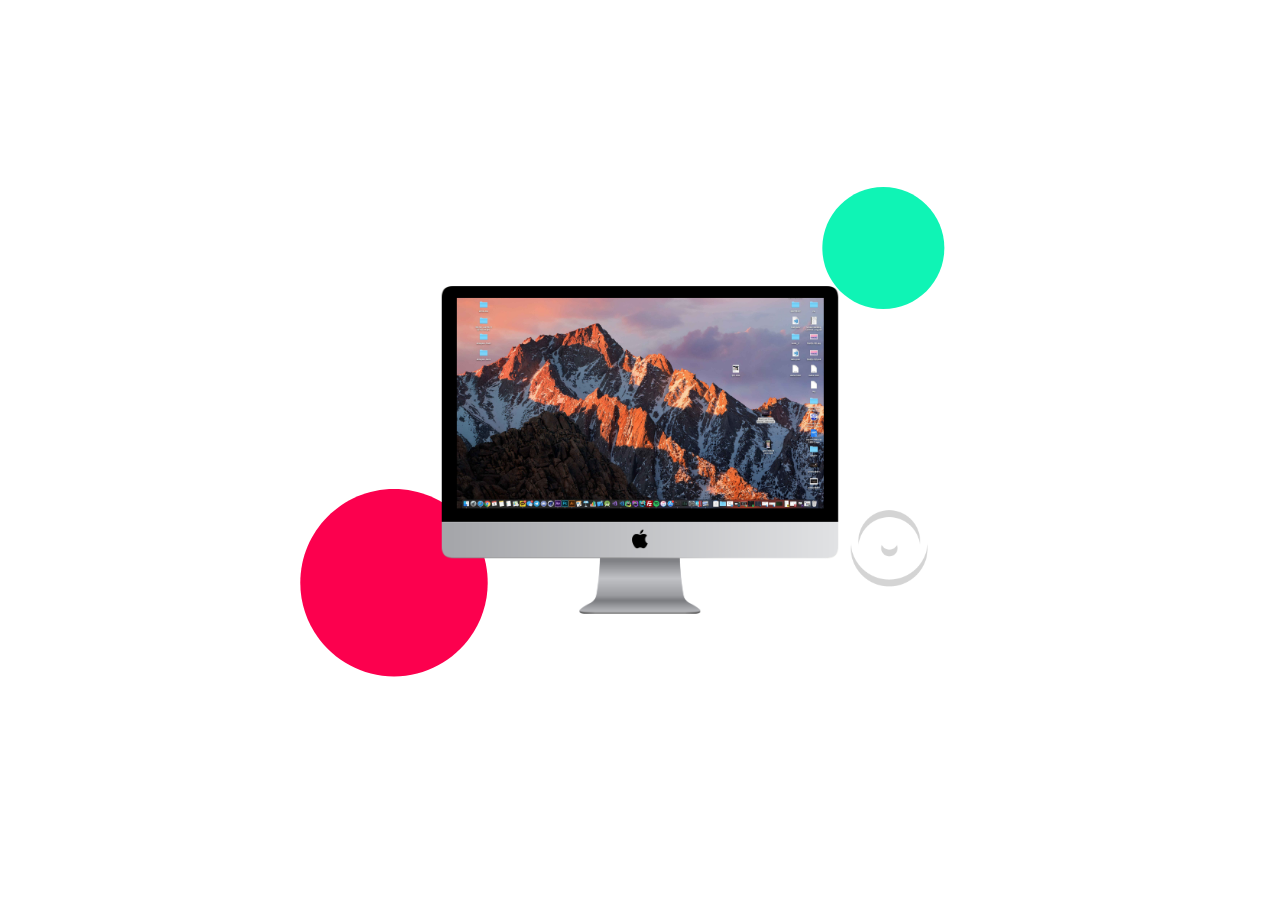
<file: 🖌/animation/demo.html>
<html xmlns="http://www.w3.org/1999/xhtml"><meta charset="UTF-8"><head>    <style>        body{            background-color:#fff;            margin: 0px;            height: 100%;            overflow: hidden;        }        #lottie{            background-color:#fff;            width:100%;            height:100%;            display:block;            overflow: hidden;            transform: translate3d(0,0,0);            text-align: center;            opacity: 1;        }    </style></head><body><!-- build:scripto --><script>"undefined"!=typeof navigator&&function(t,e){"function"==typeof define&&define.amd?define(function(){return e(t)}):"object"==typeof module&&module.exports?module.exports=e(t):(t.lottie=e(t),t.bodymovin=t.lottie)}(window||{},function(window){"use strict";function ProjectInterface(){return{}}function roundValues(t){bm_rnd=t?Math.round:function(t){return t}}function styleDiv(t){t.style.position="absolute",t.style.top=0,t.style.left=0,t.style.display="block",t.style.transformOrigin=t.style.webkitTransformOrigin="0 0",t.style.backfaceVisibility=t.style.webkitBackfaceVisibility="visible",t.style.transformStyle=t.style.webkitTransformStyle=t.style.mozTransformStyle="preserve-3d"}function BMEnterFrameEvent(t,e,i,r){this.type=t,this.currentTime=e,this.totalTime=i,this.direction=r<0?-1:1}function BMCompleteEvent(t,e){this.type=t,this.direction=e<0?-1:1}function BMCompleteLoopEvent(t,e,i,r){this.type=t,this.currentLoop=i,this.totalLoops=e,this.direction=r<0?-1:1}function BMSegmentStartEvent(t,e,i){this.type=t,this.firstFrame=e,this.totalFrames=i}function BMDestroyEvent(t,e){this.type=t,this.target=e}function randomString(t,e){void 0===e&&(e="abcdefghijklmnopqrstuvwxyzABCDEFGHIJKLMNOPQRSTUVWXYZ1234567890");var i,r="";for(i=t;i>0;--i)r+=e[Math.round(Math.random()*(e.length-1))];return r}function HSVtoRGB(t,e,i){var r,s,a,n,o,h,l,p;switch(n=Math.floor(6*t),o=6*t-n,h=i*(1-e),l=i*(1-o*e),p=i*(1-(1-o)*e),n%6){case 0:r=i,s=p,a=h;break;case 1:r=l,s=i,a=h;break;case 2:r=h,s=i,a=p;break;case 3:r=h,s=l,a=i;break;case 4:r=p,s=h,a=i;break;case 5:r=i,s=h,a=l}return[r,s,a]}function RGBtoHSV(t,e,i){var r,s=Math.max(t,e,i),a=Math.min(t,e,i),n=s-a,o=0===s?0:n/s,h=s/255;switch(s){case a:r=0;break;case t:r=e-i+n*(e<i?6:0),r/=6*n;break;case e:r=i-t+2*n,r/=6*n;break;case i:r=t-e+4*n,r/=6*n}return[r,o,h]}function addSaturationToRGB(t,e){var i=RGBtoHSV(255*t[0],255*t[1],255*t[2]);return i[1]+=e,i[1]>1?i[1]=1:i[1]<=0&&(i[1]=0),HSVtoRGB(i[0],i[1],i[2])}function addBrightnessToRGB(t,e){var i=RGBtoHSV(255*t[0],255*t[1],255*t[2]);return i[2]+=e,i[2]>1?i[2]=1:i[2]<0&&(i[2]=0),HSVtoRGB(i[0],i[1],i[2])}function addHueToRGB(t,e){var i=RGBtoHSV(255*t[0],255*t[1],255*t[2]);return i[0]+=e/360,i[0]>1?i[0]-=1:i[0]<0&&(i[0]+=1),HSVtoRGB(i[0],i[1],i[2])}function BaseEvent(){}function createSizedArray(t){return Array.apply(null,{length:t})}function createNS(t){return document.createElementNS(svgNS,t)}function createTag(t){return document.createElement(t)}function DynamicPropertyContainer(){}function extendPrototype(t,e){var i,r,s=t.length;for(i=0;i<s;i+=1){r=t[i].prototype;for(var a in r)r.hasOwnProperty(a)&&(e.prototype[a]=r[a])}}function getDescriptor(t,e){return Object.getOwnPropertyDescriptor(t,e)}function createProxyFunction(t){function e(){}return e.prototype=t,e}function bezFunction(){function t(t,e,i,r,s,a){var n=t*r+e*s+i*a-s*r-a*t-i*e;return n>-.001&&n<.001}function e(e,i,r,s,a,n,o,h,l){if(0===r&&0===n&&0===l)return t(e,i,s,a,o,h);var p,m=Math.sqrt(Math.pow(s-e,2)+Math.pow(a-i,2)+Math.pow(n-r,2)),f=Math.sqrt(Math.pow(o-e,2)+Math.pow(h-i,2)+Math.pow(l-r,2)),c=Math.sqrt(Math.pow(o-s,2)+Math.pow(h-a,2)+Math.pow(l-n,2));return p=m>f?m>c?m-f-c:c-f-m:c>f?c-f-m:f-m-c,p>-1e-4&&p<1e-4}function i(t){var e,i=segments_length_pool.newElement(),r=t.c,s=t.v,a=t.o,n=t.i,o=t._length,l=i.lengths,p=0;for(e=0;e<o-1;e+=1)l[e]=h(s[e],s[e+1],a[e],n[e+1]),p+=l[e].addedLength;return r&&(l[e]=h(s[e],s[0],a[e],n[0]),p+=l[e].addedLength),i.totalLength=p,i}function r(t){this.segmentLength=0,this.points=new Array(t)}function s(t,e){this.partialLength=t,this.point=e}function a(t,e){var i=e.percents,r=e.lengths,s=i.length,a=bm_floor((s-1)*t),n=t*e.addedLength,o=0;if(a===s-1||0===a||n===r[a])return i[a];for(var h=r[a]>n?-1:1,l=!0;l;)if(r[a]<=n&&r[a+1]>n?(o=(n-r[a])/(r[a+1]-r[a]),l=!1):a+=h,a<0||a>=s-1){if(a===s-1)return i[a];l=!1}return i[a]+(i[a+1]-i[a])*o}function n(t,e,i,r,s,n){var o=a(s,n),h=1-o,l=Math.round(1e3*(h*h*h*t[0]+(o*h*h+h*o*h+h*h*o)*i[0]+(o*o*h+h*o*o+o*h*o)*r[0]+o*o*o*e[0]))/1e3,p=Math.round(1e3*(h*h*h*t[1]+(o*h*h+h*o*h+h*h*o)*i[1]+(o*o*h+h*o*o+o*h*o)*r[1]+o*o*o*e[1]))/1e3;return[l,p]}function o(t,e,i,r,s,n,o){s=s<0?0:s>1?1:s;var h=a(s,o);n=n>1?1:n;var l,m=a(n,o),f=t.length,c=1-h,d=1-m,u=c*c*c,y=h*c*c*3,g=h*h*c*3,v=h*h*h,b=c*c*d,E=h*c*d+c*h*d+c*c*m,x=h*h*d+c*h*m+h*c*m,S=h*h*m,P=c*d*d,C=h*d*d+c*m*d+c*d*m,_=h*m*d+c*m*m+h*d*m,A=h*m*m,T=d*d*d,D=m*d*d+d*m*d+d*d*m,M=m*m*d+d*m*m+m*d*m,k=m*m*m;for(l=0;l<f;l+=1)p[4*l]=Math.round(1e3*(u*t[l]+y*i[l]+g*r[l]+v*e[l]))/1e3,p[4*l+1]=Math.round(1e3*(b*t[l]+E*i[l]+x*r[l]+S*e[l]))/1e3,p[4*l+2]=Math.round(1e3*(P*t[l]+C*i[l]+_*r[l]+A*e[l]))/1e3,p[4*l+3]=Math.round(1e3*(T*t[l]+D*i[l]+M*r[l]+k*e[l]))/1e3;return p}var h=(Math,function(){return function(t,e,i,r){var s,a,n,o,h,l,p=defaultCurveSegments,m=0,f=[],c=[],d=bezier_length_pool.newElement();for(n=i.length,s=0;s<p;s+=1){for(h=s/(p-1),l=0,a=0;a<n;a+=1)o=bm_pow(1-h,3)*t[a]+3*bm_pow(1-h,2)*h*i[a]+3*(1-h)*bm_pow(h,2)*r[a]+bm_pow(h,3)*e[a],f[a]=o,null!==c[a]&&(l+=bm_pow(f[a]-c[a],2)),c[a]=f[a];l&&(l=bm_sqrt(l),m+=l),d.percents[s]=h,d.lengths[s]=m}return d.addedLength=m,d}}()),l=function(){var e={};return function(i){var a=i.s,n=i.e,o=i.to,h=i.ti,l=(a[0]+"_"+a[1]+"_"+n[0]+"_"+n[1]+"_"+o[0]+"_"+o[1]+"_"+h[0]+"_"+h[1]).replace(/\./g,"p");if(e[l])return void(i.bezierData=e[l]);var p,m,f,c,d,u,y,g=defaultCurveSegments,v=0,b=null;2===a.length&&(a[0]!=n[0]||a[1]!=n[1])&&t(a[0],a[1],n[0],n[1],a[0]+o[0],a[1]+o[1])&&t(a[0],a[1],n[0],n[1],n[0]+h[0],n[1]+h[1])&&(g=2);var E=new r(g);for(f=o.length,p=0;p<g;p+=1){for(y=createSizedArray(f),d=p/(g-1),u=0,m=0;m<f;m+=1)c=bm_pow(1-d,3)*a[m]+3*bm_pow(1-d,2)*d*(a[m]+o[m])+3*(1-d)*bm_pow(d,2)*(n[m]+h[m])+bm_pow(d,3)*n[m],y[m]=c,null!==b&&(u+=bm_pow(y[m]-b[m],2));u=bm_sqrt(u),v+=u,E.points[p]=new s(u,y),b=y}E.segmentLength=v,i.bezierData=E,e[l]=E}}(),p=createTypedArray("float32",8);return{getSegmentsLength:i,getNewSegment:o,getPointInSegment:n,buildBezierData:l,pointOnLine2D:t,pointOnLine3D:e}}function dataFunctionManager(){function t(s,a,o){var h,l,p,m,f,c,d,u,y=s.length;for(m=0;m<y;m+=1)if(h=s[m],"ks"in h&&!h.completed){if(h.completed=!0,h.tt&&(s[m-1].td=h.tt),l=[],p=-1,h.hasMask){var g=h.masksProperties;for(c=g.length,f=0;f<c;f+=1)if(g[f].pt.k.i)r(g[f].pt.k);else for(u=g[f].pt.k.length,d=0;d<u;d+=1)g[f].pt.k[d].s&&r(g[f].pt.k[d].s[0]),g[f].pt.k[d].e&&r(g[f].pt.k[d].e[0])}0===h.ty?(h.layers=e(h.refId,a),t(h.layers,a,o)):4===h.ty?i(h.shapes):5==h.ty&&n(h,o)}}function e(t,e){for(var i=0,r=e.length;i<r;){if(e[i].id===t)return e[i].layers.__used?JSON.parse(JSON.stringify(e[i].layers)):(e[i].layers.__used=!0,e[i].layers);i+=1}}function i(t){var e,s,a,n=t.length,o=!1;for(e=n-1;e>=0;e-=1)if("sh"==t[e].ty){if(t[e].ks.k.i)r(t[e].ks.k);else for(a=t[e].ks.k.length,s=0;s<a;s+=1)t[e].ks.k[s].s&&r(t[e].ks.k[s].s[0]),t[e].ks.k[s].e&&r(t[e].ks.k[s].e[0]);o=!0}else"gr"==t[e].ty&&i(t[e].it)}function r(t){var e,i=t.i.length;for(e=0;e<i;e+=1)t.i[e][0]+=t.v[e][0],t.i[e][1]+=t.v[e][1],t.o[e][0]+=t.v[e][0],t.o[e][1]+=t.v[e][1]}function s(t,e){var i=e?e.split("."):[100,100,100];return t[0]>i[0]||!(i[0]>t[0])&&(t[1]>i[1]||!(i[1]>t[1])&&(t[2]>i[2]||!(i[2]>t[2])&&void 0))}function a(e,i){e.__complete||(l(e),o(e),h(e),p(e),t(e.layers,e.assets,i),e.__complete=!0)}function n(t,e){0!==t.t.a.length||"m"in t.t.p||(t.singleShape=!0)}var o=function(){function t(t){var e=t.t.d;t.t.d={k:[{s:e,t:0}]}}function e(e){var i,r=e.length;for(i=0;i<r;i+=1)5===e[i].ty&&t(e[i])}var i=[4,4,14];return function(t){if(s(i,t.v)&&(e(t.layers),t.assets)){var r,a=t.assets.length;for(r=0;r<a;r+=1)t.assets[r].layers&&e(t.assets[r].layers)}}}(),h=function(){var t=[4,7,99];return function(e){if(e.chars&&!s(t,e.v)){var i,a,n,o,h,l=e.chars.length;for(i=0;i<l;i+=1)if(e.chars[i].data&&e.chars[i].data.shapes)for(h=e.chars[i].data.shapes[0].it,n=h.length,a=0;a<n;a+=1)o=h[a].ks.k,o.__converted||(r(h[a].ks.k),o.__converted=!0)}}}(),l=function(){function t(e){var i,r,s,a=e.length;for(i=0;i<a;i+=1)if("gr"===e[i].ty)t(e[i].it);else if("fl"===e[i].ty||"st"===e[i].ty)if(e[i].c.k&&e[i].c.k[0].i)for(s=e[i].c.k.length,r=0;r<s;r+=1)e[i].c.k[r].s&&(e[i].c.k[r].s[0]/=255,e[i].c.k[r].s[1]/=255,e[i].c.k[r].s[2]/=255,e[i].c.k[r].s[3]/=255),e[i].c.k[r].e&&(e[i].c.k[r].e[0]/=255,e[i].c.k[r].e[1]/=255,e[i].c.k[r].e[2]/=255,e[i].c.k[r].e[3]/=255);else e[i].c.k[0]/=255,e[i].c.k[1]/=255,e[i].c.k[2]/=255,e[i].c.k[3]/=255}function e(e){var i,r=e.length;for(i=0;i<r;i+=1)4===e[i].ty&&t(e[i].shapes)}var i=[4,1,9];return function(t){if(s(i,t.v)&&(e(t.layers),t.assets)){var r,a=t.assets.length;for(r=0;r<a;r+=1)t.assets[r].layers&&e(t.assets[r].layers)}}}(),p=function(){function t(e){var i,r,s,a=e.length,n=!1;for(i=a-1;i>=0;i-=1)if("sh"==e[i].ty){if(e[i].ks.k.i)e[i].ks.k.c=e[i].closed;else for(s=e[i].ks.k.length,r=0;r<s;r+=1)e[i].ks.k[r].s&&(e[i].ks.k[r].s[0].c=e[i].closed),e[i].ks.k[r].e&&(e[i].ks.k[r].e[0].c=e[i].closed);n=!0}else"gr"==e[i].ty&&t(e[i].it)}function e(e){var i,r,s,a,n,o,h=e.length;for(r=0;r<h;r+=1){if(i=e[r],i.hasMask){var l=i.masksProperties;for(a=l.length,s=0;s<a;s+=1)if(l[s].pt.k.i)l[s].pt.k.c=l[s].cl;else for(o=l[s].pt.k.length,n=0;n<o;n+=1)l[s].pt.k[n].s&&(l[s].pt.k[n].s[0].c=l[s].cl),l[s].pt.k[n].e&&(l[s].pt.k[n].e[0].c=l[s].cl)}4===i.ty&&t(i.shapes)}}var i=[4,4,18];return function(t){if(s(i,t.v)&&(e(t.layers),t.assets)){var r,a=t.assets.length;for(r=0;r<a;r+=1)t.assets[r].layers&&e(t.assets[r].layers)}}}(),m={};return m.completeData=a,m}function ShapePath(){this.c=!1,this._length=0,this._maxLength=8,this.v=createSizedArray(this._maxLength),this.o=createSizedArray(this._maxLength),this.i=createSizedArray(this._maxLength)}function ShapeModifier(){}function TrimModifier(){}function RoundCornersModifier(){}function RepeaterModifier(){}function ShapeCollection(){this._length=0,this._maxLength=4,this.shapes=createSizedArray(this._maxLength)}function DashProperty(t,e,i,r){this.elem=t,this.frameId=-1,this.dataProps=createSizedArray(e.length),this.renderer=i,this.k=!1,this.dashStr="",this.dashArray=createTypedArray("float32",e.length?e.length-1:0),this.dashoffset=createTypedArray("float32",1),this.initDynamicPropertyContainer(r);var s,a,n=e.length||0;for(s=0;s<n;s+=1)a=PropertyFactory.getProp(t,e[s].v,0,0,this),this.k=a.k||this.k,this.dataProps[s]={n:e[s].n,p:a};this.k||this.getValue(!0),this._isAnimated=this.k}function GradientProperty(t,e){this.data=e,this.c=createTypedArray("uint8c",4*e.p);var i=e.k.k[0].s?e.k.k[0].s.length-4*e.p:e.k.k.length-4*e.p;this.o=createTypedArray("float32",i),this._cmdf=!1,this._omdf=!1,this._collapsable=this.checkCollapsable(),this._hasOpacity=i,this.initDynamicPropertyContainer(t),this.prop=PropertyFactory.getProp(t,e.k,1,null,this),this.k=this.prop.k,this.getValue(!0)}function TextAnimatorProperty(t,e,i){this._isFirstFrame=!0,this._hasMaskedPath=!1,this._frameId=-1,this._textData=t,this._renderType=e,this._elem=i,this._animatorsData=createSizedArray(this._textData.a.length),this._pathData={},this._moreOptions={alignment:{}},this.renderedLetters=[],this.lettersChangedFlag=!1,this.initDynamicPropertyContainer(i)}function TextAnimatorDataProperty(t,e,i){var r={propType:!1},s=PropertyFactory.getProp,a=e.a;this.a={r:a.r?s(t,a.r,0,degToRads,i):r,rx:a.rx?s(t,a.rx,0,degToRads,i):r,ry:a.ry?s(t,a.ry,0,degToRads,i):r,sk:a.sk?s(t,a.sk,0,degToRads,i):r,sa:a.sa?s(t,a.sa,0,degToRads,i):r,s:a.s?s(t,a.s,1,.01,i):r,a:a.a?s(t,a.a,1,0,i):r,o:a.o?s(t,a.o,0,.01,i):r,p:a.p?s(t,a.p,1,0,i):r,sw:a.sw?s(t,a.sw,0,0,i):r,sc:a.sc?s(t,a.sc,1,0,i):r,fc:a.fc?s(t,a.fc,1,0,i):r,fh:a.fh?s(t,a.fh,0,0,i):r,fs:a.fs?s(t,a.fs,0,.01,i):r,fb:a.fb?s(t,a.fb,0,.01,i):r,t:a.t?s(t,a.t,0,0,i):r},this.s=TextSelectorProp.getTextSelectorProp(t,e.s,i),this.s.t=e.s.t}function LetterProps(t,e,i,r,s,a){this.o=t,this.sw=e,this.sc=i,this.fc=r,this.m=s,this.p=a,this._mdf={o:!0,sw:!!e,sc:!!i,fc:!!r,m:!0,p:!0}}function TextProperty(t,e){this._frameId=initialDefaultFrame,this.pv="",this.v="",this.kf=!1,this._isFirstFrame=!0,this._mdf=!1,this.data=e,this.elem=t,this.comp=this.elem.comp,this.keysIndex=-1,this.canResize=!1,this.minimumFontSize=1,this.effectsSequence=[],this.currentData={ascent:0,boxWidth:this.defaultBoxWidth,f:"",fStyle:"",fWeight:"",fc:"",j:"",justifyOffset:"",l:[],lh:0,lineWidths:[],ls:"",of:"",s:"",sc:"",sw:0,t:0,tr:0,sz:0,ps:null,fillColorAnim:!1,strokeColorAnim:!1,strokeWidthAnim:!1,yOffset:0,finalSize:0,finalText:[],finalLineHeight:0,__test:!0},this.copyFromDocumentData(this.data.d.k[0].s),this.searchProperty()||(this.completeTextData(this.currentData),this.keysIndex=0)}function BaseRenderer(){}function SVGRenderer(t,e){this.animationItem=t,this.layers=null,this.renderedFrame=-1,this.svgElement=createNS("svg");var i=createNS("defs");this.svgElement.appendChild(i);var r=createNS("g");this.svgElement.appendChild(r),this.layerElement=r,this.renderConfig={preserveAspectRatio:e&&e.preserveAspectRatio||"xMidYMid meet",imagePreserveAspectRatio:e&&e.imagePreserveAspectRatio||"xMidYMid slice",progressiveLoad:e&&e.progressiveLoad||!1,hideOnTransparent:!e||e.hideOnTransparent!==!1,viewBoxOnly:e&&e.viewBoxOnly||!1,viewBoxSize:e&&e.viewBoxSize||!1,className:e&&e.className||""},this.globalData={_mdf:!1,frameNum:-1,defs:i,renderConfig:this.renderConfig},this.elements=[],this.pendingElements=[],this.destroyed=!1}function MaskElement(t,e,i){this.data=t,this.element=e,this.globalData=i,this.storedData=[],this.masksProperties=this.data.masksProperties||[],this.maskElement=null;var r,s=this.globalData.defs,a=this.masksProperties?this.masksProperties.length:0;this.viewData=createSizedArray(a),this.solidPath="";var n,o,h,l,p,m,f,c=this.masksProperties,d=0,u=[],y=randomString(10),g="clipPath",v="clip-path";for(r=0;r<a;r++)if(("a"!==c[r].mode&&"n"!==c[r].mode||c[r].inv||100!==c[r].o.k)&&(g="mask",v="mask"),"s"!=c[r].mode&&"i"!=c[r].mode||0!==d?l=null:(l=createNS("rect"),l.setAttribute("fill","#ffffff"),l.setAttribute("width",this.element.comp.data.w||0),l.setAttribute("height",this.element.comp.data.h||0),u.push(l)),n=createNS("path"),"n"!=c[r].mode){d+=1,n.setAttribute("fill","s"===c[r].mode?"#000000":"#ffffff"),n.setAttribute("clip-rule","nonzero");var b;if(0!==c[r].x.k?(g="mask",v="mask",f=PropertyFactory.getProp(this.element,c[r].x,0,null,this.element),b="fi_"+randomString(10),p=createNS("filter"),p.setAttribute("id",b),m=createNS("feMorphology"),m.setAttribute("operator","dilate"),m.setAttribute("in","SourceGraphic"),m.setAttribute("radius","0"),p.appendChild(m),s.appendChild(p),n.setAttribute("stroke","s"===c[r].mode?"#000000":"#ffffff")):(m=null,f=null),this.storedData[r]={elem:n,x:f,expan:m,lastPath:"",lastOperator:"",filterId:b,lastRadius:0},"i"==c[r].mode){h=u.length;var E=createNS("g");for(o=0;o<h;o+=1)E.appendChild(u[o]);var x=createNS("mask");x.setAttribute("mask-type","alpha"),x.setAttribute("id",y+"_"+d),x.appendChild(n),s.appendChild(x),E.setAttribute("mask","url("+locationHref+"#"+y+"_"+d+")"),u.length=0,u.push(E)}else u.push(n);c[r].inv&&!this.solidPath&&(this.solidPath=this.createLayerSolidPath()),this.viewData[r]={elem:n,lastPath:"",op:PropertyFactory.getProp(this.element,c[r].o,0,.01,this.element),prop:ShapePropertyFactory.getShapeProp(this.element,c[r],3),invRect:l},this.viewData[r].prop.k||this.drawPath(c[r],this.viewData[r].prop.v,this.viewData[r])}else this.viewData[r]={op:PropertyFactory.getProp(this.element,c[r].o,0,.01,this.element),prop:ShapePropertyFactory.getShapeProp(this.element,c[r],3),elem:n,lastPath:""},s.appendChild(n);for(this.maskElement=createNS(g),a=u.length,r=0;r<a;r+=1)this.maskElement.appendChild(u[r]);d>0&&(this.maskElement.setAttribute("id",y),this.element.maskedElement.setAttribute(v,"url("+locationHref+"#"+y+")"),s.appendChild(this.maskElement)),this.viewData.length&&this.element.addRenderableComponent(this)}function HierarchyElement(){}function FrameElement(){}function TransformElement(){}function RenderableElement(){}function RenderableDOMElement(){}function ProcessedElement(t,e){this.elem=t,this.pos=e}function SVGStyleData(t,e){this.data=t,this.type=t.ty,this.d="",this.lvl=e,this._mdf=!1,this.closed=!1,this.pElem=createNS("path"),this.msElem=null}function SVGShapeData(t,e,i){this.caches=[],this.styles=[],this.transformers=t,this.lStr="",this.sh=i,this.lvl=e,this._isAnimated=!!i.k;for(var r=0,s=t.length;r<s;){if(t[r].mProps.dynamicProperties.length){this._isAnimated=!0;break}r+=1}}function SVGTransformData(t,e,i){this.transform={mProps:t,op:e,container:i},this.elements=[],this._isAnimated=this.transform.mProps.dynamicProperties.length||this.transform.op.effectsSequence.length}function SVGStrokeStyleData(t,e,i){this.initDynamicPropertyContainer(t),this.getValue=this.iterateDynamicProperties,this.o=PropertyFactory.getProp(t,e.o,0,.01,this),this.w=PropertyFactory.getProp(t,e.w,0,null,this),this.d=new DashProperty(t,e.d||{},"svg",this),this.c=PropertyFactory.getProp(t,e.c,1,255,this),this.style=i,this._isAnimated=!!this._isAnimated}function SVGFillStyleData(t,e,i){this.initDynamicPropertyContainer(t),this.getValue=this.iterateDynamicProperties,this.o=PropertyFactory.getProp(t,e.o,0,.01,this),this.c=PropertyFactory.getProp(t,e.c,1,255,this),this.style=i}function SVGGradientFillStyleData(t,e,i){this.initDynamicPropertyContainer(t),this.getValue=this.iterateDynamicProperties,this.initGradientData(t,e,i)}function SVGGradientStrokeStyleData(t,e,i){this.initDynamicPropertyContainer(t),this.getValue=this.iterateDynamicProperties,this.w=PropertyFactory.getProp(t,e.w,0,null,this),this.d=new DashProperty(t,e.d||{},"svg",this),this.initGradientData(t,e,i),this._isAnimated=!!this._isAnimated}function ShapeGroupData(){this.it=[],this.prevViewData=[],this.gr=createNS("g")}function BaseElement(){}function NullElement(t,e,i){this.initFrame(),this.initBaseData(t,e,i),this.initFrame(),this.initTransform(t,e,i),this.initHierarchy()}function SVGBaseElement(){}function IShapeElement(){}function ITextElement(){}function ICompElement(){}function IImageElement(t,e,i){this.assetData=e.getAssetData(t.refId),this.initElement(t,e,i)}function ISolidElement(t,e,i){this.initElement(t,e,i)}function SVGCompElement(t,e,i){this.layers=t.layers,this.supports3d=!0,this.completeLayers=!1,this.pendingElements=[],this.elements=this.layers?createSizedArray(this.layers.length):[],this.initElement(t,e,i),this.tm=t.tm?PropertyFactory.getProp(this,t.tm,0,e.frameRate,this):{_placeholder:!0}}function SVGTextElement(t,e,i){this.textSpans=[],this.renderType="svg",this.initElement(t,e,i)}function SVGShapeElement(t,e,i){this.shapes=[],this.shapesData=t.shapes,this.stylesList=[],this.shapeModifiers=[],this.itemsData=[],this.processedElements=[],this.animatedContents=[],this.initElement(t,e,i),this.prevViewData=[]}function SVGTintFilter(t,e){this.filterManager=e;var i=createNS("feColorMatrix");if(i.setAttribute("type","matrix"),i.setAttribute("color-interpolation-filters","linearRGB"),i.setAttribute("values","0.3333 0.3333 0.3333 0 0 0.3333 0.3333 0.3333 0 0 0.3333 0.3333 0.3333 0 0 0 0 0 1 0"),i.setAttribute("result","f1"),t.appendChild(i),i=createNS("feColorMatrix"),i.setAttribute("type","matrix"),i.setAttribute("color-interpolation-filters","sRGB"),i.setAttribute("values","1 0 0 0 0 0 1 0 0 0 0 0 1 0 0 0 0 0 1 0"),i.setAttribute("result","f2"),t.appendChild(i),this.matrixFilter=i,100!==e.effectElements[2].p.v||e.effectElements[2].p.k){var r=createNS("feMerge");t.appendChild(r);var s;s=createNS("feMergeNode"),s.setAttribute("in","SourceGraphic"),r.appendChild(s),s=createNS("feMergeNode"),s.setAttribute("in","f2"),r.appendChild(s)}}function SVGFillFilter(t,e){this.filterManager=e;var i=createNS("feColorMatrix");i.setAttribute("type","matrix"),i.setAttribute("color-interpolation-filters","sRGB"),i.setAttribute("values","1 0 0 0 0 0 1 0 0 0 0 0 1 0 0 0 0 0 1 0"),t.appendChild(i),this.matrixFilter=i}function SVGStrokeEffect(t,e){this.initialized=!1,this.filterManager=e,this.elem=t,this.paths=[]}function SVGTritoneFilter(t,e){this.filterManager=e;var i=createNS("feColorMatrix");i.setAttribute("type","matrix"),i.setAttribute("color-interpolation-filters","linearRGB"),i.setAttribute("values","0.3333 0.3333 0.3333 0 0 0.3333 0.3333 0.3333 0 0 0.3333 0.3333 0.3333 0 0 0 0 0 1 0"),i.setAttribute("result","f1"),t.appendChild(i);var r=createNS("feComponentTransfer");r.setAttribute("color-interpolation-filters","sRGB"),t.appendChild(r),this.matrixFilter=r;var s=createNS("feFuncR");s.setAttribute("type","table"),r.appendChild(s),this.feFuncR=s;var a=createNS("feFuncG");a.setAttribute("type","table"),r.appendChild(a),this.feFuncG=a;var n=createNS("feFuncB");n.setAttribute("type","table"),r.appendChild(n),this.feFuncB=n}function SVGProLevelsFilter(t,e){this.filterManager=e;var i=this.filterManager.effectElements,r=createNS("feComponentTransfer");(i[10].p.k||0!==i[10].p.v||i[11].p.k||1!==i[11].p.v||i[12].p.k||1!==i[12].p.v||i[13].p.k||0!==i[13].p.v||i[14].p.k||1!==i[14].p.v)&&(this.feFuncR=this.createFeFunc("feFuncR",r)),(i[17].p.k||0!==i[17].p.v||i[18].p.k||1!==i[18].p.v||i[19].p.k||1!==i[19].p.v||i[20].p.k||0!==i[20].p.v||i[21].p.k||1!==i[21].p.v)&&(this.feFuncG=this.createFeFunc("feFuncG",r)),(i[24].p.k||0!==i[24].p.v||i[25].p.k||1!==i[25].p.v||i[26].p.k||1!==i[26].p.v||i[27].p.k||0!==i[27].p.v||i[28].p.k||1!==i[28].p.v)&&(this.feFuncB=this.createFeFunc("feFuncB",r)),(i[31].p.k||0!==i[31].p.v||i[32].p.k||1!==i[32].p.v||i[33].p.k||1!==i[33].p.v||i[34].p.k||0!==i[34].p.v||i[35].p.k||1!==i[35].p.v)&&(this.feFuncA=this.createFeFunc("feFuncA",r)),(this.feFuncR||this.feFuncG||this.feFuncB||this.feFuncA)&&(r.setAttribute("color-interpolation-filters","sRGB"),t.appendChild(r),r=createNS("feComponentTransfer")),(i[3].p.k||0!==i[3].p.v||i[4].p.k||1!==i[4].p.v||i[5].p.k||1!==i[5].p.v||i[6].p.k||0!==i[6].p.v||i[7].p.k||1!==i[7].p.v)&&(r.setAttribute("color-interpolation-filters","sRGB"),t.appendChild(r),this.feFuncRComposed=this.createFeFunc("feFuncR",r),this.feFuncGComposed=this.createFeFunc("feFuncG",r),this.feFuncBComposed=this.createFeFunc("feFuncB",r))}function SVGDropShadowEffect(t,e){t.setAttribute("x","-100%"),t.setAttribute("y","-100%"),t.setAttribute("width","400%"),t.setAttribute("height","400%"),this.filterManager=e;var i=createNS("feGaussianBlur");i.setAttribute("in","SourceAlpha"),i.setAttribute("result","drop_shadow_1"),i.setAttribute("stdDeviation","0"),this.feGaussianBlur=i,t.appendChild(i);var r=createNS("feOffset");r.setAttribute("dx","25"),r.setAttribute("dy","0"),r.setAttribute("in","drop_shadow_1"),r.setAttribute("result","drop_shadow_2"),this.feOffset=r,t.appendChild(r);var s=createNS("feFlood");s.setAttribute("flood-color","#00ff00"),s.setAttribute("flood-opacity","1"),s.setAttribute("result","drop_shadow_3"),this.feFlood=s,t.appendChild(s);var a=createNS("feComposite");a.setAttribute("in","drop_shadow_3"),a.setAttribute("in2","drop_shadow_2"),a.setAttribute("operator","in"),a.setAttribute("result","drop_shadow_4"),t.appendChild(a);var n=createNS("feMerge");t.appendChild(n);var o;o=createNS("feMergeNode"),n.appendChild(o),o=createNS("feMergeNode"),o.setAttribute("in","SourceGraphic"),this.feMergeNode=o,this.feMerge=n,this.originalNodeAdded=!1,n.appendChild(o)}function SVGMatte3Effect(t,e,i){this.initialized=!1,this.filterManager=e,this.filterElem=t,this.elem=i,i.matteElement=createNS("g"),i.matteElement.appendChild(i.layerElement),i.matteElement.appendChild(i.transformedElement),i.baseElement=i.matteElement}function SVGEffects(t){var e,i=t.data.ef?t.data.ef.length:0,r=randomString(10),s=filtersFactory.createFilter(r),a=0;this.filters=[];var n;for(e=0;e<i;e+=1)n=null,20===t.data.ef[e].ty?(a+=1,n=new SVGTintFilter(s,t.effectsManager.effectElements[e])):21===t.data.ef[e].ty?(a+=1,n=new SVGFillFilter(s,t.effectsManager.effectElements[e])):22===t.data.ef[e].ty?n=new SVGStrokeEffect(t,t.effectsManager.effectElements[e]):23===t.data.ef[e].ty?(a+=1,n=new SVGTritoneFilter(s,t.effectsManager.effectElements[e])):24===t.data.ef[e].ty?(a+=1,n=new SVGProLevelsFilter(s,t.effectsManager.effectElements[e])):25===t.data.ef[e].ty?(a+=1,n=new SVGDropShadowEffect(s,t.effectsManager.effectElements[e])):28===t.data.ef[e].ty&&(n=new SVGMatte3Effect(s,t.effectsManager.effectElements[e],t)),n&&this.filters.push(n);a&&(t.globalData.defs.appendChild(s),t.layerElement.setAttribute("filter","url("+locationHref+"#"+r+")")),this.filters.length&&t.addRenderableComponent(this)}function EffectsManager(){}function CanvasRenderer(t,e){this.animationItem=t,this.renderConfig={clearCanvas:!e||void 0===e.clearCanvas||e.clearCanvas,context:e&&e.context||null,progressiveLoad:e&&e.progressiveLoad||!1,preserveAspectRatio:e&&e.preserveAspectRatio||"xMidYMid meet",imagePreserveAspectRatio:e&&e.imagePreserveAspectRatio||"xMidYMid slice",className:e&&e.className||""},this.renderConfig.dpr=e&&e.dpr||1,this.animationItem.wrapper&&(this.renderConfig.dpr=e&&e.dpr||window.devicePixelRatio||1),this.renderedFrame=-1,this.globalData={frameNum:-1,_mdf:!1,renderConfig:this.renderConfig,currentGlobalAlpha:-1},this.contextData=new CVContextData,this.elements=[],this.pendingElements=[],this.transformMat=new Matrix,this.completeLayers=!1}function HybridRenderer(t,e){this.animationItem=t,this.layers=null,this.renderedFrame=-1,this.renderConfig={className:e&&e.className||"",imagePreserveAspectRatio:e&&e.imagePreserveAspectRatio||"xMidYMid slice",hideOnTransparent:!e||e.hideOnTransparent!==!1},this.globalData={_mdf:!1,frameNum:-1,renderConfig:this.renderConfig},this.pendingElements=[],this.elements=[],this.threeDElements=[],this.destroyed=!1,this.camera=null,this.supports3d=!0}function CVShapeData(t,e){this.nodes=[],this.trNodes=[],this.tr=[0,0,0,0,0,0];var i=4;"rc"==e.ty?i=5:"el"==e.ty?i=6:"sr"==e.ty&&(i=7),this.sh=ShapePropertyFactory.getShapeProp(t,e,i,t),this.st=!1,this.fl=!1}function CVContextData(){this.saved=[],this.cArrPos=0,this.cTr=new Matrix,this.cO=1;var t,e=15;for(this.savedOp=createTypedArray("float32",e),t=0;t<e;t+=1)this.saved[t]=createTypedArray("float32",16);this._length=e}function CVBaseElement(){}function CVImageElement(t,e,i){this.failed=!1,this.img=new Image,this.img.crossOrigin="anonymous",this.assetData=e.getAssetData(t.refId),this.initElement(t,e,i),this.globalData.addPendingElement()}function CVCompElement(t,e,i){this.completeLayers=!1,this.layers=t.layers,this.pendingElements=[],this.elements=createSizedArray(this.layers.length),this.initElement(t,e,i),this.tm=t.tm?PropertyFactory.getProp(this,t.tm,0,e.frameRate,this):{_placeholder:!0}}function CVMaskElement(t,e){this.data=t,this.element=e,this.masksProperties=this.data.masksProperties||[],this.viewData=createSizedArray(this.masksProperties.length);var i,r=this.masksProperties.length,s=!1;for(i=0;i<r;i++)"n"!==this.masksProperties[i].mode&&(s=!0),this.viewData[i]=ShapePropertyFactory.getShapeProp(this.element,this.masksProperties[i],3);this.hasMasks=s,s&&this.element.addRenderableComponent(this)}function CVShapeElement(t,e,i){this.shapes=[],this.shapesData=t.shapes,this.stylesList=[],this.itemsData=[],this.prevViewData=[],this.shapeModifiers=[],this.processedElements=[],this.initElement(t,e,i)}function CVSolidElement(t,e,i){this.initElement(t,e,i)}function CVTextElement(t,e,i){this.textSpans=[],this.yOffset=0,this.fillColorAnim=!1,this.strokeColorAnim=!1,this.strokeWidthAnim=!1,this.stroke=!1,this.fill=!1,this.justifyOffset=0,this.currentRender=null,this.renderType="canvas",this.values={fill:"rgba(0,0,0,0)",stroke:"rgba(0,0,0,0)",sWidth:0,fValue:""},this.initElement(t,e,i)}function CVEffects(){}function HBaseElement(t,e,i){}function HSolidElement(t,e,i){this.initElement(t,e,i)}function HCompElement(t,e,i){this.layers=t.layers,this.supports3d=!t.hasMask,this.completeLayers=!1,this.pendingElements=[],this.elements=this.layers?createSizedArray(this.layers.length):[],this.initElement(t,e,i),this.tm=t.tm?PropertyFactory.getProp(this,t.tm,0,e.frameRate,this):{_placeholder:!0}}function HShapeElement(t,e,i){this.shapes=[],this.shapesData=t.shapes,this.stylesList=[],this.shapeModifiers=[],this.itemsData=[],this.processedElements=[],this.animatedContents=[],this.shapesContainer=createNS("g"),this.initElement(t,e,i),this.prevViewData=[],this.currentBBox={x:999999,y:-999999,h:0,w:0}}function HTextElement(t,e,i){this.textSpans=[],this.textPaths=[],this.currentBBox={x:999999,y:-999999,h:0,w:0},this.renderType="svg",this.isMasked=!1,this.initElement(t,e,i)}function HImageElement(t,e,i){this.assetData=e.getAssetData(t.refId),this.initElement(t,e,i)}function HCameraElement(t,e,i){this.initFrame(),this.initBaseData(t,e,i),this.initHierarchy();var r=PropertyFactory.getProp;if(this.pe=r(this,t.pe,0,0,this),t.ks.p.s?(this.px=r(this,t.ks.p.x,1,0,this),this.py=r(this,t.ks.p.y,1,0,this),this.pz=r(this,t.ks.p.z,1,0,this)):this.p=r(this,t.ks.p,1,0,this),t.ks.a&&(this.a=r(this,t.ks.a,1,0,this)),t.ks.or.k.length&&t.ks.or.k[0].to){var s,a=t.ks.or.k.length;for(s=0;s<a;s+=1)t.ks.or.k[s].to=null,t.ks.or.k[s].ti=null}this.or=r(this,t.ks.or,1,degToRads,this),this.or.sh=!0,this.rx=r(this,t.ks.rx,0,degToRads,this),this.ry=r(this,t.ks.ry,0,degToRads,this),this.rz=r(this,t.ks.rz,0,degToRads,this),this.mat=new Matrix,this._prevMat=new Matrix,this._isFirstFrame=!0}function HEffects(){}function SliderEffect(t,e,i){this.p=PropertyFactory.getProp(e,t.v,0,0,i)}function AngleEffect(t,e,i){this.p=PropertyFactory.getProp(e,t.v,0,0,i)}function ColorEffect(t,e,i){this.p=PropertyFactory.getProp(e,t.v,1,0,i)}function PointEffect(t,e,i){this.p=PropertyFactory.getProp(e,t.v,1,0,i)}function LayerIndexEffect(t,e,i){this.p=PropertyFactory.getProp(e,t.v,0,0,i)}function MaskIndexEffect(t,e,i){this.p=PropertyFactory.getProp(e,t.v,0,0,i)}function CheckboxEffect(t,e,i){this.p=PropertyFactory.getProp(e,t.v,0,0,i)}function NoValueEffect(){this.p={}}function EffectsManager(t,e){var i=t.ef||[];this.effectElements=[];var r,s,a=i.length;for(r=0;r<a;r++)s=new GroupEffect(i[r],e),this.effectElements.push(s)}function GroupEffect(t,e){this.init(t,e)}function setLocationHref(t){locationHref=t}function searchAnimations(){standalone===!0?animationManager.searchAnimations(animationData,standalone,renderer):animationManager.searchAnimations()}function setSubframeRendering(t){subframeEnabled=t}function loadAnimation(t){return standalone===!0&&(t.animationData=JSON.parse(animationData)),animationManager.loadAnimation(t)}function setQuality(t){if("string"==typeof t)switch(t){case"high":defaultCurveSegments=200;break;case"medium":defaultCurveSegments=50;break;case"low":defaultCurveSegments=10}else!isNaN(t)&&t>1&&(defaultCurveSegments=t);roundValues(!(defaultCurveSegments>=50))}function inBrowser(){return"undefined"!=typeof navigator}function installPlugin(t,e){"expressions"===t&&(expressionsPlugin=e)}function getFactory(t){switch(t){case"propertyFactory":return PropertyFactory;case"shapePropertyFactory":return ShapePropertyFactory;case"matrix":return Matrix}}function checkReady(){"complete"===document.readyState&&(clearInterval(readyStateCheckInterval),searchAnimations())}function getQueryVariable(t){for(var e=queryString.split("&"),i=0;i<e.length;i++){var r=e[i].split("=");if(decodeURIComponent(r[0])==t)return decodeURIComponent(r[1])}}var svgNS="http://www.w3.org/2000/svg",locationHref="",initialDefaultFrame=-999999,subframeEnabled=!0,expressionsPlugin,isSafari=/^((?!chrome|android).)*safari/i.test(navigator.userAgent),cachedColors={},bm_rounder=Math.round,bm_rnd,bm_pow=Math.pow,bm_sqrt=Math.sqrt,bm_abs=Math.abs,bm_floor=Math.floor,bm_max=Math.max,bm_min=Math.min,blitter=10,BMMath={};!function(){var t,e=Object.getOwnPropertyNames(Math),i=e.length;for(t=0;t<i;t+=1)BMMath[e[t]]=Math[e[t]]}(),BMMath.random=Math.random,BMMath.abs=function(t){var e=typeof t;if("object"===e&&t.length){var i,r=createSizedArray(t.length),s=t.length;for(i=0;i<s;i+=1)r[i]=Math.abs(t[i]);return r}return Math.abs(t)};var defaultCurveSegments=150,degToRads=Math.PI/180,roundCorner=.5519;roundValues(!1);var rgbToHex=function(){var t,e,i=[];for(t=0;t<256;t+=1)e=t.toString(16),i[t]=1==e.length?"0"+e:e;return function(t,e,r){return t<0&&(t=0),e<0&&(e=0),r<0&&(r=0),"#"+i[t]+i[e]+i[r]}}();BaseEvent.prototype={triggerEvent:function(t,e){if(this._cbs[t])for(var i=this._cbs[t].length,r=0;r<i;r++)this._cbs[t][r](e);},addEventListener:function(t,e){return this._cbs[t]||(this._cbs[t]=[]),this._cbs[t].push(e),function(){this.removeEventListener(t,e)}.bind(this)},removeEventListener:function(t,e){if(e){if(this._cbs[t]){for(var i=0,r=this._cbs[t].length;i<r;)this._cbs[t][i]===e&&(this._cbs[t].splice(i,1),i-=1,r-=1),i+=1;this._cbs[t].length||(this._cbs[t]=null)}}else this._cbs[t]=null}};var createTypedArray=function(){function t(t,e){var i,r=0,s=[];switch(t){case"int16":case"uint8c":i=1;break;default:i=1.1}for(r=0;r<e;r+=1)s.push(i);return s}function e(t,e){return"float32"===t?new Float32Array(e):"int16"===t?new Int16Array(e):"uint8c"===t?new Uint8ClampedArray(e):void 0}return"function"==typeof Uint8ClampedArray&&"function"==typeof Float32Array?e:t}();DynamicPropertyContainer.prototype={addDynamicProperty:function(t){this.dynamicProperties.indexOf(t)===-1&&(this.dynamicProperties.push(t),this.container.addDynamicProperty(this),this._isAnimated=!0)},iterateDynamicProperties:function(){this._mdf=!1;var t,e=this.dynamicProperties.length;for(t=0;t<e;t+=1)this.dynamicProperties[t].getValue(),this.dynamicProperties[t]._mdf&&(this._mdf=!0)},initDynamicPropertyContainer:function(t){this.container=t,this.dynamicProperties=[],this._mdf=!1,this._isAnimated=!1}};var Matrix=function(){function t(){return this.props[0]=1,this.props[1]=0,this.props[2]=0,this.props[3]=0,this.props[4]=0,this.props[5]=1,this.props[6]=0,this.props[7]=0,this.props[8]=0,this.props[9]=0,this.props[10]=1,this.props[11]=0,this.props[12]=0,this.props[13]=0,this.props[14]=0,this.props[15]=1,this}function e(t){if(0===t)return this;var e=D(t),i=M(t);return this._t(e,-i,0,0,i,e,0,0,0,0,1,0,0,0,0,1)}function i(t){if(0===t)return this;var e=D(t),i=M(t);return this._t(1,0,0,0,0,e,-i,0,0,i,e,0,0,0,0,1)}function r(t){if(0===t)return this;var e=D(t),i=M(t);return this._t(e,0,i,0,0,1,0,0,-i,0,e,0,0,0,0,1)}function s(t){if(0===t)return this;var e=D(t),i=M(t);return this._t(e,-i,0,0,i,e,0,0,0,0,1,0,0,0,0,1)}function a(t,e){return this._t(1,e,t,1,0,0)}function n(t,e){return this.shear(k(t),k(e))}function o(t,e){var i=D(e),r=M(e);return this._t(i,r,0,0,-r,i,0,0,0,0,1,0,0,0,0,1)._t(1,0,0,0,k(t),1,0,0,0,0,1,0,0,0,0,1)._t(i,-r,0,0,r,i,0,0,0,0,1,0,0,0,0,1)}function h(t,e,i){return i=isNaN(i)?1:i,1==t&&1==e&&1==i?this:this._t(t,0,0,0,0,e,0,0,0,0,i,0,0,0,0,1)}function l(t,e,i,r,s,a,n,o,h,l,p,m,f,c,d,u){return this.props[0]=t,this.props[1]=e,this.props[2]=i,this.props[3]=r,this.props[4]=s,this.props[5]=a,this.props[6]=n,this.props[7]=o,this.props[8]=h,this.props[9]=l,this.props[10]=p,this.props[11]=m,this.props[12]=f,this.props[13]=c,this.props[14]=d,this.props[15]=u,this}function p(t,e,i){return i=i||0,0!==t||0!==e||0!==i?this._t(1,0,0,0,0,1,0,0,0,0,1,0,t,e,i,1):this}function m(t,e,i,r,s,a,n,o,h,l,p,m,f,c,d,u){var y=this.props;if(1===t&&0===e&&0===i&&0===r&&0===s&&1===a&&0===n&&0===o&&0===h&&0===l&&1===p&&0===m)return y[12]=y[12]*t+y[15]*f,y[13]=y[13]*a+y[15]*c,y[14]=y[14]*p+y[15]*d,y[15]=y[15]*u,this._identityCalculated=!1,this;var g=y[0],v=y[1],b=y[2],E=y[3],x=y[4],S=y[5],P=y[6],C=y[7],_=y[8],A=y[9],T=y[10],D=y[11],M=y[12],k=y[13],w=y[14],F=y[15];return y[0]=g*t+v*s+b*h+E*f,y[1]=g*e+v*a+b*l+E*c,y[2]=g*i+v*n+b*p+E*d,y[3]=g*r+v*o+b*m+E*u,y[4]=x*t+S*s+P*h+C*f,y[5]=x*e+S*a+P*l+C*c,y[6]=x*i+S*n+P*p+C*d,y[7]=x*r+S*o+P*m+C*u,y[8]=_*t+A*s+T*h+D*f,y[9]=_*e+A*a+T*l+D*c,y[10]=_*i+A*n+T*p+D*d,y[11]=_*r+A*o+T*m+D*u,y[12]=M*t+k*s+w*h+F*f,y[13]=M*e+k*a+w*l+F*c,y[14]=M*i+k*n+w*p+F*d,y[15]=M*r+k*o+w*m+F*u,this._identityCalculated=!1,this}function f(){return this._identityCalculated||(this._identity=!(1!==this.props[0]||0!==this.props[1]||0!==this.props[2]||0!==this.props[3]||0!==this.props[4]||1!==this.props[5]||0!==this.props[6]||0!==this.props[7]||0!==this.props[8]||0!==this.props[9]||1!==this.props[10]||0!==this.props[11]||0!==this.props[12]||0!==this.props[13]||0!==this.props[14]||1!==this.props[15]),this._identityCalculated=!0),this._identity}function c(t){for(var e=0;e<16;){if(t.props[e]!==this.props[e])return!1;e+=1}return!0}function d(t){var e;for(e=0;e<16;e+=1)t.props[e]=this.props[e]}function u(t){var e;for(e=0;e<16;e+=1)this.props[e]=t[e]}function y(t,e,i){return{x:t*this.props[0]+e*this.props[4]+i*this.props[8]+this.props[12],y:t*this.props[1]+e*this.props[5]+i*this.props[9]+this.props[13],z:t*this.props[2]+e*this.props[6]+i*this.props[10]+this.props[14]}}function g(t,e,i){return t*this.props[0]+e*this.props[4]+i*this.props[8]+this.props[12]}function v(t,e,i){return t*this.props[1]+e*this.props[5]+i*this.props[9]+this.props[13]}function b(t,e,i){return t*this.props[2]+e*this.props[6]+i*this.props[10]+this.props[14]}function E(t){var e=this.props[0]*this.props[5]-this.props[1]*this.props[4],i=this.props[5]/e,r=-this.props[1]/e,s=-this.props[4]/e,a=this.props[0]/e,n=(this.props[4]*this.props[13]-this.props[5]*this.props[12])/e,o=-(this.props[0]*this.props[13]-this.props[1]*this.props[12])/e;return[t[0]*i+t[1]*s+n,t[0]*r+t[1]*a+o,0]}function x(t){var e,i=t.length,r=[];for(e=0;e<i;e+=1)r[e]=E(t[e]);return r}function S(t,e,i){var r=createTypedArray("float32",6);if(this.isIdentity())r[0]=t[0],r[1]=t[1],r[2]=e[0],r[3]=e[1],r[4]=i[0],r[5]=i[1];else{var s=this.props[0],a=this.props[1],n=this.props[4],o=this.props[5],h=this.props[12],l=this.props[13];r[0]=t[0]*s+t[1]*n+h,r[1]=t[0]*a+t[1]*o+l,r[2]=e[0]*s+e[1]*n+h,r[3]=e[0]*a+e[1]*o+l,r[4]=i[0]*s+i[1]*n+h,r[5]=i[0]*a+i[1]*o+l}return r}function P(t,e,i){var r;return r=this.isIdentity()?[t,e,i]:[t*this.props[0]+e*this.props[4]+i*this.props[8]+this.props[12],t*this.props[1]+e*this.props[5]+i*this.props[9]+this.props[13],t*this.props[2]+e*this.props[6]+i*this.props[10]+this.props[14]]}function C(t,e){if(this.isIdentity())return t+","+e;var i=this.props;return Math.round(100*(t*i[0]+e*i[4]+i[12]))/100+","+Math.round(100*(t*i[1]+e*i[5]+i[13]))/100}function _(){for(var t=0,e=this.props,i="matrix3d(",r=1e4;t<16;)i+=w(e[t]*r)/r,i+=15===t?")":",",t+=1;return i}function A(t){var e=1e4;return t<1e-6&&t>0||t>-1e-6&&t<0?w(t*e)/e:t}function T(){var t=this.props,e=A(t[0]),i=A(t[1]),r=A(t[4]),s=A(t[5]),a=A(t[12]),n=A(t[13]);return"matrix("+e+","+i+","+r+","+s+","+a+","+n+")"}var D=Math.cos,M=Math.sin,k=Math.tan,w=Math.round;return function(){this.reset=t,this.rotate=e,this.rotateX=i,this.rotateY=r,this.rotateZ=s,this.skew=n,this.skewFromAxis=o,this.shear=a,this.scale=h,this.setTransform=l,this.translate=p,this.transform=m,this.applyToPoint=y,this.applyToX=g,this.applyToY=v,this.applyToZ=b,this.applyToPointArray=P,this.applyToTriplePoints=S,this.applyToPointStringified=C,this.toCSS=_,this.to2dCSS=T,this.clone=d,this.cloneFromProps=u,this.equals=c,this.inversePoints=x,this.inversePoint=E,this._t=this.transform,this.isIdentity=f,this._identity=!0,this._identityCalculated=!1,this.props=createTypedArray("float32",16),this.reset()}}();!function(t,e){function i(i,l,p){var c=[];l=l===!0?{entropy:!0}:l||{};var v=n(a(l.entropy?[i,h(t)]:null===i?o():i,3),c),b=new r(c),E=function(){for(var t=b.g(f),e=u,i=0;t<y;)t=(t+i)*m,e*=m,i=b.g(1);for(;t>=g;)t/=2,e/=2,i>>>=1;return(t+i)/e};return E.int32=function(){return 0|b.g(4)},E.quick=function(){return b.g(4)/4294967296},E["double"]=E,n(h(b.S),t),(l.pass||p||function(t,i,r,a){return a&&(a.S&&s(a,b),t.state=function(){return s(b,{})}),r?(e[d]=t,i):t})(E,v,"global"in l?l.global:this==e,l.state)}function r(t){var e,i=t.length,r=this,s=0,a=r.i=r.j=0,n=r.S=[];for(i||(t=[i++]);s<m;)n[s]=s++;for(s=0;s<m;s++)n[s]=n[a=v&a+t[s%i]+(e=n[s])],n[a]=e;r.g=function(t){for(var e,i=0,s=r.i,a=r.j,n=r.S;t--;)e=n[s=v&s+1],i=i*m+n[v&(n[s]=n[a=v&a+e])+(n[a]=e)];return r.i=s,r.j=a,i}}function s(t,e){return e.i=t.i,e.j=t.j,e.S=t.S.slice(),e}function a(t,e){var i,r=[],s=typeof t;if(e&&"object"==s)for(i in t)try{r.push(a(t[i],e-1))}catch(n){}return r.length?r:"string"==s?t:t+"\0"}function n(t,e){for(var i,r=t+"",s=0;s<r.length;)e[v&s]=v&(i^=19*e[v&s])+r.charCodeAt(s++);return h(e)}function o(){try{if(l)return h(l.randomBytes(m));var e=new Uint8Array(m);return(p.crypto||p.msCrypto).getRandomValues(e),h(e)}catch(i){var r=p.navigator,s=r&&r.plugins;return[+new Date,p,s,p.screen,h(t)]}}function h(t){return String.fromCharCode.apply(0,t)}var l,p=this,m=256,f=6,c=52,d="random",u=e.pow(m,f),y=e.pow(2,c),g=2*y,v=m-1;e["seed"+d]=i,n(e.random(),t)}([],BMMath);var BezierFactory=function(){function t(t,e,i,r,s){var a=s||("bez_"+t+"_"+e+"_"+i+"_"+r).replace(/\./g,"p");if(p[a])return p[a];var n=new h([t,e,i,r]);return p[a]=n,n}function e(t,e){return 1-3*e+3*t}function i(t,e){return 3*e-6*t}function r(t){return 3*t}function s(t,s,a){return((e(s,a)*t+i(s,a))*t+r(s))*t}function a(t,s,a){return 3*e(s,a)*t*t+2*i(s,a)*t+r(s)}function n(t,e,i,r,a){var n,o,h=0;do o=e+(i-e)/2,n=s(o,r,a)-t,n>0?i=o:e=o;while(Math.abs(n)>c&&++h<d);return o}function o(t,e,i,r){for(var n=0;n<m;++n){var o=a(e,i,r);if(0===o)return e;var h=s(e,i,r)-t;e-=h/o}return e}function h(t){this._p=t,this._mSampleValues=g?new Float32Array(u):new Array(u),this._precomputed=!1,this.get=this.get.bind(this)}var l={};l.getBezierEasing=t;var p={},m=4,f=.001,c=1e-7,d=10,u=11,y=1/(u-1),g="function"==typeof Float32Array;return h.prototype={get:function(t){var e=this._p[0],i=this._p[1],r=this._p[2],a=this._p[3];return this._precomputed||this._precompute(),e===i&&r===a?t:0===t?0:1===t?1:s(this._getTForX(t),i,a)},_precompute:function(){var t=this._p[0],e=this._p[1],i=this._p[2],r=this._p[3];this._precomputed=!0,t===e&&i===r||this._calcSampleValues()},_calcSampleValues:function(){for(var t=this._p[0],e=this._p[2],i=0;i<u;++i)this._mSampleValues[i]=s(i*y,t,e)},_getTForX:function(t){for(var e=this._p[0],i=this._p[2],r=this._mSampleValues,s=0,h=1,l=u-1;h!==l&&r[h]<=t;++h)s+=y;--h;var p=(t-r[h])/(r[h+1]-r[h]),m=s+p*y,c=a(m,e,i);return c>=f?o(t,m,e,i):0===c?m:n(t,s,s+y,e,i)}},l}();!function(){for(var t=0,e=["ms","moz","webkit","o"],i=0;i<e.length&&!window.requestAnimationFrame;++i)window.requestAnimationFrame=window[e[i]+"RequestAnimationFrame"],window.cancelAnimationFrame=window[e[i]+"CancelAnimationFrame"]||window[e[i]+"CancelRequestAnimationFrame"];window.requestAnimationFrame||(window.requestAnimationFrame=function(e,i){var r=(new Date).getTime(),s=Math.max(0,16-(r-t)),a=setTimeout(function(){e(r+s)},s);return t=r+s,a}),window.cancelAnimationFrame||(window.cancelAnimationFrame=function(t){clearTimeout(t)})}();var bez=bezFunction(),dataManager=dataFunctionManager(),FontManager=function(){function t(t,e){var i=createTag("span");i.style.fontFamily=e;var r=createTag("span");r.innerHTML="giItT1WQy@!-/#",i.style.position="absolute",i.style.left="-10000px",i.style.top="-10000px",i.style.fontSize="300px",i.style.fontVariant="normal",i.style.fontStyle="normal",i.style.fontWeight="normal",i.style.letterSpacing="0",i.appendChild(r),document.body.appendChild(i);var s=r.offsetWidth;return r.style.fontFamily=t+", "+e,{node:r,w:s,parent:i}}function e(){var t,i,r,s=this.fonts.length,a=s;for(t=0;t<s;t+=1)if(this.fonts[t].loaded)a-=1;else if("t"===this.fonts[t].fOrigin||2===this.fonts[t].origin){if(window.Typekit&&window.Typekit.load&&0===this.typekitLoaded){this.typekitLoaded=1;try{window.Typekit.load({async:!0,active:function(){this.typekitLoaded=2}.bind(this)})}catch(n){}}2===this.typekitLoaded&&(this.fonts[t].loaded=!0)}else"n"===this.fonts[t].fOrigin||0===this.fonts[t].origin?this.fonts[t].loaded=!0:(i=this.fonts[t].monoCase.node,r=this.fonts[t].monoCase.w,i.offsetWidth!==r?(a-=1,this.fonts[t].loaded=!0):(i=this.fonts[t].sansCase.node,r=this.fonts[t].sansCase.w,i.offsetWidth!==r&&(a-=1,this.fonts[t].loaded=!0)),this.fonts[t].loaded&&(this.fonts[t].sansCase.parent.parentNode.removeChild(this.fonts[t].sansCase.parent),this.fonts[t].monoCase.parent.parentNode.removeChild(this.fonts[t].monoCase.parent)));0!==a&&Date.now()-this.initTime<l?setTimeout(e.bind(this),20):setTimeout(function(){this.loaded=!0}.bind(this),0)}function i(t,e){var i=createNS("text");i.style.fontSize="100px",i.setAttribute("font-family",e.fFamily),i.setAttribute("font-style",e.fStyle),i.setAttribute("font-weight",e.fWeight),i.textContent="1",e.fClass?(i.style.fontFamily="inherit",i.className=e.fClass):i.style.fontFamily=e.fFamily,t.appendChild(i);var r=createTag("canvas").getContext("2d");return r.font=e.fWeight+" "+e.fStyle+" 100px "+e.fFamily,i}function r(r,s){if(!r)return void(this.loaded=!0);if(this.chars)return this.loaded=!0,void(this.fonts=r.list);var a,n=r.list,o=n.length;for(a=0;a<o;a+=1){if(n[a].loaded=!1,n[a].monoCase=t(n[a].fFamily,"monospace"),n[a].sansCase=t(n[a].fFamily,"sans-serif"),n[a].fPath){if("p"===n[a].fOrigin||3===n[a].origin){var h=createTag("style");h.type="text/css",h.innerHTML="@font-face {font-family: "+n[a].fFamily+"; font-style: normal; src: url('"+n[a].fPath+"');}",s.appendChild(h)}else if("g"===n[a].fOrigin||1===n[a].origin){var l=createTag("link");l.type="text/css",l.rel="stylesheet",l.href=n[a].fPath,document.body.appendChild(l)}else if("t"===n[a].fOrigin||2===n[a].origin){var p=createTag("script");p.setAttribute("src",n[a].fPath),s.appendChild(p)}}else n[a].loaded=!0;n[a].helper=i(s,n[a]),n[a].cache={},this.fonts.push(n[a])}setTimeout(function(){e.bind(this)()}.bind(this),100)}function s(t){if(t){this.chars||(this.chars=[]);var e,i,r,s=t.length,a=this.chars.length;for(e=0;e<s;e+=1){for(i=0,r=!1;i<a;)this.chars[i].style===t[e].style&&this.chars[i].fFamily===t[e].fFamily&&this.chars[i].ch===t[e].ch&&(r=!0),i+=1;r||(this.chars.push(t[e]),a+=1)}}}function a(t,e,i){for(var r=0,s=this.chars.length;r<s;){if(this.chars[r].ch===t&&this.chars[r].style===e&&this.chars[r].fFamily===i)return this.chars[r];r+=1}return console&&console.warn&&console.warn("Missing character from exported characters list: ",t,e,i),p}function n(t,e,i){var r=this.getFontByName(e),s=t.charCodeAt(0);if(!r.cache[s+1]){var a=r.helper;a.textContent=t,r.cache[s+1]=a.getComputedTextLength()/100}return r.cache[s+1]*i}function o(t){for(var e=0,i=this.fonts.length;e<i;){if(this.fonts[e].fName===t)return this.fonts[e];e+=1}return this.fonts[0]}function h(){return m}var l=5e3,p={w:0,size:0,shapes:[]},m=[];m=m.concat([2304,2305,2306,2307,2362,2363,2364,2364,2366,2367,2368,2369,2370,2371,2372,2373,2374,2375,2376,2377,2378,2379,2380,2381,2382,2383,2387,2388,2389,2390,2391,2402,2403]);var f=function(){this.fonts=[],this.chars=null,this.typekitLoaded=0,this.loaded=!1,this.initTime=Date.now()};return f.getCombinedCharacterCodes=h,f.prototype.addChars=s,f.prototype.addFonts=r,f.prototype.getCharData=a,f.prototype.getFontByName=o,f.prototype.measureText=n,f}(),PropertyFactory=function(){function t(t,s){var a,n=this.offsetTime;"multidimensional"===this.propType&&(a=createTypedArray("float32",this.pv.length));for(var o,h,l=s.lastIndex,p=l,m=this.keyframes.length-1,f=!0;f;){if(o=this.keyframes[p],h=this.keyframes[p+1],p==m-1&&t>=h.t-n){o.h&&(o=h),l=0;break}if(h.t-n>t){l=p;break}p<m-1?p+=1:(l=0,f=!1)}var c,d,u,y,g,v;if(o.to){o.bezierData||bez.buildBezierData(o);var b=o.bezierData;if(t>=h.t-n||t<o.t-n){var E=t>=h.t-n?b.points.length-1:0;for(d=b.points[E].point.length,c=0;c<d;c+=1)a[c]=b.points[E].point[c];s._lastBezierData=null}else{o.__fnct?v=o.__fnct:(v=BezierFactory.getBezierEasing(o.o.x,o.o.y,o.i.x,o.i.y,o.n).get,o.__fnct=v),u=v((t-(o.t-n))/(h.t-n-(o.t-n)));var x,S=b.segmentLength*u,P=s.lastFrame<t&&s._lastBezierData===b?s._lastAddedLength:0;for(g=s.lastFrame<t&&s._lastBezierData===b?s._lastPoint:0,f=!0,y=b.points.length;f;){if(P+=b.points[g].partialLength,0===S||0===u||g==b.points.length-1){for(d=b.points[g].point.length,c=0;c<d;c+=1)a[c]=b.points[g].point[c];break}if(S>=P&&S<P+b.points[g+1].partialLength){for(x=(S-P)/b.points[g+1].partialLength,d=b.points[g].point.length,c=0;c<d;c+=1)a[c]=b.points[g].point[c]+(b.points[g+1].point[c]-b.points[g].point[c])*x;break}g<y-1?g+=1:f=!1}s._lastPoint=g,s._lastAddedLength=P-b.points[g].partialLength,s._lastBezierData=b}}else{var C,_,A,T,D;if(m=o.s.length,this.sh&&1!==o.h)if(t>=h.t-n)a[0]=o.e[0],a[1]=o.e[1],a[2]=o.e[2];else if(t<=o.t-n)a[0]=o.s[0],a[1]=o.s[1],a[2]=o.s[2];else{var M=r(o.s),k=r(o.e),w=(t-(o.t-n))/(h.t-n-(o.t-n));i(a,e(M,k,w))}else for(p=0;p<m;p+=1)1!==o.h&&(t>=h.t-n?u=1:t<o.t-n?u=0:(o.o.x.constructor===Array?(o.__fnct||(o.__fnct=[]),o.__fnct[p]?v=o.__fnct[p]:(C=o.o.x[p]||o.o.x[0],_=o.o.y[p]||o.o.y[0],A=o.i.x[p]||o.i.x[0],T=o.i.y[p]||o.i.y[0],v=BezierFactory.getBezierEasing(C,_,A,T).get,o.__fnct[p]=v)):o.__fnct?v=o.__fnct:(C=o.o.x,_=o.o.y,A=o.i.x,T=o.i.y,v=BezierFactory.getBezierEasing(C,_,A,T).get,o.__fnct=v),u=v((t-(o.t-n))/(h.t-n-(o.t-n))))),D=1===o.h?o.s[p]:o.s[p]+(o.e[p]-o.s[p])*u,1===m?a=D:a[p]=D}return s.lastIndex=l,a}function e(t,e,i){var r,s,a,n,o,h=[],l=t[0],p=t[1],m=t[2],f=t[3],c=e[0],d=e[1],u=e[2],y=e[3];return s=l*c+p*d+m*u+f*y,s<0&&(s=-s,c=-c,d=-d,u=-u,y=-y),1-s>1e-6?(r=Math.acos(s),a=Math.sin(r),n=Math.sin((1-i)*r)/a,o=Math.sin(i*r)/a):(n=1-i,o=i),h[0]=n*l+o*c,h[1]=n*p+o*d,h[2]=n*m+o*u,h[3]=n*f+o*y,h}function i(t,e){var i=e[0],r=e[1],s=e[2],a=e[3],n=Math.atan2(2*r*a-2*i*s,1-2*r*r-2*s*s),o=Math.asin(2*i*r+2*s*a),h=Math.atan2(2*i*a-2*r*s,1-2*i*i-2*s*s);t[0]=n/degToRads,t[1]=o/degToRads,t[2]=h/degToRads}function r(t){var e=t[0]*degToRads,i=t[1]*degToRads,r=t[2]*degToRads,s=Math.cos(e/2),a=Math.cos(i/2),n=Math.cos(r/2),o=Math.sin(e/2),h=Math.sin(i/2),l=Math.sin(r/2),p=s*a*n-o*h*l,m=o*h*n+s*a*l,f=o*a*n+s*h*l,c=s*h*n-o*a*l;return[m,f,c,p]}function s(){var t=this.comp.renderedFrame-this.offsetTime,e=this.keyframes[0].t-this.offsetTime,i=this.keyframes[this.keyframes.length-1].t-this.offsetTime;if(!(t===this._caching.lastFrame||this._caching.lastFrame!==c&&(this._caching.lastFrame>=i&&t>=i||this._caching.lastFrame<e&&t<e))){this._caching.lastIndex=this._caching.lastFrame<t?this._caching.lastIndex:0;var r=this.interpolateValue(t,this._caching);this.pv=r}return this._caching.lastFrame=t,this.pv}function a(t){var e;if("unidimensional"===this.propType)e=t*this.mult,d(this.v-e)>1e-5&&(this.v=e,this._mdf=!0);else for(var i=0,r=this.v.length;i<r;)e=t[i]*this.mult,d(this.v[i]-e)>1e-5&&(this.v[i]=e,this._mdf=!0),i+=1}function n(){if(this.elem.globalData.frameId!==this.frameId&&this.effectsSequence.length){if(this.lock)return void this.setVValue(this.pv);this.lock=!0,this._mdf=this._isFirstFrame;var t,e=this.effectsSequence.length,i=this.kf?this.pv:this.data.k;for(t=0;t<e;t+=1)i=this.effectsSequence[t](i);this.setVValue(i),this._isFirstFrame=!1,this.lock=!1,this.frameId=this.elem.globalData.frameId}}function o(t){this.effectsSequence.push(t),this.container.addDynamicProperty(this)}function h(t,e,i,r){this.propType="unidimensional",this.mult=i||1,this.data=e,this.v=i?e.k*i:e.k,this.pv=e.k,this._mdf=!1,this.elem=t,this.container=r,this.comp=t.comp,this.k=!1,this.kf=!1,this.vel=0,this.effectsSequence=[],this._isFirstFrame=!0,this.getValue=n,this.setVValue=a,this.addEffect=o}function l(t,e,i,r){this.propType="multidimensional",this.mult=i||1,this.data=e,this._mdf=!1,this.elem=t,this.container=r,this.comp=t.comp,this.k=!1,this.kf=!1,this.frameId=-1;var s,h=e.k.length;this.v=createTypedArray("float32",h),this.pv=createTypedArray("float32",h);createTypedArray("float32",h);for(this.vel=createTypedArray("float32",h),s=0;s<h;s+=1)this.v[s]=e.k[s]*this.mult,this.pv[s]=e.k[s];this._isFirstFrame=!0,this.effectsSequence=[],this.getValue=n,this.setVValue=a,this.addEffect=o}function p(e,i,r,h){this.propType="unidimensional",this.keyframes=i.k,this.offsetTime=e.data.st,this.frameId=-1,this._caching={lastFrame:c,lastIndex:0,value:0},this.k=!0,this.kf=!0,this.data=i,this.mult=r||1,this.elem=e,this.container=h,this.comp=e.comp,this.v=c,this.pv=c,this._isFirstFrame=!0,this.getValue=n,this.setVValue=a,this.interpolateValue=t,this.effectsSequence=[s.bind(this)],this.addEffect=o}function m(e,i,r,h){this.propType="multidimensional";var l,p,m,f,d,u=i.k.length;for(l=0;l<u-1;l+=1)i.k[l].to&&i.k[l].s&&i.k[l].e&&(p=i.k[l].s,m=i.k[l].e,f=i.k[l].to,d=i.k[l].ti,(2===p.length&&(p[0]!==m[0]||p[1]!==m[1])&&bez.pointOnLine2D(p[0],p[1],m[0],m[1],p[0]+f[0],p[1]+f[1])&&bez.pointOnLine2D(p[0],p[1],m[0],m[1],m[0]+d[0],m[1]+d[1])||3===p.length&&(p[0]!==m[0]||p[1]!==m[1]||p[2]!==m[2])&&bez.pointOnLine3D(p[0],p[1],p[2],m[0],m[1],m[2],p[0]+f[0],p[1]+f[1],p[2]+f[2])&&bez.pointOnLine3D(p[0],p[1],p[2],m[0],m[1],m[2],m[0]+d[0],m[1]+d[1],m[2]+d[2]))&&(i.k[l].to=null,i.k[l].ti=null),p[0]===m[0]&&p[1]===m[1]&&0===f[0]&&0===f[1]&&0===d[0]&&0===d[1]&&(2===p.length||p[2]===m[2]&&0===f[2]&&0===d[2])&&(i.k[l].to=null,i.k[l].ti=null));this.effectsSequence=[s.bind(this)],this.keyframes=i.k,this.offsetTime=e.data.st,this.k=!0,this.kf=!0,this._isFirstFrame=!0,this.mult=r||1,this.elem=e,this.container=h,this.comp=e.comp,this.getValue=n,this.setVValue=a,this.interpolateValue=t,this.frameId=-1;var y=i.k[0].s.length;for(this.v=createTypedArray("float32",y),this.pv=createTypedArray("float32",y),l=0;l<y;l+=1)this.v[l]=c,this.pv[l]=c;this._caching={lastFrame:c,lastIndex:0,value:createTypedArray("float32",y)},this.addEffect=o}function f(t,e,i,r,s){var a;if(0===e.a)a=0===i?new h(t,e,r,s):new l(t,e,r,s);else if(1===e.a)a=0===i?new p(t,e,r,s):new m(t,e,r,s);else if(e.k.length)if("number"==typeof e.k[0])a=new l(t,e,r,s);else switch(i){case 0:a=new p(t,e,r,s);break;case 1:a=new m(t,e,r,s)}else a=new h(t,e,r,s);return a.effectsSequence.length&&s.addDynamicProperty(a),a}var c=initialDefaultFrame,d=Math.abs,u={getProp:f};return u}(),TransformPropertyFactory=function(){function t(t){var e=this._mdf;this.iterateDynamicProperties(),this._mdf=this._mdf||e,this.a&&t.translate(-this.a.v[0],-this.a.v[1],this.a.v[2]),this.s&&t.scale(this.s.v[0],this.s.v[1],this.s.v[2]),this.sk&&t.skewFromAxis(-this.sk.v,this.sa.v),this.r?t.rotate(-this.r.v):t.rotateZ(-this.rz.v).rotateY(this.ry.v).rotateX(this.rx.v).rotateZ(-this.or.v[2]).rotateY(this.or.v[1]).rotateX(this.or.v[0]),this.data.p.s?this.data.p.z?t.translate(this.px.v,this.py.v,-this.pz.v):t.translate(this.px.v,this.py.v,0):t.translate(this.p.v[0],this.p.v[1],-this.p.v[2])}function e(t){if(this.elem.globalData.frameId!==this.frameId){if(this._isDirty&&(this.precalculateMatrix(),this._isDirty=!1),this.iterateDynamicProperties(),this._mdf||t){if(this.v.cloneFromProps(this.pre.props),this.appliedTransformations<1&&this.v.translate(-this.a.v[0],-this.a.v[1],this.a.v[2]),this.appliedTransformations<2&&this.v.scale(this.s.v[0],this.s.v[1],this.s.v[2]),this.sk&&this.appliedTransformations<3&&this.v.skewFromAxis(-this.sk.v,this.sa.v),this.r&&this.appliedTransformations<4?this.v.rotate(-this.r.v):!this.r&&this.appliedTransformations<4&&this.v.rotateZ(-this.rz.v).rotateY(this.ry.v).rotateX(this.rx.v).rotateZ(-this.or.v[2]).rotateY(this.or.v[1]).rotateX(this.or.v[0]),this.autoOriented&&this.p.keyframes&&this.p.getValueAtTime){var e,i;this.p._caching.lastFrame+this.p.offsetTime<=this.p.keyframes[0].t?(e=this.p.getValueAtTime((this.p.keyframes[0].t+.01)/this.elem.globalData.frameRate,0),i=this.p.getValueAtTime(this.p.keyframes[0].t/this.elem.globalData.frameRate,0)):this.p._caching.lastFrame+this.p.offsetTime>=this.p.keyframes[this.p.keyframes.length-1].t?(e=this.p.getValueAtTime(this.p.keyframes[this.p.keyframes.length-1].t/this.elem.globalData.frameRate,0),i=this.p.getValueAtTime((this.p.keyframes[this.p.keyframes.length-1].t-.01)/this.elem.globalData.frameRate,0)):(e=this.p.pv,i=this.p.getValueAtTime((this.p._caching.lastFrame+this.p.offsetTime-.01)/this.elem.globalData.frameRate,this.p.offsetTime)),this.v.rotate(-Math.atan2(e[1]-i[1],e[0]-i[0]))}this.data.p.s?this.data.p.z?this.v.translate(this.px.v,this.py.v,-this.pz.v):this.v.translate(this.px.v,this.py.v,0):this.v.translate(this.p.v[0],this.p.v[1],-this.p.v[2])}this.frameId=this.elem.globalData.frameId}}function i(){if(!this.a.k&&(this.pre.translate(-this.a.v[0],-this.a.v[1],this.a.v[2]),this.appliedTransformations=1,!this.s.effectsSequence.length)){if(this.pre.scale(this.s.v[0],this.s.v[1],this.s.v[2]),this.appliedTransformations=2,this.sk){if(this.sk.effectsSequence.length||this.sa.effectsSequence.length)return;this.pre.skewFromAxis(-this.sk.v,this.sa.v),this.appliedTransformations=3}if(this.r){if(this.r.effectsSequence.length)return;this.pre.rotate(-this.r.v),this.appliedTransformations=4}else this.rz.effectsSequence.length||this.ry.effectsSequence.length||this.rx.effectsSequence.length||this.or.effectsSequence.length||(this.pre.rotateZ(-this.rz.v).rotateY(this.ry.v).rotateX(this.rx.v).rotateZ(-this.or.v[2]).rotateY(this.or.v[1]).rotateX(this.or.v[0]),this.appliedTransformations=4)}}function r(){}function s(t){this._addDynamicProperty(t),this.elem.addDynamicProperty(t),this._isDirty=!0}function a(t,e,i){if(this.elem=t,this.frameId=-1,this.propType="transform",this.data=e,this.v=new Matrix,this.pre=new Matrix,this.appliedTransformations=0,this.initDynamicPropertyContainer(i||t),e.p.s?(this.px=PropertyFactory.getProp(t,e.p.x,0,0,this),this.py=PropertyFactory.getProp(t,e.p.y,0,0,this),e.p.z&&(this.pz=PropertyFactory.getProp(t,e.p.z,0,0,this))):this.p=PropertyFactory.getProp(t,e.p,1,0,this),e.r)this.r=PropertyFactory.getProp(t,e.r,0,degToRads,this);else if(e.rx){if(this.rx=PropertyFactory.getProp(t,e.rx,0,degToRads,this),this.ry=PropertyFactory.getProp(t,e.ry,0,degToRads,this),this.rz=PropertyFactory.getProp(t,e.rz,0,degToRads,this),e.or.k[0].ti){var r,s=e.or.k.length;for(r=0;r<s;r+=1)e.or.k[r].to=e.or.k[r].ti=null}this.or=PropertyFactory.getProp(t,e.or,1,degToRads,this),this.or.sh=!0}e.sk&&(this.sk=PropertyFactory.getProp(t,e.sk,0,degToRads,this),this.sa=PropertyFactory.getProp(t,e.sa,0,degToRads,this)),e.a&&(this.a=PropertyFactory.getProp(t,e.a,1,0,this)),e.s&&(this.s=PropertyFactory.getProp(t,e.s,1,.01,this)),e.o?this.o=PropertyFactory.getProp(t,e.o,0,.01,t):this.o={_mdf:!1,v:1},this._isDirty=!0,this.dynamicProperties.length||this.getValue(!0)}function n(t,e,i){return new a(t,e,i)}return a.prototype={applyToMatrix:t,getValue:e,precalculateMatrix:i,autoOrient:r},extendPrototype([DynamicPropertyContainer],a),a.prototype.addDynamicProperty=s,a.prototype._addDynamicProperty=DynamicPropertyContainer.prototype.addDynamicProperty,{getTransformProperty:n}}();ShapePath.prototype.setPathData=function(t,e){this.c=t,this.setLength(e);for(var i=0;i<e;)this.v[i]=point_pool.newElement(),this.o[i]=point_pool.newElement(),this.i[i]=point_pool.newElement(),i+=1},ShapePath.prototype.setLength=function(t){for(;this._maxLength<t;)this.doubleArrayLength();this._length=t},ShapePath.prototype.doubleArrayLength=function(){this.v=this.v.concat(createSizedArray(this._maxLength)),this.i=this.i.concat(createSizedArray(this._maxLength)),this.o=this.o.concat(createSizedArray(this._maxLength)),this._maxLength*=2},ShapePath.prototype.setXYAt=function(t,e,i,r,s){var a;switch(this._length=Math.max(this._length,r+1),this._length>=this._maxLength&&this.doubleArrayLength(),i){case"v":a=this.v;break;case"i":a=this.i;break;case"o":a=this.o}(!a[r]||a[r]&&!s)&&(a[r]=point_pool.newElement()),a[r][0]=t,a[r][1]=e},ShapePath.prototype.setTripleAt=function(t,e,i,r,s,a,n,o){this.setXYAt(t,e,"v",n,o),this.setXYAt(i,r,"o",n,o),this.setXYAt(s,a,"i",n,o)},ShapePath.prototype.reverse=function(){var t=new ShapePath;t.setPathData(this.c,this._length);var e=this.v,i=this.o,r=this.i,s=0;this.c&&(t.setTripleAt(e[0][0],e[0][1],r[0][0],r[0][1],i[0][0],i[0][1],0,!1),s=1);var a,n=this._length-1,o=this._length;for(a=s;a<o;a+=1)t.setTripleAt(e[n][0],e[n][1],r[n][0],r[n][1],i[n][0],i[n][1],a,!1),n-=1;return t};var ShapePropertyFactory=function(){function t(t,e,i){var r,s,a,n,o,h,l,p,m,f=i.lastIndex,c=this.keyframes;if(t<c[0].t-this.offsetTime)r=c[0].s[0],a=!0,f=0;else if(t>=c[c.length-1].t-this.offsetTime)r=1===c[c.length-2].h?c[c.length-1].s[0]:c[c.length-2].e[0],a=!0;else{for(var d,u,y=f,g=c.length-1,v=!0;v&&(d=c[y],u=c[y+1],!(u.t-this.offsetTime>t));)y<g-1?y+=1:v=!1;if(a=1===d.h,f=y,!a){if(t>=u.t-this.offsetTime)p=1;else if(t<d.t-this.offsetTime)p=0;else{var b;d.__fnct?b=d.__fnct:(b=BezierFactory.getBezierEasing(d.o.x,d.o.y,d.i.x,d.i.y).get,d.__fnct=b),p=b((t-(d.t-this.offsetTime))/(u.t-this.offsetTime-(d.t-this.offsetTime)))}s=d.e[0]}r=d.s[0]}for(h=e._length,l=r.i[0].length,i.lastIndex=f,n=0;n<h;n+=1)for(o=0;o<l;o+=1)m=a?r.i[n][o]:r.i[n][o]+(s.i[n][o]-r.i[n][o])*p,e.i[n][o]=m,m=a?r.o[n][o]:r.o[n][o]+(s.o[n][o]-r.o[n][o])*p,e.o[n][o]=m,m=a?r.v[n][o]:r.v[n][o]+(s.v[n][o]-r.v[n][o])*p,e.v[n][o]=m}function e(){var t=this.comp.renderedFrame-this.offsetTime,e=this.keyframes[0].t-this.offsetTime,i=this.keyframes[this.keyframes.length-1].t-this.offsetTime,r=this._caching.lastFrame;return r!==m&&(r<e&&t<e||r>i&&t>i)||(this._caching.lastIndex=r<t?this._caching.lastIndex:0,this.interpolateShape(t,this.pv,this._caching)),this._caching.lastFrame=t,this.pv}function i(){this.paths=this.localShapeCollection}function r(t,e){if(t._length!==e._length||t.c!==e.c)return!1;var i,r=t._length;for(i=0;i<r;i+=1)if(t.v[i][0]!==e.v[i][0]||t.v[i][1]!==e.v[i][1]||t.o[i][0]!==e.o[i][0]||t.o[i][1]!==e.o[i][1]||t.i[i][0]!==e.i[i][0]||t.i[i][1]!==e.i[i][1])return!1;return!0}function s(){if(!this.lock&&this.elem.globalData.frameId!==this.frameId){this.lock=!0,this.frameId=this.elem.globalData.frameId,this._mdf=!1;var t,e=this.kf?this.pv:this.data.ks?this.data.ks.k:this.data.pt.k,i=this.effectsSequence.length;for(t=0;t<i;t+=1)e=this.effectsSequence[t](e);r(this.v,e)||(this.v=shape_pool.clone(e),this.localShapeCollection.releaseShapes(),this.localShapeCollection.addShape(this.v),this._mdf=!0,this.paths=this.localShapeCollection),this.lock=!1}}function a(t,e,r){this.propType="shape",this.comp=t.comp,this.container=t,this.elem=t,this.data=e,this.k=!1,this.kf=!1,this._mdf=!1;var s=3===r?e.pt.k:e.ks.k;this.v=shape_pool.clone(s),this.pv=shape_pool.clone(this.v),this.localShapeCollection=shapeCollection_pool.newShapeCollection(),this.paths=this.localShapeCollection,this.paths.addShape(this.v),this.reset=i,this.effectsSequence=[]}function n(t){this.effectsSequence.push(t),this.container.addDynamicProperty(this)}function o(t,r,s){this.propType="shape",this.comp=t.comp,this.elem=t,this.container=t,this.offsetTime=t.data.st,this.keyframes=3===s?r.pt.k:r.ks.k,this.k=!0,this.kf=!0;var a=this.keyframes[0].s[0].i.length;this.keyframes[0].s[0].i[0].length;this.v=shape_pool.newElement(),this.v.setPathData(this.keyframes[0].s[0].c,a),this.pv=shape_pool.clone(this.v),this.localShapeCollection=shapeCollection_pool.newShapeCollection(),this.paths=this.localShapeCollection,this.paths.addShape(this.v),this.lastFrame=m,this.reset=i,this._caching={lastFrame:m,lastIndex:0},this.effectsSequence=[e.bind(this)]}function h(t,e,i){var r;if(3===i||4===i){var s=3===i?e.pt:e.ks,n=s.k;r=1===s.a||n.length?new o(t,e,i):new a(t,e,i)}else 5===i?r=new d(t,e):6===i?r=new f(t,e):7===i&&(r=new c(t,e));return r.k&&t.addDynamicProperty(r),r}function l(){return a}function p(){return o}var m=-999999;a.prototype.interpolateShape=t,a.prototype.getValue=s,a.prototype.getValue=s,a.prototype.addEffect=n,o.prototype.getValue=s,o.prototype.interpolateShape=t,o.prototype.addEffect=n;var f=function(){function t(t,e){this.v=shape_pool.newElement(),this.v.setPathData(!0,4),this.localShapeCollection=shapeCollection_pool.newShapeCollection(),this.paths=this.localShapeCollection,this.localShapeCollection.addShape(this.v),this.d=e.d,this.elem=t,this.comp=t.comp,this.frameId=-1,this.initDynamicPropertyContainer(t),this.p=PropertyFactory.getProp(t,e.p,1,0,this),this.s=PropertyFactory.getProp(t,e.s,1,0,this),this.dynamicProperties.length?this.k=!0:(this.k=!1,this.convertEllToPath())}var e=roundCorner;return t.prototype={reset:i,getValue:function(){this.elem.globalData.frameId!==this.frameId&&(this.frameId=this.elem.globalData.frameId,this.iterateDynamicProperties(),this._mdf&&this.convertEllToPath())},convertEllToPath:function(){var t=this.p.v[0],i=this.p.v[1],r=this.s.v[0]/2,s=this.s.v[1]/2,a=3!==this.d,n=this.v;n.v[0][0]=t,n.v[0][1]=i-s,n.v[1][0]=a?t+r:t-r,n.v[1][1]=i,n.v[2][0]=t,n.v[2][1]=i+s,n.v[3][0]=a?t-r:t+r,n.v[3][1]=i,n.i[0][0]=a?t-r*e:t+r*e,n.i[0][1]=i-s,n.i[1][0]=a?t+r:t-r,n.i[1][1]=i-s*e,n.i[2][0]=a?t+r*e:t-r*e,n.i[2][1]=i+s,n.i[3][0]=a?t-r:t+r,n.i[3][1]=i+s*e,n.o[0][0]=a?t+r*e:t-r*e,n.o[0][1]=i-s,n.o[1][0]=a?t+r:t-r,n.o[1][1]=i+s*e,n.o[2][0]=a?t-r*e:t+r*e,n.o[2][1]=i+s,n.o[3][0]=a?t-r:t+r,n.o[3][1]=i-s*e}},extendPrototype([DynamicPropertyContainer],t),t}(),c=function(){function t(t,e){this.v=shape_pool.newElement(),this.v.setPathData(!0,0),this.elem=t,this.comp=t.comp,this.data=e,this.frameId=-1,this.d=e.d,this.initDynamicPropertyContainer(t),1===e.sy?(this.ir=PropertyFactory.getProp(t,e.ir,0,0,this),this.is=PropertyFactory.getProp(t,e.is,0,.01,this),this.convertToPath=this.convertStarToPath):this.convertToPath=this.convertPolygonToPath,this.pt=PropertyFactory.getProp(t,e.pt,0,0,this),this.p=PropertyFactory.getProp(t,e.p,1,0,this),this.r=PropertyFactory.getProp(t,e.r,0,degToRads,this),this.or=PropertyFactory.getProp(t,e.or,0,0,this),this.os=PropertyFactory.getProp(t,e.os,0,.01,this),this.localShapeCollection=shapeCollection_pool.newShapeCollection(),this.localShapeCollection.addShape(this.v),this.paths=this.localShapeCollection,this.dynamicProperties.length?this.k=!0:(this.k=!1,this.convertToPath())}return t.prototype={reset:i,getValue:function(){this.elem.globalData.frameId!==this.frameId&&(this.frameId=this.elem.globalData.frameId,this.iterateDynamicProperties(),this._mdf&&this.convertToPath())},convertStarToPath:function(){var t,e,i,r,s=2*Math.floor(this.pt.v),a=2*Math.PI/s,n=!0,o=this.or.v,h=this.ir.v,l=this.os.v,p=this.is.v,m=2*Math.PI*o/(2*s),f=2*Math.PI*h/(2*s),c=-Math.PI/2;c+=this.r.v;var d=3===this.data.d?-1:1;for(this.v._length=0,t=0;t<s;t+=1){e=n?o:h,i=n?l:p,r=n?m:f;var u=e*Math.cos(c),y=e*Math.sin(c),g=0===u&&0===y?0:y/Math.sqrt(u*u+y*y),v=0===u&&0===y?0:-u/Math.sqrt(u*u+y*y);u+=+this.p.v[0],y+=+this.p.v[1],this.v.setTripleAt(u,y,u-g*r*i*d,y-v*r*i*d,u+g*r*i*d,y+v*r*i*d,t,!0),n=!n,c+=a*d}},convertPolygonToPath:function(){var t,e=Math.floor(this.pt.v),i=2*Math.PI/e,r=this.or.v,s=this.os.v,a=2*Math.PI*r/(4*e),n=-Math.PI/2,o=3===this.data.d?-1:1;for(n+=this.r.v,this.v._length=0,t=0;t<e;t+=1){var h=r*Math.cos(n),l=r*Math.sin(n),p=0===h&&0===l?0:l/Math.sqrt(h*h+l*l),m=0===h&&0===l?0:-h/Math.sqrt(h*h+l*l);h+=+this.p.v[0],l+=+this.p.v[1],this.v.setTripleAt(h,l,h-p*a*s*o,l-m*a*s*o,h+p*a*s*o,l+m*a*s*o,t,!0),n+=i*o}this.paths.length=0,this.paths[0]=this.v}},extendPrototype([DynamicPropertyContainer],t),t}(),d=function(){function t(t,e){this.v=shape_pool.newElement(),this.v.c=!0,this.localShapeCollection=shapeCollection_pool.newShapeCollection(),this.localShapeCollection.addShape(this.v),this.paths=this.localShapeCollection,this.elem=t,this.comp=t.comp,this.frameId=-1,this.d=e.d,this.initDynamicPropertyContainer(t),this.p=PropertyFactory.getProp(t,e.p,1,0,this),this.s=PropertyFactory.getProp(t,e.s,1,0,this),this.r=PropertyFactory.getProp(t,e.r,0,0,this),this.dynamicProperties.length?this.k=!0:(this.k=!1,this.convertRectToPath())}return t.prototype={convertRectToPath:function(){var t=this.p.v[0],e=this.p.v[1],i=this.s.v[0]/2,r=this.s.v[1]/2,s=bm_min(i,r,this.r.v),a=s*(1-roundCorner);this.v._length=0,2===this.d||1===this.d?(this.v.setTripleAt(t+i,e-r+s,t+i,e-r+s,t+i,e-r+a,0,!0),this.v.setTripleAt(t+i,e+r-s,t+i,e+r-a,t+i,e+r-s,1,!0),0!==s?(this.v.setTripleAt(t+i-s,e+r,t+i-s,e+r,t+i-a,e+r,2,!0),this.v.setTripleAt(t-i+s,e+r,t-i+a,e+r,t-i+s,e+r,3,!0),this.v.setTripleAt(t-i,e+r-s,t-i,e+r-s,t-i,e+r-a,4,!0),this.v.setTripleAt(t-i,e-r+s,t-i,e-r+a,t-i,e-r+s,5,!0),this.v.setTripleAt(t-i+s,e-r,t-i+s,e-r,t-i+a,e-r,6,!0),this.v.setTripleAt(t+i-s,e-r,t+i-a,e-r,t+i-s,e-r,7,!0)):(this.v.setTripleAt(t-i,e+r,t-i+a,e+r,t-i,e+r,2),this.v.setTripleAt(t-i,e-r,t-i,e-r+a,t-i,e-r,3))):(this.v.setTripleAt(t+i,e-r+s,t+i,e-r+a,t+i,e-r+s,0,!0),0!==s?(this.v.setTripleAt(t+i-s,e-r,t+i-s,e-r,t+i-a,e-r,1,!0),this.v.setTripleAt(t-i+s,e-r,t-i+a,e-r,t-i+s,e-r,2,!0),this.v.setTripleAt(t-i,e-r+s,t-i,e-r+s,t-i,e-r+a,3,!0),this.v.setTripleAt(t-i,e+r-s,t-i,e+r-a,t-i,e+r-s,4,!0),this.v.setTripleAt(t-i+s,e+r,t-i+s,e+r,t-i+a,e+r,5,!0),this.v.setTripleAt(t+i-s,e+r,t+i-a,e+r,t+i-s,e+r,6,!0),this.v.setTripleAt(t+i,e+r-s,t+i,e+r-s,t+i,e+r-a,7,!0)):(this.v.setTripleAt(t-i,e-r,t-i+a,e-r,t-i,e-r,1,!0),this.v.setTripleAt(t-i,e+r,t-i,e+r-a,t-i,e+r,2,!0),this.v.setTripleAt(t+i,e+r,t+i-a,e+r,t+i,e+r,3,!0)))},getValue:function(t){this.elem.globalData.frameId!==this.frameId&&(this.frameId=this.elem.globalData.frameId,this.iterateDynamicProperties(),this._mdf&&this.convertRectToPath())},reset:i},extendPrototype([DynamicPropertyContainer],t),t}(),u={};return u.getShapeProp=h,u.getConstructorFunction=l,u.getKeyframedConstructorFunction=p,u}(),ShapeModifiers=function(){function t(t,e){r[t]||(r[t]=e)}function e(t,e,i){return new r[t](e,i)}var i={},r={};return i.registerModifier=t,i.getModifier=e,i}();ShapeModifier.prototype.initModifierProperties=function(){},ShapeModifier.prototype.addShapeToModifier=function(){},ShapeModifier.prototype.addShape=function(t){if(!this.closed){var e={shape:t.sh,data:t,localShapeCollection:shapeCollection_pool.newShapeCollection()};this.shapes.push(e),this.addShapeToModifier(e),this._isAnimated&&t.setAsAnimated()}},ShapeModifier.prototype.init=function(t,e){this.shapes=[],this.elem=t,this.initDynamicPropertyContainer(t),this.initModifierProperties(t,e),this.frameId=initialDefaultFrame,this.closed=!1,this.k=!1,this.dynamicProperties.length?this.k=!0:this.getValue(!0)},ShapeModifier.prototype.processKeys=function(){this.elem.globalData.frameId!==this.frameId&&(this.frameId=this.elem.globalData.frameId,this.iterateDynamicProperties())},extendPrototype([DynamicPropertyContainer],ShapeModifier),extendPrototype([ShapeModifier],TrimModifier),TrimModifier.prototype.initModifierProperties=function(t,e){this.s=PropertyFactory.getProp(t,e.s,0,.01,this),this.e=PropertyFactory.getProp(t,e.e,0,.01,this),this.o=PropertyFactory.getProp(t,e.o,0,0,this),this.sValue=0,this.eValue=0,this.getValue=this.processKeys,this.m=e.m,this._isAnimated=!!this.s.effectsSequence.length||!!this.e.effectsSequence.length||!!this.o.effectsSequence.length},TrimModifier.prototype.addShapeToModifier=function(t){t.pathsData=[]},TrimModifier.prototype.calculateShapeEdges=function(t,e,i,r,s){var a=[];e<=1?a.push({s:t,e:e}):t>=1?a.push({s:t-1,e:e-1}):(a.push({s:t,e:1}),a.push({s:0,e:e-1}));var n,o,h=[],l=a.length;for(n=0;n<l;n+=1)if(o=a[n],o.e*s<r||o.s*s>r+i);else{var p,m;p=o.s*s<=r?0:(o.s*s-r)/i,m=o.e*s>=r+i?1:(o.e*s-r)/i,h.push([p,m])}return h.length||h.push([0,0]),h},TrimModifier.prototype.releasePathsData=function(t){var e,i=t.length;for(e=0;e<i;e+=1)segments_length_pool.release(t[e]);return t.length=0,t},TrimModifier.prototype.processShapes=function(t){var e,i;if(this._mdf||t){var r=this.o.v%360/360;if(r<0&&(r+=1),e=this.s.v+r,i=this.e.v+r,e>i){var s=e;e=i,i=s}e=Math.round(1e3*e)/1e3,i=Math.round(1e3*i)/1e3,this.sValue=e,this.eValue=i}else e=this.sValue,i=this.eValue;var a,n,o,h,l,p,m,f=this.shapes.length,c=0;if(i===e)for(n=0;n<f;n+=1)this.shapes[n].localShapeCollection.releaseShapes(),this.shapes[n].shape._mdf=!0,this.shapes[n].shape.paths=this.shapes[n].localShapeCollection;else if(1===i&&0===e||0===i&&1===e){if(this._mdf)for(n=0;n<f;n+=1)this.shapes[n].shape._mdf=!0}else{var d,u,y=[];for(n=0;n<f;n+=1)if(d=this.shapes[n],d.shape._mdf||this._mdf||t||2===this.m){if(a=d.shape.paths,h=a._length,m=0,!d.shape._mdf&&d.pathsData.length)m=d.totalShapeLength;else{for(l=this.releasePathsData(d.pathsData),o=0;o<h;o+=1)p=bez.getSegmentsLength(a.shapes[o]),l.push(p),m+=p.totalLength;d.totalShapeLength=m,d.pathsData=l}c+=m,d.shape._mdf=!0}else d.shape.paths=d.localShapeCollection;var g,v=e,b=i,E=0;for(n=f-1;n>=0;n-=1)if(d=this.shapes[n],d.shape._mdf){for(u=d.localShapeCollection,u.releaseShapes(),2===this.m&&f>1?(g=this.calculateShapeEdges(e,i,d.totalShapeLength,E,c),E+=d.totalShapeLength):g=[[v,b]],h=g.length,o=0;o<h;o+=1){v=g[o][0],b=g[o][1],y.length=0,b<=1?y.push({s:d.totalShapeLength*v,e:d.totalShapeLength*b}):v>=1?y.push({s:d.totalShapeLength*(v-1),e:d.totalShapeLength*(b-1)}):(y.push({s:d.totalShapeLength*v,e:d.totalShapeLength}),y.push({s:0,e:d.totalShapeLength*(b-1)}));var x=this.addShapes(d,y[0]);if(y[0].s!==y[0].e){if(y.length>1)if(d.shape.v.c){var S=x.pop();this.addPaths(x,u),x=this.addShapes(d,y[1],S)}else this.addPaths(x,u),x=this.addShapes(d,y[1]);this.addPaths(x,u)}}d.shape.paths=u}}},TrimModifier.prototype.addPaths=function(t,e){var i,r=t.length;for(i=0;i<r;i+=1)e.addShape(t[i])},TrimModifier.prototype.addSegment=function(t,e,i,r,s,a,n){s.setXYAt(e[0],e[1],"o",a),s.setXYAt(i[0],i[1],"i",a+1),n&&s.setXYAt(t[0],t[1],"v",a),s.setXYAt(r[0],r[1],"v",a+1)},TrimModifier.prototype.addSegmentFromArray=function(t,e,i,r){e.setXYAt(t[1],t[5],"o",i),e.setXYAt(t[2],t[6],"i",i+1),r&&e.setXYAt(t[0],t[4],"v",i),e.setXYAt(t[3],t[7],"v",i+1)},TrimModifier.prototype.addShapes=function(t,e,i){var r,s,a,n,o,h,l,p,m=t.pathsData,f=t.shape.paths.shapes,c=t.shape.paths._length,d=0,u=[],y=!0;for(i?(o=i._length,p=i._length):(i=shape_pool.newElement(),o=0,p=0),u.push(i),r=0;r<c;r+=1){for(h=m[r].lengths,i.c=f[r].c,a=f[r].c?h.length:h.length+1,s=1;s<a;s+=1)if(n=h[s-1],d+n.addedLength<e.s)d+=n.addedLength,i.c=!1;else{if(d>e.e){i.c=!1;break}e.s<=d&&e.e>=d+n.addedLength?(this.addSegment(f[r].v[s-1],f[r].o[s-1],f[r].i[s],f[r].v[s],i,o,y),y=!1):(l=bez.getNewSegment(f[r].v[s-1],f[r].v[s],f[r].o[s-1],f[r].i[s],(e.s-d)/n.addedLength,(e.e-d)/n.addedLength,h[s-1]),this.addSegmentFromArray(l,i,o,y),y=!1,i.c=!1),d+=n.addedLength,o+=1}if(f[r].c){if(n=h[s-1],d<=e.e){var g=h[s-1].addedLength;e.s<=d&&e.e>=d+g?(this.addSegment(f[r].v[s-1],f[r].o[s-1],f[r].i[0],f[r].v[0],i,o,y),y=!1):(l=bez.getNewSegment(f[r].v[s-1],f[r].v[0],f[r].o[s-1],f[r].i[0],(e.s-d)/g,(e.e-d)/g,h[s-1]),this.addSegmentFromArray(l,i,o,y),y=!1,i.c=!1)}else i.c=!1;d+=n.addedLength,o+=1}if(i._length&&(i.setXYAt(i.v[p][0],i.v[p][1],"i",p),i.setXYAt(i.v[i._length-1][0],i.v[i._length-1][1],"o",i._length-1)),d>e.e)break;r<c-1&&(i=shape_pool.newElement(),y=!0,u.push(i),o=0)}return u},ShapeModifiers.registerModifier("tm",TrimModifier),extendPrototype([ShapeModifier],RoundCornersModifier),RoundCornersModifier.prototype.initModifierProperties=function(t,e){this.getValue=this.processKeys,this.rd=PropertyFactory.getProp(t,e.r,0,null,this),this._isAnimated=!!this.rd.effectsSequence.length},RoundCornersModifier.prototype.processPath=function(t,e){var i=shape_pool.newElement();i.c=t.c;var r,s,a,n,o,h,l,p,m,f,c,d,u,y=t._length,g=0;for(r=0;r<y;r+=1)s=t.v[r],n=t.o[r],a=t.i[r],s[0]===n[0]&&s[1]===n[1]&&s[0]===a[0]&&s[1]===a[1]?0!==r&&r!==y-1||t.c?(o=0===r?t.v[y-1]:t.v[r-1],h=Math.sqrt(Math.pow(s[0]-o[0],2)+Math.pow(s[1]-o[1],2)),l=h?Math.min(h/2,e)/h:0,p=d=s[0]+(o[0]-s[0])*l,m=u=s[1]-(s[1]-o[1])*l,f=p-(p-s[0])*roundCorner,c=m-(m-s[1])*roundCorner,i.setTripleAt(p,m,f,c,d,u,g),g+=1,o=r===y-1?t.v[0]:t.v[r+1],h=Math.sqrt(Math.pow(s[0]-o[0],2)+Math.pow(s[1]-o[1],2)),l=h?Math.min(h/2,e)/h:0,p=f=s[0]+(o[0]-s[0])*l,m=c=s[1]+(o[1]-s[1])*l,d=p-(p-s[0])*roundCorner,u=m-(m-s[1])*roundCorner,i.setTripleAt(p,m,f,c,d,u,g),g+=1):(i.setTripleAt(s[0],s[1],n[0],n[1],a[0],a[1],g),g+=1):(i.setTripleAt(t.v[r][0],t.v[r][1],t.o[r][0],t.o[r][1],t.i[r][0],t.i[r][1],g),g+=1);return i},RoundCornersModifier.prototype.processShapes=function(t){var e,i,r,s,a=this.shapes.length,n=this.rd.v;if(0!==n){var o,h,l;for(i=0;i<a;i+=1){if(o=this.shapes[i],h=o.shape.paths,l=o.localShapeCollection,o.shape._mdf||this._mdf||t)for(l.releaseShapes(),o.shape._mdf=!0,e=o.shape.paths.shapes,s=o.shape.paths._length,r=0;r<s;r+=1)l.addShape(this.processPath(e[r],n));o.shape.paths=o.localShapeCollection}}this.dynamicProperties.length||(this._mdf=!1)},ShapeModifiers.registerModifier("rd",RoundCornersModifier),extendPrototype([ShapeModifier],RepeaterModifier),RepeaterModifier.prototype.initModifierProperties=function(t,e){this.getValue=this.processKeys,this.c=PropertyFactory.getProp(t,e.c,0,null,this),this.o=PropertyFactory.getProp(t,e.o,0,null,this),this.tr=TransformPropertyFactory.getTransformProperty(t,e.tr,this),this.data=e,this.dynamicProperties.length||this.getValue(!0),this._isAnimated=!!this.dynamicProperties.length,this.pMatrix=new Matrix,this.rMatrix=new Matrix,this.sMatrix=new Matrix,this.tMatrix=new Matrix,this.matrix=new Matrix},RepeaterModifier.prototype.applyTransforms=function(t,e,i,r,s,a){var n=a?-1:1,o=r.s.v[0]+(1-r.s.v[0])*(1-s),h=r.s.v[1]+(1-r.s.v[1])*(1-s);t.translate(r.p.v[0]*n*s,r.p.v[1]*n*s,r.p.v[2]),e.translate(-r.a.v[0],-r.a.v[1],r.a.v[2]),e.rotate(-r.r.v*n*s),e.translate(r.a.v[0],r.a.v[1],r.a.v[2]),i.translate(-r.a.v[0],-r.a.v[1],r.a.v[2]),i.scale(a?1/o:o,a?1/h:h),i.translate(r.a.v[0],r.a.v[1],r.a.v[2])},RepeaterModifier.prototype.init=function(t,e,i,r){this.elem=t,this.arr=e,this.pos=i,this.elemsData=r,this._currentCopies=0,this._elements=[],this._groups=[],this.frameId=-1,this.initDynamicPropertyContainer(t),this.initModifierProperties(t,e[i]);for(var s=0;i>0;)i-=1,this._elements.unshift(e[i]),s+=1;this.dynamicProperties.length?this.k=!0:this.getValue(!0)},RepeaterModifier.prototype.resetElements=function(t){var e,i=t.length;for(e=0;e<i;e+=1)t[e]._processed=!1,"gr"===t[e].ty&&this.resetElements(t[e].it)},RepeaterModifier.prototype.cloneElements=function(t){var e=(t.length,JSON.parse(JSON.stringify(t)));return this.resetElements(e),e},RepeaterModifier.prototype.changeGroupRender=function(t,e){var i,r=t.length;for(i=0;i<r;i+=1)t[i]._render=e,"gr"===t[i].ty&&this.changeGroupRender(t[i].it,e)},RepeaterModifier.prototype.processShapes=function(t){var e,i,r,s,a;if(this._mdf||t){var n=Math.ceil(this.c.v);if(this._groups.length<n){for(;this._groups.length<n;){var o={it:this.cloneElements(this._elements),ty:"gr"};o.it.push({a:{a:0,ix:1,k:[0,0]},nm:"Transform",o:{a:0,ix:7,k:100},p:{a:0,ix:2,k:[0,0]},r:{a:1,ix:6,k:[{s:0,e:0,t:0},{s:0,e:0,t:1}]},s:{a:0,ix:3,k:[100,100]},sa:{a:0,ix:5,k:0},sk:{a:0,ix:4,k:0},ty:"tr"}),this.arr.splice(0,0,o),this._groups.splice(0,0,o),this._currentCopies+=1}this.elem.reloadShapes()}a=0;var h;for(r=0;r<=this._groups.length-1;r+=1)h=a<n,this._groups[r]._render=h,this.changeGroupRender(this._groups[r].it,h),a+=1;this._currentCopies=n;var l=this.o.v,p=l%1,m=l>0?Math.floor(l):Math.ceil(l),f=(this.tr.v.props,this.pMatrix.props),c=this.rMatrix.props,d=this.sMatrix.props;this.pMatrix.reset(),this.rMatrix.reset(),this.sMatrix.reset(),this.tMatrix.reset(),this.matrix.reset();var u=0;if(l>0){for(;u<m;)this.applyTransforms(this.pMatrix,this.rMatrix,this.sMatrix,this.tr,1,!1),u+=1;p&&(this.applyTransforms(this.pMatrix,this.rMatrix,this.sMatrix,this.tr,p,!1),u+=p)}else if(l<0){for(;u>m;)this.applyTransforms(this.pMatrix,this.rMatrix,this.sMatrix,this.tr,1,!0),u-=1;p&&(this.applyTransforms(this.pMatrix,this.rMatrix,this.sMatrix,this.tr,-p,!0),u-=p)}r=1===this.data.m?0:this._currentCopies-1,s=1===this.data.m?1:-1,a=this._currentCopies;for(var y,g;a;){if(e=this.elemsData[r].it,i=e[e.length-1].transform.mProps.v.props,g=i.length,e[e.length-1].transform.mProps._mdf=!0,e[e.length-1].transform.op._mdf=!0,0!==u){for((0!==r&&1===s||r!==this._currentCopies-1&&s===-1)&&this.applyTransforms(this.pMatrix,this.rMatrix,this.sMatrix,this.tr,1,!1),this.matrix.transform(c[0],c[1],c[2],c[3],c[4],c[5],c[6],c[7],c[8],c[9],c[10],c[11],c[12],c[13],c[14],c[15]),this.matrix.transform(d[0],d[1],d[2],d[3],d[4],d[5],d[6],d[7],d[8],d[9],d[10],d[11],d[12],d[13],d[14],d[15]),this.matrix.transform(f[0],f[1],f[2],f[3],f[4],f[5],f[6],f[7],f[8],f[9],f[10],f[11],f[12],f[13],f[14],f[15]),y=0;y<g;y+=1)i[y]=this.matrix.props[y];this.matrix.reset()}else for(this.matrix.reset(),y=0;y<g;y+=1)i[y]=this.matrix.props[y];u+=1,a-=1,r+=s}}else for(a=this._currentCopies,r=0,s=1;a;)e=this.elemsData[r].it,i=e[e.length-1].transform.mProps.v.props,e[e.length-1].transform.mProps._mdf=!1,e[e.length-1].transform.op._mdf=!1,a-=1,r+=s},RepeaterModifier.prototype.addShape=function(){},ShapeModifiers.registerModifier("rp",RepeaterModifier),ShapeCollection.prototype.addShape=function(t){this._length===this._maxLength&&(this.shapes=this.shapes.concat(createSizedArray(this._maxLength)),this._maxLength*=2),this.shapes[this._length]=t,this._length+=1},ShapeCollection.prototype.releaseShapes=function(){var t;for(t=0;t<this._length;t+=1)shape_pool.release(this.shapes[t]);this._length=0},DashProperty.prototype.getValue=function(t){if((this.elem.globalData.frameId!==this.frameId||t)&&(this.frameId=this.elem.globalData.frameId,this.iterateDynamicProperties(),this._mdf=this._mdf||t,this._mdf)){var e=0,i=this.dataProps.length;for("svg"===this.renderer&&(this.dashStr=""),e=0;e<i;e+=1)"o"!=this.dataProps[e].n?"svg"===this.renderer?this.dashStr+=" "+this.dataProps[e].p.v:this.dashArray[e]=this.dataProps[e].p.v:this.dashoffset[0]=this.dataProps[e].p.v}},extendPrototype([DynamicPropertyContainer],DashProperty),GradientProperty.prototype.comparePoints=function(t,e){for(var i,r=0,s=this.o.length/2;r<s;){if(i=Math.abs(t[4*r]-t[4*e+2*r]),i>.01)return!1;r+=1}return!0},GradientProperty.prototype.checkCollapsable=function(){if(this.o.length/2!==this.c.length/4)return!1;if(this.data.k.k[0].s)for(var t=0,e=this.data.k.k.length;t<e;){if(!this.comparePoints(this.data.k.k[t].s,this.data.p))return!1;t+=1}else if(!this.comparePoints(this.data.k.k,this.data.p))return!1;return!0},GradientProperty.prototype.getValue=function(t){if(this.prop.getValue(),this._mdf=!1,this._cmdf=!1,this._omdf=!1,this.prop._mdf||t){var e,i,r,s=4*this.data.p;for(e=0;e<s;e+=1)i=e%4===0?100:255,r=Math.round(this.prop.v[e]*i),this.c[e]!==r&&(this.c[e]=r,this._cmdf=!t);if(this.o.length)for(s=this.prop.v.length,e=4*this.data.p;e<s;e+=1)i=e%2===0?100:1,r=e%2===0?Math.round(100*this.prop.v[e]):this.prop.v[e],this.o[e-4*this.data.p]!==r&&(this.o[e-4*this.data.p]=r,this._omdf=!t);this._mdf=!t}},extendPrototype([DynamicPropertyContainer],GradientProperty);var buildShapeString=function(t,e,i,r){if(0===e)return"";var s,a=t.o,n=t.i,o=t.v,h=" M"+r.applyToPointStringified(o[0][0],o[0][1]);for(s=1;s<e;s+=1)h+=" C"+r.applyToPointStringified(a[s-1][0],a[s-1][1])+" "+r.applyToPointStringified(n[s][0],n[s][1])+" "+r.applyToPointStringified(o[s][0],o[s][1]);return i&&e&&(h+=" C"+r.applyToPointStringified(a[s-1][0],a[s-1][1])+" "+r.applyToPointStringified(n[0][0],n[0][1])+" "+r.applyToPointStringified(o[0][0],o[0][1]),h+="z"),h},ImagePreloader=function(){function t(){this.loadedAssets+=1,this.loadedAssets===this.totalImages&&this.imagesLoadedCb&&this.imagesLoadedCb(null)}function e(t){var e="";if(t.e)e=t.p;else if(this.assetsPath){var i=t.p;i.indexOf("images/")!==-1&&(i=i.split("/")[1]),e=this.assetsPath+i}else e=this.path,e+=t.u?t.u:"",e+=t.p;return e}function i(e){var i=createTag("img");i.addEventListener("load",t.bind(this),!1),i.addEventListener("error",t.bind(this),!1),i.src=e}function r(t,r){this.imagesLoadedCb=r,this.totalAssets=t.length;var s;for(s=0;s<this.totalAssets;s+=1)t[s].layers||(i.bind(this)(e.bind(this)(t[s])),this.totalImages+=1)}function s(t){this.path=t||""}function a(t){this.assetsPath=t||""}function n(){this.imagesLoadedCb=null}return function(){this.loadAssets=r,this.setAssetsPath=a,this.setPath=s,this.destroy=n,this.assetsPath="",this.path="",this.totalAssets=0,this.totalImages=0,this.loadedAssets=0,this.imagesLoadedCb=null}}(),featureSupport=function(){var t={maskType:!0};return(/MSIE 10/i.test(navigator.userAgent)||/MSIE 9/i.test(navigator.userAgent)||/rv:11.0/i.test(navigator.userAgent)||/Edge\/\d./i.test(navigator.userAgent))&&(t.maskType=!1),t}(),filtersFactory=function(){function t(t){var e=createNS("filter");return e.setAttribute("id",t),e.setAttribute("filterUnits","objectBoundingBox"),e.setAttribute("x","0%"),e.setAttribute("y","0%"),e.setAttribute("width","100%"),e.setAttribute("height","100%"),e}function e(){var t=createNS("feColorMatrix");return t.setAttribute("type","matrix"),t.setAttribute("color-interpolation-filters","sRGB"),t.setAttribute("values","0 0 0 1 0  0 0 0 1 0  0 0 0 1 0  0 0 0 1 1"),t}var i={};return i.createFilter=t,i.createAlphaToLuminanceFilter=e,i}(),assetLoader=function(){function t(t){return t.response&&"object"==typeof t.response?t.response:t.response&&"string"==typeof t.response?JSON.parse(t.response):t.responseText?JSON.parse(t.response):void 0}function e(e,i,r){var s,a=new XMLHttpRequest;a.open("GET",e,!0),a.responseType="json",a.send(),a.onreadystatechange=function(){if(4==a.readyState)if(200==a.status)s=t(a),i(s);else try{s=t(a),i(s)}catch(e){r&&r(e)}}}return{load:e}}();TextAnimatorProperty.prototype.searchProperties=function(){var t,e,i=this._textData.a.length,r=PropertyFactory.getProp;for(t=0;t<i;t+=1)e=this._textData.a[t],this._animatorsData[t]=new TextAnimatorDataProperty(this._elem,e,this);this._textData.p&&"m"in this._textData.p?(this._pathData={f:r(this._elem,this._textData.p.f,0,0,this),l:r(this._elem,this._textData.p.l,0,0,this),r:this._textData.p.r,m:this._elem.maskManager.getMaskProperty(this._textData.p.m)},this._hasMaskedPath=!0):this._hasMaskedPath=!1,this._moreOptions.alignment=r(this._elem,this._textData.m.a,1,0,this)},TextAnimatorProperty.prototype.getMeasures=function(t,e){if(this.lettersChangedFlag=e,this._mdf||this._isFirstFrame||e||this._hasMaskedPath&&this._pathData.m._mdf){this._isFirstFrame=!1;var i,r,s,a,n,o,h,l,p,m,f,c,d,u,y,g,v,b,E,x=this._moreOptions.alignment.v,S=this._animatorsData,P=this._textData,C=this.mHelper,_=this._renderType,A=this.renderedLetters.length,T=(this.data,t.l);if(this._hasMaskedPath){if(E=this._pathData.m,!this._pathData.n||this._pathData._mdf){var D=E.v;this._pathData.r&&(D=D.reverse()),n={tLength:0,segments:[]},a=D._length-1;var M;for(g=0,s=0;s<a;s+=1)M={s:D.v[s],e:D.v[s+1],to:[D.o[s][0]-D.v[s][0],D.o[s][1]-D.v[s][1]],ti:[D.i[s+1][0]-D.v[s+1][0],D.i[s+1][1]-D.v[s+1][1]]},bez.buildBezierData(M),n.tLength+=M.bezierData.segmentLength,n.segments.push(M),g+=M.bezierData.segmentLength;s=a,E.v.c&&(M={s:D.v[s],e:D.v[0],to:[D.o[s][0]-D.v[s][0],D.o[s][1]-D.v[s][1]],ti:[D.i[0][0]-D.v[0][0],D.i[0][1]-D.v[0][1]]},bez.buildBezierData(M),n.tLength+=M.bezierData.segmentLength,n.segments.push(M),g+=M.bezierData.segmentLength),this._pathData.pi=n}if(n=this._pathData.pi,o=this._pathData.f.v,f=0,m=1,l=0,p=!0,u=n.segments,o<0&&E.v.c)for(n.tLength<Math.abs(o)&&(o=-Math.abs(o)%n.tLength),f=u.length-1,d=u[f].bezierData.points,m=d.length-1;o<0;)o+=d[m].partialLength,m-=1,m<0&&(f-=1,d=u[f].bezierData.points,m=d.length-1);d=u[f].bezierData.points,c=d[m-1],h=d[m],y=h.partialLength}a=T.length,i=0,r=0;var k,w,F,I,V,R=1.2*t.finalSize*.714,B=!0;I=S.length;var L,G,z,N,O,H,j,q,W,Y,X,K,J,U=-1,Z=o,Q=f,$=m,tt=-1,et=0,it="",rt=this.defaultPropsArray;if(2===t.j||1===t.j){var st=0,at=0,nt=2===t.j?-.5:-1,ot=0,ht=!0;for(s=0;s<a;s+=1)if(T[s].n){for(st&&(st+=at);ot<s;)T[ot].animatorJustifyOffset=st,ot+=1;st=0,ht=!0}else{for(F=0;F<I;F+=1)k=S[F].a,k.t.propType&&(ht&&2===t.j&&(at+=k.t.v*nt),w=S[F].s,L=w.getMult(T[s].anIndexes[F],P.a[F].s.totalChars),st+=L.length?k.t.v*L[0]*nt:k.t.v*L*nt);ht=!1}for(st&&(st+=at);ot<s;)T[ot].animatorJustifyOffset=st,ot+=1}for(s=0;s<a;s+=1){if(C.reset(),O=1,T[s].n)i=0,r+=t.yOffset,r+=B?1:0,o=Z,B=!1,et=0,this._hasMaskedPath&&(f=Q,m=$,d=u[f].bezierData.points,c=d[m-1],h=d[m],y=h.partialLength,l=0),J=Y=K=it="",rt=this.defaultPropsArray;else{if(this._hasMaskedPath){if(tt!==T[s].line){switch(t.j){case 1:o+=g-t.lineWidths[T[s].line];break;case 2:o+=(g-t.lineWidths[T[s].line])/2}tt=T[s].line}U!==T[s].ind&&(T[U]&&(o+=T[U].extra),o+=T[s].an/2,U=T[s].ind),o+=x[0]*T[s].an/200;var lt=0;for(F=0;F<I;F+=1)k=S[F].a,k.p.propType&&(w=S[F].s,L=w.getMult(T[s].anIndexes[F],P.a[F].s.totalChars),lt+=L.length?k.p.v[0]*L[0]:k.p.v[0]*L),k.a.propType&&(w=S[F].s,L=w.getMult(T[s].anIndexes[F],P.a[F].s.totalChars),lt+=L.length?k.a.v[0]*L[0]:k.a.v[0]*L);for(p=!0;p;)l+y>=o+lt||!d?(v=(o+lt-l)/h.partialLength,z=c.point[0]+(h.point[0]-c.point[0])*v,N=c.point[1]+(h.point[1]-c.point[1])*v,C.translate(-x[0]*T[s].an/200,-(x[1]*R/100)),p=!1):d&&(l+=h.partialLength,m+=1,m>=d.length&&(m=0,f+=1,u[f]?d=u[f].bezierData.points:E.v.c?(m=0,f=0,d=u[f].bezierData.points):(l-=h.partialLength,d=null)),d&&(c=h,h=d[m],y=h.partialLength));G=T[s].an/2-T[s].add,C.translate(-G,0,0)}else G=T[s].an/2-T[s].add,C.translate(-G,0,0),C.translate(-x[0]*T[s].an/200,-x[1]*R/100,0);for(et+=T[s].l/2,F=0;F<I;F+=1)k=S[F].a,k.t.propType&&(w=S[F].s,L=w.getMult(T[s].anIndexes[F],P.a[F].s.totalChars),0===i&&0===t.j||(this._hasMaskedPath?o+=L.length?k.t.v*L[0]:k.t.v*L:i+=L.length?k.t.v*L[0]:k.t.v*L));for(et+=T[s].l/2,t.strokeWidthAnim&&(j=t.sw||0),t.strokeColorAnim&&(H=t.sc?[t.sc[0],t.sc[1],t.sc[2]]:[0,0,0]),t.fillColorAnim&&t.fc&&(q=[t.fc[0],t.fc[1],t.fc[2]]),F=0;F<I;F+=1)k=S[F].a,k.a.propType&&(w=S[F].s,L=w.getMult(T[s].anIndexes[F],P.a[F].s.totalChars),L.length?C.translate(-k.a.v[0]*L[0],-k.a.v[1]*L[1],k.a.v[2]*L[2]):C.translate(-k.a.v[0]*L,-k.a.v[1]*L,k.a.v[2]*L));for(F=0;F<I;F+=1)k=S[F].a,k.s.propType&&(w=S[F].s,L=w.getMult(T[s].anIndexes[F],P.a[F].s.totalChars),L.length?C.scale(1+(k.s.v[0]-1)*L[0],1+(k.s.v[1]-1)*L[1],1):C.scale(1+(k.s.v[0]-1)*L,1+(k.s.v[1]-1)*L,1));for(F=0;F<I;F+=1){if(k=S[F].a,w=S[F].s,L=w.getMult(T[s].anIndexes[F],P.a[F].s.totalChars),k.sk.propType&&(L.length?C.skewFromAxis(-k.sk.v*L[0],k.sa.v*L[1]):C.skewFromAxis(-k.sk.v*L,k.sa.v*L)),k.r.propType&&(L.length?C.rotateZ(-k.r.v*L[2]):C.rotateZ(-k.r.v*L)),k.ry.propType&&(L.length?C.rotateY(k.ry.v*L[1]):C.rotateY(k.ry.v*L)),k.rx.propType&&(L.length?C.rotateX(k.rx.v*L[0]):C.rotateX(k.rx.v*L)),k.o.propType&&(O+=L.length?(k.o.v*L[0]-O)*L[0]:(k.o.v*L-O)*L),t.strokeWidthAnim&&k.sw.propType&&(j+=L.length?k.sw.v*L[0]:k.sw.v*L),t.strokeColorAnim&&k.sc.propType)for(W=0;W<3;W+=1)L.length?H[W]=H[W]+(k.sc.v[W]-H[W])*L[0]:H[W]=H[W]+(k.sc.v[W]-H[W])*L;if(t.fillColorAnim&&t.fc){if(k.fc.propType)for(W=0;W<3;W+=1)L.length?q[W]=q[W]+(k.fc.v[W]-q[W])*L[0]:q[W]=q[W]+(k.fc.v[W]-q[W])*L;k.fh.propType&&(q=L.length?addHueToRGB(q,k.fh.v*L[0]):addHueToRGB(q,k.fh.v*L)),k.fs.propType&&(q=L.length?addSaturationToRGB(q,k.fs.v*L[0]):addSaturationToRGB(q,k.fs.v*L)),k.fb.propType&&(q=L.length?addBrightnessToRGB(q,k.fb.v*L[0]):addBrightnessToRGB(q,k.fb.v*L))}}for(F=0;F<I;F+=1)k=S[F].a,k.p.propType&&(w=S[F].s,L=w.getMult(T[s].anIndexes[F],P.a[F].s.totalChars),this._hasMaskedPath?L.length?C.translate(0,k.p.v[1]*L[0],-k.p.v[2]*L[1]):C.translate(0,k.p.v[1]*L,-k.p.v[2]*L):L.length?C.translate(k.p.v[0]*L[0],k.p.v[1]*L[1],-k.p.v[2]*L[2]):C.translate(k.p.v[0]*L,k.p.v[1]*L,-k.p.v[2]*L));if(t.strokeWidthAnim&&(Y=j<0?0:j),t.strokeColorAnim&&(X="rgb("+Math.round(255*H[0])+","+Math.round(255*H[1])+","+Math.round(255*H[2])+")"),t.fillColorAnim&&t.fc&&(K="rgb("+Math.round(255*q[0])+","+Math.round(255*q[1])+","+Math.round(255*q[2])+")"),this._hasMaskedPath){if(C.translate(0,-t.ls),C.translate(0,x[1]*R/100+r,0),P.p.p){b=(h.point[1]-c.point[1])/(h.point[0]-c.point[0]);var pt=180*Math.atan(b)/Math.PI;h.point[0]<c.point[0]&&(pt+=180),C.rotate(-pt*Math.PI/180)}C.translate(z,N,0),o-=x[0]*T[s].an/200,T[s+1]&&U!==T[s+1].ind&&(o+=T[s].an/2,o+=t.tr/1e3*t.finalSize)}else{switch(C.translate(i,r,0),t.ps&&C.translate(t.ps[0],t.ps[1]+t.ascent,0),t.j){case 1:C.translate(T[s].animatorJustifyOffset+t.justifyOffset+(t.boxWidth-t.lineWidths[T[s].line]),0,0);break;case 2:C.translate(T[s].animatorJustifyOffset+t.justifyOffset+(t.boxWidth-t.lineWidths[T[s].line])/2,0,0)}C.translate(0,-t.ls),C.translate(G,0,0),C.translate(x[0]*T[s].an/200,x[1]*R/100,0),i+=T[s].l+t.tr/1e3*t.finalSize}"html"===_?it=C.toCSS():"svg"===_?it=C.to2dCSS():rt=[C.props[0],C.props[1],C.props[2],C.props[3],C.props[4],C.props[5],C.props[6],C.props[7],C.props[8],C.props[9],C.props[10],C.props[11],C.props[12],C.props[13],C.props[14],C.props[15]],J=O}A<=s?(V=new LetterProps(J,Y,X,K,it,rt),this.renderedLetters.push(V),A+=1,this.lettersChangedFlag=!0):(V=this.renderedLetters[s],this.lettersChangedFlag=V.update(J,Y,X,K,it,rt)||this.lettersChangedFlag)}}},TextAnimatorProperty.prototype.getValue=function(){this._elem.globalData.frameId!==this._frameId&&(this._frameId=this._elem.globalData.frameId,this.iterateDynamicProperties())},TextAnimatorProperty.prototype.mHelper=new Matrix,TextAnimatorProperty.prototype.defaultPropsArray=[],extendPrototype([DynamicPropertyContainer],TextAnimatorProperty),LetterProps.prototype.update=function(t,e,i,r,s,a){this._mdf.o=!1,this._mdf.sw=!1,this._mdf.sc=!1,this._mdf.fc=!1,this._mdf.m=!1,this._mdf.p=!1;var n=!1;return this.o!==t&&(this.o=t,this._mdf.o=!0,n=!0),this.sw!==e&&(this.sw=e,this._mdf.sw=!0,n=!0),this.sc!==i&&(this.sc=i,this._mdf.sc=!0,n=!0),this.fc!==r&&(this.fc=r,this._mdf.fc=!0,n=!0),this.m!==s&&(this.m=s,this._mdf.m=!0,n=!0),!a.length||this.p[0]===a[0]&&this.p[1]===a[1]&&this.p[4]===a[4]&&this.p[5]===a[5]&&this.p[12]===a[12]&&this.p[13]===a[13]||(this.p=a,this._mdf.p=!0,n=!0),n},TextProperty.prototype.defaultBoxWidth=[0,0],TextProperty.prototype.copyFromDocumentData=function(t){for(var e in t)this.currentData[e]=t[e]},TextProperty.prototype.setCurrentData=function(t,e){this.currentData!==t?(t.__complete||this.completeTextData(t),this.copyFromDocumentData(t),this.currentData.boxWidth=this.currentData.boxWidth||this.defaultBoxWidth,this.currentData.fillColorAnim=t.fillColorAnim||this.currentData.fillColorAnim,this.currentData.strokeColorAnim=t.strokeColorAnim||this.currentData.strokeColorAnim,this.currentData.strokeWidthAnim=t.strokeWidthAnim||this.currentData.strokeWidthAnim,this._mdf=!0):e!==this.currentData.t&&(this._mdf=!0,this.completeTextData(t))},TextProperty.prototype.searchProperty=function(){return this.searchKeyframes()},TextProperty.prototype.searchKeyframes=function(){return this.kf=this.data.d.k.length>1,this.kf&&this.addEffect(this.getKeyframeValue.bind(this)),this.kf},TextProperty.prototype.addEffect=function(t){this.effectsSequence.push(t),this.elem.addDynamicProperty(this)},TextProperty.prototype.getValue=function(t){if(this.elem.globalData.frameId!==this.frameId&&this.effectsSequence.length||t){var e=this.currentData.t;if(this.lock)return void this.setCurrentData(this.currentData,e);this.lock=!0,this._mdf=!1;var i,r=this.effectsSequence.length,s=t||this.currentData;for(i=0;i<r;i+=1)s=this.effectsSequence[i](s);this.setCurrentData(s,e),this.pv=this.v=this.currentData,this.lock=!1,this.frameId=this.elem.globalData.frameId}},TextProperty.prototype.getKeyframeValue=function(t){for(var e,i=this.data.d.k,r=this.elem.comp.renderedFrame,s=0,a=i.length;s<=a-1&&(e=i[s].s,!(s===a-1||i[s+1].t>r));)s+=1;return this.keysIndex!==s&&(t=e,this.keysIndex=s),t},TextProperty.prototype.buildFinalText=function(t){for(var e=FontManager.getCombinedCharacterCodes(),i=[],r=0,s=t.length;r<s;)e.indexOf(t.charCodeAt(r))!==-1?i[i.length-1]+=t.charAt(r):i.push(t.charAt(r)),r+=1;return i},TextProperty.prototype.completeTextData=function(t){t.__complete=!0;var e,i,r,s,a,n,o,h=this.elem.globalData.fontManager,l=this.data,p=[],m=0,f=l.m.g,c=0,d=0,u=0,y=[],g=0,v=0,b=h.getFontByName(t.f),E=0,x=b.fStyle?b.fStyle.split(" "):[],S="normal",P="normal";i=x.length;var C;for(e=0;e<i;e+=1)switch(C=x[e].toLowerCase()){case"italic":P="italic";break;case"bold":S="700";break;case"black":S="900";break;case"medium":S="500";break;case"regular":case"normal":S="400";break;case"light":case"thin":S="200"}t.fWeight=b.fWeight||S,t.fStyle=P,i=t.t.length,t.finalSize=t.s,t.finalText=this.buildFinalText(t.t),t.finalLineHeight=t.lh;var _=t.tr/1e3*t.finalSize;if(t.sz)for(var A,T,D=!0,M=t.sz[0],k=t.sz[1];D;){T=this.buildFinalText(t.t),A=0,g=0,i=T.length,_=t.tr/1e3*t.finalSize;var w=-1;for(e=0;e<i;e+=1)r=!1," "===T[e]?w=e:13===T[e].charCodeAt(0)&&(g=0,r=!0,A+=t.finalLineHeight||1.2*t.finalSize),h.chars?(o=h.getCharData(T[e],b.fStyle,b.fFamily),E=r?0:o.w*t.finalSize/100):E=h.measureText(T[e],t.f,t.finalSize),g+E>M&&" "!==T[e]?(w===-1?i+=1:e=w,A+=t.finalLineHeight||1.2*t.finalSize,T.splice(e,w===e?1:0,"\r"),w=-1,g=0):(g+=E,g+=_);A+=b.ascent*t.finalSize/100,this.canResize&&t.finalSize>this.minimumFontSize&&k<A?(t.finalSize-=1,t.finalLineHeight=t.finalSize*t.lh/t.s):(t.finalText=T,i=t.finalText.length,D=!1)}g=-_,E=0;var F,I=0;for(e=0;e<i;e+=1)if(r=!1,F=t.finalText[e]," "===F?s="\xa0":13===F.charCodeAt(0)?(I=0,y.push(g),v=g>v?g:v,g=-2*_,s="",r=!0,u+=1):s=t.finalText[e],h.chars?(o=h.getCharData(F,b.fStyle,h.getFontByName(t.f).fFamily),E=r?0:o.w*t.finalSize/100):E=h.measureText(s,t.f,t.finalSize)," "===F?I+=E+_:(g+=E+_+I,I=0),p.push({l:E,an:E,add:c,n:r,anIndexes:[],val:s,line:u,animatorJustifyOffset:0}),2==f){if(c+=E,""===s||"\xa0"===s||e===i-1){for(""!==s&&"\xa0"!==s||(c-=E);d<=e;)p[d].an=c,p[d].ind=m,p[d].extra=E,d+=1;m+=1,c=0}}else if(3==f){if(c+=E,""===s||e===i-1){for(""===s&&(c-=E);d<=e;)p[d].an=c,p[d].ind=m,p[d].extra=E,d+=1;c=0,m+=1}}else p[m].ind=m,p[m].extra=0,m+=1;if(t.l=p,v=g>v?g:v,y.push(g),t.sz)t.boxWidth=t.sz[0],t.justifyOffset=0;else switch(t.boxWidth=v,t.j){case 1:t.justifyOffset=-t.boxWidth;break;case 2:t.justifyOffset=-t.boxWidth/2;break;default:t.justifyOffset=0}t.lineWidths=y;var V,R,B=l.a;n=B.length;var L,G,z=[];for(a=0;a<n;a+=1){for(V=B[a],V.a.sc&&(t.strokeColorAnim=!0),V.a.sw&&(t.strokeWidthAnim=!0),(V.a.fc||V.a.fh||V.a.fs||V.a.fb)&&(t.fillColorAnim=!0),G=0,L=V.s.b,e=0;e<i;e+=1)R=p[e],R.anIndexes[a]=G,(1==L&&""!==R.val||2==L&&""!==R.val&&"\xa0"!==R.val||3==L&&(R.n||"\xa0"==R.val||e==i-1)||4==L&&(R.n||e==i-1))&&(1===V.s.rn&&z.push(G),G+=1);l.a[a].s.totalChars=G;var N,O=-1;if(1===V.s.rn)for(e=0;e<i;e+=1)R=p[e],O!=R.anIndexes[a]&&(O=R.anIndexes[a],N=z.splice(Math.floor(Math.random()*z.length),1)[0]),R.anIndexes[a]=N}t.yOffset=t.finalLineHeight||1.2*t.finalSize,t.ls=t.ls||0,t.ascent=b.ascent*t.finalSize/100},TextProperty.prototype.updateDocumentData=function(t,e){e=void 0===e?this.keysIndex===-1?0:this.keysIndex:e;var i=this.data.d.k[e].s;for(var r in t)i[r]=t[r];this.recalculate(e)},TextProperty.prototype.recalculate=function(t){var e=this.data.d.k[t].s;e.__complete=!1,this.keysIndex=this.kf?-1:0,this._isFirstFrame=!0,this.getValue(e)},TextProperty.prototype.canResizeFont=function(t){this.canResize=t,this.recalculate(this.keysIndex)},TextProperty.prototype.setMinimumFontSize=function(t){this.minimumFontSize=Math.floor(t)||1,this.recalculate(this.keysIndex)};var TextSelectorProp=function(){function t(t,e){this._currentTextLength=-1,this.k=!1,this.data=e,this.elem=t,this.comp=t.comp,this.finalS=0,this.finalE=0,this.initDynamicPropertyContainer(t),this.s=PropertyFactory.getProp(t,e.s||{k:0},0,0,this),"e"in e?this.e=PropertyFactory.getProp(t,e.e,0,0,this):this.e={v:100},this.o=PropertyFactory.getProp(t,e.o||{k:0},0,0,this),this.xe=PropertyFactory.getProp(t,e.xe||{k:0},0,0,this),this.ne=PropertyFactory.getProp(t,e.ne||{k:0},0,0,this),this.a=PropertyFactory.getProp(t,e.a,0,.01,this),this.dynamicProperties.length||this.getValue()}function e(e,i,r){return new t(e,i,r)}var i=Math.max,r=Math.min,s=Math.floor;return t.prototype={getMult:function(t){this._currentTextLength!==this.elem.textProperty.currentData.l.length&&this.getValue();var e=BezierFactory.getBezierEasing(this.ne.v/100,0,1-this.xe.v/100,1).get,a=0,n=this.finalS,o=this.finalE,h=this.data.sh;if(2==h)a=o===n?t>=o?1:0:i(0,r(.5/(o-n)+(t-n)/(o-n),1)),a=e(a);else if(3==h)a=o===n?t>=o?0:1:1-i(0,r(.5/(o-n)+(t-n)/(o-n),1)),a=e(a);else if(4==h)o===n?a=0:(a=i(0,r(.5/(o-n)+(t-n)/(o-n),1)),a<.5?a*=2:a=1-2*(a-.5)),a=e(a);else if(5==h){if(o===n)a=0;else{var l=o-n;t=r(i(0,t+.5-n),o-n);var p=-l/2+t,m=l/2;a=Math.sqrt(1-p*p/(m*m))}a=e(a)}else 6==h?(o===n?a=0:(t=r(i(0,t+.5-n),o-n),a=(1+Math.cos(Math.PI+2*Math.PI*t/(o-n)))/2),a=e(a)):(t>=s(n)&&(a=t-n<0?1-(n-t):i(0,r(o-t,1))),a=e(a));return a*this.a.v},getValue:function(t){this.iterateDynamicProperties(),this._mdf=t||this._mdf,this._currentTextLength=this.elem.textProperty.currentData.l.length||0,t&&2===this.data.r&&(this.e.v=this._currentTextLength);var e=2===this.data.r?1:100/this._currentTextLength,i=this.o.v/e,r=this.s.v/e+i,s=this.e.v/e+i;if(r>s){var a=r;r=s,s=a}this.finalS=r,this.finalE=s}},extendPrototype([DynamicPropertyContainer],t),{getTextSelectorProp:e}}(),pool_factory=function(){return function(t,e,i,r){function s(){var t;return n?(n-=1,t=h[n]):t=e(),t}function a(t){n===o&&(h=pooling["double"](h),o=2*o),i&&i(t),h[n]=t,n+=1}var n=0,o=t,h=createSizedArray(o),l={newElement:s,release:a};return l}}(),pooling=function(){function t(t){return t.concat(createSizedArray(t.length))}return{"double":t}}(),point_pool=function(){function t(){return createTypedArray("float32",2)}return pool_factory(8,t)}(),shape_pool=function(){function t(){return new ShapePath}function e(t){var e,i=t._length;for(e=0;e<i;e+=1)point_pool.release(t.v[e]),point_pool.release(t.i[e]),point_pool.release(t.o[e]),t.v[e]=null,t.i[e]=null,t.o[e]=null;t._length=0,t.c=!1}function i(t){var e,i=r.newElement(),s=void 0===t._length?t.v.length:t._length;i.setLength(s),i.c=t.c;for(e=0;e<s;e+=1)i.setTripleAt(t.v[e][0],t.v[e][1],t.o[e][0],t.o[e][1],t.i[e][0],t.i[e][1],e);return i}var r=pool_factory(4,t,e);return r.clone=i,r}(),shapeCollection_pool=function(){function t(){var t;return r?(r-=1,t=a[r]):t=new ShapeCollection,t}function e(t){var e,i=t._length;for(e=0;e<i;e+=1)shape_pool.release(t.shapes[e]);t._length=0,r===s&&(a=pooling["double"](a),s=2*s),a[r]=t,r+=1}var i={newShapeCollection:t,release:e},r=0,s=4,a=createSizedArray(s);return i}(),segments_length_pool=function(){function t(){return{lengths:[],totalLength:0}}function e(t){var e,i=t.lengths.length;for(e=0;e<i;e+=1)bezier_length_pool.release(t.lengths[e]);t.lengths.length=0}return pool_factory(8,t,e)}(),bezier_length_pool=function(){function t(){return{addedLength:0,percents:createTypedArray("float32",defaultCurveSegments),lengths:createTypedArray("float32",defaultCurveSegments)}}return pool_factory(8,t)}();BaseRenderer.prototype.checkLayers=function(t){var e,i,r=this.layers.length;for(this.completeLayers=!0,e=r-1;e>=0;e--)this.elements[e]||(i=this.layers[e],i.ip-i.st<=t-this.layers[e].st&&i.op-i.st>t-this.layers[e].st&&this.buildItem(e)),this.completeLayers=!!this.elements[e]&&this.completeLayers;this.checkPendingElements()},BaseRenderer.prototype.createItem=function(t){switch(t.ty){case 2:return this.createImage(t);case 0:return this.createComp(t);case 1:return this.createSolid(t);case 3:return this.createNull(t);case 4:return this.createShape(t);case 5:return this.createText(t);case 13:return this.createCamera(t)}return this.createNull(t)},BaseRenderer.prototype.createCamera=function(){throw new Error("You're using a 3d camera. Try the html renderer.")},BaseRenderer.prototype.buildAllItems=function(){var t,e=this.layers.length;for(t=0;t<e;t+=1)this.buildItem(t);this.checkPendingElements()},BaseRenderer.prototype.includeLayers=function(t){this.completeLayers=!1;var e,i,r=t.length,s=this.layers.length;for(e=0;e<r;e+=1)for(i=0;i<s;){if(this.layers[i].id==t[e].id){this.layers[i]=t[e];break}i+=1}},BaseRenderer.prototype.setProjectInterface=function(t){this.globalData.projectInterface=t},BaseRenderer.prototype.initItems=function(){this.globalData.progressiveLoad||this.buildAllItems()},BaseRenderer.prototype.buildElementParenting=function(t,e,i){for(var r=this.elements,s=this.layers,a=0,n=s.length;a<n;)s[a].ind==e&&(r[a]&&r[a]!==!0?(i.push(r[a]),r[a].setAsParent(),void 0!==s[a].parent?this.buildElementParenting(t,s[a].parent,i):t.setHierarchy(i)):(this.buildItem(a),this.addPendingElement(t))),a+=1},BaseRenderer.prototype.addPendingElement=function(t){this.pendingElements.push(t)},BaseRenderer.prototype.searchExtraCompositions=function(t){var e,i=t.length;for(e=0;e<i;e+=1)if(t[e].xt){var r=this.createComp(t[e]);r.initExpressions(),this.globalData.projectInterface.registerComposition(r)}},BaseRenderer.prototype.setupGlobalData=function(t,e){this.globalData.fontManager=new FontManager,this.globalData.fontManager.addChars(t.chars),this.globalData.fontManager.addFonts(t.fonts,e),this.globalData.getAssetData=this.animationItem.getAssetData.bind(this.animationItem),this.globalData.getAssetsPath=this.animationItem.getAssetsPath.bind(this.animationItem),this.globalData.elementLoaded=this.animationItem.elementLoaded.bind(this.animationItem),this.globalData.addPendingElement=this.animationItem.addPendingElement.bind(this.animationItem),this.globalData.frameId=0,this.globalData.frameRate=t.fr,this.globalData.nm=t.nm,this.globalData.compSize={w:t.w,h:t.h}},extendPrototype([BaseRenderer],SVGRenderer),SVGRenderer.prototype.createNull=function(t){return new NullElement(t,this.globalData,this)},SVGRenderer.prototype.createShape=function(t){return new SVGShapeElement(t,this.globalData,this)},SVGRenderer.prototype.createText=function(t){return new SVGTextElement(t,this.globalData,this)},SVGRenderer.prototype.createImage=function(t){return new IImageElement(t,this.globalData,this)},SVGRenderer.prototype.createComp=function(t){return new SVGCompElement(t,this.globalData,this)},SVGRenderer.prototype.createSolid=function(t){return new ISolidElement(t,this.globalData,this)},SVGRenderer.prototype.configAnimation=function(t){this.svgElement.setAttribute("xmlns","http://www.w3.org/2000/svg"),this.renderConfig.viewBoxSize?this.svgElement.setAttribute("viewBox",this.renderConfig.viewBoxSize):this.svgElement.setAttribute("viewBox","0 0 "+t.w+" "+t.h),this.renderConfig.viewBoxOnly||(this.svgElement.setAttribute("width",t.w),this.svgElement.setAttribute("height",t.h),this.svgElement.style.width="100%",this.svgElement.style.height="100%",this.svgElement.style.transform="translate3d(0,0,0)"),this.renderConfig.className&&this.svgElement.setAttribute("class",this.renderConfig.className),this.svgElement.setAttribute("preserveAspectRatio",this.renderConfig.preserveAspectRatio),this.animationItem.wrapper.appendChild(this.svgElement);var e=this.globalData.defs;this.setupGlobalData(t,e),this.globalData.progressiveLoad=this.renderConfig.progressiveLoad,this.data=t;var i=createNS("clipPath"),r=createNS("rect");r.setAttribute("width",t.w),r.setAttribute("height",t.h),r.setAttribute("x",0),r.setAttribute("y",0);var s="animationMask_"+randomString(10);i.setAttribute("id",s),i.appendChild(r),this.layerElement.setAttribute("clip-path","url("+locationHref+"#"+s+")"),e.appendChild(i),this.layers=t.layers,this.elements=createSizedArray(t.layers.length)},SVGRenderer.prototype.destroy=function(){this.animationItem.wrapper.innerHTML="",this.layerElement=null,this.globalData.defs=null;var t,e=this.layers?this.layers.length:0;for(t=0;t<e;t++)this.elements[t]&&this.elements[t].destroy();this.elements.length=0,this.destroyed=!0,this.animationItem=null},SVGRenderer.prototype.updateContainerSize=function(){},SVGRenderer.prototype.buildItem=function(t){var e=this.elements;if(!e[t]&&99!=this.layers[t].ty){e[t]=!0;var i=this.createItem(this.layers[t]);e[t]=i,expressionsPlugin&&(0===this.layers[t].ty&&this.globalData.projectInterface.registerComposition(i),i.initExpressions()),this.appendElementInPos(i,t),this.layers[t].tt&&(this.elements[t-1]&&this.elements[t-1]!==!0?i.setMatte(e[t-1].layerId):(this.buildItem(t-1),this.addPendingElement(i)))}},SVGRenderer.prototype.checkPendingElements=function(){for(;this.pendingElements.length;){var t=this.pendingElements.pop();if(t.checkParenting(),t.data.tt)for(var e=0,i=this.elements.length;e<i;){if(this.elements[e]===t){t.setMatte(this.elements[e-1].layerId);break}e+=1}}},SVGRenderer.prototype.renderFrame=function(t){if(this.renderedFrame!==t&&!this.destroyed){null===t?t=this.renderedFrame:this.renderedFrame=t,this.globalData.frameNum=t,this.globalData.frameId+=1,this.globalData.projectInterface.currentFrame=t,this.globalData._mdf=!1;var e,i=this.layers.length;for(this.completeLayers||this.checkLayers(t),e=i-1;e>=0;e--)(this.completeLayers||this.elements[e])&&this.elements[e].prepareFrame(t-this.layers[e].st);if(this.globalData._mdf)for(e=0;e<i;e+=1)(this.completeLayers||this.elements[e])&&this.elements[e].renderFrame()}},SVGRenderer.prototype.appendElementInPos=function(t,e){var i=t.getBaseElement();if(i){for(var r,s=0;s<e;)this.elements[s]&&this.elements[s]!==!0&&this.elements[s].getBaseElement()&&(r=this.elements[s].getBaseElement()),s+=1;r?this.layerElement.insertBefore(i,r):this.layerElement.appendChild(i)}},SVGRenderer.prototype.hide=function(){this.layerElement.style.display="none"},SVGRenderer.prototype.show=function(){this.layerElement.style.display="block"},MaskElement.prototype.getMaskProperty=function(t){return this.viewData[t].prop},MaskElement.prototype.renderFrame=function(t){var e,i=this.element.finalTransform.mat,r=this.masksProperties.length;for(e=0;e<r;e++)if((this.viewData[e].prop._mdf||t)&&this.drawPath(this.masksProperties[e],this.viewData[e].prop.v,this.viewData[e]),(this.viewData[e].op._mdf||t)&&this.viewData[e].elem.setAttribute("fill-opacity",this.viewData[e].op.v),"n"!==this.masksProperties[e].mode&&(this.viewData[e].invRect&&(this.element.finalTransform.mProp._mdf||t)&&(this.viewData[e].invRect.setAttribute("x",-i.props[12]),this.viewData[e].invRect.setAttribute("y",-i.props[13])),this.storedData[e].x&&(this.storedData[e].x._mdf||t))){var s=this.storedData[e].expan;this.storedData[e].x.v<0?("erode"!==this.storedData[e].lastOperator&&(this.storedData[e].lastOperator="erode",this.storedData[e].elem.setAttribute("filter","url("+locationHref+"#"+this.storedData[e].filterId+")")),s.setAttribute("radius",-this.storedData[e].x.v)):("dilate"!==this.storedData[e].lastOperator&&(this.storedData[e].lastOperator="dilate",this.storedData[e].elem.setAttribute("filter",null)),this.storedData[e].elem.setAttribute("stroke-width",2*this.storedData[e].x.v))}},MaskElement.prototype.getMaskelement=function(){return this.maskElement},MaskElement.prototype.createLayerSolidPath=function(){var t="M0,0 ";return t+=" h"+this.globalData.compSize.w,t+=" v"+this.globalData.compSize.h,t+=" h-"+this.globalData.compSize.w,t+=" v-"+this.globalData.compSize.h+" "},MaskElement.prototype.drawPath=function(t,e,i){var r,s,a=" M"+e.v[0][0]+","+e.v[0][1];for(s=e._length,r=1;r<s;r+=1)a+=" C"+e.o[r-1][0]+","+e.o[r-1][1]+" "+e.i[r][0]+","+e.i[r][1]+" "+e.v[r][0]+","+e.v[r][1];if(e.c&&s>1&&(a+=" C"+e.o[r-1][0]+","+e.o[r-1][1]+" "+e.i[0][0]+","+e.i[0][1]+" "+e.v[0][0]+","+e.v[0][1]),i.lastPath!==a){var n="";i.elem&&(e.c&&(n=t.inv?this.solidPath+a:a),i.elem.setAttribute("d",n)),i.lastPath=a}},MaskElement.prototype.destroy=function(){this.element=null,this.globalData=null,this.maskElement=null,this.data=null,this.masksProperties=null},HierarchyElement.prototype={initHierarchy:function(){this.hierarchy=[],this._isParent=!1,this.checkParenting()},setHierarchy:function(t){this.hierarchy=t},setAsParent:function(){this._isParent=!0},checkParenting:function(){void 0!==this.data.parent&&this.comp.buildElementParenting(this,this.data.parent,[])}},FrameElement.prototype={initFrame:function(){this._isFirstFrame=!1,this.dynamicProperties=[],this._mdf=!1},prepareProperties:function(t,e){var i,r=this.dynamicProperties.length;for(i=0;i<r;i+=1)(e||this._isParent&&"transform"===this.dynamicProperties[i].propType)&&(this.dynamicProperties[i].getValue(),this.dynamicProperties[i]._mdf&&(this.globalData._mdf=!0,this._mdf=!0))},addDynamicProperty:function(t){this.dynamicProperties.indexOf(t)===-1&&this.dynamicProperties.push(t)}},TransformElement.prototype={initTransform:function(){this.finalTransform={mProp:this.data.ks?TransformPropertyFactory.getTransformProperty(this,this.data.ks,this):{o:0},_matMdf:!1,_opMdf:!1,mat:new Matrix},this.data.ao&&(this.finalTransform.mProp.autoOriented=!0),11!==this.data.ty},renderTransform:function(){if(this.finalTransform._opMdf=this.finalTransform.mProp.o._mdf||this._isFirstFrame,this.finalTransform._matMdf=this.finalTransform.mProp._mdf||this._isFirstFrame,this.hierarchy){var t,e=this.finalTransform.mat,i=0,r=this.hierarchy.length;if(!this.finalTransform._matMdf)for(;i<r;){if(this.hierarchy[i].finalTransform.mProp._mdf){this.finalTransform._matMdf=!0;break}i+=1}if(this.finalTransform._matMdf)for(t=this.finalTransform.mProp.v.props,e.cloneFromProps(t),i=0;i<r;i+=1)t=this.hierarchy[i].finalTransform.mProp.v.props,e.transform(t[0],t[1],t[2],t[3],t[4],t[5],t[6],t[7],t[8],t[9],t[10],t[11],t[12],t[13],t[14],t[15])}},globalToLocal:function(t){var e=[];e.push(this.finalTransform);for(var i=!0,r=this.comp;i;)r.finalTransform?(r.data.hasMask&&e.splice(0,0,r.finalTransform),r=r.comp):i=!1;var s,a,n=e.length;for(s=0;s<n;s+=1)a=e[s].mat.applyToPointArray(0,0,0),t=[t[0]-a[0],t[1]-a[1],0];return t},mHelper:new Matrix},RenderableElement.prototype={initRenderable:function(){this.isInRange=!1,this.hidden=!1,this.isTransparent=!1,this.renderableComponents=[]},addRenderableComponent:function(t){this.renderableComponents.indexOf(t)===-1&&this.renderableComponents.push(t)},removeRenderableComponent:function(t){this.renderableComponents.indexOf(t)!==-1&&this.renderableComponents.splice(this.renderableComponents.indexOf(t),1)},prepareRenderableFrame:function(t){this.checkLayerLimits(t)},checkTransparency:function(){this.finalTransform.mProp.o.v<=0?!this.isTransparent&&this.globalData.renderConfig.hideOnTransparent&&(this.isTransparent=!0,this.hide()):this.isTransparent&&(this.isTransparent=!1,this.show())},checkLayerLimits:function(t){this.data.ip-this.data.st<=t&&this.data.op-this.data.st>t?this.isInRange!==!0&&(this.globalData._mdf=!0,this._mdf=!0,this.isInRange=!0,this.show()):this.isInRange!==!1&&(this.globalData._mdf=!0,this.isInRange=!1,this.hide())},renderRenderable:function(){var t,e=this.renderableComponents.length;for(t=0;t<e;t+=1)this.renderableComponents[t].renderFrame(this._isFirstFrame)},sourceRectAtTime:function(){return{top:0,left:0,width:100,height:100}},getLayerSize:function(){return 5===this.data.ty?{w:this.data.textData.width,h:this.data.textData.height}:{w:this.data.width,h:this.data.height}}},function(){var t={initElement:function(t,e,i){this.initFrame(),this.initBaseData(t,e,i),this.initTransform(t,e,i),this.initHierarchy(),this.initRenderable(),this.initRendererElement(),this.createContainerElements(),this.addMasks(),this.createContent(),this.hide()},hide:function(){if(!this.hidden&&(!this.isInRange||this.isTransparent)){var t=this.baseElement||this.layerElement;t.style.display="none",this.hidden=!0}},show:function(){if(this.isInRange&&!this.isTransparent){if(!this.data.hd){var t=this.baseElement||this.layerElement;t.style.display="block"}this.hidden=!1,this._isFirstFrame=!0}},renderFrame:function(){this.data.hd||this.hidden||(this.renderTransform(),this.renderRenderable(),this.renderElement(),this.renderInnerContent(),this._isFirstFrame&&(this._isFirstFrame=!1))},renderInnerContent:function(){},prepareFrame:function(t){this._mdf=!1,this.prepareRenderableFrame(t),this.prepareProperties(t,this.isInRange),this.checkTransparency()},destroy:function(){this.innerElem=null,this.destroyBaseElement()}};extendPrototype([RenderableElement,createProxyFunction(t)],RenderableDOMElement)}(),SVGStyleData.prototype.reset=function(){this.d="",this._mdf=!1},SVGShapeData.prototype.setAsAnimated=function(){this._isAnimated=!0},extendPrototype([DynamicPropertyContainer],SVGStrokeStyleData),extendPrototype([DynamicPropertyContainer],SVGFillStyleData),SVGGradientFillStyleData.prototype.initGradientData=function(t,e,i){this.o=PropertyFactory.getProp(t,e.o,0,.01,this),this.s=PropertyFactory.getProp(t,e.s,1,null,this),this.e=PropertyFactory.getProp(t,e.e,1,null,this),this.h=PropertyFactory.getProp(t,e.h||{k:0},0,.01,this),this.a=PropertyFactory.getProp(t,e.a||{k:0},0,degToRads,this),this.g=new GradientProperty(t,e.g,this),this.style=i,this.stops=[],this.setGradientData(i.pElem,e),this.setGradientOpacity(e,i),this._isAnimated=!!this._isAnimated},SVGGradientFillStyleData.prototype.setGradientData=function(t,e){var i="gr_"+randomString(10),r=createNS(1===e.t?"linearGradient":"radialGradient");r.setAttribute("id",i),r.setAttribute("spreadMethod","pad"),r.setAttribute("gradientUnits","userSpaceOnUse");var s,a,n,o=[];for(n=4*e.g.p,a=0;a<n;a+=4)s=createNS("stop"),r.appendChild(s),o.push(s);t.setAttribute("gf"===e.ty?"fill":"stroke","url(#"+i+")"),this.gf=r,this.cst=o},SVGGradientFillStyleData.prototype.setGradientOpacity=function(t,e){if(this.g._hasOpacity&&!this.g._collapsable){var i,r,s,a=createNS("mask"),n=createNS("path");a.appendChild(n);var o="op_"+randomString(10),h="mk_"+randomString(10);a.setAttribute("id",h);var l=createNS(1===t.t?"linearGradient":"radialGradient");l.setAttribute("id",o),l.setAttribute("spreadMethod","pad"),l.setAttribute("gradientUnits","userSpaceOnUse"),s=t.g.k.k[0].s?t.g.k.k[0].s.length:t.g.k.k.length;var p=this.stops;for(r=4*t.g.p;r<s;r+=2)i=createNS("stop"),i.setAttribute("stop-color","rgb(255,255,255)"),l.appendChild(i),p.push(i);n.setAttribute("gf"===t.ty?"fill":"stroke","url(#"+o+")"),this.of=l,this.ms=a,this.ost=p,this.maskId=h,e.msElem=n}},extendPrototype([DynamicPropertyContainer],SVGGradientFillStyleData),extendPrototype([SVGGradientFillStyleData,DynamicPropertyContainer],SVGGradientStrokeStyleData);var SVGElementsRenderer=function(){function t(t){t.ty;switch(t.ty){case"fl":return r;case"gf":return a;case"gs":return s;case"st":return n;case"sh":case"el":case"rc":case"sr":return i;case"tr":return e}}function e(t,e,i){(i||e.transform.op._mdf)&&e.transform.container.setAttribute("opacity",e.transform.op.v),(i||e.transform.mProps._mdf)&&e.transform.container.setAttribute("transform",e.transform.mProps.v.to2dCSS())}function i(t,e,i){var r,s,a,n,l,p,m,f,c,d,u,y=e.styles.length,g=e.lvl;for(p=0;p<y;p+=1){if(n=e.sh._mdf||i,e.styles[p].lvl<g){for(f=h.reset(),d=g-e.styles[p].lvl,u=e.transformers.length-1;!n&&d>0;)n=e.transformers[u].mProps._mdf||n,d--,u--;if(n)for(d=g-e.styles[p].lvl,u=e.transformers.length-1;d>0;)c=e.transformers[u].mProps.v.props,f.transform(c[0],c[1],c[2],c[3],c[4],c[5],c[6],c[7],c[8],c[9],c[10],c[11],c[12],c[13],c[14],c[15]),d--,u--}else f=o;if(m=e.sh.paths,s=m._length,n){for(a="",r=0;r<s;r+=1)l=m.shapes[r],l&&l._length&&(a+=buildShapeString(l,l._length,l.c,f));e.caches[p]=a}else a=e.caches[p];e.styles[p].d+=a,e.styles[p]._mdf=n||e.styles[p]._mdf}}function r(t,e,i){var r=e.style;(e.c._mdf||i)&&r.pElem.setAttribute("fill","rgb("+bm_floor(e.c.v[0])+","+bm_floor(e.c.v[1])+","+bm_floor(e.c.v[2])+")"),(e.o._mdf||i)&&r.pElem.setAttribute("fill-opacity",e.o.v)}function s(t,e,i){a(t,e,i),n(t,e,i)}function a(t,e,i){var r=e.gf,s=e.g._hasOpacity,a=e.s.v,n=e.e.v;if(e.o._mdf||i){var o="gf"===t.ty?"fill-opacity":"stroke-opacity";e.style.pElem.setAttribute(o,e.o.v)}if(e.s._mdf||i){var h=1===t.t?"x1":"cx",l="x1"===h?"y1":"cy";r.setAttribute(h,a[0]),r.setAttribute(l,a[1]),s&&!e.g._collapsable&&(e.of.setAttribute(h,a[0]),e.of.setAttribute(l,a[1]))}var p,m,f,c;if(e.g._cmdf||i){p=e.cst;var d=e.g.c;for(f=p.length,m=0;m<f;m+=1)c=p[m],c.setAttribute("offset",d[4*m]+"%"),c.setAttribute("stop-color","rgb("+d[4*m+1]+","+d[4*m+2]+","+d[4*m+3]+")")}if(s&&(e.g._omdf||i)){var u=e.g.o;for(p=e.g._collapsable?e.cst:e.ost,f=p.length,m=0;m<f;m+=1)c=p[m],e.g._collapsable||c.setAttribute("offset",u[2*m]+"%"),c.setAttribute("stop-opacity",u[2*m+1])}if(1===t.t)(e.e._mdf||i)&&(r.setAttribute("x2",n[0]),r.setAttribute("y2",n[1]),s&&!e.g._collapsable&&(e.of.setAttribute("x2",n[0]),e.of.setAttribute("y2",n[1])));else{var y;if((e.s._mdf||e.e._mdf||i)&&(y=Math.sqrt(Math.pow(a[0]-n[0],2)+Math.pow(a[1]-n[1],2)),r.setAttribute("r",y),s&&!e.g._collapsable&&e.of.setAttribute("r",y)),e.e._mdf||e.h._mdf||e.a._mdf||i){y||(y=Math.sqrt(Math.pow(a[0]-n[0],2)+Math.pow(a[1]-n[1],2)));var g=Math.atan2(n[1]-a[1],n[0]-a[0]),v=e.h.v>=1?.99:e.h.v<=-1?-.99:e.h.v,b=y*v,E=Math.cos(g+e.a.v)*b+a[0],x=Math.sin(g+e.a.v)*b+a[1];r.setAttribute("fx",E),r.setAttribute("fy",x),s&&!e.g._collapsable&&(e.of.setAttribute("fx",E),e.of.setAttribute("fy",x))}}}function n(t,e,i){var r=e.style,s=e.d;s&&(s._mdf||i)&&s.dashStr&&(r.pElem.setAttribute("stroke-dasharray",s.dashStr),r.pElem.setAttribute("stroke-dashoffset",s.dashoffset[0])),e.c&&(e.c._mdf||i)&&r.pElem.setAttribute("stroke","rgb("+bm_floor(e.c.v[0])+","+bm_floor(e.c.v[1])+","+bm_floor(e.c.v[2])+")"),(e.o._mdf||i)&&r.pElem.setAttribute("stroke-opacity",e.o.v),(e.w._mdf||i)&&(r.pElem.setAttribute("stroke-width",e.w.v),r.msElem&&r.msElem.setAttribute("stroke-width",e.w.v))}var o=new Matrix,h=new Matrix,l={createRenderFunction:t};return l}();BaseElement.prototype={checkMasks:function(){if(!this.data.hasMask)return!1;for(var t=0,e=this.data.masksProperties.length;t<e;){if("n"!==this.data.masksProperties[t].mode&&this.data.masksProperties[t].cl!==!1)return!0;t+=1}return!1},initExpressions:function(){this.layerInterface=LayerExpressionInterface(this),this.data.hasMask&&this.maskManager&&this.layerInterface.registerMaskInterface(this.maskManager);var t=EffectsExpressionInterface.createEffectsInterface(this,this.layerInterface);this.layerInterface.registerEffectsInterface(t),0===this.data.ty||this.data.xt?this.compInterface=CompExpressionInterface(this):4===this.data.ty?(this.layerInterface.shapeInterface=ShapeExpressionInterface(this.shapesData,this.itemsData,this.layerInterface),this.layerInterface.content=this.layerInterface.shapeInterface):5===this.data.ty&&(this.layerInterface.textInterface=TextExpressionInterface(this),this.layerInterface.text=this.layerInterface.textInterface)},blendModeEnums:{1:"multiply",2:"screen",3:"overlay",4:"darken",5:"lighten",6:"color-dodge",7:"color-burn",8:"hard-light",9:"soft-light",10:"difference",11:"exclusion",12:"hue",13:"saturation",14:"color",15:"luminosity"},getBlendMode:function(){return this.blendModeEnums[this.data.bm]||""},setBlendMode:function(){var t=this.getBlendMode(),e=this.baseElement||this.layerElement;e.style["mix-blend-mode"]=t},initBaseData:function(t,e,i){this.globalData=e,this.comp=i,this.data=t,this.layerId="ly_"+randomString(10),this.data.sr||(this.data.sr=1),this.effectsManager=new EffectsManager(this.data,this,this.dynamicProperties)},getType:function(){return this.type}},NullElement.prototype.prepareFrame=function(t){this.prepareProperties(t,!0)},NullElement.prototype.renderFrame=function(){},NullElement.prototype.getBaseElement=function(){return null},NullElement.prototype.destroy=function(){},NullElement.prototype.sourceRectAtTime=function(){},NullElement.prototype.hide=function(){},extendPrototype([BaseElement,TransformElement,HierarchyElement,FrameElement],NullElement),SVGBaseElement.prototype={initRendererElement:function(){this.layerElement=createNS("g")},createContainerElements:function(){this.matteElement=createNS("g"),this.transformedElement=this.layerElement,this.maskedElement=this.layerElement,this._sizeChanged=!1;var t,e,i,r=null;if(this.data.td){if(3==this.data.td||1==this.data.td){var s=createNS("mask");s.setAttribute("id",this.layerId),s.setAttribute("mask-type",3==this.data.td?"luminance":"alpha"),s.appendChild(this.layerElement),r=s,this.globalData.defs.appendChild(s),featureSupport.maskType||1!=this.data.td||(s.setAttribute("mask-type","luminance"),t=randomString(10),e=filtersFactory.createFilter(t),this.globalData.defs.appendChild(e),e.appendChild(filtersFactory.createAlphaToLuminanceFilter()),i=createNS("g"),i.appendChild(this.layerElement),r=i,s.appendChild(i),i.setAttribute("filter","url("+locationHref+"#"+t+")"))}else if(2==this.data.td){var a=createNS("mask");a.setAttribute("id",this.layerId),a.setAttribute("mask-type","alpha");var n=createNS("g");a.appendChild(n),t=randomString(10),e=filtersFactory.createFilter(t);var o=createNS("feColorMatrix");o.setAttribute("type","matrix"),o.setAttribute("color-interpolation-filters","sRGB"),o.setAttribute("values","1 0 0 0 0 0 1 0 0 0 0 0 1 0 0 0 0 0 -1 1"),e.appendChild(o),this.globalData.defs.appendChild(e);var h=createNS("rect");h.setAttribute("width",this.comp.data.w),h.setAttribute("height",this.comp.data.h),h.setAttribute("x","0"),h.setAttribute("y","0"),h.setAttribute("fill","#ffffff"),h.setAttribute("opacity","0"),n.setAttribute("filter","url("+locationHref+"#"+t+")"),n.appendChild(h),n.appendChild(this.layerElement),r=n,featureSupport.maskType||(a.setAttribute("mask-type","luminance"),e.appendChild(filtersFactory.createAlphaToLuminanceFilter()),i=createNS("g"),n.appendChild(h),i.appendChild(this.layerElement),r=i,n.appendChild(i)),this.globalData.defs.appendChild(a)}}else this.data.tt?(this.matteElement.appendChild(this.layerElement),r=this.matteElement,this.baseElement=this.matteElement):this.baseElement=this.layerElement;if(this.data.ln&&this.layerElement.setAttribute("id",this.data.ln),this.data.cl&&this.layerElement.setAttribute("class",this.data.cl),0===this.data.ty&&!this.data.hd){var l=createNS("clipPath"),p=createNS("path");p.setAttribute("d","M0,0 L"+this.data.w+",0 L"+this.data.w+","+this.data.h+" L0,"+this.data.h+"z");var m="cp_"+randomString(8);if(l.setAttribute("id",m),l.appendChild(p),this.globalData.defs.appendChild(l),this.checkMasks()){var f=createNS("g");f.setAttribute("clip-path","url("+locationHref+"#"+m+")"),f.appendChild(this.layerElement),this.transformedElement=f,r?r.appendChild(this.transformedElement):this.baseElement=this.transformedElement}else this.layerElement.setAttribute("clip-path","url("+locationHref+"#"+m+")")}0!==this.data.bm&&this.setBlendMode(),this.renderableEffectsManager=new SVGEffects(this)},renderElement:function(){this.finalTransform._matMdf&&this.transformedElement.setAttribute("transform",this.finalTransform.mat.to2dCSS()),this.finalTransform._opMdf&&this.transformedElement.setAttribute("opacity",this.finalTransform.mProp.o.v)},destroyBaseElement:function(){this.layerElement=null,this.matteElement=null,this.maskManager.destroy()},getBaseElement:function(){return this.data.hd?null:this.baseElement},addMasks:function(){this.maskManager=new MaskElement(this.data,this,this.globalData)},setMatte:function(t){this.matteElement&&this.matteElement.setAttribute("mask","url("+locationHref+"#"+t+")")}},IShapeElement.prototype={addShapeToModifiers:function(t){var e,i=this.shapeModifiers.length;for(e=0;e<i;e+=1)this.shapeModifiers[e].addShape(t)},isShapeInAnimatedModifiers:function(t){for(var e=0,i=this.shapeModifiers.length;e<i;)if(this.shapeModifiers[e].isAnimatedWithShape(t))return!0;return!1},renderModifiers:function(){if(this.shapeModifiers.length){var t,e=this.shapes.length;for(t=0;t<e;t+=1)this.shapes[t].sh.reset();for(e=this.shapeModifiers.length,t=e-1;t>=0;t-=1)this.shapeModifiers[t].processShapes(this._isFirstFrame)}},lcEnum:{1:"butt",2:"round",3:"square"},ljEnum:{1:"miter",2:"round",3:"bevel"},searchProcessedElement:function(t){for(var e=this.processedElements,i=0,r=e.length;i<r;){if(e[i].elem===t)return e[i].pos;i+=1}return 0},addProcessedElement:function(t,e){for(var i=this.processedElements,r=i.length;r;)if(r-=1,i[r].elem===t)return void(i[r].pos=e);i.push(new ProcessedElement(t,e))},prepareFrame:function(t){this.prepareRenderableFrame(t),this.prepareProperties(t,this.isInRange)}},ITextElement.prototype.initElement=function(t,e,i){this.lettersChangedFlag=!0,this.initFrame(),this.initBaseData(t,e,i),this.textProperty=new TextProperty(this,t.t,this.dynamicProperties),this.textAnimator=new TextAnimatorProperty(t.t,this.renderType,this),this.initTransform(t,e,i),this.initHierarchy(),this.initRenderable(),this.initRendererElement(),this.createContainerElements(),this.addMasks(),this.createContent(),this.hide(),this.textAnimator.searchProperties(this.dynamicProperties)},ITextElement.prototype.prepareFrame=function(t){this._mdf=!1,this.prepareRenderableFrame(t),this.prepareProperties(t,this.isInRange),(this.textProperty._mdf||this.textProperty._isFirstFrame)&&(this.buildNewText(),this.textProperty._isFirstFrame=!1,this.textProperty._mdf=!1)},ITextElement.prototype.createPathShape=function(t,e){var i,r,s=e.length,a="";for(i=0;i<s;i+=1)r=e[i].ks.k,a+=buildShapeString(r,r.i.length,!0,t);return a},ITextElement.prototype.updateDocumentData=function(t,e){this.textProperty.updateDocumentData(t,e)},ITextElement.prototype.canResizeFont=function(t){this.textProperty.canResizeFont(t)},ITextElement.prototype.setMinimumFontSize=function(t){this.textProperty.setMinimumFontSize(t)},ITextElement.prototype.applyTextPropertiesToMatrix=function(t,e,i,r,s){switch(t.ps&&e.translate(t.ps[0],t.ps[1]+t.ascent,0),e.translate(0,-t.ls,0),t.j){case 1:e.translate(t.justifyOffset+(t.boxWidth-t.lineWidths[i]),0,0);break;case 2:e.translate(t.justifyOffset+(t.boxWidth-t.lineWidths[i])/2,0,0)}e.translate(r,s,0)},ITextElement.prototype.buildColor=function(t){return"rgb("+Math.round(255*t[0])+","+Math.round(255*t[1])+","+Math.round(255*t[2])+")"},ITextElement.prototype.emptyProp=new LetterProps,ITextElement.prototype.destroy=function(){},extendPrototype([BaseElement,TransformElement,HierarchyElement,FrameElement,RenderableDOMElement],ICompElement),ICompElement.prototype.initElement=function(t,e,i){this.initFrame(),this.initBaseData(t,e,i),this.initTransform(t,e,i),this.initRenderable(),this.initHierarchy(),this.initRendererElement(),this.createContainerElements(),this.addMasks(),!this.data.xt&&e.progressiveLoad||this.buildAllItems(),this.hide()},ICompElement.prototype.prepareFrame=function(t){if(this._mdf=!1,this.prepareRenderableFrame(t),this.prepareProperties(t,this.isInRange),this.isInRange||this.data.xt){if(this.tm._placeholder)this.renderedFrame=t/this.data.sr;else{var e=this.tm.v;e===this.data.op&&(e=this.data.op-1),this.renderedFrame=e}var i,r=this.elements.length;for(this.completeLayers||this.checkLayers(this.renderedFrame),i=r-1;i>=0;i-=1)(this.completeLayers||this.elements[i])&&(this.elements[i].prepareFrame(this.renderedFrame-this.layers[i].st),this.elements[i]._mdf&&(this._mdf=!0))}},ICompElement.prototype.renderInnerContent=function(){var t,e=this.layers.length;for(t=0;t<e;t+=1)(this.completeLayers||this.elements[t])&&this.elements[t].renderFrame()},ICompElement.prototype.setElements=function(t){this.elements=t},ICompElement.prototype.getElements=function(){return this.elements},ICompElement.prototype.destroyElements=function(){var t,e=this.layers.length;for(t=0;t<e;t+=1)this.elements[t]&&this.elements[t].destroy()},ICompElement.prototype.destroy=function(){this.destroyElements(),this.destroyBaseElement()},extendPrototype([BaseElement,TransformElement,SVGBaseElement,HierarchyElement,FrameElement,RenderableDOMElement],IImageElement),IImageElement.prototype.createContent=function(){var t=this.globalData.getAssetsPath(this.assetData);this.innerElem=createNS("image"),this.innerElem.setAttribute("width",this.assetData.w+"px"),this.innerElem.setAttribute("height",this.assetData.h+"px"),this.innerElem.setAttribute("preserveAspectRatio",this.assetData.pr||this.globalData.renderConfig.imagePreserveAspectRatio),this.innerElem.setAttributeNS("http://www.w3.org/1999/xlink","href",t),this.layerElement.appendChild(this.innerElem)},extendPrototype([IImageElement],ISolidElement),ISolidElement.prototype.createContent=function(){var t=createNS("rect");t.setAttribute("width",this.data.sw),t.setAttribute("height",this.data.sh),t.setAttribute("fill",this.data.sc),this.layerElement.appendChild(t)},extendPrototype([SVGRenderer,ICompElement,SVGBaseElement],SVGCompElement),extendPrototype([BaseElement,TransformElement,SVGBaseElement,HierarchyElement,FrameElement,RenderableDOMElement,ITextElement],SVGTextElement),SVGTextElement.prototype.createContent=function(){this.data.singleShape&&!this.globalData.fontManager.chars&&(this.textContainer=createNS("text"))},SVGTextElement.prototype.buildTextContents=function(t){for(var e=0,i=t.length,r=[],s="";e<i;)t[e]===String.fromCharCode(13)?(r.push(s),s=""):s+=t[e],e+=1;return r.push(s),r},SVGTextElement.prototype.buildNewText=function(){var t,e,i=this.textProperty.currentData;this.renderedLetters=createSizedArray(i?i.l.length:0),i.fc?this.layerElement.setAttribute("fill",this.buildColor(i.fc)):this.layerElement.setAttribute("fill","rgba(0,0,0,0)"),i.sc&&(this.layerElement.setAttribute("stroke",this.buildColor(i.sc)),this.layerElement.setAttribute("stroke-width",i.sw)),this.layerElement.setAttribute("font-size",i.finalSize);var r=this.globalData.fontManager.getFontByName(i.f);if(r.fClass)this.layerElement.setAttribute("class",r.fClass);else{this.layerElement.setAttribute("font-family",r.fFamily);var s=i.fWeight,a=i.fStyle;this.layerElement.setAttribute("font-style",a),this.layerElement.setAttribute("font-weight",s)}var n=i.l||[],o=this.globalData.fontManager.chars;if(e=n.length){var h,l,p=this.mHelper,m="",f=this.data.singleShape,c=0,d=0,u=!0,y=i.tr/1e3*i.finalSize;if(!f||o||i.sz){var g,v,b=this.textSpans.length;for(t=0;t<e;t+=1)o&&f&&0!==t||(h=b>t?this.textSpans[t]:createNS(o?"path":"text"),b<=t&&(h.setAttribute("stroke-linecap","butt"),h.setAttribute("stroke-linejoin","round"),h.setAttribute("stroke-miterlimit","4"),this.textSpans[t]=h,this.layerElement.appendChild(h)),h.style.display="inherit"),p.reset(),p.scale(i.finalSize/100,i.finalSize/100),f&&(n[t].n&&(c=-y,d+=i.yOffset,d+=u?1:0,u=!1),this.applyTextPropertiesToMatrix(i,p,n[t].line,c,d),c+=n[t].l||0,c+=y),o?(v=this.globalData.fontManager.getCharData(i.finalText[t],r.fStyle,this.globalData.fontManager.getFontByName(i.f).fFamily),g=v&&v.data||{},l=g.shapes?g.shapes[0].it:[],f?m+=this.createPathShape(p,l):h.setAttribute("d",this.createPathShape(p,l))):(f&&h.setAttribute("transform","translate("+p.props[12]+","+p.props[13]+")"),h.textContent=n[t].val,h.setAttributeNS("http://www.w3.org/XML/1998/namespace","xml:space","preserve"));f&&h.setAttribute("d",m)}else{var E=this.textContainer,x="start";switch(i.j){case 1:x="end";break;case 2:x="middle"}E.setAttribute("text-anchor",x),E.setAttribute("letter-spacing",y);var S=this.buildTextContents(i.finalText);for(e=S.length,d=i.ps?i.ps[1]+i.ascent:0,t=0;t<e;t+=1)h=this.textSpans[t]||createNS("tspan"),h.textContent=S[t],h.setAttribute("x",0),h.setAttribute("y",d),h.style.display="inherit",E.appendChild(h),this.textSpans[t]=h,d+=i.finalLineHeight;this.layerElement.appendChild(E)}for(;t<this.textSpans.length;)this.textSpans[t].style.display="none",t+=1;this._sizeChanged=!0}},SVGTextElement.prototype.sourceRectAtTime=function(t){if(this.prepareFrame(this.comp.renderedFrame-this.data.st),this.renderInnerContent(),this._sizeChanged){this._sizeChanged=!1;var e=this.layerElement.getBBox();this.bbox={top:e.y,left:e.x,width:e.width,height:e.height}}return this.bbox},SVGTextElement.prototype.renderInnerContent=function(){if(!this.data.singleShape&&(this.textAnimator.getMeasures(this.textProperty.currentData,this.lettersChangedFlag),this.lettersChangedFlag||this.textAnimator.lettersChangedFlag)){this._sizeChanged=!0;var t,e,i=this.textAnimator.renderedLetters,r=this.textProperty.currentData.l;e=r.length;var s,a;for(t=0;t<e;t+=1)r[t].n||(s=i[t],a=this.textSpans[t],s._mdf.m&&a.setAttribute("transform",s.m),s._mdf.o&&a.setAttribute("opacity",s.o),s._mdf.sw&&a.setAttribute("stroke-width",s.sw),s._mdf.sc&&a.setAttribute("stroke",s.sc),s._mdf.fc&&a.setAttribute("fill",s.fc))}},extendPrototype([BaseElement,TransformElement,SVGBaseElement,IShapeElement,HierarchyElement,FrameElement,RenderableDOMElement],SVGShapeElement),SVGShapeElement.prototype.initSecondaryElement=function(){},SVGShapeElement.prototype.identityMatrix=new Matrix,SVGShapeElement.prototype.buildExpressionInterface=function(){},SVGShapeElement.prototype.createContent=function(){this.searchShapes(this.shapesData,this.itemsData,this.prevViewData,this.layerElement,0,[],!0),this.filterUniqueShapes()},SVGShapeElement.prototype.filterUniqueShapes=function(){var t,e,i,r,s=this.shapes.length,a=this.stylesList.length,n=[],o=!1;for(i=0;i<a;i+=1){for(r=this.stylesList[i],o=!1,n.length=0,t=0;t<s;t+=1)e=this.shapes[t],e.styles.indexOf(r)!==-1&&(n.push(e),o=e._isAnimated||o);n.length>1&&o&&this.setShapesAsAnimated(n)}},SVGShapeElement.prototype.setShapesAsAnimated=function(t){var e,i=t.length;for(e=0;e<i;e+=1)t[e].setAsAnimated()},SVGShapeElement.prototype.createStyleElement=function(t,e){var i,r=new SVGStyleData(t,e),s=r.pElem;if("st"===t.ty)i=new SVGStrokeStyleData(this,t,r);else if("fl"===t.ty)i=new SVGFillStyleData(this,t,r);else if("gf"===t.ty||"gs"===t.ty){var a="gf"===t.ty?SVGGradientFillStyleData:SVGGradientStrokeStyleData;i=new a(this,t,r),this.globalData.defs.appendChild(i.gf),i.maskId&&(this.globalData.defs.appendChild(i.ms),this.globalData.defs.appendChild(i.of),s.setAttribute("mask","url(#"+i.maskId+")"))}return"st"!==t.ty&&"gs"!==t.ty||(s.setAttribute("stroke-linecap",this.lcEnum[t.lc]||"round"),s.setAttribute("stroke-linejoin",this.ljEnum[t.lj]||"round"),s.setAttribute("fill-opacity","0"),1===t.lj&&s.setAttribute("stroke-miterlimit",t.ml)),2===t.r&&s.setAttribute("fill-rule","evenodd"),t.ln&&s.setAttribute("id",t.ln),t.cl&&s.setAttribute("class",t.cl),this.stylesList.push(r),this.addToAnimatedContents(t,i),i},SVGShapeElement.prototype.createGroupElement=function(t){var e=new ShapeGroupData;return t.ln&&e.gr.setAttribute("id",t.ln),e},SVGShapeElement.prototype.createTransformElement=function(t,e){var i=TransformPropertyFactory.getTransformProperty(this,t,this),r=new SVGTransformData(i,i.o,e);return this.addToAnimatedContents(t,r),r},SVGShapeElement.prototype.createShapeElement=function(t,e,i){var r=4;"rc"===t.ty?r=5:"el"===t.ty?r=6:"sr"===t.ty&&(r=7);var s=ShapePropertyFactory.getShapeProp(this,t,r,this),a=new SVGShapeData(e,i,s);return this.shapes.push(a),this.addShapeToModifiers(a),this.addToAnimatedContents(t,a),a},SVGShapeElement.prototype.addToAnimatedContents=function(t,e){for(var i=0,r=this.animatedContents.length;i<r;){if(this.animatedContents[i].element===e)return;i+=1}this.animatedContents.push({fn:SVGElementsRenderer.createRenderFunction(t),element:e,data:t})},SVGShapeElement.prototype.setElementStyles=function(t){var e,i=t.styles,r=this.stylesList.length;for(e=0;e<r;e+=1)this.stylesList[e].closed||i.push(this.stylesList[e])},SVGShapeElement.prototype.reloadShapes=function(){this._isFirstFrame=!0;var t,e=this.itemsData.length;for(t=0;t<e;t+=1)this.prevViewData[t]=this.itemsData[t];for(this.searchShapes(this.shapesData,this.itemsData,this.prevViewData,this.layerElement,0,[],!0),this.filterUniqueShapes(),e=this.dynamicProperties.length,t=0;t<e;t+=1)this.dynamicProperties[t].getValue();this.renderModifiers()},SVGShapeElement.prototype.searchShapes=function(t,e,i,r,s,a,n){var o,h,l,p,m,f,c=[].concat(a),d=t.length-1,u=[],y=[];for(o=d;o>=0;o-=1){if(f=this.searchProcessedElement(t[o]),f?e[o]=i[f-1]:t[o]._render=n,"fl"==t[o].ty||"st"==t[o].ty||"gf"==t[o].ty||"gs"==t[o].ty)f?e[o].style.closed=!1:e[o]=this.createStyleElement(t[o],s),t[o]._render&&r.appendChild(e[o].style.pElem),u.push(e[o].style);else if("gr"==t[o].ty){if(f)for(l=e[o].it.length,h=0;h<l;h+=1)e[o].prevViewData[h]=e[o].it[h];else e[o]=this.createGroupElement(t[o]);this.searchShapes(t[o].it,e[o].it,e[o].prevViewData,e[o].gr,s+1,c,n),t[o]._render&&r.appendChild(e[o].gr)}else"tr"==t[o].ty?(f||(e[o]=this.createTransformElement(t[o],r)),p=e[o].transform,c.push(p)):"sh"==t[o].ty||"rc"==t[o].ty||"el"==t[o].ty||"sr"==t[o].ty?(f||(e[o]=this.createShapeElement(t[o],c,s)),this.setElementStyles(e[o])):"tm"==t[o].ty||"rd"==t[o].ty||"ms"==t[o].ty?(f?(m=e[o],m.closed=!1):(m=ShapeModifiers.getModifier(t[o].ty),m.init(this,t[o]),e[o]=m,this.shapeModifiers.push(m)),y.push(m)):"rp"==t[o].ty&&(f?(m=e[o],m.closed=!0):(m=ShapeModifiers.getModifier(t[o].ty),e[o]=m,m.init(this,t,o,e),this.shapeModifiers.push(m),n=!1),y.push(m));this.addProcessedElement(t[o],o+1)}for(d=u.length,o=0;o<d;o+=1)u[o].closed=!0;for(d=y.length,o=0;o<d;o+=1)y[o].closed=!0},SVGShapeElement.prototype.renderInnerContent=function(){this.renderModifiers();var t,e=this.stylesList.length;for(t=0;t<e;t+=1)this.stylesList[t].reset();for(this.renderShape(),t=0;t<e;t+=1)(this.stylesList[t]._mdf||this._isFirstFrame)&&(this.stylesList[t].msElem&&(this.stylesList[t].msElem.setAttribute("d",this.stylesList[t].d),this.stylesList[t].d="M0 0"+this.stylesList[t].d),this.stylesList[t].pElem.setAttribute("d",this.stylesList[t].d||"M0 0"))},SVGShapeElement.prototype.renderShape=function(){var t,e,i=this.animatedContents.length;for(t=0;t<i;t+=1)e=this.animatedContents[t],(this._isFirstFrame||e.element._isAnimated)&&e.fn(e.data,e.element,this._isFirstFrame)},SVGShapeElement.prototype.destroy=function(){this.destroyBaseElement(),this.shapeData=null,this.itemsData=null},SVGTintFilter.prototype.renderFrame=function(t){if(t||this.filterManager._mdf){var e=this.filterManager.effectElements[0].p.v,i=this.filterManager.effectElements[1].p.v,r=this.filterManager.effectElements[2].p.v/100;this.matrixFilter.setAttribute("values",i[0]-e[0]+" 0 0 0 "+e[0]+" "+(i[1]-e[1])+" 0 0 0 "+e[1]+" "+(i[2]-e[2])+" 0 0 0 "+e[2]+" 0 0 0 "+r+" 0")}},SVGFillFilter.prototype.renderFrame=function(t){if(t||this.filterManager._mdf){var e=this.filterManager.effectElements[2].p.v,i=this.filterManager.effectElements[6].p.v;this.matrixFilter.setAttribute("values","0 0 0 0 "+e[0]+" 0 0 0 0 "+e[1]+" 0 0 0 0 "+e[2]+" 0 0 0 "+i+" 0")}},SVGStrokeEffect.prototype.initialize=function(){var t,e,i,r,s=this.elem.layerElement.children||this.elem.layerElement.childNodes;for(1===this.filterManager.effectElements[1].p.v?(r=this.elem.maskManager.masksProperties.length,i=0):(i=this.filterManager.effectElements[0].p.v-1,r=i+1),e=createNS("g"),e.setAttribute("fill","none"),e.setAttribute("stroke-linecap","round"),e.setAttribute("stroke-dashoffset",1),i;i<r;i+=1)t=createNS("path"),e.appendChild(t),this.paths.push({p:t,m:i});if(3===this.filterManager.effectElements[10].p.v){var a=createNS("mask"),n="stms_"+randomString(10);a.setAttribute("id",n),a.setAttribute("mask-type","alpha"),a.appendChild(e),this.elem.globalData.defs.appendChild(a);var o=createNS("g");o.setAttribute("mask","url("+locationHref+"#"+n+")"),s[0]&&o.appendChild(s[0]),this.elem.layerElement.appendChild(o),this.masker=a,e.setAttribute("stroke","#fff")}else if(1===this.filterManager.effectElements[10].p.v||2===this.filterManager.effectElements[10].p.v){if(2===this.filterManager.effectElements[10].p.v)for(s=this.elem.layerElement.children||this.elem.layerElement.childNodes;s.length;)this.elem.layerElement.removeChild(s[0]);this.elem.layerElement.appendChild(e),this.elem.layerElement.removeAttribute("mask"),e.setAttribute("stroke","#fff")}this.initialized=!0,this.pathMasker=e},SVGStrokeEffect.prototype.renderFrame=function(t){this.initialized||this.initialize();var e,i,r,s=this.paths.length;for(e=0;e<s;e+=1)if(this.paths[e].m!==-1&&(i=this.elem.maskManager.viewData[this.paths[e].m],r=this.paths[e].p,(t||this.filterManager._mdf||i.prop._mdf)&&r.setAttribute("d",i.lastPath),t||this.filterManager.effectElements[9].p._mdf||this.filterManager.effectElements[4].p._mdf||this.filterManager.effectElements[7].p._mdf||this.filterManager.effectElements[8].p._mdf||i.prop._mdf)){var a;if(0!==this.filterManager.effectElements[7].p.v||100!==this.filterManager.effectElements[8].p.v){var n=Math.min(this.filterManager.effectElements[7].p.v,this.filterManager.effectElements[8].p.v)/100,o=Math.max(this.filterManager.effectElements[7].p.v,this.filterManager.effectElements[8].p.v)/100,h=r.getTotalLength();a="0 0 0 "+h*n+" ";var l,p=h*(o-n),m=1+2*this.filterManager.effectElements[4].p.v*this.filterManager.effectElements[9].p.v/100,f=Math.floor(p/m);for(l=0;l<f;l+=1)a+="1 "+2*this.filterManager.effectElements[4].p.v*this.filterManager.effectElements[9].p.v/100+" ";a+="0 "+10*h+" 0 0"}else a="1 "+2*this.filterManager.effectElements[4].p.v*this.filterManager.effectElements[9].p.v/100;r.setAttribute("stroke-dasharray",a)}if((t||this.filterManager.effectElements[4].p._mdf)&&this.pathMasker.setAttribute("stroke-width",2*this.filterManager.effectElements[4].p.v),(t||this.filterManager.effectElements[6].p._mdf)&&this.pathMasker.setAttribute("opacity",this.filterManager.effectElements[6].p.v),(1===this.filterManager.effectElements[10].p.v||2===this.filterManager.effectElements[10].p.v)&&(t||this.filterManager.effectElements[3].p._mdf)){var c=this.filterManager.effectElements[3].p.v;this.pathMasker.setAttribute("stroke","rgb("+bm_floor(255*c[0])+","+bm_floor(255*c[1])+","+bm_floor(255*c[2])+")")}},SVGTritoneFilter.prototype.renderFrame=function(t){if(t||this.filterManager._mdf){var e=this.filterManager.effectElements[0].p.v,i=this.filterManager.effectElements[1].p.v,r=this.filterManager.effectElements[2].p.v,s=r[0]+" "+i[0]+" "+e[0],a=r[1]+" "+i[1]+" "+e[1],n=r[2]+" "+i[2]+" "+e[2];this.feFuncR.setAttribute("tableValues",s),this.feFuncG.setAttribute("tableValues",a),this.feFuncB.setAttribute("tableValues",n)}},SVGProLevelsFilter.prototype.createFeFunc=function(t,e){var i=createNS(t);return i.setAttribute("type","table"),e.appendChild(i),i},SVGProLevelsFilter.prototype.getTableValue=function(t,e,i,r,s){for(var a,n,o=0,h=256,l=Math.min(t,e),p=Math.max(t,e),m=Array.call(null,{length:h}),f=0,c=s-r,d=e-t;o<=256;)a=o/256,n=a<=l?d<0?s:r:a>=p?d<0?r:s:r+c*Math.pow((a-t)/d,1/i),m[f++]=n,o+=256/(h-1);return m.join(" ")},SVGProLevelsFilter.prototype.renderFrame=function(t){if(t||this.filterManager._mdf){var e,i=this.filterManager.effectElements;this.feFuncRComposed&&(t||i[3].p._mdf||i[4].p._mdf||i[5].p._mdf||i[6].p._mdf||i[7].p._mdf)&&(e=this.getTableValue(i[3].p.v,i[4].p.v,i[5].p.v,i[6].p.v,i[7].p.v),this.feFuncRComposed.setAttribute("tableValues",e),this.feFuncGComposed.setAttribute("tableValues",e),this.feFuncBComposed.setAttribute("tableValues",e)),this.feFuncR&&(t||i[10].p._mdf||i[11].p._mdf||i[12].p._mdf||i[13].p._mdf||i[14].p._mdf)&&(e=this.getTableValue(i[10].p.v,i[11].p.v,i[12].p.v,i[13].p.v,i[14].p.v),this.feFuncR.setAttribute("tableValues",e)),this.feFuncG&&(t||i[17].p._mdf||i[18].p._mdf||i[19].p._mdf||i[20].p._mdf||i[21].p._mdf)&&(e=this.getTableValue(i[17].p.v,i[18].p.v,i[19].p.v,i[20].p.v,i[21].p.v),this.feFuncG.setAttribute("tableValues",e)),this.feFuncB&&(t||i[24].p._mdf||i[25].p._mdf||i[26].p._mdf||i[27].p._mdf||i[28].p._mdf)&&(e=this.getTableValue(i[24].p.v,i[25].p.v,i[26].p.v,i[27].p.v,i[28].p.v),this.feFuncB.setAttribute("tableValues",e)),this.feFuncA&&(t||i[31].p._mdf||i[32].p._mdf||i[33].p._mdf||i[34].p._mdf||i[35].p._mdf)&&(e=this.getTableValue(i[31].p.v,i[32].p.v,i[33].p.v,i[34].p.v,i[35].p.v),this.feFuncA.setAttribute("tableValues",e))}},SVGDropShadowEffect.prototype.renderFrame=function(t){if(t||this.filterManager._mdf){if((t||this.filterManager.effectElements[4].p._mdf)&&this.feGaussianBlur.setAttribute("stdDeviation",this.filterManager.effectElements[4].p.v/4),t||this.filterManager.effectElements[0].p._mdf){var e=this.filterManager.effectElements[0].p.v;this.feFlood.setAttribute("flood-color",rgbToHex(Math.round(255*e[0]),Math.round(255*e[1]),Math.round(255*e[2])))}if((t||this.filterManager.effectElements[1].p._mdf)&&this.feFlood.setAttribute("flood-opacity",this.filterManager.effectElements[1].p.v/255),t||this.filterManager.effectElements[2].p._mdf||this.filterManager.effectElements[3].p._mdf){var i=this.filterManager.effectElements[3].p.v,r=(this.filterManager.effectElements[2].p.v-90)*degToRads,s=i*Math.cos(r),a=i*Math.sin(r);this.feOffset.setAttribute("dx",s),this.feOffset.setAttribute("dy",a)}}};var _svgMatteSymbols=[],_svgMatteMaskCounter=0;SVGMatte3Effect.prototype.findSymbol=function(t){for(var e=0,i=_svgMatteSymbols.length;e<i;){if(_svgMatteSymbols[e]===t)return _svgMatteSymbols[e];e+=1}return null},SVGMatte3Effect.prototype.replaceInParent=function(t,e){var i=t.layerElement.parentNode;if(i){for(var r=i.children,s=0,a=r.length;s<a&&r[s]!==t.layerElement;)s+=1;var n;s<=a-2&&(n=r[s+1]);var o=createNS("use");o.setAttribute("href","#"+e),n?i.insertBefore(o,n):i.appendChild(o)}},SVGMatte3Effect.prototype.setElementAsMask=function(t,e){if(!this.findSymbol(e)){var i="matte_"+randomString(5)+"_"+_svgMatteMaskCounter++,r=createNS("mask");r.setAttribute("id",e.layerId),r.setAttribute("mask-type","alpha"),_svgMatteSymbols.push(e);var s=t.globalData.defs;s.appendChild(r);var a=createNS("symbol");a.setAttribute("id",i),this.replaceInParent(e,i),a.appendChild(e.layerElement),s.appendChild(a);var n=createNS("use");n.setAttribute("href","#"+i),r.appendChild(n),e.data.hd=!1,e.show()}t.setMatte(e.layerId)},SVGMatte3Effect.prototype.initialize=function(){for(var t=this.filterManager.effectElements[0].p.v,e=0,i=this.elem.comp.elements.length;e<i;)this.elem.comp.elements[e].data.ind===t&&this.setElementAsMask(this.elem,this.elem.comp.elements[e]),e+=1;this.initialized=!0},SVGMatte3Effect.prototype.renderFrame=function(){this.initialized||this.initialize()},SVGEffects.prototype.renderFrame=function(t){var e,i=this.filters.length;for(e=0;e<i;e+=1)this.filters[e].renderFrame(t)};var animationManager=function(){function t(t){for(var e=0,i=t.target;e<_;)P[e].animation===i&&(P.splice(e,1),e-=1,_-=1,i.isPaused||s()),e+=1}function e(t,e){if(!t)return null;for(var i=0;i<_;){if(P[i].elem==t&&null!==P[i].elem)return P[i].animation;i+=1}var r=new AnimationItem;return a(r,t),r.setData(t,e),r}function i(){var t,e=P.length,i=[];for(t=0;t<e;t+=1)i.push(P[t].animation);return i}function r(){A+=1,b()}function s(){A-=1}function a(e,i){e.addEventListener("destroy",t),e.addEventListener("_active",r),e.addEventListener("_idle",s),P.push({elem:i,animation:e}),_+=1}function n(t){var e=new AnimationItem;return a(e,null),e.setParams(t),e}function o(t,e){var i;for(i=0;i<_;i+=1)P[i].animation.setSpeed(t,e)}function h(t,e){var i;for(i=0;i<_;i+=1)P[i].animation.setDirection(t,e)}function l(t){var e;for(e=0;e<_;e+=1)P[e].animation.play(t)}function p(t){var e,i=t-C;for(e=0;e<_;e+=1)P[e].animation.advanceTime(i);C=t,A&&!D?window.requestAnimationFrame(p):T=!0}function m(t){C=t,window.requestAnimationFrame(p)}function f(t){var e;for(e=0;e<_;e+=1)P[e].animation.pause(t)}function c(t,e,i){var r;for(r=0;r<_;r+=1)P[r].animation.goToAndStop(t,e,i)}function d(t){var e;for(e=0;e<_;e+=1)P[e].animation.stop(t)}function u(t){var e;for(e=0;e<_;e+=1)P[e].animation.togglePause(t)}function y(t){var e;for(e=_-1;e>=0;e-=1)P[e].animation.destroy(t)}function g(t,i,r){var s,a=[].concat([].slice.call(document.getElementsByClassName("lottie")),[].slice.call(document.getElementsByClassName("bodymovin"))),n=a.length;for(s=0;s<n;s+=1)r&&a[s].setAttribute("data-bm-type",r),e(a[s],t);if(i&&0===n){r||(r="svg");var o=document.getElementsByTagName("body")[0];o.innerHTML="";var h=createTag("div");h.style.width="100%",h.style.height="100%",h.setAttribute("data-bm-type",r),o.appendChild(h),e(h,t)}}function v(){var t;for(t=0;t<_;t+=1)P[t].animation.resize()}function b(){!D&&A&&T&&(window.requestAnimationFrame(m),T=!1)}function E(){D=!0}function x(){D=!1,b()}var S={},P=[],C=0,_=0,A=0,T=!0,D=!1;return S.registerAnimation=e,S.loadAnimation=n,S.setSpeed=o,S.setDirection=h,S.play=l,S.pause=f,S.stop=d,S.togglePause=u,S.searchAnimations=g,S.resize=v,S.goToAndStop=c,S.destroy=y,S.freeze=E,S.unfreeze=x,S.getRegisteredAnimations=i,S}(),AnimationItem=function(){this._cbs=[],this.name="",this.path="",this.isLoaded=!1,this.currentFrame=0,this.currentRawFrame=0,this.totalFrames=0,this.frameRate=0,this.frameMult=0,this.playSpeed=1,this.playDirection=1,this.pendingElements=0,this.playCount=0,this.animationData={},this.assets=[],this.isPaused=!0,this.autoplay=!1,this.loop=!0,this.renderer=null,this.animationID=randomString(10),this.assetsPath="",this.timeCompleted=0,this.segmentPos=0,this.subframeEnabled=subframeEnabled,this.segments=[],this._idle=!0,this.projectInterface=ProjectInterface()};extendPrototype([BaseEvent],AnimationItem),AnimationItem.prototype.setParams=function(t){t.context&&(this.context=t.context),(t.wrapper||t.container)&&(this.wrapper=t.wrapper||t.container);var e=t.animType?t.animType:t.renderer?t.renderer:"svg";switch(e){case"canvas":this.renderer=new CanvasRenderer(this,t.rendererSettings);break;case"svg":this.renderer=new SVGRenderer(this,t.rendererSettings);break;default:this.renderer=new HybridRenderer(this,t.rendererSettings)}this.renderer.setProjectInterface(this.projectInterface),this.animType=e,""===t.loop||null===t.loop||(t.loop===!1?this.loop=!1:t.loop===!0?this.loop=!0:this.loop=parseInt(t.loop)),this.autoplay=!("autoplay"in t)||t.autoplay,this.name=t.name?t.name:"",this.autoloadSegments=!t.hasOwnProperty("autoloadSegments")||t.autoloadSegments,this.assetsPath=t.assetsPath,t.animationData?this.configAnimation(t.animationData):t.path&&("json"!=t.path.substr(-4)&&("/"!=t.path.substr(-1,1)&&(t.path+="/"),t.path+="data.json"),t.path.lastIndexOf("\\")!=-1?this.path=t.path.substr(0,t.path.lastIndexOf("\\")+1):this.path=t.path.substr(0,t.path.lastIndexOf("/")+1),this.fileName=t.path.substr(t.path.lastIndexOf("/")+1),this.fileName=this.fileName.substr(0,this.fileName.lastIndexOf(".json")),assetLoader.load(t.path,this.configAnimation.bind(this),function(){this.trigger("data_failed")}.bind(this)))},AnimationItem.prototype.setData=function(t,e){var i={wrapper:t,animationData:e?"object"==typeof e?e:JSON.parse(e):null},r=t.attributes;i.path=r.getNamedItem("data-animation-path")?r.getNamedItem("data-animation-path").value:r.getNamedItem("data-bm-path")?r.getNamedItem("data-bm-path").value:r.getNamedItem("bm-path")?r.getNamedItem("bm-path").value:"",i.animType=r.getNamedItem("data-anim-type")?r.getNamedItem("data-anim-type").value:r.getNamedItem("data-bm-type")?r.getNamedItem("data-bm-type").value:r.getNamedItem("bm-type")?r.getNamedItem("bm-type").value:r.getNamedItem("data-bm-renderer")?r.getNamedItem("data-bm-renderer").value:r.getNamedItem("bm-renderer")?r.getNamedItem("bm-renderer").value:"canvas";var s=r.getNamedItem("data-anim-loop")?r.getNamedItem("data-anim-loop").value:r.getNamedItem("data-bm-loop")?r.getNamedItem("data-bm-loop").value:r.getNamedItem("bm-loop")?r.getNamedItem("bm-loop").value:"";""===s||("false"===s?i.loop=!1:"true"===s?i.loop=!0:i.loop=parseInt(s));var a=r.getNamedItem("data-anim-autoplay")?r.getNamedItem("data-anim-autoplay").value:r.getNamedItem("data-bm-autoplay")?r.getNamedItem("data-bm-autoplay").value:!r.getNamedItem("bm-autoplay")||r.getNamedItem("bm-autoplay").value;i.autoplay="false"!==a,i.name=r.getNamedItem("data-name")?r.getNamedItem("data-name").value:r.getNamedItem("data-bm-name")?r.getNamedItem("data-bm-name").value:r.getNamedItem("bm-name")?r.getNamedItem("bm-name").value:"";var n=r.getNamedItem("data-anim-prerender")?r.getNamedItem("data-anim-prerender").value:r.getNamedItem("data-bm-prerender")?r.getNamedItem("data-bm-prerender").value:r.getNamedItem("bm-prerender")?r.getNamedItem("bm-prerender").value:"";"false"===n&&(i.prerender=!1),this.setParams(i)},AnimationItem.prototype.includeLayers=function(t){t.op>this.animationData.op&&(this.animationData.op=t.op,this.totalFrames=Math.floor(t.op-this.animationData.ip));var e,i,r=this.animationData.layers,s=r.length,a=t.layers,n=a.length;for(i=0;i<n;i+=1)for(e=0;e<s;){if(r[e].id==a[i].id){r[e]=a[i];break}e+=1}if((t.chars||t.fonts)&&(this.renderer.globalData.fontManager.addChars(t.chars),this.renderer.globalData.fontManager.addFonts(t.fonts,this.renderer.globalData.defs)),t.assets)for(s=t.assets.length,e=0;e<s;e+=1)this.animationData.assets.push(t.assets[e]);this.animationData.__complete=!1,dataManager.completeData(this.animationData,this.renderer.globalData.fontManager),this.renderer.includeLayers(t.layers),expressionsPlugin&&expressionsPlugin.initExpressions(this),this.loadNextSegment()},AnimationItem.prototype.loadNextSegment=function(){var t=this.animationData.segments;if(!t||0===t.length||!this.autoloadSegments)return this.trigger("data_ready"),void(this.timeCompleted=this.totalFrames);var e=t.shift();this.timeCompleted=e.time*this.frameRate;var i=this.path+this.fileName+"_"+this.segmentPos+".json";this.segmentPos+=1,assetLoader.load(i,this.includeLayers.bind(this),function(){this.trigger("data_failed")}.bind(this))},AnimationItem.prototype.loadSegments=function(){var t=this.animationData.segments;t||(this.timeCompleted=this.totalFrames),this.loadNextSegment()},AnimationItem.prototype.preloadImages=function(){this.imagePreloader=new ImagePreloader,this.imagePreloader.setAssetsPath(this.assetsPath),this.imagePreloader.setPath(this.path),this.imagePreloader.loadAssets(this.animationData.assets,function(t){t||this.trigger("loaded_images")}.bind(this))},AnimationItem.prototype.configAnimation=function(t){this.renderer&&(this.animationData=t,this.totalFrames=Math.floor(this.animationData.op-this.animationData.ip),this.renderer.configAnimation(t),t.assets||(t.assets=[]),this.renderer.searchExtraCompositions(t.assets),this.assets=this.animationData.assets,this.frameRate=this.animationData.fr,this.firstFrame=Math.round(this.animationData.ip),this.frameMult=this.animationData.fr/1e3,this.trigger("config_ready"),this.preloadImages(),this.loadSegments(),this.updaFrameModifier(),this.waitForFontsLoaded())},AnimationItem.prototype.completeData=function(){dataManager.completeData(this.animationData,this.renderer.globalData.fontManager),this.checkLoaded()},AnimationItem.prototype.waitForFontsLoaded=function(){this.renderer&&(this.renderer.globalData.fontManager.loaded?this.completeData():setTimeout(this.waitForFontsLoaded.bind(this),20))},AnimationItem.prototype.addPendingElement=function(){this.pendingElements+=1},AnimationItem.prototype.elementLoaded=function(){this.pendingElements-=1,this.checkLoaded()},AnimationItem.prototype.checkLoaded=function(){0===this.pendingElements&&(expressionsPlugin&&expressionsPlugin.initExpressions(this),this.renderer.initItems(),setTimeout(function(){this.trigger("DOMLoaded")}.bind(this),0),this.isLoaded=!0,this.gotoFrame(),this.autoplay&&this.play())},AnimationItem.prototype.resize=function(){this.renderer.updateContainerSize()},AnimationItem.prototype.setSubframe=function(t){this.subframeEnabled=!!t},AnimationItem.prototype.gotoFrame=function(){this.currentFrame=this.subframeEnabled?this.currentRawFrame:~~this.currentRawFrame,this.timeCompleted!==this.totalFrames&&this.currentFrame>this.timeCompleted&&(this.currentFrame=this.timeCompleted),this.trigger("enterFrame"),this.renderFrame()},AnimationItem.prototype.renderFrame=function(){this.isLoaded!==!1&&this.renderer.renderFrame(this.currentFrame+this.firstFrame)},AnimationItem.prototype.play=function(t){t&&this.name!=t||this.isPaused===!0&&(this.isPaused=!1,this._idle&&(this._idle=!1,this.trigger("_active")))},AnimationItem.prototype.pause=function(t){t&&this.name!=t||this.isPaused===!1&&(this.isPaused=!0,this._idle=!0,this.trigger("_idle"))},AnimationItem.prototype.togglePause=function(t){t&&this.name!=t||(this.isPaused===!0?this.play():this.pause())},AnimationItem.prototype.stop=function(t){t&&this.name!=t||(this.pause(),this.playCount=0,this.setCurrentRawFrameValue(0))},AnimationItem.prototype.goToAndStop=function(t,e,i){i&&this.name!=i||(e?this.setCurrentRawFrameValue(t):this.setCurrentRawFrameValue(t*this.frameModifier),this.pause())},AnimationItem.prototype.goToAndPlay=function(t,e,i){this.goToAndStop(t,e,i),this.play()},AnimationItem.prototype.advanceTime=function(t){if(this.isPaused!==!0&&this.isLoaded!==!1){var e=this.currentRawFrame+t*this.frameModifier,i=!1;e>=this.totalFrames-1&&this.frameModifier>0?this.loop&&this.playCount!==this.loop?e>=this.totalFrames?(this.playCount+=1,this.checkSegments(e%this.totalFrames)||(this.setCurrentRawFrameValue(e%this.totalFrames),this.trigger("loopComplete"))):this.setCurrentRawFrameValue(e):this.checkSegments(e>this.totalFrames?e%this.totalFrames:0)||(i=!0,e=this.totalFrames-1):e<0?this.checkSegments(e%this.totalFrames)||(!this.loop||this.playCount--<=0&&this.loop!==!0?(i=!0,e=0):(this.setCurrentRawFrameValue(this.totalFrames+e%this.totalFrames),this.trigger("loopComplete"))):this.setCurrentRawFrameValue(e),i&&(this.setCurrentRawFrameValue(e),this.pause(),this.trigger("complete"))}},AnimationItem.prototype.adjustSegment=function(t,e){this.playCount=0,t[1]<t[0]?(this.frameModifier>0&&(this.playSpeed<0?this.setSpeed(-this.playSpeed):this.setDirection(-1)),this.timeCompleted=this.totalFrames=t[0]-t[1],this.firstFrame=t[1],this.setCurrentRawFrameValue(this.totalFrames-.001-e)):t[1]>t[0]&&(this.frameModifier<0&&(this.playSpeed<0?this.setSpeed(-this.playSpeed):this.setDirection(1)),this.timeCompleted=this.totalFrames=t[1]-t[0],this.firstFrame=t[0],this.setCurrentRawFrameValue(.001+e)),this.trigger("segmentStart")},AnimationItem.prototype.setSegment=function(t,e){var i=-1;this.isPaused&&(this.currentRawFrame+this.firstFrame<t?i=t:this.currentRawFrame+this.firstFrame>e&&(i=e-t)),this.firstFrame=t,this.timeCompleted=this.totalFrames=e-t,i!==-1&&this.goToAndStop(i,!0)},AnimationItem.prototype.playSegments=function(t,e){if("object"==typeof t[0]){var i,r=t.length;for(i=0;i<r;i+=1)this.segments.push(t[i])}else this.segments.push(t);e&&this.checkSegments(0),this.isPaused&&this.play()},AnimationItem.prototype.resetSegments=function(t){this.segments.length=0,this.segments.push([this.animationData.ip,this.animationData.op]),t&&this.checkSegments(0)},AnimationItem.prototype.checkSegments=function(t){return!!this.segments.length&&(this.adjustSegment(this.segments.shift(),t),!0)},AnimationItem.prototype.destroy=function(t){t&&this.name!=t||!this.renderer||(this.renderer.destroy(),this.trigger("destroy"),this._cbs=null,this.onEnterFrame=this.onLoopComplete=this.onComplete=this.onSegmentStart=this.onDestroy=null,this.renderer=null)},AnimationItem.prototype.setCurrentRawFrameValue=function(t){this.currentRawFrame=t,this.gotoFrame()},AnimationItem.prototype.setSpeed=function(t){this.playSpeed=t,this.updaFrameModifier()},AnimationItem.prototype.setDirection=function(t){this.playDirection=t<0?-1:1,this.updaFrameModifier()},AnimationItem.prototype.updaFrameModifier=function(){this.frameModifier=this.frameMult*this.playSpeed*this.playDirection},AnimationItem.prototype.getPath=function(){return this.path},AnimationItem.prototype.getAssetsPath=function(t){var e="";if(t.e)e=t.p;else if(this.assetsPath){var i=t.p;i.indexOf("images/")!==-1&&(i=i.split("/")[1]),e=this.assetsPath+i}else e=this.path,e+=t.u?t.u:"",e+=t.p;return e},AnimationItem.prototype.getAssetData=function(t){for(var e=0,i=this.assets.length;e<i;){if(t==this.assets[e].id)return this.assets[e];e+=1}},AnimationItem.prototype.hide=function(){this.renderer.hide()},AnimationItem.prototype.show=function(){this.renderer.show()},AnimationItem.prototype.getDuration=function(t){return t?this.totalFrames:this.totalFrames/this.frameRate},AnimationItem.prototype.trigger=function(t){if(this._cbs&&this._cbs[t])switch(t){case"enterFrame":this.triggerEvent(t,new BMEnterFrameEvent(t,this.currentFrame,this.totalFrames,this.frameMult));break;case"loopComplete":this.triggerEvent(t,new BMCompleteLoopEvent(t,this.loop,this.playCount,this.frameMult));break;case"complete":this.triggerEvent(t,new BMCompleteEvent(t,this.frameMult));break;case"segmentStart":this.triggerEvent(t,new BMSegmentStartEvent(t,this.firstFrame,this.totalFrames));break;case"destroy":this.triggerEvent(t,new BMDestroyEvent(t,this));break;default:this.triggerEvent(t)}"enterFrame"===t&&this.onEnterFrame&&this.onEnterFrame.call(this,new BMEnterFrameEvent(t,this.currentFrame,this.totalFrames,this.frameMult)),"loopComplete"===t&&this.onLoopComplete&&this.onLoopComplete.call(this,new BMCompleteLoopEvent(t,this.loop,this.playCount,this.frameMult)),"complete"===t&&this.onComplete&&this.onComplete.call(this,new BMCompleteEvent(t,this.frameMult)),"segmentStart"===t&&this.onSegmentStart&&this.onSegmentStart.call(this,new BMSegmentStartEvent(t,this.firstFrame,this.totalFrames)),"destroy"===t&&this.onDestroy&&this.onDestroy.call(this,new BMDestroyEvent(t,this))},extendPrototype([BaseRenderer],CanvasRenderer),CanvasRenderer.prototype.createShape=function(t){return new CVShapeElement(t,this.globalData,this)},CanvasRenderer.prototype.createText=function(t){return new CVTextElement(t,this.globalData,this)},CanvasRenderer.prototype.createImage=function(t){return new CVImageElement(t,this.globalData,this)},CanvasRenderer.prototype.createComp=function(t){return new CVCompElement(t,this.globalData,this)},CanvasRenderer.prototype.createSolid=function(t){return new CVSolidElement(t,this.globalData,this)},CanvasRenderer.prototype.createNull=SVGRenderer.prototype.createNull,CanvasRenderer.prototype.ctxTransform=function(t){if(1!==t[0]||0!==t[1]||0!==t[4]||1!==t[5]||0!==t[12]||0!==t[13]){if(!this.renderConfig.clearCanvas)return void this.canvasContext.transform(t[0],t[1],t[4],t[5],t[12],t[13]);this.transformMat.cloneFromProps(t);var e=this.contextData.cTr.props;this.transformMat.transform(e[0],e[1],e[2],e[3],e[4],e[5],e[6],e[7],e[8],e[9],e[10],e[11],e[12],e[13],e[14],e[15]),this.contextData.cTr.cloneFromProps(this.transformMat.props);var i=this.contextData.cTr.props;this.canvasContext.setTransform(i[0],i[1],i[4],i[5],i[12],i[13])}},CanvasRenderer.prototype.ctxOpacity=function(t){return this.renderConfig.clearCanvas?(this.contextData.cO*=t<0?0:t,void(this.globalData.currentGlobalAlpha!==this.contextData.cO&&(this.canvasContext.globalAlpha=this.contextData.cO,this.globalData.currentGlobalAlpha=this.contextData.cO))):(this.canvasContext.globalAlpha*=t<0?0:t,void(this.globalData.currentGlobalAlpha=this.contextData.cO))},CanvasRenderer.prototype.reset=function(){return this.renderConfig.clearCanvas?void this.contextData.reset():void this.canvasContext.restore()},CanvasRenderer.prototype.save=function(t){if(!this.renderConfig.clearCanvas)return void this.canvasContext.save();t&&this.canvasContext.save();var e=this.contextData.cTr.props;this.contextData._length<=this.contextData.cArrPos&&this.contextData.duplicate();var i,r=this.contextData.saved[this.contextData.cArrPos];for(i=0;i<16;i+=1)r[i]=e[i];this.contextData.savedOp[this.contextData.cArrPos]=this.contextData.cO,this.contextData.cArrPos+=1},CanvasRenderer.prototype.restore=function(t){if(!this.renderConfig.clearCanvas)return void this.canvasContext.restore();t&&(this.canvasContext.restore(),this.globalData.blendMode="source-over"),this.contextData.cArrPos-=1;var e,i=this.contextData.saved[this.contextData.cArrPos],r=this.contextData.cTr.props;for(e=0;e<16;e+=1)r[e]=i[e];this.canvasContext.setTransform(i[0],i[1],i[4],i[5],i[12],i[13]),i=this.contextData.savedOp[this.contextData.cArrPos],this.contextData.cO=i,this.globalData.currentGlobalAlpha!==i&&(this.canvasContext.globalAlpha=i,this.globalData.currentGlobalAlpha=i)},CanvasRenderer.prototype.configAnimation=function(t){this.animationItem.wrapper?(this.animationItem.container=createTag("canvas"),this.animationItem.container.style.width="100%",this.animationItem.container.style.height="100%",this.animationItem.container.style.transformOrigin=this.animationItem.container.style.mozTransformOrigin=this.animationItem.container.style.webkitTransformOrigin=this.animationItem.container.style["-webkit-transform"]="0px 0px 0px",this.animationItem.wrapper.appendChild(this.animationItem.container),this.canvasContext=this.animationItem.container.getContext("2d"),this.renderConfig.className&&this.animationItem.container.setAttribute("class",this.renderConfig.className)):this.canvasContext=this.renderConfig.context,this.data=t,this.layers=t.layers,this.transformCanvas={w:t.w,h:t.h,sx:0,sy:0,tx:0,ty:0},this.setupGlobalData(t,document.body),this.globalData.canvasContext=this.canvasContext,this.globalData.renderer=this,this.globalData.isDashed=!1,this.globalData.progressiveLoad=this.renderConfig.progressiveLoad,this.globalData.transformCanvas=this.transformCanvas,this.elements=createSizedArray(t.layers.length),this.updateContainerSize()},CanvasRenderer.prototype.updateContainerSize=function(){this.reset();var t,e;this.animationItem.wrapper&&this.animationItem.container?(t=this.animationItem.wrapper.offsetWidth,e=this.animationItem.wrapper.offsetHeight,this.animationItem.container.setAttribute("width",t*this.renderConfig.dpr),this.animationItem.container.setAttribute("height",e*this.renderConfig.dpr)):(t=this.canvasContext.canvas.width*this.renderConfig.dpr,e=this.canvasContext.canvas.height*this.renderConfig.dpr);var i,r;if(this.renderConfig.preserveAspectRatio.indexOf("meet")!==-1||this.renderConfig.preserveAspectRatio.indexOf("slice")!==-1){var s=this.renderConfig.preserveAspectRatio.split(" "),a=s[1]||"meet",n=s[0]||"xMidYMid",o=n.substr(0,4),h=n.substr(4);i=t/e,r=this.transformCanvas.w/this.transformCanvas.h,r>i&&"meet"===a||r<i&&"slice"===a?(this.transformCanvas.sx=t/(this.transformCanvas.w/this.renderConfig.dpr),this.transformCanvas.sy=t/(this.transformCanvas.w/this.renderConfig.dpr)):(this.transformCanvas.sx=e/(this.transformCanvas.h/this.renderConfig.dpr),this.transformCanvas.sy=e/(this.transformCanvas.h/this.renderConfig.dpr)),"xMid"===o&&(r<i&&"meet"===a||r>i&&"slice"===a)?this.transformCanvas.tx=(t-this.transformCanvas.w*(e/this.transformCanvas.h))/2*this.renderConfig.dpr:"xMax"===o&&(r<i&&"meet"===a||r>i&&"slice"===a)?this.transformCanvas.tx=(t-this.transformCanvas.w*(e/this.transformCanvas.h))*this.renderConfig.dpr:this.transformCanvas.tx=0,"YMid"===h&&(r>i&&"meet"===a||r<i&&"slice"===a)?this.transformCanvas.ty=(e-this.transformCanvas.h*(t/this.transformCanvas.w))/2*this.renderConfig.dpr:"YMax"===h&&(r>i&&"meet"===a||r<i&&"slice"===a)?this.transformCanvas.ty=(e-this.transformCanvas.h*(t/this.transformCanvas.w))*this.renderConfig.dpr:this.transformCanvas.ty=0}else"none"==this.renderConfig.preserveAspectRatio?(this.transformCanvas.sx=t/(this.transformCanvas.w/this.renderConfig.dpr),this.transformCanvas.sy=e/(this.transformCanvas.h/this.renderConfig.dpr),this.transformCanvas.tx=0,this.transformCanvas.ty=0):(this.transformCanvas.sx=this.renderConfig.dpr,this.transformCanvas.sy=this.renderConfig.dpr,this.transformCanvas.tx=0,this.transformCanvas.ty=0);this.transformCanvas.props=[this.transformCanvas.sx,0,0,0,0,this.transformCanvas.sy,0,0,0,0,1,0,this.transformCanvas.tx,this.transformCanvas.ty,0,1],this.ctxTransform(this.transformCanvas.props),this.canvasContext.beginPath(),this.canvasContext.rect(0,0,this.transformCanvas.w,this.transformCanvas.h),this.canvasContext.closePath(),this.canvasContext.clip()},CanvasRenderer.prototype.destroy=function(){this.renderConfig.clearCanvas&&(this.animationItem.wrapper.innerHTML="");var t,e=this.layers?this.layers.length:0;for(t=e-1;t>=0;t-=1)this.elements[t]&&this.elements[t].destroy();this.elements.length=0,this.globalData.canvasContext=null,this.animationItem.container=null,this.destroyed=!0},CanvasRenderer.prototype.renderFrame=function(t){if(!(this.renderedFrame==t&&this.renderConfig.clearCanvas===!0||this.destroyed||t===-1)){this.renderedFrame=t,this.globalData.frameNum=t-this.animationItem._isFirstFrame,this.globalData.frameId+=1,this.globalData._mdf=!this.renderConfig.clearCanvas,this.globalData.projectInterface.currentFrame=t;var e,i=this.layers.length;for(this.completeLayers||this.checkLayers(t),e=0;e<i;e++)(this.completeLayers||this.elements[e])&&this.elements[e].prepareFrame(t-this.layers[e].st);if(this.globalData._mdf){for(this.renderConfig.clearCanvas===!0?this.canvasContext.clearRect(0,0,this.transformCanvas.w,this.transformCanvas.h):this.save(),e=i-1;e>=0;e-=1)(this.completeLayers||this.elements[e])&&this.elements[e].renderFrame();this.renderConfig.clearCanvas!==!0&&this.restore()}}},CanvasRenderer.prototype.buildItem=function(t){var e=this.elements;if(!e[t]&&99!=this.layers[t].ty){var i=this.createItem(this.layers[t],this,this.globalData);e[t]=i,i.initExpressions()}},CanvasRenderer.prototype.checkPendingElements=function(){for(;this.pendingElements.length;){var t=this.pendingElements.pop();t.checkParenting()}},CanvasRenderer.prototype.hide=function(){this.animationItem.container.style.display="none"},CanvasRenderer.prototype.show=function(){this.animationItem.container.style.display="block"},extendPrototype([BaseRenderer],HybridRenderer),HybridRenderer.prototype.buildItem=SVGRenderer.prototype.buildItem,HybridRenderer.prototype.checkPendingElements=function(){for(;this.pendingElements.length;){var t=this.pendingElements.pop();t.checkParenting()}},HybridRenderer.prototype.appendElementInPos=function(t,e){var i=t.getBaseElement();if(i){var r=this.layers[e];if(r.ddd&&this.supports3d)this.addTo3dContainer(i,e);else if(this.threeDElements)this.addTo3dContainer(i,e);else{for(var s,a,n,o=0;o<e;)this.elements[o]&&this.elements[o]!==!0&&this.elements[o].getBaseElement&&(a=this.elements[o],n=this.layers[o].ddd?this.getThreeDContainerByPos(o):a.getBaseElement(),s=n||s),o+=1;s?r.ddd&&this.supports3d||this.layerElement.insertBefore(i,s):r.ddd&&this.supports3d||this.layerElement.appendChild(i)}}},HybridRenderer.prototype.createShape=function(t){return this.supports3d?new HShapeElement(t,this.globalData,this):new SVGShapeElement(t,this.globalData,this)},HybridRenderer.prototype.createText=function(t){return this.supports3d?new HTextElement(t,this.globalData,this):new SVGTextElement(t,this.globalData,this)},HybridRenderer.prototype.createCamera=function(t){return this.camera=new HCameraElement(t,this.globalData,this),this.camera},HybridRenderer.prototype.createImage=function(t){return this.supports3d?new HImageElement(t,this.globalData,this):new IImageElement(t,this.globalData,this)},HybridRenderer.prototype.createComp=function(t){return this.supports3d?new HCompElement(t,this.globalData,this):new SVGCompElement(t,this.globalData,this)},HybridRenderer.prototype.createSolid=function(t){return this.supports3d?new HSolidElement(t,this.globalData,this):new ISolidElement(t,this.globalData,this)},HybridRenderer.prototype.createNull=SVGRenderer.prototype.createNull,HybridRenderer.prototype.getThreeDContainerByPos=function(t){for(var e=0,i=this.threeDElements.length;e<i;){if(this.threeDElements[e].startPos<=t&&this.threeDElements[e].endPos>=t)return this.threeDElements[e].perspectiveElem;e+=1}},HybridRenderer.prototype.createThreeDContainer=function(t,e){var i=createTag("div");styleDiv(i);var r=createTag("div");styleDiv(r),"3d"===e&&(i.style.width=this.globalData.compSize.w+"px",i.style.height=this.globalData.compSize.h+"px",i.style.transformOrigin=i.style.mozTransformOrigin=i.style.webkitTransformOrigin="50% 50%",r.style.transform=r.style.webkitTransform="matrix3d(1,0,0,0,0,1,0,0,0,0,1,0,0,0,0,1)"),i.appendChild(r);var s={container:r,perspectiveElem:i,startPos:t,endPos:t,type:e};return this.threeDElements.push(s),s},HybridRenderer.prototype.build3dContainers=function(){var t,e,i=this.layers.length,r="";for(t=0;t<i;t+=1)this.layers[t].ddd&&3!==this.layers[t].ty?("3d"!==r&&(r="3d",e=this.createThreeDContainer(t,"3d")),e.endPos=Math.max(e.endPos,t)):("2d"!==r&&(r="2d",e=this.createThreeDContainer(t,"2d")),e.endPos=Math.max(e.endPos,t));for(i=this.threeDElements.length,t=i-1;t>=0;t--)this.resizerElem.appendChild(this.threeDElements[t].perspectiveElem)},HybridRenderer.prototype.addTo3dContainer=function(t,e){for(var i=0,r=this.threeDElements.length;i<r;){if(e<=this.threeDElements[i].endPos){for(var s,a=this.threeDElements[i].startPos;a<e;)this.elements[a]&&this.elements[a].getBaseElement&&(s=this.elements[a].getBaseElement()),a+=1;s?this.threeDElements[i].container.insertBefore(t,s):this.threeDElements[i].container.appendChild(t);break}i+=1}},HybridRenderer.prototype.configAnimation=function(t){var e=createTag("div"),i=this.animationItem.wrapper;e.style.width=t.w+"px",e.style.height=t.h+"px",this.resizerElem=e,styleDiv(e),e.style.transformStyle=e.style.webkitTransformStyle=e.style.mozTransformStyle="flat",this.renderConfig.className&&e.setAttribute("class",this.renderConfig.className),i.appendChild(e),e.style.overflow="hidden";var r=createNS("svg");r.setAttribute("width","1"),r.setAttribute("height","1"),styleDiv(r),this.resizerElem.appendChild(r);var s=createNS("defs");r.appendChild(s),this.data=t,this.setupGlobalData(t,r),this.globalData.defs=s,this.layers=t.layers,this.layerElement=this.resizerElem,this.build3dContainers(),this.updateContainerSize()},HybridRenderer.prototype.destroy=function(){this.animationItem.wrapper.innerHTML="",this.animationItem.container=null,this.globalData.defs=null;var t,e=this.layers?this.layers.length:0;for(t=0;t<e;t++)this.elements[t].destroy();this.elements.length=0,this.destroyed=!0,this.animationItem=null},HybridRenderer.prototype.updateContainerSize=function(){var t,e,i,r,s=this.animationItem.wrapper.offsetWidth,a=this.animationItem.wrapper.offsetHeight,n=s/a,o=this.globalData.compSize.w/this.globalData.compSize.h;o>n?(t=s/this.globalData.compSize.w,e=s/this.globalData.compSize.w,i=0,r=(a-this.globalData.compSize.h*(s/this.globalData.compSize.w))/2):(t=a/this.globalData.compSize.h,e=a/this.globalData.compSize.h,i=(s-this.globalData.compSize.w*(a/this.globalData.compSize.h))/2,r=0),this.resizerElem.style.transform=this.resizerElem.style.webkitTransform="matrix3d("+t+",0,0,0,0,"+e+",0,0,0,0,1,0,"+i+","+r+",0,1)"},HybridRenderer.prototype.renderFrame=SVGRenderer.prototype.renderFrame,HybridRenderer.prototype.hide=function(){this.resizerElem.style.display="none"},HybridRenderer.prototype.show=function(){this.resizerElem.style.display="block"},HybridRenderer.prototype.initItems=function(){if(this.buildAllItems(),this.camera)this.camera.setup();else{var t,e=this.globalData.compSize.w,i=this.globalData.compSize.h,r=this.threeDElements.length;for(t=0;t<r;t+=1)this.threeDElements[t].perspectiveElem.style.perspective=this.threeDElements[t].perspectiveElem.style.webkitPerspective=Math.sqrt(Math.pow(e,2)+Math.pow(i,2))+"px"}},HybridRenderer.prototype.searchExtraCompositions=function(t){var e,i=t.length,r=createTag("div");for(e=0;e<i;e+=1)if(t[e].xt){var s=this.createComp(t[e],r,this.globalData.comp,null);s.initExpressions(),this.globalData.projectInterface.registerComposition(s)}},CVShapeData.prototype.setAsAnimated=SVGShapeData.prototype.setAsAnimated,CVContextData.prototype.duplicate=function(){var t=2*this._length,e=this.savedOp;this.savedOp=createTypedArray("float32",t),this.savedOp.set(e);var i=0;for(i=this._length;i<t;i+=1)this.saved[i]=createTypedArray("float32",16);this._length=t},CVContextData.prototype.reset=function(){this.cArrPos=0,this.cTr.reset(),this.cO=1},CVBaseElement.prototype={createElements:function(){},initRendererElement:function(){},createContainerElements:function(){this.canvasContext=this.globalData.canvasContext,this.renderableEffectsManager=new CVEffects(this)},createContent:function(){},setBlendMode:function(){var t=this.globalData;if(t.blendMode!==this.data.bm){t.blendMode=this.data.bm;var e=this.getBlendMode();t.canvasContext.globalCompositeOperation=e}},addMasks:function(){this.maskManager=new CVMaskElement(this.data,this)},hideElement:function(){this.hidden||this.isInRange&&!this.isTransparent||(this.hidden=!0)},showElement:function(){this.isInRange&&!this.isTransparent&&(this.hidden=!1,this._isFirstFrame=!0,this.maskManager._isFirstFrame=!0)},renderFrame:function(){this.hidden||this.data.hd||(this.renderTransform(),this.renderRenderable(),this.setBlendMode(),this.globalData.renderer.save(),this.globalData.renderer.ctxTransform(this.finalTransform.mat.props),this.globalData.renderer.ctxOpacity(this.finalTransform.mProp.o.v),this.renderInnerContent(),this.globalData.renderer.restore(),this.maskManager.hasMasks&&this.globalData.renderer.restore(!0),this._isFirstFrame&&(this._isFirstFrame=!1))},destroy:function(){this.canvasContext=null,this.data=null,this.globalData=null,this.maskManager.destroy()},mHelper:new Matrix},CVBaseElement.prototype.hide=CVBaseElement.prototype.hideElement,CVBaseElement.prototype.show=CVBaseElement.prototype.showElement,extendPrototype([BaseElement,TransformElement,CVBaseElement,HierarchyElement,FrameElement,RenderableElement],CVImageElement),CVImageElement.prototype.initElement=SVGShapeElement.prototype.initElement,CVImageElement.prototype.prepareFrame=IImageElement.prototype.prepareFrame,CVImageElement.prototype.imageLoaded=function(){if(this.globalData.elementLoaded(),this.assetData.w!==this.img.width||this.assetData.h!==this.img.height){var t=createTag("canvas");t.width=this.assetData.w,t.height=this.assetData.h;var e,i,r=t.getContext("2d"),s=this.img.width,a=this.img.height,n=s/a,o=this.assetData.w/this.assetData.h,h=this.assetData.pr||this.globalData.renderConfig.imagePreserveAspectRatio;n>o&&"xMidYMid slice"===h||n<o&&"xMidYMid slice"!==h?(i=a,e=i*o):(e=s,i=e/o),r.drawImage(this.img,(s-e)/2,(a-i)/2,e,i,0,0,this.assetData.w,this.assetData.h),this.img=t}},CVImageElement.prototype.imageFailed=function(){this.failed=!0,this.globalData.elementLoaded()},CVImageElement.prototype.createContent=function(){var t=this.img;t.addEventListener("load",this.imageLoaded.bind(this),!1),t.addEventListener("error",this.imageFailed.bind(this),!1);var e=this.globalData.getAssetsPath(this.assetData);t.src=e},CVImageElement.prototype.renderInnerContent=function(t){this.failed||this.canvasContext.drawImage(this.img,0,0)},CVImageElement.prototype.destroy=function(){this.img=null},extendPrototype([CanvasRenderer,ICompElement,CVBaseElement],CVCompElement),CVCompElement.prototype.renderInnerContent=function(){var t,e=this.layers.length;for(t=e-1;t>=0;t-=1)(this.completeLayers||this.elements[t])&&this.elements[t].renderFrame()},CVCompElement.prototype.destroy=function(){var t,e=this.layers.length;for(t=e-1;t>=0;t-=1)this.elements[t]&&this.elements[t].destroy();this.layers=null,this.elements=null},CVMaskElement.prototype.renderFrame=function(){if(this.hasMasks){var t,e,i,r,s=this.element.finalTransform.mat,a=this.element.canvasContext,n=this.masksProperties.length;for(a.beginPath(),t=0;t<n;t++)if("n"!==this.masksProperties[t].mode){this.masksProperties[t].inv&&(a.moveTo(0,0),a.lineTo(this.element.globalData.compSize.w,0),a.lineTo(this.element.globalData.compSize.w,this.element.globalData.compSize.h),a.lineTo(0,this.element.globalData.compSize.h),a.lineTo(0,0)),r=this.viewData[t].v,e=s.applyToPointArray(r.v[0][0],r.v[0][1],0),a.moveTo(e[0],e[1]);var o,h=r._length;for(o=1;o<h;o++)i=s.applyToTriplePoints(r.o[o-1],r.i[o],r.v[o]),a.bezierCurveTo(i[0],i[1],i[2],i[3],i[4],i[5]);i=s.applyToTriplePoints(r.o[o-1],r.i[0],r.v[0]),a.bezierCurveTo(i[0],i[1],i[2],i[3],i[4],i[5])}this.element.globalData.renderer.save(!0),a.clip()}},CVMaskElement.prototype.getMaskProperty=MaskElement.prototype.getMaskProperty,CVMaskElement.prototype.destroy=function(){this.element=null},extendPrototype([BaseElement,TransformElement,CVBaseElement,IShapeElement,HierarchyElement,FrameElement,RenderableElement],CVShapeElement),CVShapeElement.prototype.initElement=RenderableDOMElement.prototype.initElement,CVShapeElement.prototype.transformHelper={opacity:1,mat:new Matrix,_matMdf:!1,_opMdf:!1},CVShapeElement.prototype.dashResetter=[],CVShapeElement.prototype.createContent=function(){this.searchShapes(this.shapesData,this.itemsData,this.prevViewData,!0)},CVShapeElement.prototype.createStyleElement=function(t){var e={data:t,type:t.ty,elements:[]},i={};if("fl"!=t.ty&&"st"!=t.ty||(i.c=PropertyFactory.getProp(this,t.c,1,255,this),i.c.k||(e.co="rgb("+bm_floor(i.c.v[0])+","+bm_floor(i.c.v[1])+","+bm_floor(i.c.v[2])+")")),i.o=PropertyFactory.getProp(this,t.o,0,.01,this),"st"==t.ty){if(e.lc=this.lcEnum[t.lc]||"round",e.lj=this.ljEnum[t.lj]||"round",1==t.lj&&(e.ml=t.ml),i.w=PropertyFactory.getProp(this,t.w,0,null,this),i.w.k||(e.wi=i.w.v),t.d){var r=new DashProperty(this,t.d,"canvas");i.d=r,i.d.k||(e.da=i.d.dashArray,e["do"]=i.d.dashoffset[0])}}else e.r=2===t.r?"evenodd":"nonzero";return this.stylesList.push(e),i.style=e,i},CVShapeElement.prototype.createGroupElement=function(t){var e={it:[],prevViewData:[]};return e},CVShapeElement.prototype.createTransformElement=function(t){var e={transform:{mat:new Matrix,opacity:1,_matMdf:!1,_opMdf:!1,op:PropertyFactory.getProp(this,t.o,0,.01,this),mProps:TransformPropertyFactory.getTransformProperty(this,t,this)},elements:[]};return e},CVShapeElement.prototype.createShapeElement=function(t){var e=new CVShapeData(this,t);this.shapes.push(e),this.addShapeToModifiers(e);var i,r=this.stylesList.length,s=!1,a=!1;for(i=0;i<r;i+=1)this.stylesList[i].closed||(this.stylesList[i].elements.push(e),"st"===this.stylesList[i].type?s=!0:a=!0);return e.st=s,e.fl=a,e},CVShapeElement.prototype.reloadShapes=function(){this._isFirstFrame=!0;var t,e=this.itemsData.length;for(t=0;t<e;t+=1)this.prevViewData[t]=this.itemsData[t];for(this.searchShapes(this.shapesData,this.itemsData,this.prevViewData,!0),e=this.dynamicProperties.length,t=0;t<e;t+=1)this.dynamicProperties[t].getValue();this.renderModifiers()},CVShapeElement.prototype.searchShapes=function(t,e,i,r){var s,a,n,o,h,l=t.length-1,p=[],m=[];for(s=l;s>=0;s-=1){if(o=this.searchProcessedElement(t[s]),o?e[s]=i[o-1]:t[s]._render=r,"fl"==t[s].ty||"st"==t[s].ty)o?e[s].style.closed=!1:e[s]=this.createStyleElement(t[s]),p.push(e[s].style);else if("gr"==t[s].ty){if(o)for(n=e[s].it.length,a=0;a<n;a+=1)e[s].prevViewData[a]=e[s].it[a];else e[s]=this.createGroupElement(t[s]);this.searchShapes(t[s].it,e[s].it,e[s].prevViewData,r)}else"tr"==t[s].ty?o||(e[s]=this.createTransformElement(t[s])):"sh"==t[s].ty||"rc"==t[s].ty||"el"==t[s].ty||"sr"==t[s].ty?o||(e[s]=this.createShapeElement(t[s])):"tm"==t[s].ty||"rd"==t[s].ty?(o?(h=e[s],h.closed=!1):(h=ShapeModifiers.getModifier(t[s].ty),h.init(this,t[s]),e[s]=h,this.shapeModifiers.push(h)),m.push(h)):"rp"==t[s].ty&&(o?(h=e[s],h.closed=!0):(h=ShapeModifiers.getModifier(t[s].ty),e[s]=h,h.init(this,t,s,e),this.shapeModifiers.push(h),r=!1),m.push(h));this.addProcessedElement(t[s],s+1)}for(l=p.length,s=0;s<l;s+=1)p[s].closed=!0;for(l=m.length,s=0;s<l;s+=1)m[s].closed=!0},CVShapeElement.prototype.renderInnerContent=function(){this.transformHelper.mat.reset(),this.transformHelper.opacity=1,this.transformHelper._matMdf=!1,this.transformHelper._opMdf=!1,this.renderModifiers(),this.renderShape(this.transformHelper,this.shapesData,this.itemsData,!0)},CVShapeElement.prototype.renderShapeTransform=function(t,e){var i,r;(t._opMdf||e.op._mdf||this._isFirstFrame)&&(e.opacity=t.opacity,e.opacity*=e.op.v,e._opMdf=!0),(t._matMdf||e.mProps._mdf||this._isFirstFrame)&&(r=e.mat,r.cloneFromProps(e.mProps.v.props),e._matMdf=!0,i=t.mat.props,r.transform(i[0],i[1],i[2],i[3],i[4],i[5],i[6],i[7],i[8],i[9],i[10],i[11],i[12],i[13],i[14],i[15]))},CVShapeElement.prototype.drawLayer=function(){var t,e,i,r,s,a,n,o,h,l=this.stylesList.length,p=this.globalData.renderer,m=this.globalData.canvasContext;for(t=0;t<l;t+=1)if(h=this.stylesList[t],o=h.type,("st"!==o||0!==h.wi)&&h.data._render&&0!==h.coOp){if(p.save(),a=h.elements,"st"===o?(m.strokeStyle=h.co,m.lineWidth=h.wi,m.lineCap=h.lc,m.lineJoin=h.lj,m.miterLimit=h.ml||0):m.fillStyle=h.co,p.ctxOpacity(h.coOp),0!==this.globalData.currentGlobalAlpha){for("st"!==o&&m.beginPath(),i=a.length,e=0;e<i;e+=1){for("st"===o&&(m.beginPath(),h.da?(m.setLineDash(h.da),m.lineDashOffset=h["do"],this.globalData.isDashed=!0):this.globalData.isDashed&&(m.setLineDash(this.dashResetter),this.globalData.isDashed=!1)),n=a[e].trNodes,s=n.length,r=0;r<s;r+=1)"m"==n[r].t?m.moveTo(n[r].p[0],n[r].p[1]):"c"==n[r].t?m.bezierCurveTo(n[r].pts[0],n[r].pts[1],n[r].pts[2],n[r].pts[3],n[r].pts[4],n[r].pts[5]):m.closePath();"st"===o&&m.stroke()}"st"!==o&&m.fill(h.r)}p.restore()}},CVShapeElement.prototype.renderShape=function(t,e,i,r){var s,a,n=e.length-1;for(a=t,s=n;s>=0;s-=1)"tr"==e[s].ty?(a=i[s].transform,this.renderShapeTransform(t,a)):"sh"==e[s].ty||"el"==e[s].ty||"rc"==e[s].ty||"sr"==e[s].ty?this.renderPath(e[s],i[s],a):"fl"==e[s].ty?this.renderFill(e[s],i[s],a):"st"==e[s].ty?this.renderStroke(e[s],i[s],a):"gr"==e[s].ty?this.renderShape(a,e[s].it,i[s].it):"tm"==e[s].ty;r&&this.drawLayer()},CVShapeElement.prototype.renderPath=function(t,e,i){var r,s,a,n,o=i._matMdf||e.sh._mdf||this._isFirstFrame;if(o){var h=e.sh.paths,l=i.mat;n=t._render===!1?0:h._length;var p=e.trNodes;for(p.length=0,a=0;a<n;a+=1){var m=h.shapes[a];if(m&&m.v){for(r=m._length,s=1;s<r;s+=1)1==s&&p.push({t:"m",p:l.applyToPointArray(m.v[0][0],m.v[0][1],0)}),p.push({t:"c",pts:l.applyToTriplePoints(m.o[s-1],m.i[s],m.v[s])});1==r&&p.push({t:"m",p:l.applyToPointArray(m.v[0][0],m.v[0][1],0)}),m.c&&r&&(p.push({t:"c",pts:l.applyToTriplePoints(m.o[s-1],m.i[0],m.v[0])}),p.push({t:"z"})),e.lStr=p}}if(e.st)for(s=0;s<16;s+=1)e.tr[s]=i.mat.props[s];e.trNodes=p}},CVShapeElement.prototype.renderFill=function(t,e,i){var r=e.style;(e.c._mdf||this._isFirstFrame)&&(r.co="rgb("+bm_floor(e.c.v[0])+","+bm_floor(e.c.v[1])+","+bm_floor(e.c.v[2])+")"),(e.o._mdf||i._opMdf||this._isFirstFrame)&&(r.coOp=e.o.v*i.opacity)},CVShapeElement.prototype.renderStroke=function(t,e,i){var r=e.style,s=e.d;s&&(s._mdf||this._isFirstFrame)&&(r.da=s.dashArray,r["do"]=s.dashoffset[0]),(e.c._mdf||this._isFirstFrame)&&(r.co="rgb("+bm_floor(e.c.v[0])+","+bm_floor(e.c.v[1])+","+bm_floor(e.c.v[2])+")"),(e.o._mdf||i._opMdf||this._isFirstFrame)&&(r.coOp=e.o.v*i.opacity),(e.w._mdf||this._isFirstFrame)&&(r.wi=e.w.v)},CVShapeElement.prototype.destroy=function(){this.shapesData=null,this.globalData=null,this.canvasContext=null,this.stylesList.length=0,this.itemsData.length=0},extendPrototype([BaseElement,TransformElement,CVBaseElement,HierarchyElement,FrameElement,RenderableElement],CVSolidElement),CVSolidElement.prototype.initElement=SVGShapeElement.prototype.initElement,CVSolidElement.prototype.prepareFrame=IImageElement.prototype.prepareFrame,CVSolidElement.prototype.renderInnerContent=function(){var t=this.canvasContext;t.fillStyle=this.data.sc,t.fillRect(0,0,this.data.sw,this.data.sh)},extendPrototype([BaseElement,TransformElement,CVBaseElement,HierarchyElement,FrameElement,RenderableElement,ITextElement],CVTextElement),CVTextElement.prototype.tHelper=createTag("canvas").getContext("2d"),CVTextElement.prototype.buildNewText=function(){var t=this.textProperty.currentData;this.renderedLetters=createSizedArray(t.l?t.l.length:0);var e=!1;t.fc?(e=!0,this.values.fill=this.buildColor(t.fc)):this.values.fill="rgba(0,0,0,0)",this.fill=e;var i=!1;t.sc&&(i=!0,this.values.stroke=this.buildColor(t.sc),this.values.sWidth=t.sw);var r,s,a=this.globalData.fontManager.getFontByName(t.f),n=t.l,o=this.mHelper;this.stroke=i,this.values.fValue=t.finalSize+"px "+this.globalData.fontManager.getFontByName(t.f).fFamily,s=t.finalText.length;var h,l,p,m,f,c,d,u,y,g,v=this.data.singleShape,b=t.tr/1e3*t.finalSize,E=0,x=0,S=!0,P=0;for(r=0;r<s;r+=1){for(h=this.globalData.fontManager.getCharData(t.finalText[r],a.fStyle,this.globalData.fontManager.getFontByName(t.f).fFamily),l=h&&h.data||{},o.reset(),v&&n[r].n&&(E=-b,x+=t.yOffset,x+=S?1:0,S=!1),f=l.shapes?l.shapes[0].it:[],d=f.length,o.scale(t.finalSize/100,t.finalSize/100),v&&this.applyTextPropertiesToMatrix(t,o,n[r].line,E,x),y=createSizedArray(d),c=0;c<d;c+=1){for(m=f[c].ks.k.i.length,u=f[c].ks.k,g=[],p=1;p<m;p+=1)1==p&&g.push(o.applyToX(u.v[0][0],u.v[0][1],0),o.applyToY(u.v[0][0],u.v[0][1],0)),g.push(o.applyToX(u.o[p-1][0],u.o[p-1][1],0),o.applyToY(u.o[p-1][0],u.o[p-1][1],0),o.applyToX(u.i[p][0],u.i[p][1],0),o.applyToY(u.i[p][0],u.i[p][1],0),o.applyToX(u.v[p][0],u.v[p][1],0),o.applyToY(u.v[p][0],u.v[p][1],0));g.push(o.applyToX(u.o[p-1][0],u.o[p-1][1],0),o.applyToY(u.o[p-1][0],u.o[p-1][1],0),o.applyToX(u.i[0][0],u.i[0][1],0),o.applyToY(u.i[0][0],u.i[0][1],0),o.applyToX(u.v[0][0],u.v[0][1],0),o.applyToY(u.v[0][0],u.v[0][1],0)),y[c]=g}v&&(E+=n[r].l,E+=b),this.textSpans[P]?this.textSpans[P].elem=y:this.textSpans[P]={elem:y},P+=1}},CVTextElement.prototype.renderInnerContent=function(){var t=this.canvasContext;this.finalTransform.mat.props;t.font=this.values.fValue,t.lineCap="butt",t.lineJoin="miter",t.miterLimit=4,this.data.singleShape||this.textAnimator.getMeasures(this.textProperty.currentData,this.lettersChangedFlag);var e,i,r,s,a,n,o=this.textAnimator.renderedLetters,h=this.textProperty.currentData.l;i=h.length;var l,p,m,f=null,c=null,d=null;for(e=0;e<i;e+=1)if(!h[e].n){if(l=o[e],l&&(this.globalData.renderer.save(),this.globalData.renderer.ctxTransform(l.p),this.globalData.renderer.ctxOpacity(l.o)),this.fill){for(l&&l.fc?f!==l.fc&&(f=l.fc,t.fillStyle=l.fc):f!==this.values.fill&&(f=this.values.fill,t.fillStyle=this.values.fill),p=this.textSpans[e].elem,s=p.length,this.globalData.canvasContext.beginPath(),r=0;r<s;r+=1)for(m=p[r],n=m.length,this.globalData.canvasContext.moveTo(m[0],m[1]),a=2;a<n;a+=6)this.globalData.canvasContext.bezierCurveTo(m[a],m[a+1],m[a+2],m[a+3],m[a+4],m[a+5]);this.globalData.canvasContext.closePath(),this.globalData.canvasContext.fill()}if(this.stroke){for(l&&l.sw?d!==l.sw&&(d=l.sw,t.lineWidth=l.sw):d!==this.values.sWidth&&(d=this.values.sWidth,t.lineWidth=this.values.sWidth),l&&l.sc?c!==l.sc&&(c=l.sc,t.strokeStyle=l.sc):c!==this.values.stroke&&(c=this.values.stroke,t.strokeStyle=this.values.stroke),p=this.textSpans[e].elem,s=p.length,this.globalData.canvasContext.beginPath(),r=0;r<s;r+=1)for(m=p[r],n=m.length,this.globalData.canvasContext.moveTo(m[0],m[1]),a=2;a<n;a+=6)this.globalData.canvasContext.bezierCurveTo(m[a],m[a+1],m[a+2],m[a+3],m[a+4],m[a+5]);this.globalData.canvasContext.closePath(),this.globalData.canvasContext.stroke()}l&&this.globalData.renderer.restore()}},CVEffects.prototype.renderFrame=function(){},HBaseElement.prototype={checkBlendMode:function(){},initRendererElement:function(){this.baseElement=createTag(this.data.tg||"div"),this.data.hasMask?(this.svgElement=createNS("svg"),this.layerElement=createNS("g"),this.maskedElement=this.layerElement,this.svgElement.appendChild(this.layerElement),this.baseElement.appendChild(this.svgElement)):this.layerElement=this.baseElement,styleDiv(this.baseElement)},createContainerElements:function(){this.renderableEffectsManager=new CVEffects(this),this.transformedElement=this.baseElement,this.maskedElement=this.layerElement,this.data.ln&&this.layerElement.setAttribute("id",this.data.ln),this.data.cl&&this.layerElement.setAttribute("class",this.data.cl),0!==this.data.bm&&this.setBlendMode()},renderElement:function(){this.finalTransform._matMdf&&(this.transformedElement.style.transform=this.transformedElement.style.webkitTransform=this.finalTransform.mat.toCSS()),this.finalTransform._opMdf&&(this.transformedElement.style.opacity=this.finalTransform.mProp.o.v)},renderFrame:function(){this.data.hd||this.hidden||(this.renderTransform(),this.renderRenderable(),this.renderElement(),this.renderInnerContent(),this._isFirstFrame&&(this._isFirstFrame=!1))},destroy:function(){this.layerElement=null,this.transformedElement=null,this.matteElement&&(this.matteElement=null),this.maskManager&&(this.maskManager.destroy(),this.maskManager=null)},addMasks:function(){this.maskManager=new MaskElement(this.data,this,this.globalData)},setMatte:function(){}},HBaseElement.prototype.getBaseElement=SVGBaseElement.prototype.getBaseElement,HBaseElement.prototype.destroyBaseElement=HBaseElement.prototype.destroy,HBaseElement.prototype.buildElementParenting=HybridRenderer.prototype.buildElementParenting,extendPrototype([BaseElement,TransformElement,HBaseElement,HierarchyElement,FrameElement,RenderableDOMElement],HSolidElement),HSolidElement.prototype.createContent=function(){var t;this.data.hasMask?(t=createNS("rect"),t.setAttribute("width",this.data.sw),t.setAttribute("height",this.data.sh),t.setAttribute("fill",this.data.sc),this.svgElement.setAttribute("width",this.data.sw),this.svgElement.setAttribute("height",this.data.sh)):(t=createTag("div"),t.style.width=this.data.sw+"px",t.style.height=this.data.sh+"px",t.style.backgroundColor=this.data.sc),this.layerElement.appendChild(t)},extendPrototype([HybridRenderer,ICompElement,HBaseElement],HCompElement),HCompElement.prototype._createBaseContainerElements=HCompElement.prototype.createContainerElements,HCompElement.prototype.createContainerElements=function(){this._createBaseContainerElements(),this.data.hasMask?(this.svgElement.setAttribute("width",this.data.w),this.svgElement.setAttribute("height",this.data.h),this.transformedElement=this.baseElement):this.transformedElement=this.layerElement},HCompElement.prototype.addTo3dContainer=function(t,e){for(var i,r=0;r<e;)this.elements[r]&&this.elements[r].getBaseElement&&(i=this.elements[r].getBaseElement()),r+=1;i?this.layerElement.insertBefore(t,i):this.layerElement.appendChild(t)},extendPrototype([BaseElement,TransformElement,HSolidElement,SVGShapeElement,HBaseElement,HierarchyElement,FrameElement,RenderableElement],HShapeElement),HShapeElement.prototype._renderShapeFrame=HShapeElement.prototype.renderInnerContent,HShapeElement.prototype.createContent=function(){var t;if(this.baseElement.style.fontSize=0,this.data.hasMask)this.layerElement.appendChild(this.shapesContainer),t=this.svgElement;else{t=createNS("svg");var e=this.comp.data?this.comp.data:this.globalData.compSize;t.setAttribute("width",e.w),t.setAttribute("height",e.h),t.appendChild(this.shapesContainer),this.layerElement.appendChild(t)}this.searchShapes(this.shapesData,this.itemsData,this.prevViewData,this.shapesContainer,0,[],!0),this.filterUniqueShapes(),this.shapeCont=t},HShapeElement.prototype.getTransformedPoint=function(t,e){var i,r=t.length;for(i=0;i<r;i+=1)e=t[i].mProps.v.applyToPointArray(e[0],e[1],0);return e},HShapeElement.prototype.calculateShapeBoundingBox=function(t,e){var i,r,s,a,n,o=t.sh.v,h=t.transformers,l=o._length;if(!(l<=1)){for(i=0;i<l-1;i+=1)r=this.getTransformedPoint(h,o.v[i]),s=this.getTransformedPoint(h,o.o[i]),a=this.getTransformedPoint(h,o.i[i+1]),n=this.getTransformedPoint(h,o.v[i+1]),this.checkBounds(r,s,a,n,e);o.c&&(r=this.getTransformedPoint(h,o.v[i]),s=this.getTransformedPoint(h,o.o[i]),a=this.getTransformedPoint(h,o.i[0]),n=this.getTransformedPoint(h,o.v[0]),this.checkBounds(r,s,a,n,e))}},HShapeElement.prototype.checkBounds=function(t,e,i,r,s){this.getBoundsOfCurve(t,e,i,r);var a=this.shapeBoundingBox;s.x=bm_min(a.left,s.x),s.xMax=bm_max(a.right,s.xMax),s.y=bm_min(a.top,s.y),s.yMax=bm_max(a.bottom,s.yMax)},HShapeElement.prototype.shapeBoundingBox={left:0,right:0,top:0,bottom:0},HShapeElement.prototype.tempBoundingBox={x:0,xMax:0,y:0,yMax:0,width:0,height:0},HShapeElement.prototype.getBoundsOfCurve=function(t,e,i,r){for(var s,a,n,o,h,l,p,m=[[t[0],r[0]],[t[1],r[1]]],f=0;f<2;++f)if(a=6*t[f]-12*e[f]+6*i[f],s=-3*t[f]+9*e[f]-9*i[f]+3*r[f],n=3*e[f]-3*t[f],a=0|a,s=0|s,n=0|n,0!==s)h=a*a-4*n*s,h<0||(l=(-a+bm_sqrt(h))/(2*s),0<l&&l<1&&m[f].push(this.calculateF(l,t,e,i,r,f)),p=(-a-bm_sqrt(h))/(2*s),0<p&&p<1&&m[f].push(this.calculateF(p,t,e,i,r,f)));else{if(0===a)continue;o=-n/a,0<o&&o<1&&m[f].push(this.calculateF(o,t,e,i,r,f))}this.shapeBoundingBox.left=bm_min.apply(null,m[0]),this.shapeBoundingBox.top=bm_min.apply(null,m[1]),this.shapeBoundingBox.right=bm_max.apply(null,m[0]),this.shapeBoundingBox.bottom=bm_max.apply(null,m[1])},HShapeElement.prototype.calculateF=function(t,e,i,r,s,a){return bm_pow(1-t,3)*e[a]+3*bm_pow(1-t,2)*t*i[a]+3*(1-t)*bm_pow(t,2)*r[a]+bm_pow(t,3)*s[a]},HShapeElement.prototype.calculateBoundingBox=function(t,e){var i,r=t.length;for(i=0;i<r;i+=1)t[i]&&t[i].sh?this.calculateShapeBoundingBox(t[i],e):t[i]&&t[i].it&&this.calculateBoundingBox(t[i].it,e)},HShapeElement.prototype.currentBoxContains=function(t){return this.currentBBox.x<=t.x&&this.currentBBox.y<=t.y&&this.currentBBox.width+this.currentBBox.x>=t.x+t.width&&this.currentBBox.height+this.currentBBox.y>=t.y+t.height},HShapeElement.prototype.renderInnerContent=function(){if(this._renderShapeFrame(),!this.hidden&&(this._isFirstFrame||this._mdf)){var t=this.tempBoundingBox,e=999999;if(t.x=e,t.xMax=-e,t.y=e,t.yMax=-e,this.calculateBoundingBox(this.itemsData,t),t.width=t.xMax<t.x?0:t.xMax-t.x,t.height=t.yMax<t.y?0:t.yMax-t.y,this.currentBoxContains(t))return;var i=!1;this.currentBBox.w!==t.width&&(this.currentBBox.w=t.width,this.shapeCont.setAttribute("width",t.width),i=!0),this.currentBBox.h!==t.height&&(this.currentBBox.h=t.height,this.shapeCont.setAttribute("height",t.height),i=!0),(i||this.currentBBox.x!==t.x||this.currentBBox.y!==t.y)&&(this.currentBBox.w=t.width,this.currentBBox.h=t.height,this.currentBBox.x=t.x,this.currentBBox.y=t.y,this.shapeCont.setAttribute("viewBox",this.currentBBox.x+" "+this.currentBBox.y+" "+this.currentBBox.w+" "+this.currentBBox.h),this.shapeCont.style.transform=this.shapeCont.style.webkitTransform="translate("+this.currentBBox.x+"px,"+this.currentBBox.y+"px)")}},extendPrototype([BaseElement,TransformElement,HBaseElement,HierarchyElement,FrameElement,RenderableDOMElement,ITextElement],HTextElement),HTextElement.prototype.createContent=function(){if(this.isMasked=this.checkMasks(),this.isMasked){this.renderType="svg",this.compW=this.comp.data.w,this.compH=this.comp.data.h,this.svgElement.setAttribute("width",this.compW),this.svgElement.setAttribute("height",this.compH);var t=createNS("g");this.maskedElement.appendChild(t),this.innerElem=t}else this.renderType="html",this.innerElem=this.layerElement;this.checkParenting()},HTextElement.prototype.buildNewText=function(){var t=this.textProperty.currentData;this.renderedLetters=createSizedArray(t.l?t.l.length:0);var e=this.innerElem.style;e.color=e.fill=t.fc?this.buildColor(t.fc):"rgba(0,0,0,0)",t.sc&&(e.stroke=this.buildColor(t.sc),e.strokeWidth=t.sw+"px");var i=this.globalData.fontManager.getFontByName(t.f);if(!this.globalData.fontManager.chars)if(e.fontSize=t.finalSize+"px",e.lineHeight=t.finalSize+"px",i.fClass)this.innerElem.className=i.fClass;else{e.fontFamily=i.fFamily;var r=t.fWeight,s=t.fStyle;e.fontStyle=s,e.fontWeight=r}var a,n,o=t.l;n=o.length;var h,l,p,m,f=this.mHelper,c="",d=0;for(a=0;a<n;a+=1){if(this.globalData.fontManager.chars?(this.textPaths[d]?h=this.textPaths[d]:(h=createNS("path"),h.setAttribute("stroke-linecap","butt"),h.setAttribute("stroke-linejoin","round"),h.setAttribute("stroke-miterlimit","4")),this.isMasked||(this.textSpans[d]?(l=this.textSpans[d],p=l.children[0]):(l=createTag("div"),p=createNS("svg"),p.appendChild(h),styleDiv(l)))):this.isMasked?h=this.textPaths[d]?this.textPaths[d]:createNS("text"):this.textSpans[d]?(l=this.textSpans[d],h=this.textPaths[d]):(l=createTag("span"),styleDiv(l),h=createTag("span"),styleDiv(h),l.appendChild(h)),this.globalData.fontManager.chars){var u,y=this.globalData.fontManager.getCharData(t.finalText[a],i.fStyle,this.globalData.fontManager.getFontByName(t.f).fFamily);if(u=y?y.data:null,f.reset(),u&&u.shapes&&(m=u.shapes[0].it,f.scale(t.finalSize/100,t.finalSize/100),c=this.createPathShape(f,m),h.setAttribute("d",c)),this.isMasked)this.innerElem.appendChild(h);else{if(this.innerElem.appendChild(l),u&&u.shapes){document.body.appendChild(p);var g=p.getBBox();p.setAttribute("width",g.width+2),p.setAttribute("height",g.height+2),p.setAttribute("viewBox",g.x-1+" "+(g.y-1)+" "+(g.width+2)+" "+(g.height+2)),p.style.transform=p.style.webkitTransform="translate("+(g.x-1)+"px,"+(g.y-1)+"px)",o[a].yOffset=g.y-1}else p.setAttribute("width",1),p.setAttribute("height",1);l.appendChild(p)}}else h.textContent=o[a].val,h.setAttributeNS("http://www.w3.org/XML/1998/namespace","xml:space","preserve"),this.isMasked?this.innerElem.appendChild(h):(this.innerElem.appendChild(l),h.style.transform=h.style.webkitTransform="translate3d(0,"+-t.finalSize/1.2+"px,0)");this.isMasked?this.textSpans[d]=h:this.textSpans[d]=l,this.textSpans[d].style.display="block",this.textPaths[d]=h,d+=1}for(;d<this.textSpans.length;)this.textSpans[d].style.display="none",d+=1},HTextElement.prototype.renderInnerContent=function(){if(this.data.singleShape){if(!this._isFirstFrame&&!this.lettersChangedFlag)return;this.isMasked&&this.finalTransform._matMdf&&(this.svgElement.setAttribute("viewBox",-this.finalTransform.mProp.p.v[0]+" "+-this.finalTransform.mProp.p.v[1]+" "+this.compW+" "+this.compH),this.svgElement.style.transform=this.svgElement.style.webkitTransform="translate("+-this.finalTransform.mProp.p.v[0]+"px,"+-this.finalTransform.mProp.p.v[1]+"px)")}if(this.textAnimator.getMeasures(this.textProperty.currentData,this.lettersChangedFlag),this.lettersChangedFlag||this.textAnimator.lettersChangedFlag){var t,e,i=0,r=this.textAnimator.renderedLetters,s=this.textProperty.currentData.l;e=s.length;var a,n,o;for(t=0;t<e;t+=1)s[t].n?i+=1:(n=this.textSpans[t],o=this.textPaths[t],a=r[i],i+=1,a._mdf.m&&(this.isMasked?n.setAttribute("transform",a.m):n.style.transform=n.style.webkitTransform=a.m),n.style.opacity=a.o,a.sw&&a._mdf.sw&&o.setAttribute("stroke-width",a.sw),a.sc&&a._mdf.sc&&o.setAttribute("stroke",a.sc),a.fc&&a._mdf.fc&&(o.setAttribute("fill",a.fc),o.style.color=a.fc));if(this.innerElem.getBBox&&!this.hidden&&(this._isFirstFrame||this._mdf)){var h=this.innerElem.getBBox();this.currentBBox.w!==h.width&&(this.currentBBox.w=h.width,this.svgElement.setAttribute("width",h.width)),this.currentBBox.h!==h.height&&(this.currentBBox.h=h.height,this.svgElement.setAttribute("height",h.height));var l=1;this.currentBBox.w===h.width+2*l&&this.currentBBox.h===h.height+2*l&&this.currentBBox.x===h.x-l&&this.currentBBox.y===h.y-l||(this.currentBBox.w=h.width+2*l,this.currentBBox.h=h.height+2*l,this.currentBBox.x=h.x-l,this.currentBBox.y=h.y-l,this.svgElement.setAttribute("viewBox",this.currentBBox.x+" "+this.currentBBox.y+" "+this.currentBBox.w+" "+this.currentBBox.h),this.svgElement.style.transform=this.svgElement.style.webkitTransform="translate("+this.currentBBox.x+"px,"+this.currentBBox.y+"px)")}}},extendPrototype([BaseElement,TransformElement,HBaseElement,HSolidElement,HierarchyElement,FrameElement,RenderableElement],HImageElement),HImageElement.prototype.createContent=function(){var t=this.globalData.getAssetsPath(this.assetData),e=new Image;this.data.hasMask?(this.imageElem=createNS("image"),this.imageElem.setAttribute("width",this.assetData.w+"px"),this.imageElem.setAttribute("height",this.assetData.h+"px"),this.imageElem.setAttributeNS("http://www.w3.org/1999/xlink","href",t),this.layerElement.appendChild(this.imageElem),this.baseElement.setAttribute("width",this.assetData.w),this.baseElement.setAttribute("height",this.assetData.h)):this.layerElement.appendChild(e),e.src=t,this.data.ln&&this.baseElement.setAttribute("id",this.data.ln)},extendPrototype([BaseElement,FrameElement,HierarchyElement],HCameraElement),HCameraElement.prototype.setup=function(){var t,e,i=this.comp.threeDElements.length;for(t=0;t<i;t+=1)e=this.comp.threeDElements[t],"3d"===e.type&&(e.perspectiveElem.style.perspective=e.perspectiveElem.style.webkitPerspective=this.pe.v+"px",e.container.style.transformOrigin=e.container.style.mozTransformOrigin=e.container.style.webkitTransformOrigin="0px 0px 0px",e.perspectiveElem.style.transform=e.perspectiveElem.style.webkitTransform="matrix3d(1,0,0,0,0,1,0,0,0,0,1,0,0,0,0,1)")},HCameraElement.prototype.createElements=function(){},HCameraElement.prototype.hide=function(){},HCameraElement.prototype.renderFrame=function(){var t,e,i=this._isFirstFrame;if(this.hierarchy)for(e=this.hierarchy.length,t=0;t<e;t+=1)i=this.hierarchy[t].finalTransform.mProp._mdf||i;if(i||this.p&&this.p._mdf||this.px&&(this.px._mdf||this.py._mdf||this.pz._mdf)||this.rx._mdf||this.ry._mdf||this.rz._mdf||this.or._mdf||this.a&&this.a._mdf){if(this.mat.reset(),this.hierarchy){for(e=this.hierarchy.length-1,t=e;t>=0;t-=1){var r=this.hierarchy[t].finalTransform.mProp;this.mat.translate(-r.p.v[0],-r.p.v[1],r.p.v[2]),this.mat.rotateX(-r.rx.v).rotateY(-r.ry.v).rotateZ(r.rz.v),this.mat.scale(1/r.s.v[0],1/r.s.v[1],1/r.s.v[2]),this.mat.translate(r.a.v[0],r.a.v[1],r.a.v[2])}}if(this.p?this.mat.translate(-this.p.v[0],-this.p.v[1],this.p.v[2]):this.mat.translate(-this.px.v,-this.py.v,this.pz.v),this.a){var s=[this.p.v[0]-this.a.v[0],this.p.v[1]-this.a.v[1],this.p.v[2]-this.a.v[2]],a=Math.sqrt(Math.pow(s[0],2)+Math.pow(s[1],2)+Math.pow(s[2],2)),n=[s[0]/a,s[1]/a,s[2]/a],o=Math.sqrt(n[2]*n[2]+n[0]*n[0]),h=Math.atan2(n[1],o),l=Math.atan2(n[0],-n[2]);this.mat.rotateY(l).rotateX(-h)}if(this.mat.rotateX(-this.rx.v).rotateY(-this.ry.v).rotateZ(this.rz.v),this.mat.rotateX(-this.or.v[0]).rotateY(-this.or.v[1]).rotateZ(this.or.v[2]),this.mat.translate(this.globalData.compSize.w/2,this.globalData.compSize.h/2,0),this.mat.translate(0,0,this.pe.v),!this._prevMat.equals(this.mat)&&this.comp.threeDElements){e=this.comp.threeDElements.length;var p;for(t=0;t<e;t+=1)p=this.comp.threeDElements[t],"3d"===p.type&&(p.container.style.transform=p.container.style.webkitTransform=this.mat.toCSS());this.mat.clone(this._prevMat)}}this._isFirstFrame=!1},HCameraElement.prototype.prepareFrame=function(t){this.prepareProperties(t,!0)},HCameraElement.prototype.destroy=function(){},HCameraElement.prototype.initExpressions=function(){},HCameraElement.prototype.getBaseElement=function(){return null},HEffects.prototype.renderFrame=function(){};var Expressions=function(){function t(t){t.renderer.compInterface=CompExpressionInterface(t.renderer),t.renderer.globalData.projectInterface.registerComposition(t.renderer)}var e={};return e.initExpressions=t,e}();expressionsPlugin=Expressions;var ExpressionManager=function(){function duplicatePropertyValue(t,e){if(e=e||1,"number"==typeof t||t instanceof Number)return t*e;if(t.i)return shape_pool.clone(t);var i,r=createTypedArray("float32",t.length),s=t.length;for(i=0;i<s;i+=1)r[i]=t[i]*e;return r}function isTypeOfArray(t){return t.constructor===Array||t.constructor===Float32Array}function isNumerable(t,e){return"number"===t||"boolean"===t||"string"===t||e instanceof Number}function $bm_neg(t){var e=typeof t;if("number"===e||"boolean"===e||t instanceof Number)return-t;if(isTypeOfArray(t)){var i,r=t.length,s=[];for(i=0;i<r;i+=1)s[i]=-t[i];return s}}function sum(t,e){var i=typeof t,r=typeof e;if("string"===i||"string"===r)return t+e;if(isNumerable(i,t)&&isNumerable(r,e))return t+e;if(isTypeOfArray(t)&&isNumerable(r,e))return t=t.slice(0),t[0]=t[0]+e,t;if(isNumerable(i,t)&&isTypeOfArray(e))return e=e.slice(0),e[0]=t+e[0],e;if(isTypeOfArray(t)&&isTypeOfArray(e)){for(var s=0,a=t.length,n=e.length,o=[];s<a||s<n;)("number"==typeof t[s]||t[s]instanceof Number)&&("number"==typeof e[s]||e[s]instanceof Number)?o[s]=t[s]+e[s]:o[s]=void 0===e[s]?t[s]:t[s]||e[s],s+=1;return o}return 0}function sub(t,e){var i=typeof t,r=typeof e;if(isNumerable(i,t)&&isNumerable(r,e))return"string"===i&&(t=parseInt(t)),"string"===r&&(e=parseInt(e)),t-e;if(isTypeOfArray(t)&&isNumerable(r,e))return t=t.slice(0),t[0]=t[0]-e,t;if(isNumerable(i,t)&&isTypeOfArray(e))return e=e.slice(0),e[0]=t-e[0],e;if(isTypeOfArray(t)&&isTypeOfArray(e)){for(var s=0,a=t.length,n=e.length,o=[];s<a||s<n;)("number"==typeof t[s]||t[s]instanceof Number)&&("number"==typeof e[s]||e[s]instanceof Number)?o[s]=t[s]-e[s]:o[s]=void 0===e[s]?t[s]:t[s]||e[s],s+=1;return o}return 0}function mul(t,e){var i,r=typeof t,s=typeof e;if(isNumerable(r,t)&&isNumerable(s,e))return t*e;var a,n;if(isTypeOfArray(t)&&isNumerable(s,e)){for(n=t.length,i=createTypedArray("float32",n),a=0;a<n;a+=1)i[a]=t[a]*e;return i}if(isNumerable(r,t)&&isTypeOfArray(e)){for(n=e.length,i=createTypedArray("float32",n),a=0;a<n;a+=1)i[a]=t*e[a];return i}return 0}function div(t,e){var i,r=typeof t,s=typeof e;if(isNumerable(r,t)&&isNumerable(s,e))return t/e;var a,n;if(isTypeOfArray(t)&&isNumerable(s,e)){for(n=t.length,i=createTypedArray("float32",n),a=0;a<n;a+=1)i[a]=t[a]/e;return i}if(isNumerable(r,t)&&isTypeOfArray(e)){for(n=e.length,i=createTypedArray("float32",n),a=0;a<n;a+=1)i[a]=t/e[a];return i}return 0}function mod(t,e){return"string"==typeof t&&(t=parseInt(t)),"string"==typeof e&&(e=parseInt(e)),t%e}function clamp(t,e,i){if(e>i){var r=i;i=e,e=r}return Math.min(Math.max(t,e),i)}function radiansToDegrees(t){return t/degToRads}function degreesToRadians(t){return t*degToRads}function length(t,e){if("number"==typeof t||t instanceof Number)return e=e||0,Math.abs(t-e);e||(e=helperLengthArray);var i,r=Math.min(t.length,e.length),s=0;for(i=0;i<r;i+=1)s+=Math.pow(e[i]-t[i],2);return Math.sqrt(s)}function normalize(t){return div(t,length(t))}function rgbToHsl(t){var e,i,r=t[0],s=t[1],a=t[2],n=Math.max(r,s,a),o=Math.min(r,s,a),h=(n+o)/2;if(n==o)e=i=0;else{var l=n-o;switch(i=h>.5?l/(2-n-o):l/(n+o),n){case r:e=(s-a)/l+(s<a?6:0);break;case s:e=(a-r)/l+2;break;case a:e=(r-s)/l+4}e/=6}return[e,i,h,t[3]]}function hue2rgb(t,e,i){return i<0&&(i+=1),i>1&&(i-=1),i<1/6?t+6*(e-t)*i:i<.5?e:i<2/3?t+(e-t)*(2/3-i)*6:t}function hslToRgb(t){var e,i,r,s=t[0],a=t[1],n=t[2];if(0===a)e=i=r=n;else{var o=n<.5?n*(1+a):n+a-n*a,h=2*n-o;e=hue2rgb(h,o,s+1/3),i=hue2rgb(h,o,s),r=hue2rgb(h,o,s-1/3)}return[e,i,r,t[3]]}function linear(t,e,i,r,s){if(void 0===r||void 0===s)return linear(t,0,1,e,i);if(t<=e)return r;if(t>=i)return s;var a=i===e?0:(t-e)/(i-e);if(!r.length)return r+(s-r)*a;var n,o=r.length,h=createTypedArray("float32",o);for(n=0;n<o;n+=1)h[n]=r[n]+(s[n]-r[n])*a;return h}function random(t,e){if(void 0===e&&(void 0===t?(t=0,e=1):(e=t,t=void 0)),e.length){var i,r=e.length;t||(t=createTypedArray("float32",r));var s=createTypedArray("float32",r),a=BMMath.random();for(i=0;i<r;i+=1)s[i]=t[i]+a*(e[i]-t[i]);return s}void 0===t&&(t=0);var n=BMMath.random();return t+n*(e-t)}function createPath(t,e,i,r){var s,a=t.length,n=shape_pool.newElement();n.setPathData(!!r,a);var o,h,l=[0,0];for(s=0;s<a;s+=1)o=e?e[s]:l,h=i?i[s]:l,n.setTripleAt(t[s][0],t[s][1],h[0]+t[s][0],h[1]+t[s][1],o[0]+t[s][0],o[1]+t[s][1],s,!0);return n}function initiateExpression(elem,data,property){function loopInDuration(t,e){return loopIn(t,e,!0)}function loopOutDuration(t,e){return loopOut(t,e,!0)}function lookAt(t,e){var i=[e[0]-t[0],e[1]-t[1],e[2]-t[2]],r=Math.atan2(i[0],Math.sqrt(i[1]*i[1]+i[2]*i[2]))/degToRads,s=-Math.atan2(i[1],i[2])/degToRads;return[s,r,0]}function easeOut(t,e,i,r,s){return void 0===r?(r=e,s=i):t=(t-e)/(i-e),-(s-r)*t*(t-2)+r}function easeIn(t,e,i,r,s){return void 0===r?(r=e,s=i):t=(t-e)/(i-e),(s-r)*t*t+r}function nearestKey(t){var e,i,r,s=data.k.length;if(data.k.length&&"number"!=typeof data.k[0])if(i=-1,t*=elem.comp.globalData.frameRate,t<data.k[0].t)i=1,r=data.k[0].t;else{for(e=0;e<s-1;e+=1){if(t===data.k[e].t){i=e+1,r=data.k[e].t;break}if(t>data.k[e].t&&t<data.k[e+1].t){t-data.k[e].t>data.k[e+1].t-t?(i=e+2,r=data.k[e+1].t):(i=e+1,r=data.k[e].t);break}}i===-1&&(i=e+1,r=data.k[e].t)}else i=0,r=0;var a={};return a.index=i,a.time=r/elem.comp.globalData.frameRate,a}function key(t){var e,i,r;if(!data.k.length||"number"==typeof data.k[0])throw new Error("The property has no keyframe at index "+t);t-=1,e={time:data.k[t].t/elem.comp.globalData.frameRate};var s;for(s=t!==data.k.length-1||data.k[t].h?data.k[t].s:data.k[t-1].e,r=s.length,i=0;i<r;i+=1)e[i]=s[i];return e}function framesToTime(t,e){return e||(e=elem.comp.globalData.frameRate),t/e}function timeToFrames(t,e){return t||0===t||(t=time),e||(e=elem.comp.globalData.frameRate),t*e}function seedRandom(t){BMMath.seedrandom(randSeed+t)}function sourceRectAtTime(){return elem.sourceRectAtTime()}function executeExpression(t){return value=t,_needsRandom&&seedRandom(randSeed),this.frameExpressionId===elem.globalData.frameId&&"textSelector"!==this.propType?value:("textSelector"===this.propType&&(textIndex=this.textIndex,textTotal=this.textTotal,selectorValue=this.selectorValue),thisLayer||(thisLayer=elem.layerInterface,thisComp=elem.comp.compInterface,toWorld=thisLayer.toWorld.bind(thisLayer),fromWorld=thisLayer.fromWorld.bind(thisLayer),fromComp=thisLayer.fromComp.bind(thisLayer),toComp=thisLayer.toComp.bind(thisLayer),mask=thisLayer.mask?thisLayer.mask.bind(thisLayer):null,fromCompToSurface=fromComp),transform||(transform=elem.layerInterface("ADBE Transform Group"),anchorPoint=transform.anchorPoint),4!==elemType||content||(content=thisLayer("ADBE Root Vectors Group")),effect||(effect=thisLayer(4)),hasParent=!(!elem.hierarchy||!elem.hierarchy.length),hasParent&&!parent&&(parent=elem.hierarchy[0].layerInterface),time=this.comp.renderedFrame/this.comp.globalData.frameRate,needsVelocity&&(velocity=velocityAtTime(time)),expression_function(),this.frameExpressionId=elem.globalData.frameId,"shape"===scoped_bm_rt.propType&&(scoped_bm_rt=shape_pool.clone(scoped_bm_rt.v)),scoped_bm_rt)}var val=data.x,needsVelocity=/velocity(?![\w\d])/.test(val),_needsRandom=val.indexOf("random")!==-1,elemType=elem.data.ty,transform,content,effect,thisProperty=property;elem.comp.frameDuration=1/elem.comp.globalData.frameRate;var inPoint=elem.data.ip/elem.comp.globalData.frameRate,outPoint=elem.data.op/elem.comp.globalData.frameRate,width=elem.data.sw?elem.data.sw:0,height=elem.data.sh?elem.data.sh:0,loopIn,loop_in,loopOut,loop_out,toWorld,fromWorld,fromComp,toComp,fromCompToSurface,anchorPoint,thisLayer,thisComp,mask,valueAtTime,velocityAtTime,__expression_functions=[];if(data.xf){var i,len=data.xf.length;for(i=0;i<len;i+=1)__expression_functions[i]=eval("(function(){ return "+data.xf[i]+"}())")}var scoped_bm_rt,expression_function=eval("[function _expression_function(){"+val+";scoped_bm_rt=$bm_rt}]")[0],numKeys=property.kf?data.k.length:0,wiggle=function(t,e){var i,r,s=this.pv.length?this.pv.length:1,a=createTypedArray("float32",s);t=5;var n=Math.floor(time*t);for(i=0,r=0;i<n;){for(r=0;r<s;r+=1)a[r]+=-e+2*e*BMMath.random();i+=1}var o=time*t,h=o-Math.floor(o),l=createTypedArray("float32",s);if(s>1){for(r=0;r<s;r+=1)l[r]=this.pv[r]+a[r]+(-e+2*e*BMMath.random())*h;return l}return this.pv+a[0]+(-e+2*e*BMMath.random())*h}.bind(this);thisProperty.loopIn&&(loopIn=thisProperty.loopIn.bind(thisProperty),loop_in=loopIn),thisProperty.loopOut&&(loopOut=thisProperty.loopOut.bind(thisProperty),loop_out=loopOut),this.getValueAtTime&&(valueAtTime=this.getValueAtTime.bind(this)),this.getVelocityAtTime&&(velocityAtTime=this.getVelocityAtTime.bind(this));var comp=elem.comp.globalData.projectInterface.bind(elem.comp.globalData.projectInterface),time,velocity,value,textIndex,textTotal,selectorValue,index=elem.data.ind,hasParent=!(!elem.hierarchy||!elem.hierarchy.length),parent,randSeed=Math.floor(1e6*Math.random());return executeExpression}var ob={},Math=BMMath,window=null,document=null,add=sum,radians_to_degrees=radiansToDegrees,degrees_to_radians=radiansToDegrees,helperLengthArray=[0,0,0,0,0,0];return ob.initiateExpression=initiateExpression,ob}();!function(){function t(){return this.pv}function e(t,e,i){if(!this.k||!this.keyframes)return this.pv;t=t?t.toLowerCase():"";var r=this.comp.renderedFrame,s=this.keyframes,a=s[s.length-1].t;if(r<=a)return this.pv;var n,o;i?(n=e?Math.abs(a-elem.comp.globalData.frameRate*e):Math.max(0,a-this.elem.data.ip),o=a-n):((!e||e>s.length-1)&&(e=s.length-1),o=s[s.length-1-e].t,n=a-o);var h,l,p;if("pingpong"===t){var m=Math.floor((r-o)/n);if(m%2!==0)return this.getValueAtTime((n-(r-o)%n+o)/this.comp.globalData.frameRate,0)}else{if("offset"===t){var f=this.getValueAtTime(o/this.comp.globalData.frameRate,0),c=this.getValueAtTime(a/this.comp.globalData.frameRate,0),d=this.getValueAtTime(((r-o)%n+o)/this.comp.globalData.frameRate,0),u=Math.floor((r-o)/n);if(this.pv.length){for(p=new Array(f.length),l=p.length,h=0;h<l;h+=1)p[h]=(c[h]-f[h])*u+d[h];return p}return(c-f)*u+d}if("continue"===t){var y=this.getValueAtTime(a/this.comp.globalData.frameRate,0),g=this.getValueAtTime((a-.001)/this.comp.globalData.frameRate,0);if(this.pv.length){for(p=new Array(y.length),l=p.length,h=0;h<l;h+=1)p[h]=y[h]+(y[h]-g[h])*((r-a)/this.comp.globalData.frameRate)/5e-4;return p}return y+(y-g)*((r-a)/.001)}}return this.getValueAtTime(((r-o)%n+o)/this.comp.globalData.frameRate,0)}function i(t,e,i){if(!this.k)return this.pv;t=t?t.toLowerCase():"";var r=this.comp.renderedFrame,s=this.keyframes,a=s[0].t;if(r>=a)return this.pv;var n,o;i?(n=e?Math.abs(elem.comp.globalData.frameRate*e):Math.max(0,this.elem.data.op-a),o=a+n):((!e||e>s.length-1)&&(e=s.length-1),o=s[e].t,n=o-a);var h,l,p;if("pingpong"===t){var m=Math.floor((a-r)/n);if(m%2===0)return this.getValueAtTime(((a-r)%n+a)/this.comp.globalData.frameRate,0)}else{if("offset"===t){var f=this.getValueAtTime(a/this.comp.globalData.frameRate,0),c=this.getValueAtTime(o/this.comp.globalData.frameRate,0),d=this.getValueAtTime((n-(a-r)%n+a)/this.comp.globalData.frameRate,0),u=Math.floor((a-r)/n)+1;if(this.pv.length){for(p=new Array(f.length),l=p.length,h=0;h<l;h+=1)p[h]=d[h]-(c[h]-f[h])*u;return p}return d-(c-f)*u}if("continue"===t){var y=this.getValueAtTime(a/this.comp.globalData.frameRate,0),g=this.getValueAtTime((a+.001)/this.comp.globalData.frameRate,0);if(this.pv.length){for(p=new Array(y.length),l=p.length,h=0;h<l;h+=1)p[h]=y[h]+(y[h]-g[h])*(a-r)/.001;return p}return y+(y-g)*(a-r)/.001}}return this.getValueAtTime((n-(a-r)%n+a)/this.comp.globalData.frameRate,0)}function r(t){return t!==this._cachingAtTime.lastFrame&&(t*=this.elem.globalData.frameRate,t-=this.offsetTime,this._cachingAtTime.lastIndex=this._cachingAtTime.lastFrame<t?this._cachingAtTime.lastIndex:0,this._cachingAtTime.value=this.interpolateValue(t,this._cachingAtTime),this._cachingAtTime.lastFrame=t),this._cachingAtTime.value}function s(t){var e=-.01,i=this.getValueAtTime(t),r=this.getValueAtTime(t+e),s=0;if(i.length){var a;for(a=0;a<i.length;a+=1)s+=Math.pow(r[a]-i[a],2);s=100*Math.sqrt(s)}else s=0;return s}function a(t){if(void 0!==this.vel)return this.vel;var e,i=-.001,r=this.getValueAtTime(t),s=this.getValueAtTime(t+i);if(r.length){e=createTypedArray("float32",r.length);var a;for(a=0;a<r.length;a+=1)e[a]=(s[a]-r[a])/i}else e=(s-r)/i;return e}function n(t){this.propertyGroup=t}function o(t,e,i){e.x&&(i.k=!0,i.x=!0,i.initiateExpression=ExpressionManager.initiateExpression,i.effectsSequence.push(i.initiateExpression(t,e,i).bind(i)))}function h(t){console.warn("Transform at time not supported")}function l(t){}function p(t){return this._cachingAtTime||(this._cachingAtTime={shapeValue:shape_pool.clone(this.pv),lastIndex:0,lastTime:initialDefaultFrame}),t!==this._cachingAtTime.lastTime&&(this._cachingAtTime.lastIndex=this._cachingAtTime.lastTime<t?this._caching.lastIndex:0,this._cachingAtTime.lastTime=t,t*=this.elem.globalData.frameRate,this.interpolateShape(t,this._cachingAtTime.shapeValue,this._cachingAtTime)),this._cachingAtTime.shapeValue}function m(){}var f=function(){function e(t,e){return this.textIndex=t+1,this.textTotal=e,this.getValue(),this.v}return function(i,s){this.pv=1,this.comp=i.comp,this.elem=i,this.mult=.01,this.propType="textSelector",this.textTotal=s.totalChars,this.selectorValue=100,this.lastValue=[1,1,1],o.bind(this)(i,s,this),this.getMult=e,this.getVelocityAtTime=a,this.kf?this.getValueAtTime=r.bind(this):this.getValueAtTime=t.bind(this),this.setGroupProperty=n}}(),c=TransformPropertyFactory.getTransformProperty;TransformPropertyFactory.getTransformProperty=function(t,e,i){var r=c(t,e,i);return r.dynamicProperties.length?r.getValueAtTime=h.bind(r):r.getValueAtTime=l.bind(r),r.setGroupProperty=n,r};var d=PropertyFactory.getProp;PropertyFactory.getProp=function(h,l,p,m,f){var c=d(h,l,p,m,f);c.kf?c.getValueAtTime=r.bind(c):c.getValueAtTime=t.bind(c),c.setGroupProperty=n,c.loopOut=e,c.loopIn=i,c.getVelocityAtTime=a.bind(c),c.getSpeedAtTime=s.bind(c),c.numKeys=1===l.a?l.k.length:0,c.propertyIndex=l.ix;var u=0;return 0!==p&&(u=createTypedArray("float32",1===l.a?l.k[0].s.length:l.k.length)),c._cachingAtTime={lastFrame:initialDefaultFrame,lastIndex:0,value:u},o(h,l,c),c.k&&f.addDynamicProperty(c),c};var u=ShapePropertyFactory.getConstructorFunction(),y=ShapePropertyFactory.getKeyframedConstructorFunction();m.prototype={vertices:function(t,e){var i=this.v;void 0!==e&&(i=this.getValueAtTime(e,0));var r,s=i._length,a=i[t],n=i.v,o=createSizedArray(s);for(r=0;r<s;r+=1)"i"===t||"o"===t?o[r]=[a[r][0]-n[r][0],a[r][1]-n[r][1]]:o[r]=[a[r][0],a[r][1]];return o},points:function(t){return this.vertices("v",t)},inTangents:function(t){return this.vertices("i",t)},outTangents:function(t){return this.vertices("o",t)},isClosed:function(){return this.v.c},pointOnPath:function(t,e){var i=this.v;void 0!==e&&(i=this.getValueAtTime(e,0)),this._segmentsLength||(this._segmentsLength=bez.getSegmentsLength(i));for(var r,s=this._segmentsLength,a=s.lengths,n=s.totalLength*t,o=0,h=a.length,l=0;o<h;){if(l+a[o].addedLength>n){var p=o,m=i.c&&o===h-1?0:o+1,f=(n-l)/a[o].addedLength;r=bez.getPointInSegment(i.v[p],i.v[m],i.o[p],i.i[m],f,a[o]);break}l+=a[o].addedLength,o+=1}return r||(r=i.c?[i.v[0][0],i.v[0][1]]:[i.v[i._length-1][0],i.v[i._length-1][1]]),r},vectorOnPath:function(t,e,i){t=1==t?this.v.c?0:.999:t;var r=this.pointOnPath(t,e),s=this.pointOnPath(t+.001,e),a=s[0]-r[0],n=s[1]-r[1],o=Math.sqrt(Math.pow(a,2)+Math.pow(n,2)),h="tangent"===i?[a/o,n/o]:[-n/o,a/o];return h},tangentOnPath:function(t,e){return this.vectorOnPath(t,e,"tangent")},normalOnPath:function(t,e){return this.vectorOnPath(t,e,"normal")},setGroupProperty:n,getValueAtTime:t},extendPrototype([m],u),extendPrototype([m],y),y.prototype.getValueAtTime=p,y.prototype.initiateExpression=ExpressionManager.initiateExpression;var g=ShapePropertyFactory.getShapeProp;ShapePropertyFactory.getShapeProp=function(t,e,i,r,s){var a=g(t,e,i,r,s);return a.propertyIndex=e.ix,a.lock=!1,3===i?o(t,e.pt,a):4===i&&o(t,e.ks,a),a.k&&t.addDynamicProperty(a),a};var v=TextSelectorProp.getTextSelectorProp;TextSelectorProp.getTextSelectorProp=function(t,e,i){return 1===e.t?new f(t,e,i):v(t,e,i)}}(),function(){function t(){if(this.data.d.x)return this.calculateExpression=ExpressionManager.initiateExpression.bind(this)(this.elem,this.data.d,this),this.addEffect(this.getExpressionValue.bind(this)),!0}TextProperty.prototype.getExpressionValue=function(t){var e=this.calculateExpression(t.t);return t.t=e,t},TextProperty.prototype.searchProperty=function(){var t=this.searchKeyframes(),e=this.searchExpressions();return this.kf=t||e,this.kf},TextProperty.prototype.searchExpressions=t}();var ShapeExpressionInterface=function(){function t(t,e,n){var c,d=[],u=t?t.length:0;for(c=0;c<u;c+=1)"gr"==t[c].ty?d.push(i(t[c],e[c],n)):"fl"==t[c].ty?d.push(r(t[c],e[c],n)):"st"==t[c].ty?d.push(s(t[c],e[c],n)):"tm"==t[c].ty?d.push(a(t[c],e[c],n)):"tr"==t[c].ty||("el"==t[c].ty?d.push(o(t[c],e[c],n)):"sr"==t[c].ty?d.push(h(t[c],e[c],n)):"sh"==t[c].ty?d.push(f(t[c],e[c],n)):"rc"==t[c].ty?d.push(l(t[c],e[c],n)):"rd"==t[c].ty?d.push(p(t[c],e[c],n)):"rp"==t[c].ty&&d.push(m(t[c],e[c],n)));return d}function e(e,i,r){var s,a=function(t){for(var e=0,i=s.length;e<i;){if(s[e]._name===t||s[e].mn===t||s[e].propertyIndex===t||s[e].ix===t||s[e].ind===t)return s[e];e+=1}if("number"==typeof t)return s[t-1]};return a.propertyGroup=function(t){return 1===t?a:r(t-1)},s=t(e.it,i.it,a.propertyGroup),a.numProperties=s.length,a.propertyIndex=e.cix,a._name=e.nm,a}function i(t,i,r){var s=function(t){switch(t){case"ADBE Vectors Group":case"Contents":case 2:return s.content;default:return s.transform}};s.propertyGroup=function(t){return 1===t?s:r(t-1)};var a=e(t,i,s.propertyGroup),o=n(t.it[t.it.length-1],i.it[i.it.length-1],s.propertyGroup);return s.content=a,s.transform=o,Object.defineProperty(s,"_name",{get:function(){return t.nm}}),s.numProperties=t.np,s.propertyIndex=t.ix,s.nm=t.nm,s.mn=t.mn,s}function r(t,e,i){function r(t){return"Color"===t||"color"===t?r.color:"Opacity"===t||"opacity"===t?r.opacity:void 0}return Object.defineProperties(r,{color:{get:function(){return ExpressionValue(e.c,1/e.c.mult,"color")}},opacity:{get:function(){return ExpressionValue(e.o,100)}},_name:{value:t.nm},mn:{value:t.mn}}),e.c.setGroupProperty(i),e.o.setGroupProperty(i),r}function s(t,e,i){function r(t){return 1===t?ob:i(t-1)}function s(t){return 1===t?l:r(t-1)}function a(i){Object.defineProperty(l,t.d[i].nm,{get:function(){return ExpressionValue(e.d.dataProps[i].p)}})}function n(t){return"Color"===t||"color"===t?n.color:"Opacity"===t||"opacity"===t?n.opacity:"Stroke Width"===t||"stroke width"===t?n.strokeWidth:void 0}var o,h=t.d?t.d.length:0,l={};for(o=0;o<h;o+=1)a(o),e.d.dataProps[o].p.setGroupProperty(s);return Object.defineProperties(n,{color:{get:function(){return ExpressionValue(e.c,1/e.c.mult,"color")}},opacity:{get:function(){return ExpressionValue(e.o,100)}},strokeWidth:{get:function(){return ExpressionValue(e.w)}},dash:{get:function(){return l}},_name:{value:t.nm},mn:{value:t.mn}}),e.c.setGroupProperty(r),e.o.setGroupProperty(r),e.w.setGroupProperty(r),n}function a(t,e,i){function r(t){return 1==t?s:i(--t)}function s(e){return e===t.e.ix||"End"===e||"end"===e?s.end:e===t.s.ix?s.start:e===t.o.ix?s.offset:void 0}return s.propertyIndex=t.ix,e.s.setGroupProperty(r),e.e.setGroupProperty(r),e.o.setGroupProperty(r),s.propertyIndex=t.ix,Object.defineProperties(s,{start:{get:function(){return ExpressionValue(e.s,1/e.s.mult)}},end:{get:function(){return ExpressionValue(e.e,1/e.e.mult)}},offset:{get:function(){return ExpressionValue(e.o)}},_name:{value:t.nm}}),s.mn=t.mn,s}function n(t,e,i){function r(t){return 1==t?s:i(--t)}function s(e){return t.a.ix===e||"Anchor Point"===e?s.anchorPoint:t.o.ix===e||"Opacity"===e?s.opacity:t.p.ix===e||"Position"===e?s.position:t.r.ix===e||"Rotation"===e||"ADBE Vector Rotation"===e?s.rotation:t.s.ix===e||"Scale"===e?s.scale:t.sk&&t.sk.ix===e||"Skew"===e?s.skew:t.sa&&t.sa.ix===e||"Skew Axis"===e?s.skewAxis:void 0}return e.transform.mProps.o.setGroupProperty(r),e.transform.mProps.p.setGroupProperty(r),e.transform.mProps.a.setGroupProperty(r),e.transform.mProps.s.setGroupProperty(r),e.transform.mProps.r.setGroupProperty(r),e.transform.mProps.sk&&(e.transform.mProps.sk.setGroupProperty(r),e.transform.mProps.sa.setGroupProperty(r)),e.transform.op.setGroupProperty(r),Object.defineProperties(s,{opacity:{get:function(){return ExpressionValue(e.transform.mProps.o,1/e.transform.mProps.o.mult)}},position:{get:function(){return ExpressionValue(e.transform.mProps.p)}},anchorPoint:{get:function(){return ExpressionValue(e.transform.mProps.a)}},scale:{get:function(){return ExpressionValue(e.transform.mProps.s,1/e.transform.mProps.s.mult)}},rotation:{get:function(){return ExpressionValue(e.transform.mProps.r,1/e.transform.mProps.r.mult)}},skew:{get:function(){return ExpressionValue(e.transform.mProps.sk)}},skewAxis:{get:function(){return ExpressionValue(e.transform.mProps.sa)}},_name:{value:t.nm}}),s.ty="tr",s.mn=t.mn,s}function o(t,e,i){function r(t){return 1==t?s:i(--t)}function s(e){return t.p.ix===e?s.position:t.s.ix===e?s.size:void 0}s.propertyIndex=t.ix;var a="tm"===e.sh.ty?e.sh.prop:e.sh;return a.s.setGroupProperty(r),a.p.setGroupProperty(r),Object.defineProperties(s,{size:{get:function(){return ExpressionValue(a.s)}},position:{get:function(){return ExpressionValue(a.p)}},_name:{value:t.nm}}),s.mn=t.mn,s}function h(t,e,i){function r(t){return 1==t?s:i(--t)}function s(e){return t.p.ix===e?s.position:t.r.ix===e?s.rotation:t.pt.ix===e?s.points:t.or.ix===e||"ADBE Vector Star Outer Radius"===e?s.outerRadius:t.os.ix===e?s.outerRoundness:!t.ir||t.ir.ix!==e&&"ADBE Vector Star Inner Radius"!==e?t.is&&t.is.ix===e?s.innerRoundness:void 0:s.innerRadius}var a="tm"===e.sh.ty?e.sh.prop:e.sh;return s.propertyIndex=t.ix,a.or.setGroupProperty(r),a.os.setGroupProperty(r),a.pt.setGroupProperty(r),a.p.setGroupProperty(r),a.r.setGroupProperty(r),t.ir&&(a.ir.setGroupProperty(r),a.is.setGroupProperty(r)),Object.defineProperties(s,{position:{get:function(){return ExpressionValue(a.p)}},rotation:{get:function(){return ExpressionValue(a.r,1/a.r.mult)}},points:{get:function(){return ExpressionValue(a.pt)}},outerRadius:{get:function(){return ExpressionValue(a.or)}},outerRoundness:{get:function(){return ExpressionValue(a.os)}},innerRadius:{get:function(){return a.ir?ExpressionValue(a.ir):0}},innerRoundness:{get:function(){return a.is?ExpressionValue(a.is,1/a.is.mult):0}},_name:{value:t.nm}}),s.mn=t.mn,s}function l(t,e,i){function r(t){return 1==t?s:i(--t)}function s(e){return t.p.ix===e?s.position:t.r.ix===e?s.roundness:t.s.ix===e||"Size"===e||"ADBE Vector Rect Size"===e?s.size:void 0}var a="tm"===e.sh.ty?e.sh.prop:e.sh;return s.propertyIndex=t.ix,a.p.setGroupProperty(r),a.s.setGroupProperty(r),a.r.setGroupProperty(r),Object.defineProperties(s,{position:{get:function(){return ExpressionValue(a.p)}},roundness:{get:function(){return ExpressionValue(a.r)}},size:{get:function(){return ExpressionValue(a.s)}},_name:{value:t.nm}}),s.mn=t.mn,s}function p(t,e,i){function r(t){return 1==t?s:i(--t)}function s(e){if(t.r.ix===e||"Round Corners 1"===e)return s.radius}var a=e;return s.propertyIndex=t.ix,a.rd.setGroupProperty(r),Object.defineProperties(s,{radius:{get:function(){return ExpressionValue(a.rd)}},_name:{value:t.nm}}),s.mn=t.mn,s}function m(t,e,i){function r(t){return 1==t?s:i(--t)}function s(e){return t.c.ix===e||"Copies"===e?s.copies:t.o.ix===e||"Offset"===e?s.offset:void 0}var a=e;return s.propertyIndex=t.ix,a.c.setGroupProperty(r),a.o.setGroupProperty(r),Object.defineProperties(s,{copies:{get:function(){return ExpressionValue(a.c)}},offset:{get:function(){return ExpressionValue(a.o)}},_name:{value:t.nm}}),s.mn=t.mn,s}function f(t,e,i){function r(t){return 1==t?s:i(--t)}function s(t){if("Shape"===t||"shape"===t||"Path"===t||"path"===t||"ADBE Vector Shape"===t||2===t)return s.path}var a=e.sh;return a.setGroupProperty(r),Object.defineProperties(s,{path:{get:function(){return a.k&&a.getValue(),a}},shape:{get:function(){return a.k&&a.getValue(),a}},_name:{value:t.nm},ix:{value:t.ix},mn:{value:t.mn}}),s}return function(e,i,r){function s(t){if("number"==typeof t)return a[t-1];for(var e=0,i=a.length;e<i;){if(a[e]._name===t)return a[e];e+=1}}var a;return s.propertyGroup=r,a=t(e,i,s),s}}(),TextExpressionInterface=function(){return function(t){function e(){}var i,r;return Object.defineProperty(e,"sourceText",{get:function(){var e=t.textProperty.currentData.t;return e!==i&&(t.textProperty.currentData.t=i,r=new String(e),r.value=e?e:new String(e)),r}}),e}}(),LayerExpressionInterface=function(){function t(t,e){var i=new Matrix;i.reset();var r;if(r=e?this._elem.finalTransform.mProp:this._elem.finalTransform.mProp,r.applyToMatrix(i),this._elem.hierarchy&&this._elem.hierarchy.length){var s,a=this._elem.hierarchy.length;for(s=0;s<a;s+=1)this._elem.hierarchy[s].finalTransform.mProp.applyToMatrix(i);return i.applyToPointArray(t[0],t[1],t[2]||0)}return i.applyToPointArray(t[0],t[1],t[2]||0)}function e(t,e){var i=new Matrix;i.reset();var r;if(r=e?this._elem.finalTransform.mProp:this._elem.finalTransform.mProp,r.applyToMatrix(i),this._elem.hierarchy&&this._elem.hierarchy.length){var s,a=this._elem.hierarchy.length;for(s=0;s<a;s+=1)this._elem.hierarchy[s].finalTransform.mProp.applyToMatrix(i);return i.inversePoint(t)}return i.inversePoint(t)}function i(t){var e=new Matrix;if(e.reset(),this._elem.finalTransform.mProp.applyToMatrix(e),this._elem.hierarchy&&this._elem.hierarchy.length){var i,r=this._elem.hierarchy.length;for(i=0;i<r;i+=1)this._elem.hierarchy[i].finalTransform.mProp.applyToMatrix(e);return e.inversePoint(t)}return e.inversePoint(t)}function r(){return[1,1,1,1]}return function(s){function a(t){o.mask=new MaskManagerInterface(t,s)}function n(t){o.effect=t}function o(t){switch(t){case"ADBE Root Vectors Group":case"Contents":case 2:return o.shapeInterface;case 1:case 6:case"Transform":case"transform":case"ADBE Transform Group":return h;case 4:case"ADBE Effect Parade":return o.effect}}var h;o.toWorld=t,o.fromWorld=e,o.toComp=t,o.fromComp=i,o.sampleImage=r,o.sourceRectAtTime=s.sourceRectAtTime.bind(s),o._elem=s,h=TransformExpressionInterface(s.finalTransform.mProp);var l=getDescriptor(h,"anchorPoint");return Object.defineProperties(o,{hasParent:{get:function(){return s.hierarchy.length}},parent:{get:function(){return s.hierarchy[0].layerInterface}},rotation:getDescriptor(h,"rotation"),scale:getDescriptor(h,"scale"),position:getDescriptor(h,"position"),opacity:getDescriptor(h,"opacity"),anchorPoint:l,anchor_point:l,transform:{get:function(){return h}},active:{get:function(){return s.isInRange}}}),o.startTime=s.data.st,o.index=s.data.ind,o.source=s.data.refId,o.height=0===s.data.ty?s.data.h:100,o.width=0===s.data.ty?s.data.w:100,o.registerMaskInterface=a,o.registerEffectsInterface=n,o}}(),CompExpressionInterface=function(){return function(t){function e(e){for(var i=0,r=t.layers.length;i<r;){if(t.layers[i].nm===e||t.layers[i].ind===e)return t.elements[i].layerInterface;i+=1}return{active:!1}}return Object.defineProperty(e,"_name",{value:t.data.nm}),e.layer=e,e.pixelAspect=1,e.height=t.globalData.compSize.h,e.width=t.globalData.compSize.w,e.pixelAspect=1,e.frameDuration=1/t.globalData.frameRate,e}}(),TransformExpressionInterface=function(){return function(t){function e(t){switch(t){case"scale":case"Scale":case"ADBE Scale":case 6:return e.scale;case"rotation":case"Rotation":case"ADBE Rotation":case"ADBE Rotate Z":case 10:return e.rotation;case"ADBE Rotate X":return e.xRotation;case"ADBE Rotate Y":return e.yRotation;case"position":case"Position":case"ADBE Position":case 2:return e.position;case"ADBE Position_0":return e.xPosition;case"ADBE Position_1":return e.yPosition;case"ADBE Position_2":return e.zPosition;case"anchorPoint":case"AnchorPoint":case"Anchor Point":case"ADBE AnchorPoint":case 1:return e.anchorPoint;case"opacity":case"Opacity":case 11:return e.opacity}}return Object.defineProperty(e,"rotation",{get:function(){return t.r?ExpressionValue(t.r,1/degToRads):ExpressionValue(t.rz,1/degToRads)}}),Object.defineProperty(e,"xRotation",{get:function(){return ExpressionValue(t.rx,1/degToRads)}}),Object.defineProperty(e,"yRotation",{get:function(){return ExpressionValue(t.ry,1/degToRads)}}),Object.defineProperty(e,"scale",{get:function(){return ExpressionValue(t.s,100)}}),Object.defineProperty(e,"position",{get:function(){return t.p?ExpressionValue(t.p):[t.px.v,t.py.v,t.pz?t.pz.v:0]}}),Object.defineProperty(e,"xPosition",{get:function(){return ExpressionValue(t.px)}}),Object.defineProperty(e,"yPosition",{get:function(){return ExpressionValue(t.py)}}),Object.defineProperty(e,"zPosition",{get:function(){return ExpressionValue(t.pz)}}),Object.defineProperty(e,"anchorPoint",{get:function(){return ExpressionValue(t.a)}}),Object.defineProperty(e,"opacity",{get:function(){return ExpressionValue(t.o,100)}}),Object.defineProperty(e,"skew",{get:function(){return ExpressionValue(t.sk)}}),Object.defineProperty(e,"skewAxis",{get:function(){return ExpressionValue(t.sa)}}),Object.defineProperty(e,"orientation",{get:function(){return ExpressionValue(t.or)}}),e}}(),ProjectInterface=function(){function t(t){this.compositions.push(t)}return function(){function e(t){for(var e=0,i=this.compositions.length;e<i;){if(this.compositions[e].data&&this.compositions[e].data.nm===t)return this.compositions[e].prepareFrame&&this.compositions[e].data.xt&&this.compositions[e].prepareFrame(this.currentFrame),this.compositions[e].compInterface;e+=1}}return e.compositions=[],e.currentFrame=0,e.registerComposition=t,e}}(),EffectsExpressionInterface=function(){function t(t,i){if(t.effectsManager){var r,s=[],a=t.data.ef,n=t.effectsManager.effectElements.length;for(r=0;r<n;r+=1)s.push(e(a[r],t.effectsManager.effectElements[r],i,t));return function(e){for(var i=t.data.ef||[],r=0,a=i.length;r<a;){if(e===i[r].nm||e===i[r].mn||e===i[r].ix)return s[r];r+=1}}}}function e(t,r,s,a){function n(t){return 1===t?p:s(t-1)}var o,h=[],l=t.ef.length;for(o=0;o<l;o+=1)5===t.ef[o].ty?h.push(e(t.ef[o],r.effectElements[o],r.effectElements[o].propertyGroup,a)):h.push(i(r.effectElements[o],t.ef[o].ty,a,n));var p=function(e){for(var i=t.ef,r=0,s=i.length;r<s;){if(e===i[r].nm||e===i[r].mn||e===i[r].ix)return 5===i[r].ty?h[r]:h[r]();r+=1}return h[0]()};return p.propertyGroup=n,"ADBE Color Control"===t.mn&&Object.defineProperty(p,"color",{get:function(){return h[0]()}}),Object.defineProperty(p,"numProperties",{get:function(){return t.np}}),p.active=0!==t.en,p}function i(t,e,i,r){function s(){return 10===e?i.comp.compInterface(t.p.v):ExpressionValue(t.p)}return t.p.setGroupProperty&&t.p.setGroupProperty(r),s}var r={createEffectsInterface:t};return r}(),MaskManagerInterface=function(){function t(t,e){this._mask=t,this._data=e}Object.defineProperty(t.prototype,"maskPath",{get:function(){return this._mask.prop.k&&this._mask.prop.getValue(),this._mask.prop}});var e=function(e,i){var r,s=createSizedArray(e.viewData.length),a=e.viewData.length;for(r=0;r<a;r+=1)s[r]=new t(e.viewData[r],e.masksProperties[r]);var n=function(t){for(r=0;r<a;){if(e.masksProperties[r].nm===t)return s[r];r+=1}};return n};return e}(),ExpressionValue=function(){return function(t,e,i){e=e||1;var r;t.k&&t.getValue();var s,a,n,o;if(i){if("color"===i){for(a=4,r=createTypedArray("float32",a),n=createTypedArray("float32",a),s=0;s<a;s+=1)r[s]=n[s]=s<3?t.v[s]*e:1;r.value=n}}else if("unidimensional"===t.propType)o=t.v*e,r=new Number(o),r.value=o;else{for(a=t.pv.length,r=createTypedArray("float32",a),n=createTypedArray("float32",a),s=0;s<a;s+=1)r[s]=n[s]=t.v[s]*e;r.value=n}return r.numKeys=t.keyframes?t.keyframes.length:0,r.key=function(e){return r.numKeys?t.keyframes[e-1].t:0},r.valueAtTime=t.getValueAtTime,r.speedAtTime=t.getSpeedAtTime,r.velocityAtTime=t.getVelocityAtTime,r.propertyGroup=t.propertyGroup,r}}();extendPrototype([DynamicPropertyContainer],GroupEffect),GroupEffect.prototype.getValue=GroupEffect.prototype.iterateDynamicProperties,GroupEffect.prototype.init=function(t,e){this.data=t,this.effectElements=[],this.initDynamicPropertyContainer(e);var i,r,s=this.data.ef.length,a=this.data.ef;for(i=0;i<s;i+=1){switch(r=null,a[i].ty){case 0:r=new SliderEffect(a[i],e,this);break;case 1:r=new AngleEffect(a[i],e,this);break;case 2:r=new ColorEffect(a[i],e,this);break;case 3:r=new PointEffect(a[i],e,this);break;case 4:case 7:r=new CheckboxEffect(a[i],e,this);break;case 10:r=new LayerIndexEffect(a[i],e,this);break;case 11:r=new MaskIndexEffect(a[i],e,this);break;case 5:r=new EffectsManager(a[i],e,this);break;default:r=new NoValueEffect(a[i],e,this)}r&&this.effectElements.push(r)}};var lottiejs={},_isFrozen=!1;lottiejs.play=animationManager.play,lottiejs.pause=animationManager.pause,lottiejs.setLocationHref=setLocationHref,lottiejs.togglePause=animationManager.togglePause,lottiejs.setSpeed=animationManager.setSpeed,lottiejs.setDirection=animationManager.setDirection,lottiejs.stop=animationManager.stop,lottiejs.searchAnimations=searchAnimations,lottiejs.registerAnimation=animationManager.registerAnimation,lottiejs.loadAnimation=loadAnimation,lottiejs.setSubframeRendering=setSubframeRendering,lottiejs.resize=animationManager.resize,lottiejs.goToAndStop=animationManager.goToAndStop,lottiejs.destroy=animationManager.destroy,lottiejs.setQuality=setQuality,lottiejs.inBrowser=inBrowser,lottiejs.installPlugin=installPlugin,lottiejs.freeze=animationManager.freeze,lottiejs.unfreeze=animationManager.unfreeze,lottiejs.getRegisteredAnimations=animationManager.getRegisteredAnimations,lottiejs.__getFactory=getFactory,lottiejs.version="5.1.18";var standalone="__[STANDALONE]__",animationData="__[ANIMATIONDATA]__",renderer="";if(standalone){var scripts=document.getElementsByTagName("script"),index=scripts.length-1,myScript=scripts[index]||{src:""},queryString=myScript.src.replace(/^[^\?]+\??/,"");renderer=getQueryVariable("renderer")}var readyStateCheckInterval=setInterval(checkReady,100);return lottiejs});</script><!-- endbuild --><div id="lottie"></div><script>    var animationData = {"v":"5.1.18","fr":60,"ip":0,"op":900,"w":1920,"h":1080,"nm":"컴포지션 1","ddd":0,"assets":[{"id":"image_0","w":222,"h":242,"u":"images/","p":"img_0.png","e":0},{"id":"image_1","w":3148,"h":3876,"u":"images/","p":"img_1.jpg","e":0},{"id":"image_2","w":3148,"h":2966,"u":"images/","p":"img_2.jpg","e":0},{"id":"image_3","w":3166,"h":2098,"u":"images/","p":"img_3.png","e":0},{"id":"image_4","w":3840,"h":2400,"u":"images/","p":"img_4.jpg","e":0},{"id":"image_5","w":1881,"h":1555,"u":"images/","p":"img_5.png","e":0},{"id":"comp_0","layers":[{"ddd":0,"ind":1,"ty":5,"nm":"necessary","sr":1,"ks":{"o":{"a":0,"k":100,"ix":11},"r":{"a":0,"k":0,"ix":10},"p":{"a":0,"k":[1155,601,0],"ix":2},"a":{"a":0,"k":[0,0,0],"ix":1},"s":{"a":0,"k":[100,100,100],"ix":6}},"ao":0,"t":{"d":{"k":[{"s":{"s":30,"f":"NotoSansCJKkr-Light","t":"necessary","j":0,"tr":-50,"lh":36,"ls":0,"fc":[1,1,1]},"t":0}]},"p":{},"m":{"g":1,"a":{"a":0,"k":[0,0],"ix":2}},"a":[]},"ip":396,"op":931,"st":31,"bm":0},{"ddd":0,"ind":2,"ty":5,"nm":"number one","sr":1,"ks":{"o":{"a":0,"k":100,"ix":11},"r":{"a":0,"k":0,"ix":10},"p":{"a":0,"k":[635,601,0],"ix":2},"a":{"a":0,"k":[0,0,0],"ix":1},"s":{"a":0,"k":[100,100,100],"ix":6}},"ao":0,"t":{"d":{"k":[{"s":{"s":30,"f":"NotoSansCJKkr-Light","t":"number one","j":0,"tr":-50,"lh":36,"ls":0,"fc":[1,1,1]},"t":0}]},"p":{},"m":{"g":1,"a":{"a":0,"k":[0,0],"ix":2}},"a":[]},"ip":396,"op":931,"st":31,"bm":0},{"ddd":0,"ind":3,"ty":5,"nm":"neural","sr":1,"ks":{"o":{"a":0,"k":100,"ix":11},"r":{"a":0,"k":0,"ix":10},"p":{"a":0,"k":[635,464,0],"ix":2},"a":{"a":0,"k":[0,0,0],"ix":1},"s":{"a":0,"k":[100,100,100],"ix":6}},"ao":0,"t":{"d":{"k":[{"s":{"s":30,"f":"NotoSansCJKkr-Light","t":"neural","j":0,"tr":-50,"lh":36,"ls":0,"fc":[1,1,1]},"t":0}]},"p":{},"m":{"g":1,"a":{"a":0,"k":[0,0],"ix":2}},"a":[]},"ip":396,"op":931,"st":31,"bm":0},{"ddd":0,"ind":4,"ty":5,"nm":"new","sr":1,"ks":{"o":{"a":0,"k":100,"ix":11},"r":{"a":0,"k":0,"ix":10},"p":{"a":0,"k":[1218,459,0],"ix":2},"a":{"a":0,"k":[0,0,0],"ix":1},"s":{"a":0,"k":[100,100,100],"ix":6}},"ao":0,"t":{"d":{"k":[{"s":{"s":30,"f":"NotoSansCJKkr-Light","t":"new","j":0,"tr":-50,"lh":36,"ls":0,"fc":[1,1,1]},"t":0}]},"p":{},"m":{"g":1,"a":{"a":0,"k":[0,0],"ix":2}},"a":[]},"ip":396,"op":931,"st":31,"bm":0},{"ddd":0,"ind":5,"ty":5,"nm":"navigation","sr":1,"ks":{"o":{"a":0,"k":100,"ix":11},"r":{"a":0,"k":0,"ix":10},"p":{"a":0,"k":[1154,322,0],"ix":2},"a":{"a":0,"k":[0,0,0],"ix":1},"s":{"a":0,"k":[100,100,100],"ix":6}},"ao":0,"t":{"d":{"k":[{"s":{"s":30,"f":"NotoSansCJKkr-Light","t":"navigation","j":0,"tr":-50,"lh":36,"ls":0,"fc":[1,1,1]},"t":0}]},"p":{},"m":{"g":1,"a":{"a":0,"k":[0,0],"ix":2}},"a":[]},"ip":396,"op":931,"st":31,"bm":0},{"ddd":0,"ind":6,"ty":5,"nm":"neuralaction","sr":1,"ks":{"o":{"a":0,"k":100,"ix":11},"r":{"a":0,"k":0,"ix":10},"p":{"a":0,"k":[635,322,0],"ix":2},"a":{"a":0,"k":[0,0,0],"ix":1},"s":{"a":0,"k":[100,100,100],"ix":6}},"ao":0,"t":{"d":{"k":[{"s":{"s":30,"f":"NotoSansCJKkr-Light","t":"neuralaction","j":0,"tr":-50,"lh":36,"ls":0,"fc":[1,1,1]},"t":0}]},"p":{},"m":{"g":1,"a":{"a":0,"k":[0,0],"ix":2}},"a":[]},"ip":396,"op":931,"st":31,"bm":0},{"ddd":0,"ind":7,"ty":5,"nm":"main","sr":1,"ks":{"o":{"a":0,"k":100,"ix":11},"r":{"a":0,"k":0,"ix":10},"p":{"a":0,"k":[1211,601,0],"ix":2},"a":{"a":0,"k":[0,0,0],"ix":1},"s":{"a":0,"k":[100,100,100],"ix":6}},"ao":0,"t":{"d":{"k":[{"s":{"s":30,"f":"NotoSansCJKkr-Light","t":"main","j":0,"tr":-50,"lh":36,"ls":0,"fc":[1,1,1]},"t":0}]},"p":{},"m":{"g":1,"a":{"a":0,"k":[0,0],"ix":2}},"a":[]},"ip":365,"op":396,"st":0,"bm":0},{"ddd":0,"ind":8,"ty":5,"nm":"machine","sr":1,"ks":{"o":{"a":0,"k":100,"ix":11},"r":{"a":0,"k":0,"ix":10},"p":{"a":0,"k":[635,601,0],"ix":2},"a":{"a":0,"k":[0,0,0],"ix":1},"s":{"a":0,"k":[100,100,100],"ix":6}},"ao":0,"t":{"d":{"k":[{"s":{"s":30,"f":"NotoSansCJKkr-Light","t":"machine","j":0,"tr":-50,"lh":36,"ls":0,"fc":[1,1,1]},"t":0}]},"p":{},"m":{"g":1,"a":{"a":0,"k":[0,0],"ix":2}},"a":[]},"ip":365,"op":396,"st":0,"bm":0},{"ddd":0,"ind":9,"ty":5,"nm":"motive","sr":1,"ks":{"o":{"a":0,"k":100,"ix":11},"r":{"a":0,"k":0,"ix":10},"p":{"a":0,"k":[635,464,0],"ix":2},"a":{"a":0,"k":[0,0,0],"ix":1},"s":{"a":0,"k":[100,100,100],"ix":6}},"ao":0,"t":{"d":{"k":[{"s":{"s":30,"f":"NotoSansCJKkr-Light","t":"motive","j":0,"tr":-50,"lh":36,"ls":0,"fc":[1,1,1]},"t":0}]},"p":{},"m":{"g":1,"a":{"a":0,"k":[0,0],"ix":2}},"a":[]},"ip":365,"op":396,"st":0,"bm":0},{"ddd":0,"ind":10,"ty":5,"nm":"man","sr":1,"ks":{"o":{"a":0,"k":100,"ix":11},"r":{"a":0,"k":0,"ix":10},"p":{"a":0,"k":[1218,459,0],"ix":2},"a":{"a":0,"k":[0,0,0],"ix":1},"s":{"a":0,"k":[100,100,100],"ix":6}},"ao":0,"t":{"d":{"k":[{"s":{"s":30,"f":"NotoSansCJKkr-Light","t":"man","j":0,"tr":-50,"lh":36,"ls":0,"fc":[1,1,1]},"t":0}]},"p":{},"m":{"g":1,"a":{"a":0,"k":[0,0],"ix":2}},"a":[]},"ip":365,"op":396,"st":0,"bm":0},{"ddd":0,"ind":11,"ty":5,"nm":"many","sr":1,"ks":{"o":{"a":0,"k":100,"ix":11},"r":{"a":0,"k":0,"ix":10},"p":{"a":0,"k":[1203,322,0],"ix":2},"a":{"a":0,"k":[0,0,0],"ix":1},"s":{"a":0,"k":[100,100,100],"ix":6}},"ao":0,"t":{"d":{"k":[{"s":{"s":30,"f":"NotoSansCJKkr-Light","t":"many","j":0,"tr":-50,"lh":36,"ls":0,"fc":[1,1,1]},"t":0}]},"p":{},"m":{"g":1,"a":{"a":0,"k":[0,0],"ix":2}},"a":[]},"ip":365,"op":396,"st":0,"bm":0},{"ddd":0,"ind":12,"ty":5,"nm":"memory","sr":1,"ks":{"o":{"a":0,"k":100,"ix":11},"r":{"a":0,"k":0,"ix":10},"p":{"a":0,"k":[635,322,0],"ix":2},"a":{"a":0,"k":[0,0,0],"ix":1},"s":{"a":0,"k":[100,100,100],"ix":6}},"ao":0,"t":{"d":{"k":[{"s":{"s":30,"f":"NotoSansCJKkr-Light","t":"memory","j":0,"tr":-50,"lh":36,"ls":0,"fc":[1,1,1]},"t":0}]},"p":{},"m":{"g":1,"a":{"a":0,"k":[0,0],"ix":2}},"a":[]},"ip":365,"op":396,"st":0,"bm":0},{"ddd":0,"ind":13,"ty":5,"nm":"n","sr":1,"ks":{"o":{"a":0,"k":100,"ix":11},"r":{"a":0,"k":0,"ix":10},"p":{"a":0,"k":[942,466,0],"ix":2},"a":{"a":0,"k":[0,0,0],"ix":1},"s":{"a":0,"k":[100,100,100],"ix":6}},"ao":0,"t":{"d":{"k":[{"s":{"s":60,"f":"NotoSansCJKkr-Light","t":"n","j":0,"tr":-50,"lh":72,"ls":0,"fc":[1,1,1]},"t":0}]},"p":{},"m":{"g":1,"a":{"a":0,"k":[0,0],"ix":2}},"a":[]},"ip":396,"op":931,"st":31,"bm":0},{"ddd":0,"ind":14,"ty":5,"nm":"m 2","sr":1,"ks":{"o":{"a":0,"k":100,"ix":11},"r":{"a":0,"k":0,"ix":10},"p":{"a":0,"k":[932,466,0],"ix":2},"a":{"a":0,"k":[0,0,0],"ix":1},"s":{"a":0,"k":[100,100,100],"ix":6}},"ao":0,"t":{"d":{"k":[{"s":{"s":60,"f":"NotoSansCJKkr-Light","t":"m","j":0,"tr":-50,"lh":72,"ls":0,"fc":[1,1,1]},"t":0}]},"p":{},"m":{"g":1,"a":{"a":0,"k":[0,0],"ix":2}},"a":[]},"ip":365,"op":396,"st":0,"bm":0},{"ddd":0,"ind":15,"ty":5,"nm":"Special","sr":1,"ks":{"o":{"a":0,"k":100,"ix":11},"r":{"a":0,"k":0,"ix":10},"p":{"a":0,"k":[936,526,0],"ix":2},"a":{"a":0,"k":[0,0,0],"ix":1},"s":{"a":0,"k":[100,100,100],"ix":6}},"ao":0,"t":{"d":{"k":[{"s":{"s":16,"f":"NotoSansCJKkr-Light","t":"Special","j":0,"tr":-50,"lh":19.2,"ls":0,"fc":[1,1,1]},"t":0}]},"p":{},"m":{"g":1,"a":{"a":0,"k":[0,0],"ix":2}},"a":[]},"ip":0,"op":900,"st":0,"bm":0},{"ddd":0,"ind":16,"ty":5,"nm":"Spacing","sr":1,"ks":{"o":{"a":0,"k":100,"ix":11},"r":{"a":0,"k":0,"ix":10},"p":{"a":0,"k":[932,382,0],"ix":2},"a":{"a":0,"k":[0,0,0],"ix":1},"s":{"a":0,"k":[100,100,100],"ix":6}},"ao":0,"t":{"d":{"k":[{"s":{"s":16,"f":"NotoSansCJKkr-Light","t":"Spacing","j":0,"tr":-50,"lh":19.2,"ls":0,"fc":[1,1,1]},"t":0}]},"p":{},"m":{"g":1,"a":{"a":0,"k":[0,0],"ix":2}},"a":[]},"ip":0,"op":900,"st":0,"bm":0},{"ddd":0,"ind":17,"ty":5,"nm":"←","sr":1,"ks":{"o":{"a":0,"k":100,"ix":11},"r":{"a":0,"k":0,"ix":10},"p":{"a":0,"k":[793,528,0],"ix":2},"a":{"a":0,"k":[0,0,0],"ix":1},"s":{"a":0,"k":[100,100,100],"ix":6}},"ao":0,"t":{"d":{"k":[{"s":{"s":60,"f":"NotoSansCJKkr-Light","t":"←","j":0,"tr":-50,"lh":72,"ls":0,"fc":[1,1,1]},"t":0}]},"p":{},"m":{"g":1,"a":{"a":0,"k":[0,0],"ix":2}},"a":[]},"ip":0,"op":900,"st":0,"bm":0},{"ddd":0,"ind":18,"ty":5,"nm":"s","sr":1,"ks":{"o":{"a":0,"k":100,"ix":11},"r":{"a":0,"k":0,"ix":10},"p":{"a":0,"k":[891,598,0],"ix":2},"a":{"a":0,"k":[0,0,0],"ix":1},"s":{"a":0,"k":[100,100,100],"ix":6}},"ao":0,"t":{"d":{"k":[{"s":{"s":60,"f":"NotoSansCJKkr-Light","t":"s","j":0,"tr":-50,"lh":72,"ls":0,"fc":[1,1,1]},"t":0}]},"p":{},"m":{"g":1,"a":{"a":0,"k":[0,0],"ix":2}},"a":[]},"ip":0,"op":900,"st":0,"bm":0},{"ddd":0,"ind":19,"ty":5,"nm":"p","sr":1,"ks":{"o":{"a":0,"k":100,"ix":11},"r":{"a":0,"k":0,"ix":10},"p":{"a":0,"k":[997,598,0],"ix":2},"a":{"a":0,"k":[0,0,0],"ix":1},"s":{"a":0,"k":[100,100,100],"ix":6}},"ao":0,"t":{"d":{"k":[{"s":{"s":60,"f":"NotoSansCJKkr-Light","t":"p","j":0,"tr":-50,"lh":72,"ls":0,"fc":[1,1,1]},"t":0}]},"p":{},"m":{"g":1,"a":{"a":0,"k":[0,0],"ix":2}},"a":[]},"ip":0,"op":900,"st":0,"bm":0},{"ddd":0,"ind":20,"ty":5,"nm":"m","sr":1,"ks":{"o":{"a":0,"k":100,"ix":11},"r":{"a":0,"k":0,"ix":10},"p":{"a":1,"k":[{"i":{"x":0.833,"y":0.833},"o":{"x":0.167,"y":0.167},"n":"0p833_0p833_0p167_0p167","t":364,"s":[1070,523,0],"e":[1077,523,0],"to":[1.16666662693024,0,0],"ti":[-1.16666662693024,0,0]},{"t":365}],"ix":2},"a":{"a":0,"k":[0,0,0],"ix":1},"s":{"a":0,"k":[100,100,100],"ix":6}},"ao":0,"t":{"d":{"k":[{"s":{"s":60,"f":"NotoSansCJKkr-Light","t":"m","j":0,"tr":-50,"lh":72,"ls":0,"fc":[1,1,1]},"t":0}]},"p":{},"m":{"g":1,"a":{"a":0,"k":[0,0],"ix":2}},"a":[{"nm":"애니메이터 1","s":{"t":0,"xe":{"a":0,"k":0,"ix":7},"ne":{"a":0,"k":0,"ix":8},"a":{"a":0,"k":100,"ix":4},"b":1,"rn":0,"sh":1,"r":1},"a":{"fc":{"a":1,"k":[{"i":{"x":[0.833],"y":[0.833]},"o":{"x":[0.167],"y":[0.167]},"n":["0p833_0p833_0p167_0p167"],"t":345,"s":[1,1,1,1],"e":[0.203921571374,0.203921571374,0.203921571374,1]},{"t":346}],"ix":12}}},{"nm":"애니메이터 2","s":{"t":0,"xe":{"a":0,"k":0,"ix":7},"ne":{"a":0,"k":0,"ix":8},"a":{"a":0,"k":100,"ix":4},"b":1,"rn":0,"sh":1,"r":1},"a":{}}]},"ip":0,"op":900,"st":0,"bm":0},{"ddd":0,"ind":21,"ty":5,"nm":"j","sr":1,"ks":{"o":{"a":0,"k":100,"ix":11},"r":{"a":0,"k":0,"ix":10},"p":{"a":0,"k":[1089,406,0],"ix":2},"a":{"a":0,"k":[0,0,0],"ix":1},"s":{"a":0,"k":[100,100,100],"ix":6}},"ao":0,"t":{"d":{"k":[{"s":{"s":60,"f":"NotoSansCJKkr-Light","t":"j","j":0,"tr":-50,"lh":72,"ls":0,"fc":[1,1,1]},"t":0}]},"p":{},"m":{"g":1,"a":{"a":0,"k":[0,0],"ix":2}},"a":[]},"ip":0,"op":900,"st":0,"bm":0},{"ddd":0,"ind":22,"ty":5,"nm":"g","sr":1,"ks":{"o":{"a":0,"k":100,"ix":11},"r":{"a":0,"k":0,"ix":10},"p":{"a":0,"k":[998,324,0],"ix":2},"a":{"a":0,"k":[0,0,0],"ix":1},"s":{"a":0,"k":[100,100,100],"ix":6}},"ao":0,"t":{"d":{"k":[{"s":{"s":60,"f":"NotoSansCJKkr-Light","t":"g","j":0,"tr":-50,"lh":72,"ls":0,"fc":[1,1,1]},"t":0}]},"p":{},"m":{"g":1,"a":{"a":0,"k":[0,0],"ix":2}},"a":[]},"ip":0,"op":900,"st":0,"bm":0},{"ddd":0,"ind":23,"ty":5,"nm":"d","sr":1,"ks":{"o":{"a":0,"k":100,"ix":11},"r":{"a":0,"k":0,"ix":10},"p":{"a":0,"k":[890,335,0],"ix":2},"a":{"a":0,"k":[0,0,0],"ix":1},"s":{"a":0,"k":[100,100,100],"ix":6}},"ao":0,"t":{"d":{"k":[{"s":{"s":60,"f":"NotoSansCJKkr-Light","t":"d","j":0,"tr":-50,"lh":72,"ls":0,"fc":[1,1,1]},"t":0}]},"p":{},"m":{"g":1,"a":{"a":0,"k":[0,0],"ix":2}},"a":[]},"ip":0,"op":900,"st":0,"bm":0},{"ddd":0,"ind":24,"ty":5,"nm":"a","sr":1,"ks":{"o":{"a":0,"k":100,"ix":11},"r":{"a":0,"k":0,"ix":10},"p":{"a":0,"k":[809,406,0],"ix":2},"a":{"a":0,"k":[0,0,0],"ix":1},"s":{"a":0,"k":[100,100,100],"ix":6}},"ao":0,"t":{"d":{"k":[{"s":{"s":60,"f":"NotoSansCJKkr-Light","t":"a","j":0,"tr":-50,"lh":72,"ls":0,"fc":[1,1,1]},"t":0}]},"p":{},"m":{"g":1,"a":{"a":0,"k":[0,0],"ix":2}},"a":[]},"ip":0,"op":900,"st":0,"bm":0},{"ddd":0,"ind":25,"ty":4,"nm":"keyboard 윤곽선","sr":1,"ks":{"o":{"a":0,"k":100,"ix":11},"r":{"a":0,"k":0,"ix":10},"p":{"a":0,"k":[960,450,0],"ix":2},"a":{"a":0,"k":[960,540,0],"ix":1},"s":{"a":0,"k":[41.976,41.976,100],"ix":6}},"ao":0,"shapes":[{"ty":"gr","it":[{"ind":0,"ty":"sh","ix":1,"ks":{"a":0,"k":{"i":[[-71.245,0],[0,-71.245],[71.245,0],[0,71.245]],"o":[[71.245,0],[0,71.245],[-71.245,0],[0,-71.245]],"v":[[0,-129],[129,0],[0,129],[-129,0]],"c":true},"ix":2},"nm":"패스 1","mn":"ADBE Vector Shape - Group","hd":false},{"ty":"gr","it":[{"ind":0,"ty":"sh","ix":1,"ks":{"a":0,"k":{"i":[[0,0],[0,0],[0,0],[0,0]],"o":[[0,0],[0,0],[0,0],[0,0]],"v":[[-960.5,543.5],[959.5,543.5],[959.5,-536.5],[-960.5,-536.5]],"c":true},"ix":2},"nm":"패스 1","mn":"ADBE Vector Shape - Group","hd":false},{"ind":1,"ty":"sh","ix":2,"ks":{"a":0,"k":{"i":[[0,0],[0,0],[0,0],[0,0]],"o":[[0,0],[0,0],[0,0],[0,0]],"v":[[-960.5,-536.5],[959.5,-536.5],[959.5,543.5],[-960.5,543.5]],"c":true},"ix":2},"nm":"패스 2","mn":"ADBE Vector Shape - Group","hd":false},{"ty":"tr","p":{"a":0,"k":[0,0],"ix":2},"a":{"a":0,"k":[0,0],"ix":1},"s":{"a":0,"k":[100,100],"ix":3},"r":{"a":0,"k":0,"ix":6},"o":{"a":0,"k":100,"ix":7},"sk":{"a":0,"k":0,"ix":4},"sa":{"a":0,"k":0,"ix":5},"nm":"변형"}],"nm":"그룹 1","np":2,"cix":2,"ix":2,"mn":"ADBE Vector Group","hd":false},{"ty":"mm","mm":4,"nm":"패스 병합 1","mn":"ADBE Vector Filter - Merge","hd":false},{"ty":"fl","c":{"a":0,"k":[0.204000001795,0.204000001795,0.204000001795,1],"ix":4},"o":{"a":0,"k":100,"ix":5},"r":1,"nm":"칠 1","mn":"ADBE Vector Graphic - Fill","hd":false},{"ty":"tr","p":{"a":0,"k":[960.5,536.5],"ix":2},"a":{"a":0,"k":[0,0],"ix":1},"s":{"a":0,"k":[100,100],"ix":3},"r":{"a":0,"k":0,"ix":6},"o":{"a":0,"k":100,"ix":7},"sk":{"a":0,"k":0,"ix":4},"sa":{"a":0,"k":0,"ix":5},"nm":"변형"}],"nm":"그룹 1","np":4,"cix":2,"ix":1,"mn":"ADBE Vector Group","hd":false},{"ty":"gr","it":[{"ind":0,"ty":"sh","ix":1,"ks":{"a":0,"k":{"i":[[-124.402,0],[0,-124.402],[124.402,0],[0,124.402]],"o":[[124.402,0],[0,124.402],[-124.402,0],[0,-124.402]],"v":[[0,-225.25],[225.25,0],[0,225.25],[-225.25,0]],"c":true},"ix":2},"nm":"패스 1","mn":"ADBE Vector Shape - Group","hd":false},{"ty":"gr","it":[{"ind":0,"ty":"sh","ix":1,"ks":{"a":0,"k":{"i":[[0,0],[0,0],[0,0],[0,0]],"o":[[0,0],[0,0],[0,0],[0,0]],"v":[[-960.75,543.75],[959.25,543.75],[959.25,-536.25],[-960.75,-536.25]],"c":true},"ix":2},"nm":"패스 1","mn":"ADBE Vector Shape - Group","hd":false},{"ind":1,"ty":"sh","ix":2,"ks":{"a":0,"k":{"i":[[0,0],[0,0],[0,0],[0,0]],"o":[[0,0],[0,0],[0,0],[0,0]],"v":[[-960.75,-536.25],[959.25,-536.25],[959.25,543.75],[-960.75,543.75]],"c":true},"ix":2},"nm":"패스 2","mn":"ADBE Vector Shape - Group","hd":false},{"ty":"tr","p":{"a":0,"k":[0,0],"ix":2},"a":{"a":0,"k":[0,0],"ix":1},"s":{"a":0,"k":[100,100],"ix":3},"r":{"a":0,"k":0,"ix":6},"o":{"a":0,"k":100,"ix":7},"sk":{"a":0,"k":0,"ix":4},"sa":{"a":0,"k":0,"ix":5},"nm":"변형"}],"nm":"그룹 1","np":2,"cix":2,"ix":2,"mn":"ADBE Vector Group","hd":false},{"ty":"mm","mm":4,"nm":"패스 병합 1","mn":"ADBE Vector Filter - Merge","hd":false},{"ty":"fl","c":{"a":0,"k":[0.109999997008,0.109999997008,0.109999997008,1],"ix":4},"o":{"a":0,"k":100,"ix":5},"r":1,"nm":"칠 1","mn":"ADBE Vector Graphic - Fill","hd":false},{"ty":"tr","p":{"a":0,"k":[960.75,536.25],"ix":2},"a":{"a":0,"k":[0,0],"ix":1},"s":{"a":0,"k":[100,100],"ix":3},"r":{"a":0,"k":0,"ix":6},"o":{"a":0,"k":100,"ix":7},"sk":{"a":0,"k":0,"ix":4},"sa":{"a":0,"k":0,"ix":5},"nm":"변형"}],"nm":"그룹 2","np":4,"cix":2,"ix":2,"mn":"ADBE Vector Group","hd":false},{"ty":"gr","it":[{"ind":0,"ty":"sh","ix":1,"ks":{"a":0,"k":{"i":[[0,0],[0,0],[0,0],[0,0]],"o":[[0,0],[0,0],[0,0],[0,0]],"v":[[-1,-480],[1,-480],[1,480],[-1,480]],"c":true},"ix":2},"nm":"패스 1","mn":"ADBE Vector Shape - Group","hd":false},{"ty":"gr","it":[{"ind":0,"ty":"sh","ix":1,"ks":{"a":0,"k":{"i":[[0,0],[0,0],[0,0],[0,0]],"o":[[0,0],[0,0],[0,0],[0,0]],"v":[[-960.5,544],[959.5,544],[959.5,-536],[-960.5,-536]],"c":true},"ix":2},"nm":"패스 1","mn":"ADBE Vector Shape - Group","hd":false},{"ind":1,"ty":"sh","ix":2,"ks":{"a":0,"k":{"i":[[0,0],[0,0],[0,0],[0,0]],"o":[[0,0],[0,0],[0,0],[0,0]],"v":[[-960.5,-536],[959.5,-536],[959.5,544],[-960.5,544]],"c":true},"ix":2},"nm":"패스 2","mn":"ADBE Vector Shape - Group","hd":false},{"ty":"tr","p":{"a":0,"k":[0,0],"ix":2},"a":{"a":0,"k":[0,0],"ix":1},"s":{"a":0,"k":[100,100],"ix":3},"r":{"a":0,"k":0,"ix":6},"o":{"a":0,"k":100,"ix":7},"sk":{"a":0,"k":0,"ix":4},"sa":{"a":0,"k":0,"ix":5},"nm":"변형"}],"nm":"그룹 1","np":2,"cix":2,"ix":2,"mn":"ADBE Vector Group","hd":false},{"ty":"mm","mm":4,"nm":"패스 병합 1","mn":"ADBE Vector Filter - Merge","hd":false},{"ty":"fl","c":{"a":0,"k":[0.231000010173,0.231000010173,0.231000010173,1],"ix":4},"o":{"a":0,"k":100,"ix":5},"r":1,"nm":"칠 1","mn":"ADBE Vector Graphic - Fill","hd":false},{"ty":"tr","p":{"a":0,"k":[960.5,536],"ix":2},"a":{"a":0,"k":[0,0],"ix":1},"s":{"a":0,"k":[100,100],"ix":3},"r":{"a":0,"k":0,"ix":6},"o":{"a":0,"k":100,"ix":7},"sk":{"a":0,"k":0,"ix":4},"sa":{"a":0,"k":0,"ix":5},"nm":"변형"}],"nm":"그룹 3","np":4,"cix":2,"ix":3,"mn":"ADBE Vector Group","hd":false},{"ty":"gr","it":[{"ind":0,"ty":"sh","ix":1,"ks":{"a":0,"k":{"i":[[0,0],[0,0],[0,0],[0,0]],"o":[[0,0],[0,0],[0,0],[0,0]],"v":[[338.705,-340.118],[340.118,-338.704],[-338.703,340.118],[-340.118,338.704]],"c":true},"ix":2},"nm":"패스 1","mn":"ADBE Vector Shape - Group","hd":false},{"ty":"gr","it":[{"ind":0,"ty":"sh","ix":1,"ks":{"a":0,"k":{"i":[[0,0],[0,0],[0,0],[0,0]],"o":[[0,0],[0,0],[0,0],[0,0]],"v":[[-960.5,544],[959.5,544],[959.5,-536],[-960.5,-536]],"c":true},"ix":2},"nm":"패스 1","mn":"ADBE Vector Shape - Group","hd":false},{"ind":1,"ty":"sh","ix":2,"ks":{"a":0,"k":{"i":[[0,0],[0,0],[0,0],[0,0]],"o":[[0,0],[0,0],[0,0],[0,0]],"v":[[-960.5,-536],[959.5,-536],[959.5,544],[-960.5,544]],"c":true},"ix":2},"nm":"패스 2","mn":"ADBE Vector Shape - Group","hd":false},{"ty":"tr","p":{"a":0,"k":[0,0],"ix":2},"a":{"a":0,"k":[0,0],"ix":1},"s":{"a":0,"k":[100,100],"ix":3},"r":{"a":0,"k":0,"ix":6},"o":{"a":0,"k":100,"ix":7},"sk":{"a":0,"k":0,"ix":4},"sa":{"a":0,"k":0,"ix":5},"nm":"변형"}],"nm":"그룹 1","np":2,"cix":2,"ix":2,"mn":"ADBE Vector Group","hd":false},{"ty":"mm","mm":4,"nm":"패스 병합 1","mn":"ADBE Vector Filter - Merge","hd":false},{"ty":"fl","c":{"a":0,"k":[0.231000010173,0.231000010173,0.231000010173,1],"ix":4},"o":{"a":0,"k":100,"ix":5},"r":1,"nm":"칠 1","mn":"ADBE Vector Graphic - Fill","hd":false},{"ty":"tr","p":{"a":0,"k":[960.5,536],"ix":2},"a":{"a":0,"k":[0,0],"ix":1},"s":{"a":0,"k":[100,100],"ix":3},"r":{"a":0,"k":0,"ix":6},"o":{"a":0,"k":100,"ix":7},"sk":{"a":0,"k":0,"ix":4},"sa":{"a":0,"k":0,"ix":5},"nm":"변형"}],"nm":"그룹 4","np":4,"cix":2,"ix":4,"mn":"ADBE Vector Group","hd":false},{"ty":"gr","it":[{"ind":0,"ty":"sh","ix":1,"ks":{"a":0,"k":{"i":[[0,0],[0,0],[0,0],[0,0]],"o":[[0,0],[0,0],[0,0],[0,0]],"v":[[480,1],[-480,1],[-480,-1],[480,-1]],"c":true},"ix":2},"nm":"패스 1","mn":"ADBE Vector Shape - Group","hd":false},{"ty":"gr","it":[{"ind":0,"ty":"sh","ix":1,"ks":{"a":0,"k":{"i":[[0,0],[0,0],[0,0],[0,0]],"o":[[0,0],[0,0],[0,0],[0,0]],"v":[[-960.5,544],[959.5,544],[959.5,-536],[-960.5,-536]],"c":true},"ix":2},"nm":"패스 1","mn":"ADBE Vector Shape - Group","hd":false},{"ind":1,"ty":"sh","ix":2,"ks":{"a":0,"k":{"i":[[0,0],[0,0],[0,0],[0,0]],"o":[[0,0],[0,0],[0,0],[0,0]],"v":[[-960.5,-536],[959.5,-536],[959.5,544],[-960.5,544]],"c":true},"ix":2},"nm":"패스 2","mn":"ADBE Vector Shape - Group","hd":false},{"ty":"tr","p":{"a":0,"k":[0,0],"ix":2},"a":{"a":0,"k":[0,0],"ix":1},"s":{"a":0,"k":[100,100],"ix":3},"r":{"a":0,"k":0,"ix":6},"o":{"a":0,"k":100,"ix":7},"sk":{"a":0,"k":0,"ix":4},"sa":{"a":0,"k":0,"ix":5},"nm":"변형"}],"nm":"그룹 1","np":2,"cix":2,"ix":2,"mn":"ADBE Vector Group","hd":false},{"ty":"mm","mm":4,"nm":"패스 병합 1","mn":"ADBE Vector Filter - Merge","hd":false},{"ty":"fl","c":{"a":0,"k":[0.231000010173,0.231000010173,0.231000010173,1],"ix":4},"o":{"a":0,"k":100,"ix":5},"r":1,"nm":"칠 1","mn":"ADBE Vector Graphic - Fill","hd":false},{"ty":"tr","p":{"a":0,"k":[960.5,536],"ix":2},"a":{"a":0,"k":[0,0],"ix":1},"s":{"a":0,"k":[100,100],"ix":3},"r":{"a":0,"k":0,"ix":6},"o":{"a":0,"k":100,"ix":7},"sk":{"a":0,"k":0,"ix":4},"sa":{"a":0,"k":0,"ix":5},"nm":"변형"}],"nm":"그룹 5","np":4,"cix":2,"ix":5,"mn":"ADBE Vector Group","hd":false},{"ty":"gr","it":[{"ind":0,"ty":"sh","ix":1,"ks":{"a":0,"k":{"i":[[0,0],[0,0],[0,0],[0,0]],"o":[[0,0],[0,0],[0,0],[0,0]],"v":[[340.119,338.704],[338.704,340.118],[-340.118,-338.704],[-338.703,-340.118]],"c":true},"ix":2},"nm":"패스 1","mn":"ADBE Vector Shape - Group","hd":false},{"ty":"gr","it":[{"ind":0,"ty":"sh","ix":1,"ks":{"a":0,"k":{"i":[[0,0],[0,0],[0,0],[0,0]],"o":[[0,0],[0,0],[0,0],[0,0]],"v":[[-960.5,544],[959.5,544],[959.5,-536],[-960.5,-536]],"c":true},"ix":2},"nm":"패스 1","mn":"ADBE Vector Shape - Group","hd":false},{"ind":1,"ty":"sh","ix":2,"ks":{"a":0,"k":{"i":[[0,0],[0,0],[0,0],[0,0]],"o":[[0,0],[0,0],[0,0],[0,0]],"v":[[-960.5,-536],[959.5,-536],[959.5,544],[-960.5,544]],"c":true},"ix":2},"nm":"패스 2","mn":"ADBE Vector Shape - Group","hd":false},{"ty":"tr","p":{"a":0,"k":[0,0],"ix":2},"a":{"a":0,"k":[0,0],"ix":1},"s":{"a":0,"k":[100,100],"ix":3},"r":{"a":0,"k":0,"ix":6},"o":{"a":0,"k":100,"ix":7},"sk":{"a":0,"k":0,"ix":4},"sa":{"a":0,"k":0,"ix":5},"nm":"변형"}],"nm":"그룹 1","np":2,"cix":2,"ix":2,"mn":"ADBE Vector Group","hd":false},{"ty":"mm","mm":4,"nm":"패스 병합 1","mn":"ADBE Vector Filter - Merge","hd":false},{"ty":"fl","c":{"a":0,"k":[0.231000010173,0.231000010173,0.231000010173,1],"ix":4},"o":{"a":0,"k":100,"ix":5},"r":1,"nm":"칠 1","mn":"ADBE Vector Graphic - Fill","hd":false},{"ty":"tr","p":{"a":0,"k":[960.5,536],"ix":2},"a":{"a":0,"k":[0,0],"ix":1},"s":{"a":0,"k":[100,100],"ix":3},"r":{"a":0,"k":0,"ix":6},"o":{"a":0,"k":100,"ix":7},"sk":{"a":0,"k":0,"ix":4},"sa":{"a":0,"k":0,"ix":5},"nm":"변형"}],"nm":"그룹 6","np":4,"cix":2,"ix":6,"mn":"ADBE Vector Group","hd":false},{"ty":"gr","it":[{"ind":0,"ty":"sh","ix":1,"ks":{"a":0,"k":{"i":[[0,0],[0,0.501],[86.423,86.803],[0,0]],"o":[[0.002,-0.5],[0,-132.167],[0,0],[0,0]],"v":[[239.99,170.078],[240,168.578],[100.156,-170.078],[-240,170.078]],"c":true},"ix":2},"nm":"패스 1","mn":"ADBE Vector Shape - Group","hd":false},{"ty":"gr","it":[{"ind":0,"ty":"sh","ix":1,"ks":{"a":0,"k":{"i":[[0,0],[0,0],[0,0],[0,0]],"o":[[0,0],[0,0],[0,0],[0,0]],"v":[[-1200.5,712.578],[719.5,712.578],[719.5,-367.422],[-1200.5,-367.422]],"c":true},"ix":2},"nm":"패스 1","mn":"ADBE Vector Shape - Group","hd":false},{"ind":1,"ty":"sh","ix":2,"ks":{"a":0,"k":{"i":[[0,0],[0,0],[0,0],[0,0]],"o":[[0,0],[0,0],[0,0],[0,0]],"v":[[-1200.5,-367.422],[719.5,-367.422],[719.5,712.578],[-1200.5,712.578]],"c":true},"ix":2},"nm":"패스 2","mn":"ADBE Vector Shape - Group","hd":false},{"ty":"tr","p":{"a":0,"k":[0,0],"ix":2},"a":{"a":0,"k":[0,0],"ix":1},"s":{"a":0,"k":[100,100],"ix":3},"r":{"a":0,"k":0,"ix":6},"o":{"a":0,"k":100,"ix":7},"sk":{"a":0,"k":0,"ix":4},"sa":{"a":0,"k":0,"ix":5},"nm":"변형"}],"nm":"그룹 1","np":2,"cix":2,"ix":2,"mn":"ADBE Vector Group","hd":false},{"ty":"mm","mm":4,"nm":"패스 병합 1","mn":"ADBE Vector Filter - Merge","hd":false},{"ty":"fl","c":{"a":0,"k":[0.204000001795,0.204000001795,0.204000001795,1],"ix":4},"o":{"a":0,"k":100,"ix":5},"r":1,"nm":"칠 1","mn":"ADBE Vector Graphic - Fill","hd":false},{"ty":"tr","p":{"a":0,"k":[1201.5,367.422],"ix":2},"a":{"a":0,"k":[0,0],"ix":1},"s":{"a":0,"k":[100,100],"ix":3},"r":{"a":0,"k":0,"ix":6},"o":{"a":0,"k":100,"ix":7},"sk":{"a":0,"k":0,"ix":4},"sa":{"a":0,"k":0,"ix":5},"nm":"변형"}],"nm":"그룹 7","np":4,"cix":2,"ix":7,"mn":"ADBE Vector Group","hd":false},{"ty":"gr","it":[{"ind":0,"ty":"sh","ix":1,"ks":{"a":0,"k":{"i":[[0,0],[132.929,0],[0,0]],"o":[[-86.921,-87.304],[0,0],[0,0]],"v":[[170.078,-99.407],[-170.078,-240.75],[-170.078,240.75]],"c":true},"ix":2},"nm":"패스 1","mn":"ADBE Vector Shape - Group","hd":false},{"ty":"gr","it":[{"ind":0,"ty":"sh","ix":1,"ks":{"a":0,"k":{"i":[[0,0],[0,0],[0,0],[0,0]],"o":[[0,0],[0,0],[0,0],[0,0]],"v":[[-1130.578,783.25],[789.422,783.25],[789.422,-296.75],[-1130.578,-296.75]],"c":true},"ix":2},"nm":"패스 1","mn":"ADBE Vector Shape - Group","hd":false},{"ind":1,"ty":"sh","ix":2,"ks":{"a":0,"k":{"i":[[0,0],[0,0],[0,0],[0,0]],"o":[[0,0],[0,0],[0,0],[0,0]],"v":[[-1130.578,-296.75],[789.422,-296.75],[789.422,783.25],[-1130.578,783.25]],"c":true},"ix":2},"nm":"패스 2","mn":"ADBE Vector Shape - Group","hd":false},{"ty":"tr","p":{"a":0,"k":[0,0],"ix":2},"a":{"a":0,"k":[0,0],"ix":1},"s":{"a":0,"k":[100,100],"ix":3},"r":{"a":0,"k":0,"ix":6},"o":{"a":0,"k":100,"ix":7},"sk":{"a":0,"k":0,"ix":4},"sa":{"a":0,"k":0,"ix":5},"nm":"변형"}],"nm":"그룹 1","np":2,"cix":2,"ix":2,"mn":"ADBE Vector Group","hd":false},{"ty":"mm","mm":4,"nm":"패스 병합 1","mn":"ADBE Vector Filter - Merge","hd":false},{"ty":"fl","c":{"a":0,"k":[0.204000001795,0.204000001795,0.204000001795,1],"ix":4},"o":{"a":0,"k":100,"ix":5},"r":1,"nm":"칠 1","mn":"ADBE Vector Graphic - Fill","hd":false},{"ty":"tr","p":{"a":0,"k":[1130.578,296.75],"ix":2},"a":{"a":0,"k":[0,0],"ix":1},"s":{"a":0,"k":[100,100],"ix":3},"r":{"a":0,"k":0,"ix":6},"o":{"a":0,"k":100,"ix":7},"sk":{"a":0,"k":0,"ix":4},"sa":{"a":0,"k":0,"ix":5},"nm":"변형"}],"nm":"그룹 8","np":4,"cix":2,"ix":8,"mn":"ADBE Vector Group","hd":false},{"ty":"gr","it":[{"ind":0,"ty":"sh","ix":1,"ks":{"a":0,"k":{"i":[[0,0],[0,-132.167],[-0.001,-0.501],[0,0]],"o":[[-86.422,86.803],[0,0.501],[0,0],[0,0]],"v":[[-100.157,-170.079],[-240,168.579],[-239.991,170.079],[240,170.079]],"c":true},"ix":2},"nm":"패스 1","mn":"ADBE Vector Shape - Group","hd":false},{"ty":"gr","it":[{"ind":0,"ty":"sh","ix":1,"ks":{"a":0,"k":{"i":[[0,0],[0,0],[0,0],[0,0]],"o":[[0,0],[0,0],[0,0],[0,0]],"v":[[-720.5,712.578],[1199.5,712.578],[1199.5,-367.422],[-720.5,-367.422]],"c":true},"ix":2},"nm":"패스 1","mn":"ADBE Vector Shape - Group","hd":false},{"ind":1,"ty":"sh","ix":2,"ks":{"a":0,"k":{"i":[[0,0],[0,0],[0,0],[0,0]],"o":[[0,0],[0,0],[0,0],[0,0]],"v":[[-720.5,-367.422],[1199.5,-367.422],[1199.5,712.578],[-720.5,712.578]],"c":true},"ix":2},"nm":"패스 2","mn":"ADBE Vector Shape - Group","hd":false},{"ty":"tr","p":{"a":0,"k":[0,0],"ix":2},"a":{"a":0,"k":[0,0],"ix":1},"s":{"a":0,"k":[100,100],"ix":3},"r":{"a":0,"k":0,"ix":6},"o":{"a":0,"k":100,"ix":7},"sk":{"a":0,"k":0,"ix":4},"sa":{"a":0,"k":0,"ix":5},"nm":"변형"}],"nm":"그룹 1","np":2,"cix":2,"ix":2,"mn":"ADBE Vector Group","hd":false},{"ty":"mm","mm":4,"nm":"패스 병합 1","mn":"ADBE Vector Filter - Merge","hd":false},{"ty":"fl","c":{"a":0,"k":[0.204000001795,0.204000001795,0.204000001795,1],"ix":4},"o":{"a":0,"k":100,"ix":5},"r":1,"nm":"칠 1","mn":"ADBE Vector Graphic - Fill","hd":false},{"ty":"tr","p":{"a":0,"k":[720.5,367.422],"ix":2},"a":{"a":0,"k":[0,0],"ix":1},"s":{"a":0,"k":[100,100],"ix":3},"r":{"a":0,"k":0,"ix":6},"o":{"a":0,"k":100,"ix":7},"sk":{"a":0,"k":0,"ix":4},"sa":{"a":0,"k":0,"ix":5},"nm":"변형"}],"nm":"그룹 9","np":4,"cix":2,"ix":9,"mn":"ADBE Vector Group","hd":false},{"ty":"gr","it":[{"ind":0,"ty":"sh","ix":1,"ks":{"a":0,"k":{"i":[[0,0],[-86.973,-86.595],[0,0]],"o":[[0.405,132.333],[0,0],[0,0]],"v":[[-239.996,-169.328],[-98.662,169.328],[239.995,-169.328]],"c":true},"ix":2},"nm":"패스 1","mn":"ADBE Vector Shape - Group","hd":false},{"ty":"gr","it":[{"ind":0,"ty":"sh","ix":1,"ks":{"a":0,"k":{"i":[[0,0],[0,0],[0,0],[0,0]],"o":[[0,0],[0,0],[0,0],[0,0]],"v":[[-720.505,373.172],[1199.495,373.172],[1199.495,-706.828],[-720.505,-706.828]],"c":true},"ix":2},"nm":"패스 1","mn":"ADBE Vector Shape - Group","hd":false},{"ind":1,"ty":"sh","ix":2,"ks":{"a":0,"k":{"i":[[0,0],[0,0],[0,0],[0,0]],"o":[[0,0],[0,0],[0,0],[0,0]],"v":[[-720.505,-706.828],[1199.495,-706.828],[1199.495,373.172],[-720.505,373.172]],"c":true},"ix":2},"nm":"패스 2","mn":"ADBE Vector Shape - Group","hd":false},{"ty":"tr","p":{"a":0,"k":[0,0],"ix":2},"a":{"a":0,"k":[0,0],"ix":1},"s":{"a":0,"k":[100,100],"ix":3},"r":{"a":0,"k":0,"ix":6},"o":{"a":0,"k":100,"ix":7},"sk":{"a":0,"k":0,"ix":4},"sa":{"a":0,"k":0,"ix":5},"nm":"변형"}],"nm":"그룹 1","np":2,"cix":2,"ix":2,"mn":"ADBE Vector Group","hd":false},{"ty":"mm","mm":4,"nm":"패스 병합 1","mn":"ADBE Vector Filter - Merge","hd":false},{"ty":"fl","c":{"a":0,"k":[0.204000001795,0.204000001795,0.204000001795,1],"ix":4},"o":{"a":0,"k":100,"ix":5},"r":1,"nm":"칠 1","mn":"ADBE Vector Graphic - Fill","hd":false},{"ty":"tr","p":{"a":0,"k":[720.505,706.828],"ix":2},"a":{"a":0,"k":[0,0],"ix":1},"s":{"a":0,"k":[100,100],"ix":3},"r":{"a":0,"k":0,"ix":6},"o":{"a":0,"k":100,"ix":7},"sk":{"a":0,"k":0,"ix":4},"sa":{"a":0,"k":0,"ix":5},"nm":"변형"}],"nm":"그룹 10","np":4,"cix":2,"ix":10,"mn":"ADBE Vector Group","hd":false},{"ty":"gr","it":[{"ind":0,"ty":"sh","ix":1,"ks":{"a":0,"k":{"i":[[0,0],[-132.168,0],[0,0]],"o":[[86.801,86.423],[0,0],[0,0]],"v":[[-169.328,99.407],[169.328,239.25],[169.328,-239.25]],"c":true},"ix":2},"nm":"패스 1","mn":"ADBE Vector Shape - Group","hd":false},{"ty":"gr","it":[{"ind":0,"ty":"sh","ix":1,"ks":{"a":0,"k":{"i":[[0,0],[0,0],[0,0],[0,0]],"o":[[0,0],[0,0],[0,0],[0,0]],"v":[[-791.172,303.25],[1128.828,303.25],[1128.828,-776.75],[-791.172,-776.75]],"c":true},"ix":2},"nm":"패스 1","mn":"ADBE Vector Shape - Group","hd":false},{"ind":1,"ty":"sh","ix":2,"ks":{"a":0,"k":{"i":[[0,0],[0,0],[0,0],[0,0]],"o":[[0,0],[0,0],[0,0],[0,0]],"v":[[-791.172,-776.75],[1128.828,-776.75],[1128.828,303.25],[-791.172,303.25]],"c":true},"ix":2},"nm":"패스 2","mn":"ADBE Vector Shape - Group","hd":false},{"ty":"tr","p":{"a":0,"k":[0,0],"ix":2},"a":{"a":0,"k":[0,0],"ix":1},"s":{"a":0,"k":[100,100],"ix":3},"r":{"a":0,"k":0,"ix":6},"o":{"a":0,"k":100,"ix":7},"sk":{"a":0,"k":0,"ix":4},"sa":{"a":0,"k":0,"ix":5},"nm":"변형"}],"nm":"그룹 1","np":2,"cix":2,"ix":2,"mn":"ADBE Vector Group","hd":false},{"ty":"mm","mm":4,"nm":"패스 병합 1","mn":"ADBE Vector Filter - Merge","hd":false},{"ty":"fl","c":{"a":0,"k":[0.204000001795,0.204000001795,0.204000001795,1],"ix":4},"o":{"a":0,"k":100,"ix":5},"r":1,"nm":"칠 1","mn":"ADBE Vector Graphic - Fill","hd":false},{"ty":"tr","p":{"a":0,"k":[791.172,776.75],"ix":2},"a":{"a":0,"k":[0,0],"ix":1},"s":{"a":0,"k":[100,100],"ix":3},"r":{"a":0,"k":0,"ix":6},"o":{"a":0,"k":100,"ix":7},"sk":{"a":0,"k":0,"ix":4},"sa":{"a":0,"k":0,"ix":5},"nm":"변형"}],"nm":"그룹 11","np":4,"cix":2,"ix":11,"mn":"ADBE Vector Group","hd":false},{"ty":"gr","it":[{"ind":0,"ty":"sh","ix":1,"ks":{"a":0,"k":{"i":[[0,0],[0,0],[-86.801,86.423]],"o":[[0,0],[132.168,0],[0,0]],"v":[[-169.328,-239.25],[-169.328,239.25],[169.328,99.407]],"c":true},"ix":2},"nm":"패스 1","mn":"ADBE Vector Shape - Group","hd":false},{"ty":"gr","it":[{"ind":0,"ty":"sh","ix":1,"ks":{"a":0,"k":{"i":[[0,0],[0,0],[0,0],[0,0]],"o":[[0,0],[0,0],[0,0],[0,0]],"v":[[-1129.828,303.25],[790.172,303.25],[790.172,-776.75],[-1129.828,-776.75]],"c":true},"ix":2},"nm":"패스 1","mn":"ADBE Vector Shape - Group","hd":false},{"ind":1,"ty":"sh","ix":2,"ks":{"a":0,"k":{"i":[[0,0],[0,0],[0,0],[0,0]],"o":[[0,0],[0,0],[0,0],[0,0]],"v":[[-1129.828,-776.75],[790.172,-776.75],[790.172,303.25],[-1129.828,303.25]],"c":true},"ix":2},"nm":"패스 2","mn":"ADBE Vector Shape - Group","hd":false},{"ty":"tr","p":{"a":0,"k":[0,0],"ix":2},"a":{"a":0,"k":[0,0],"ix":1},"s":{"a":0,"k":[100,100],"ix":3},"r":{"a":0,"k":0,"ix":6},"o":{"a":0,"k":100,"ix":7},"sk":{"a":0,"k":0,"ix":4},"sa":{"a":0,"k":0,"ix":5},"nm":"변형"}],"nm":"그룹 1","np":2,"cix":2,"ix":2,"mn":"ADBE Vector Group","hd":false},{"ty":"mm","mm":4,"nm":"패스 병합 1","mn":"ADBE Vector Filter - Merge","hd":false},{"ty":"fl","c":{"a":0,"k":[0.204000001795,0.204000001795,0.204000001795,1],"ix":4},"o":{"a":0,"k":100,"ix":5},"r":1,"nm":"칠 1","mn":"ADBE Vector Graphic - Fill","hd":false},{"ty":"tr","p":{"a":0,"k":[1129.828,776.75],"ix":2},"a":{"a":0,"k":[0,0],"ix":1},"s":{"a":0,"k":[100,100],"ix":3},"r":{"a":0,"k":0,"ix":6},"o":{"a":0,"k":100,"ix":7},"sk":{"a":0,"k":0,"ix":4},"sa":{"a":0,"k":0,"ix":5},"nm":"변형"}],"nm":"그룹 12","np":4,"cix":2,"ix":12,"mn":"ADBE Vector Group","hd":false},{"ty":"gr","it":[{"ind":0,"ty":"sh","ix":1,"ks":{"a":0,"k":{"i":[[0,0],[0,0],[-0.405,132.333]],"o":[[0,0],[86.973,-86.594],[0,0]],"v":[[-239.995,-169.328],[98.661,169.328],[239.995,-169.328]],"c":true},"ix":2},"nm":"패스 1","mn":"ADBE Vector Shape - Group","hd":false},{"ty":"gr","it":[{"ind":0,"ty":"sh","ix":1,"ks":{"a":0,"k":{"i":[[0,0],[0,0],[0,0],[0,0]],"o":[[0,0],[0,0],[0,0],[0,0]],"v":[[-1200.495,373.172],[719.505,373.172],[719.505,-706.828],[-1200.495,-706.828]],"c":true},"ix":2},"nm":"패스 1","mn":"ADBE Vector Shape - Group","hd":false},{"ind":1,"ty":"sh","ix":2,"ks":{"a":0,"k":{"i":[[0,0],[0,0],[0,0],[0,0]],"o":[[0,0],[0,0],[0,0],[0,0]],"v":[[-1200.495,-706.828],[719.505,-706.828],[719.505,373.172],[-1200.495,373.172]],"c":true},"ix":2},"nm":"패스 2","mn":"ADBE Vector Shape - Group","hd":false},{"ty":"tr","p":{"a":0,"k":[0,0],"ix":2},"a":{"a":0,"k":[0,0],"ix":1},"s":{"a":0,"k":[100,100],"ix":3},"r":{"a":0,"k":0,"ix":6},"o":{"a":0,"k":100,"ix":7},"sk":{"a":0,"k":0,"ix":4},"sa":{"a":0,"k":0,"ix":5},"nm":"변형"}],"nm":"그룹 1","np":2,"cix":2,"ix":2,"mn":"ADBE Vector Group","hd":false},{"ty":"mm","mm":4,"nm":"패스 병합 1","mn":"ADBE Vector Filter - Merge","hd":false},{"ty":"fl","c":{"a":1,"k":[{"i":{"x":[0.833],"y":[0.833]},"o":{"x":[0.167],"y":[0.167]},"n":["0p833_0p833_0p167_0p167"],"t":345,"s":[0.204000001795,0.204000001795,0.204000001795,1],"e":[0.211764708161,0.870588243008,0.607843160629,1]},{"t":346}],"ix":4},"o":{"a":0,"k":100,"ix":5},"r":1,"nm":"칠 1","mn":"ADBE Vector Graphic - Fill","hd":false},{"ty":"tr","p":{"a":0,"k":[1200.495,706.828],"ix":2},"a":{"a":0,"k":[0,0],"ix":1},"s":{"a":0,"k":[100,100],"ix":3},"r":{"a":0,"k":0,"ix":6},"o":{"a":0,"k":100,"ix":7},"sk":{"a":0,"k":0,"ix":4},"sa":{"a":0,"k":0,"ix":5},"nm":"변형"}],"nm":"그룹 13","np":4,"cix":2,"ix":13,"mn":"ADBE Vector Group","hd":false},{"ty":"gr","it":[{"ind":0,"ty":"sh","ix":1,"ks":{"a":0,"k":{"i":[[0,0],[25.448,-4.169],[0,0],[52.57,-52.801],[0,0]],"o":[[-26.628,0],[0,0],[-72.401,23.869],[0,0],[0,0]],"v":[[170.078,-240.75],[91.882,-234.408],[19.673,-216.705],[-170.079,-99.407],[170.078,240.75]],"c":true},"ix":2},"nm":"패스 1","mn":"ADBE Vector Shape - Group","hd":false},{"ty":"gr","it":[{"ind":0,"ty":"sh","ix":1,"ks":{"a":0,"k":{"i":[[0,0],[0,0],[0,0],[0,0]],"o":[[0,0],[0,0],[0,0],[0,0]],"v":[[-790.422,783.25],[1129.578,783.25],[1129.578,-296.75],[-790.422,-296.75]],"c":true},"ix":2},"nm":"패스 1","mn":"ADBE Vector Shape - Group","hd":false},{"ind":1,"ty":"sh","ix":2,"ks":{"a":0,"k":{"i":[[0,0],[0,0],[0,0],[0,0]],"o":[[0,0],[0,0],[0,0],[0,0]],"v":[[-790.422,-296.75],[1129.578,-296.75],[1129.578,783.25],[-790.422,783.25]],"c":true},"ix":2},"nm":"패스 2","mn":"ADBE Vector Shape - Group","hd":false},{"ty":"tr","p":{"a":0,"k":[0,0],"ix":2},"a":{"a":0,"k":[0,0],"ix":1},"s":{"a":0,"k":[100,100],"ix":3},"r":{"a":0,"k":0,"ix":6},"o":{"a":0,"k":100,"ix":7},"sk":{"a":0,"k":0,"ix":4},"sa":{"a":0,"k":0,"ix":5},"nm":"변형"}],"nm":"그룹 1","np":2,"cix":2,"ix":2,"mn":"ADBE Vector Group","hd":false},{"ty":"mm","mm":4,"nm":"패스 병합 1","mn":"ADBE Vector Filter - Merge","hd":false},{"ty":"fl","c":{"a":0,"k":[0.204000001795,0.204000001795,0.204000001795,1],"ix":4},"o":{"a":0,"k":100,"ix":5},"r":1,"nm":"칠 1","mn":"ADBE Vector Graphic - Fill","hd":false},{"ty":"tr","p":{"a":0,"k":[790.422,296.75],"ix":2},"a":{"a":0,"k":[0,0],"ix":1},"s":{"a":0,"k":[100,100],"ix":3},"r":{"a":0,"k":0,"ix":6},"o":{"a":0,"k":100,"ix":7},"sk":{"a":0,"k":0,"ix":4},"sa":{"a":0,"k":0,"ix":5},"nm":"변형"}],"nm":"그룹 14","np":4,"cix":2,"ix":14,"mn":"ADBE Vector Group","hd":false},{"ty":"gr","it":[{"ind":0,"ty":"sh","ix":1,"ks":{"a":0,"k":{"i":[[0,0],[0,0],[0,0],[0,0]],"o":[[0,0],[0,0],[0,0],[0,0]],"v":[[-960,540],[960,540],[960,-540],[-960,-540]],"c":true},"ix":2},"nm":"패스 1","mn":"ADBE Vector Shape - Group","hd":false},{"ind":1,"ty":"sh","ix":2,"ks":{"a":0,"k":{"i":[[0,0],[0,0],[0,0],[0,0]],"o":[[0,0],[0,0],[0,0],[0,0]],"v":[[-960,-540],[960,-540],[960,540],[-960,540]],"c":true},"ix":2},"nm":"패스 2","mn":"ADBE Vector Shape - Group","hd":false},{"ind":2,"ty":"sh","ix":3,"ks":{"a":0,"k":{"i":[[0,0],[0,0],[0,0],[0,0]],"o":[[0,0],[0,0],[0,0],[0,0]],"v":[[-839.5,-182.5],[840.5,-182.5],[840.5,-483.5],[-839.5,-483.5]],"c":true},"ix":2},"nm":"패스 3","mn":"ADBE Vector Shape - Group","hd":false},{"ty":"mm","mm":1,"nm":"패스 병합 1","mn":"ADBE Vector Filter - Merge","hd":false},{"ty":"fl","c":{"a":0,"k":[0.136999990426,0.136999990426,0.136999990426,1],"ix":4},"o":{"a":0,"k":100,"ix":5},"r":1,"nm":"칠 1","mn":"ADBE Vector Graphic - Fill","hd":false},{"ty":"tr","p":{"a":0,"k":[960,540],"ix":2},"a":{"a":0,"k":[0,0],"ix":1},"s":{"a":0,"k":[100,100],"ix":3},"r":{"a":0,"k":0,"ix":6},"o":{"a":0,"k":50,"ix":7},"sk":{"a":0,"k":0,"ix":4},"sa":{"a":0,"k":0,"ix":5},"nm":"변형"}],"nm":"그룹 15","np":5,"cix":2,"ix":15,"mn":"ADBE Vector Group","hd":false},{"ty":"gr","it":[{"ind":0,"ty":"sh","ix":1,"ks":{"a":0,"k":{"i":[[0,0],[0,0],[0,0],[0,0]],"o":[[0,0],[0,0],[0,0],[0,0]],"v":[[-960,540],[960,540],[960,-540],[-960,-540]],"c":true},"ix":2},"nm":"패스 1","mn":"ADBE Vector Shape - Group","hd":false},{"ind":1,"ty":"sh","ix":2,"ks":{"a":0,"k":{"i":[[0,0],[0,0],[0,0],[0,0]],"o":[[0,0],[0,0],[0,0],[0,0]],"v":[[-960,-540],[960,-540],[960,540],[-960,540]],"c":true},"ix":2},"nm":"패스 2","mn":"ADBE Vector Shape - Group","hd":false},{"ind":2,"ty":"sh","ix":3,"ks":{"a":0,"k":{"i":[[0,0],[0,0],[0,0],[0,0]],"o":[[0,0],[0,0],[0,0],[0,0]],"v":[[-839.5,171.5],[840.5,171.5],[840.5,-151.5],[-839.5,-151.5]],"c":true},"ix":2},"nm":"패스 3","mn":"ADBE Vector Shape - Group","hd":false},{"ty":"mm","mm":1,"nm":"패스 병합 1","mn":"ADBE Vector Filter - Merge","hd":false},{"ty":"fl","c":{"a":0,"k":[0.136999990426,0.136999990426,0.136999990426,1],"ix":4},"o":{"a":0,"k":100,"ix":5},"r":1,"nm":"칠 1","mn":"ADBE Vector Graphic - Fill","hd":false},{"ty":"tr","p":{"a":0,"k":[959.725,540.354],"ix":2},"a":{"a":0,"k":[0,0],"ix":1},"s":{"a":0,"k":[100,100],"ix":3},"r":{"a":0,"k":0,"ix":6},"o":{"a":0,"k":50,"ix":7},"sk":{"a":0,"k":0,"ix":4},"sa":{"a":0,"k":0,"ix":5},"nm":"변형"}],"nm":"그룹 16","np":5,"cix":2,"ix":16,"mn":"ADBE Vector Group","hd":false},{"ty":"gr","it":[{"ind":0,"ty":"sh","ix":1,"ks":{"a":0,"k":{"i":[[0,0],[0,0],[0,0],[0,0]],"o":[[0,0],[0,0],[0,0],[0,0]],"v":[[-960,540],[960,540],[960,-540],[-960,-540]],"c":true},"ix":2},"nm":"패스 1","mn":"ADBE Vector Shape - Group","hd":false},{"ind":1,"ty":"sh","ix":2,"ks":{"a":0,"k":{"i":[[0,0],[0,0],[0,0],[0,0]],"o":[[0,0],[0,0],[0,0],[0,0]],"v":[[-960,-540],[960,-540],[960,540],[-960,540]],"c":true},"ix":2},"nm":"패스 2","mn":"ADBE Vector Shape - Group","hd":false},{"ind":2,"ty":"sh","ix":3,"ks":{"a":0,"k":{"i":[[0,0],[0,0],[0,0],[0,0]],"o":[[0,0],[0,0],[0,0],[0,0]],"v":[[-839.5,479],[840.5,479],[840.5,199],[-839.5,199]],"c":true},"ix":2},"nm":"패스 3","mn":"ADBE Vector Shape - Group","hd":false},{"ty":"mm","mm":1,"nm":"패스 병합 1","mn":"ADBE Vector Filter - Merge","hd":false},{"ty":"fl","c":{"a":0,"k":[0.136999990426,0.136999990426,0.136999990426,1],"ix":4},"o":{"a":0,"k":100,"ix":5},"r":1,"nm":"칠 1","mn":"ADBE Vector Graphic - Fill","hd":false},{"ty":"tr","p":{"a":0,"k":[960,540],"ix":2},"a":{"a":0,"k":[0,0],"ix":1},"s":{"a":0,"k":[100,100],"ix":3},"r":{"a":0,"k":0,"ix":6},"o":{"a":0,"k":50,"ix":7},"sk":{"a":0,"k":0,"ix":4},"sa":{"a":0,"k":0,"ix":5},"nm":"변형"}],"nm":"그룹 17","np":5,"cix":2,"ix":17,"mn":"ADBE Vector Group","hd":false}],"ip":0,"op":900,"st":0,"bm":0}]},{"id":"comp_1","layers":[{"ddd":0,"ind":1,"ty":2,"nm":"screencapture-github-NeuralAction-2018-07-12-15_23_05.png","cl":"png","refId":"image_1","sr":1,"ks":{"o":{"a":0,"k":100,"ix":11},"r":{"a":0,"k":0,"ix":10},"p":{"a":0,"k":[1583,1525,0],"ix":2},"a":{"a":0,"k":[1574,1483,0],"ix":1},"s":{"a":1,"k":[{"i":{"x":[0,0,0.667],"y":[1,1,1]},"o":{"x":[0.545,0.545,0.333],"y":[0,0,0]},"n":["0_1_0p545_0","0_1_0p545_0","0p667_1_0p333_0"],"t":604,"s":[0,0,100],"e":[93.397,93.397,100]},{"t":681}],"ix":6}},"ao":0,"hasMask":true,"masksProperties":[{"inv":false,"mode":"a","pt":{"a":0,"k":{"i":[[0,0],[0,0],[0,0],[0,0],[0,0],[0,0],[0,0],[0,0]],"o":[[0,0],[0,0],[0,0],[0,0],[0,0],[0,0],[0,0],[0,0]],"v":[[3148.458,0],[-0.993,0],[-0.993,1904.844],[-0.993,1918.111],[5.967,1924],[3136.145,1923.442],[3149.529,1918.111],[3148.458,1909.127]],"c":true},"ix":1},"o":{"a":0,"k":100,"ix":3},"x":{"a":0,"k":0,"ix":4},"nm":"마스크 1"}],"ip":0,"op":900,"st":0,"bm":0},{"ddd":0,"ind":2,"ty":2,"nm":"screencapture-google-co-kr-search-2018-07-12-15_11_55.png","cl":"png","refId":"image_2","sr":1,"ks":{"o":{"a":0,"k":100,"ix":11},"r":{"a":0,"k":0,"ix":10},"p":{"a":0,"k":[1583,1525,0],"ix":2},"a":{"a":0,"k":[1574,1483,0],"ix":1},"s":{"a":1,"k":[{"i":{"x":[0,0,0.667],"y":[1,1,1]},"o":{"x":[0.545,0.545,0.333],"y":[0,0,0]},"n":["0_1_0p545_0","0_1_0p545_0","0p667_1_0p333_0"],"t":509,"s":[0,0,100],"e":[93.397,93.397,100]},{"t":586}],"ix":6}},"ao":0,"hasMask":true,"masksProperties":[{"inv":false,"mode":"a","pt":{"a":0,"k":{"i":[[0,0],[0,0],[0,0],[0,0],[0,0],[0,0],[0,0],[0,0]],"o":[[0,0],[0,0],[0,0],[0,0],[0,0],[0,0],[0,0],[0,0]],"v":[[3148.458,0.087],[-0.993,0.087],[-0.993,1904.854],[-0.993,1918.12],[5.967,1924.009],[3136.145,1923.452],[3149.529,1918.12],[3148.458,1909.136]],"c":true},"ix":1},"o":{"a":0,"k":100,"ix":3},"x":{"a":0,"k":0,"ix":4},"nm":"마스크 1"}],"ip":0,"op":900,"st":0,"bm":0},{"ddd":0,"ind":3,"ty":5,"nm":"neuralaction","sr":1,"ks":{"o":{"a":0,"k":100,"ix":11},"r":{"a":0,"k":0,"ix":10},"p":{"a":0,"k":[1044,840,0],"ix":2},"a":{"a":0,"k":[0,0,0],"ix":1},"s":{"a":0,"k":[100,100,100],"ix":6}},"ao":0,"t":{"d":{"k":[{"s":{"s":50,"f":"NotoSansCJKkr-Black","t":"neuralaction","j":0,"tr":-21,"lh":60,"ls":0,"fc":[0,0,0]},"t":0}]},"p":{},"m":{"g":1,"a":{"a":0,"k":[0,0],"ix":2}},"a":[]},"ip":435,"op":1335,"st":435,"bm":0},{"ddd":0,"ind":4,"ty":2,"nm":"스크린샷 2018-07-09 오전 7.59.28.png","cl":"59 28 png","refId":"image_3","sr":1,"ks":{"o":{"a":0,"k":100,"ix":11},"r":{"a":0,"k":0,"ix":10},"p":{"a":0,"k":[1583,1049,0],"ix":2},"a":{"a":0,"k":[1583,1049,0],"ix":1},"s":{"a":0,"k":[100,100,100],"ix":6}},"ao":0,"hasMask":true,"masksProperties":[{"inv":false,"mode":"n","pt":{"a":0,"k":{"i":[[0,0]],"o":[[0,0]],"v":[[-464,1616]],"c":false},"ix":1},"o":{"a":0,"k":100,"ix":3},"x":{"a":0,"k":0,"ix":4},"nm":"마스크 1"}],"ip":0,"op":900,"st":0,"bm":0}]}],"fonts":{"list":[{"fName":"NotoSansCJKkr-Black","fFamily":"Noto Sans CJK KR","fStyle":"Black","ascent":79.8995971679688},{"fName":"NotoSansCJKkr-Light","fFamily":"Noto Sans CJK KR","fStyle":"Light","ascent":79.4998168945312}]},"layers":[{"ddd":0,"ind":1,"ty":2,"nm":"cursor.ai","cl":"ai","refId":"image_0","sr":1,"ks":{"o":{"a":0,"k":100,"ix":11},"r":{"a":0,"k":0,"ix":10},"p":{"a":1,"k":[{"i":{"x":0.288,"y":1},"o":{"x":0.575,"y":0},"n":"0p288_1_0p575_0","t":109,"s":[1334,682,0],"e":[1109,337,0],"to":[-37.5,-57.5,0],"ti":[37.5,57.5,0]},{"i":{"x":0.667,"y":0.667},"o":{"x":0.575,"y":0.575},"n":"0p667_0p667_0p575_0p575","t":150,"s":[1109,337,0],"e":[1109,337,0],"to":[0,0,0],"ti":[0,0,0]},{"i":{"x":0.178,"y":1},"o":{"x":0.575,"y":0},"n":"0p178_1_0p575_0","t":154,"s":[1109,337,0],"e":[674,648,0],"to":[-72.5,51.8333320617676,0],"ti":[72.5,-51.8333320617676,0]},{"i":{"x":0.464,"y":0.464},"o":{"x":0.575,"y":0.575},"n":"0p464_0p464_0p575_0p575","t":180,"s":[674,648,0],"e":[674,648,0],"to":[0,0,0],"ti":[0,0,0]},{"i":{"x":0.168,"y":1},"o":{"x":0.468,"y":0},"n":"0p168_1_0p468_0","t":249,"s":[674,648,0],"e":[886,648,0],"to":[35.3333320617676,0,0],"ti":[-35.3333320617676,0,0]},{"i":{"x":0.667,"y":0.667},"o":{"x":1,"y":1},"n":"0p667_0p667_1_1","t":277,"s":[886,648,0],"e":[886,648,0],"to":[0,0,0],"ti":[0,0,0]},{"i":{"x":0.298,"y":1},"o":{"x":0.298,"y":0},"n":"0p298_1_0p298_0","t":280,"s":[886,648,0],"e":[886,398,0],"to":[0,-41.6666679382324,0],"ti":[0,41.6666679382324,0]},{"i":{"x":0.298,"y":0.298},"o":{"x":0.167,"y":0.167},"n":"0p298_0p298_0p167_0p167","t":300,"s":[886,398,0],"e":[886,398,0],"to":[0,0,0],"ti":[0,0,0]},{"i":{"x":0.298,"y":1},"o":{"x":0.167,"y":0},"n":"0p298_1_0p167_0","t":333,"s":[886,398,0],"e":[1090,491,0],"to":[34,15.5,0],"ti":[-34,-15.5,0]},{"i":{"x":0.298,"y":0.298},"o":{"x":0.167,"y":0.167},"n":"0p298_0p298_0p167_0p167","t":353,"s":[1090,491,0],"e":[1090,491,0],"to":[0,0,0],"ti":[0,0,0]},{"i":{"x":0,"y":1},"o":{"x":0.527,"y":0},"n":"0_1_0p527_0","t":410,"s":[1090,491,0],"e":[673,491,0],"to":[-69.5,0,0],"ti":[69.5,0,0]},{"i":{"x":0.298,"y":0.298},"o":{"x":0.167,"y":0.167},"n":"0p298_0p298_0p167_0p167","t":433,"s":[673,491,0],"e":[673,491,0],"to":[0,0,0],"ti":[0,0,0]},{"i":{"x":0.298,"y":1},"o":{"x":0.167,"y":0},"n":"0p298_1_0p167_0","t":443,"s":[673,491,0],"e":[673,319,0],"to":[0,-28.6666660308838,0],"ti":[0,28.6666660308838,0]},{"i":{"x":0.298,"y":0.298},"o":{"x":0.167,"y":0.167},"n":"0p298_0p298_0p167_0p167","t":463,"s":[673,319,0],"e":[673,319,0],"to":[0,0,0],"ti":[0,0,0]},{"i":{"x":0.298,"y":1},"o":{"x":0.167,"y":0},"n":"0p298_1_0p167_0","t":569,"s":[673,319,0],"e":[722,353,0],"to":[8.16666698455811,5.66666650772095,0],"ti":[-8.16666698455811,-5.66666650772095,0]},{"t":594}],"ix":2},"a":{"a":0,"k":[111,121,0],"ix":1},"s":{"a":1,"k":[{"i":{"x":[0,0,0.667],"y":[1,1,1]},"o":{"x":[0.263,0.263,0.333],"y":[0,0,0]},"n":["0_1_0p263_0","0_1_0p263_0","0p667_1_0p333_0"],"t":0,"s":[0,0,100],"e":[70,70,100]},{"i":{"x":[0.833,0.833,0.833],"y":[1,1,1]},"o":{"x":[0.333,0.333,0.333],"y":[0,0,0]},"n":["0p833_1_0p333_0","0p833_1_0p333_0","0p833_1_0p333_0"],"t":120,"s":[70,70,100],"e":[70.1,70.1,100]},{"i":{"x":[0.833,0.833,0.833],"y":[1,1,1]},"o":{"x":[0.167,0.167,0.167],"y":[0,0,0]},"n":["0p833_1_0p167_0","0p833_1_0p167_0","0p833_1_0p167_0"],"t":182,"s":[70.1,70.1,100],"e":[25,25,100]},{"i":{"x":[0.833,0.833,0.833],"y":[1,1,1]},"o":{"x":[0.167,0.167,0.167],"y":[0,0,0]},"n":["0p833_1_0p167_0","0p833_1_0p167_0","0p833_1_0p167_0"],"t":197,"s":[25,25,100],"e":[70,70,100]},{"i":{"x":[0.833,0.833,0.833],"y":[1,1,1]},"o":{"x":[0.167,0.167,0.167],"y":[0,0,0]},"n":["0p833_1_0p167_0","0p833_1_0p167_0","0p833_1_0p167_0"],"t":209,"s":[70,70,100],"e":[70.1,70.1,100]},{"i":{"x":[0.833,0.833,0.833],"y":[1,1,1]},"o":{"x":[0.167,0.167,0.167],"y":[0,0,0]},"n":["0p833_1_0p167_0","0p833_1_0p167_0","0p833_1_0p167_0"],"t":295,"s":[70.1,70.1,100],"e":[25,25,100]},{"i":{"x":[0.833,0.833,0.833],"y":[1,1,1]},"o":{"x":[0.167,0.167,0.167],"y":[0,0,0]},"n":["0p833_1_0p167_0","0p833_1_0p167_0","0p833_1_0p167_0"],"t":310,"s":[25,25,100],"e":[70,70,100]},{"i":{"x":[0.833,0.833,0.833],"y":[1,1,1]},"o":{"x":[0.167,0.167,0.167],"y":[0,0,0]},"n":["0p833_1_0p167_0","0p833_1_0p167_0","0p833_1_0p167_0"],"t":322,"s":[70,70,100],"e":[70,70,100]},{"i":{"x":[0.833,0.833,0.833],"y":[1,1,1]},"o":{"x":[0.167,0.167,0.167],"y":[0,0,0]},"n":["0p833_1_0p167_0","0p833_1_0p167_0","0p833_1_0p167_0"],"t":345,"s":[70,70,100],"e":[70,70,100]},{"i":{"x":[0.833,0.833,0.833],"y":[1,1,1]},"o":{"x":[0.167,0.167,0.167],"y":[0,0,0]},"n":["0p833_1_0p167_0","0p833_1_0p167_0","0p833_1_0p167_0"],"t":354,"s":[70,70,100],"e":[25,25,100]},{"i":{"x":[0.833,0.833,0.833],"y":[1,1,1]},"o":{"x":[0.167,0.167,0.167],"y":[0,0,0]},"n":["0p833_1_0p167_0","0p833_1_0p167_0","0p833_1_0p167_0"],"t":362,"s":[25,25,100],"e":[70,70,100]},{"i":{"x":[0.833,0.833,0.833],"y":[1,1,1]},"o":{"x":[0.167,0.167,0.167],"y":[0,0,0]},"n":["0p833_1_0p167_0","0p833_1_0p167_0","0p833_1_0p167_0"],"t":374,"s":[70,70,100],"e":[70,70,100]},{"i":{"x":[0.833,0.833,0.833],"y":[1,1,1]},"o":{"x":[0.167,0.167,0.167],"y":[0,0,0]},"n":["0p833_1_0p167_0","0p833_1_0p167_0","0p833_1_0p167_0"],"t":388,"s":[70,70,100],"e":[25,25,100]},{"i":{"x":[0.833,0.833,0.833],"y":[1,1,1]},"o":{"x":[0.167,0.167,0.167],"y":[0,0,0]},"n":["0p833_1_0p167_0","0p833_1_0p167_0","0p833_1_0p167_0"],"t":396,"s":[25,25,100],"e":[70,70,100]},{"i":{"x":[0.833,0.833,0.833],"y":[1,1,1]},"o":{"x":[0.167,0.167,0.167],"y":[0,0,0]},"n":["0p833_1_0p167_0","0p833_1_0p167_0","0p833_1_0p167_0"],"t":408,"s":[70,70,100],"e":[70,70,100]},{"i":{"x":[0.833,0.833,0.833],"y":[1,1,1]},"o":{"x":[0.167,0.167,0.167],"y":[0,0,0]},"n":["0p833_1_0p167_0","0p833_1_0p167_0","0p833_1_0p167_0"],"t":467,"s":[70,70,100],"e":[25,25,100]},{"i":{"x":[0.833,0.833,0.833],"y":[1,1,1]},"o":{"x":[0.167,0.167,0.167],"y":[0,0,0]},"n":["0p833_1_0p167_0","0p833_1_0p167_0","0p833_1_0p167_0"],"t":475,"s":[25,25,100],"e":[70,70,100]},{"i":{"x":[0.833,0.833,0.833],"y":[1,1,1]},"o":{"x":[0.167,0.167,0.167],"y":[0,0,0]},"n":["0p833_1_0p167_0","0p833_1_0p167_0","0p833_1_0p167_0"],"t":487,"s":[70,70,100],"e":[70,70,100]},{"i":{"x":[0.833,0.833,0.833],"y":[1,1,1]},"o":{"x":[0.167,0.167,0.167],"y":[0,0,0]},"n":["0p833_1_0p167_0","0p833_1_0p167_0","0p833_1_0p167_0"],"t":587,"s":[70,70,100],"e":[25,25,100]},{"i":{"x":[0.833,0.833,0.833],"y":[1,1,1]},"o":{"x":[0.167,0.167,0.167],"y":[0,0,0]},"n":["0p833_1_0p167_0","0p833_1_0p167_0","0p833_1_0p167_0"],"t":595,"s":[25,25,100],"e":[70,70,100]},{"t":607}],"ix":6}},"ao":0,"ip":0,"op":900,"st":0,"bm":0},{"ddd":0,"ind":2,"ty":0,"nm":"사전 구성 1","refId":"comp_0","sr":1,"ks":{"o":{"a":0,"k":100,"ix":11},"r":{"a":0,"k":0,"ix":10},"p":{"a":0,"k":[960,540,0],"ix":2},"a":{"a":0,"k":[960,540,0],"ix":1},"s":{"a":1,"k":[{"i":{"x":[0.045,0.045,0.667],"y":[1,1,1]},"o":{"x":[0.56,0.56,0.333],"y":[0,0,0]},"n":["0p045_1_0p56_0","0p045_1_0p56_0","0p667_1_0p333_0"],"t":309,"s":[0,0,100],"e":[100,100,100]},{"i":{"x":[0.444,0.444,0.667],"y":[2.177,2.177,1]},"o":{"x":[0.167,0.167,0.167],"y":[0,0,0]},"n":["0p444_2p177_0p167_0","0p444_2p177_0p167_0","0p667_1_0p167_0"],"t":360,"s":[100,100,100],"e":[100,100,100]},{"i":{"x":[0.113,0.113,0.667],"y":[0.992,0.992,1]},"o":{"x":[0.584,0.584,0.333],"y":[-0.005,-0.005,0]},"n":["0p113_0p992_0p584_-0p005","0p113_0p992_0p584_-0p005","0p667_1_0p333_0"],"t":487,"s":[100,100,100],"e":[0,0,100]},{"t":538}],"ix":6}},"ao":0,"w":1920,"h":1080,"ip":0,"op":900,"st":0,"bm":0},{"ddd":0,"ind":3,"ty":0,"nm":"스크린샷 2018-07-09 오전 7.59.28.png 컴포지션 1","cl":"59 28 png","refId":"comp_1","sr":1,"ks":{"o":{"a":0,"k":100,"ix":11},"r":{"a":0,"k":0,"ix":10},"p":{"a":0,"k":[902,442,0],"ix":2},"a":{"a":0,"k":[1583,1049,0],"ix":1},"s":{"a":1,"k":[{"i":{"x":[0,0,0.667],"y":[0.948,0.948,1]},"o":{"x":[0.57,0.57,0.333],"y":[-0.03,-0.03,0]},"n":["0_0p948_0p57_-0p03","0_0p948_0p57_-0p03","0p667_1_0p333_0"],"t":205,"s":[0,0,100],"e":[17.5,17.5,100]},{"t":260}],"ix":6}},"ao":0,"w":3166,"h":2098,"ip":0,"op":900,"st":0,"bm":0},{"ddd":0,"ind":4,"ty":2,"nm":"screenshot.png","cl":"png","parent":5,"refId":"image_4","sr":1,"ks":{"o":{"a":0,"k":100,"ix":11},"r":{"a":0,"k":0,"ix":10},"p":{"a":0,"k":[942,510.329,0],"ix":2},"a":{"a":0,"k":[1920,1200,0],"ix":1},"s":{"a":0,"k":[45.333,45.333,100],"ix":6}},"ao":0,"hasMask":true,"masksProperties":[{"inv":false,"mode":"a","pt":{"a":0,"k":{"i":[[0,0],[0,0],[0,0],[0,0]],"o":[[0,0],[0,0],[0,0],[0,0]],"v":[[3842.471,196.364],[-21.818,196.364],[-21.818,2427.784],[3842.471,2427.784]],"c":true},"ix":1},"o":{"a":0,"k":100,"ix":3},"x":{"a":0,"k":0,"ix":4},"nm":"마스크 1"}],"ip":0,"op":900,"st":0,"bm":0},{"ddd":0,"ind":5,"ty":2,"nm":"imac.ai","cl":"ai","refId":"image_5","sr":1,"ks":{"o":{"a":0,"k":100,"ix":11},"r":{"a":0,"k":0,"ix":10},"p":{"a":0,"k":[960,540,0],"ix":2},"a":{"a":0,"k":[940.5,777.5,0],"ix":1},"s":{"a":1,"k":[{"i":{"x":[0,0,0.667],"y":[1.049,1.049,1]},"o":{"x":[0.204,0.204,0.333],"y":[0,0,0]},"n":["0_1p049_0p204_0","0_1p049_0p204_0","0p667_1_0p333_0"],"t":0,"s":[0,0,100],"e":[40.457,40.457,100]},{"t":120}],"ix":6}},"ao":0,"ip":0,"op":900,"st":0,"bm":0},{"ddd":0,"ind":6,"ty":4,"nm":"모양 레이어 2","sr":1,"ks":{"o":{"a":0,"k":100,"ix":11},"r":{"a":0,"k":0,"ix":10},"p":{"a":0,"k":[1325,237,0],"ix":2},"a":{"a":0,"k":[0,0,0],"ix":1},"s":{"a":1,"k":[{"i":{"x":[0,0,0.667],"y":[1,1,1]},"o":{"x":[0.298,0.298,0.333],"y":[0,0,0]},"n":["0_1_0p298_0","0_1_0p298_0","0p667_1_0p333_0"],"t":0,"s":[0,0,100],"e":[100,100,100]},{"t":120}],"ix":6}},"ao":0,"shapes":[{"ty":"gr","it":[{"d":1,"ty":"el","s":{"a":0,"k":[384.234,384.234],"ix":2},"p":{"a":0,"k":[0,0],"ix":3},"nm":"타원 패스 1","mn":"ADBE Vector Shape - Ellipse","hd":false},{"ty":"st","c":{"a":0,"k":[1,1,1,1],"ix":3},"o":{"a":0,"k":100,"ix":4},"w":{"a":0,"k":0,"ix":5},"lc":1,"lj":1,"ml":4,"nm":"선 1","mn":"ADBE Vector Graphic - Stroke","hd":false},{"ty":"fl","c":{"a":0,"k":[0.062121151943,0.960508578431,0.709818881166,1],"ix":4},"o":{"a":0,"k":100,"ix":5},"r":1,"nm":"칠 1","mn":"ADBE Vector Graphic - Fill","hd":false},{"ty":"tr","p":{"a":0,"k":[0,0],"ix":2},"a":{"a":0,"k":[0,0],"ix":1},"s":{"a":0,"k":[64.799,64.799],"ix":3},"r":{"a":0,"k":0,"ix":6},"o":{"a":0,"k":100,"ix":7},"sk":{"a":0,"k":0,"ix":4},"sa":{"a":0,"k":0,"ix":5},"nm":"변형"}],"nm":"타원 1","np":3,"cix":2,"ix":1,"mn":"ADBE Vector Group","hd":false}],"ip":0,"op":900,"st":0,"bm":0},{"ddd":0,"ind":7,"ty":4,"nm":"모양 레이어 1","sr":1,"ks":{"o":{"a":0,"k":100,"ix":11},"r":{"a":0,"k":0,"ix":10},"p":{"a":0,"k":[591,739,0],"ix":2},"a":{"a":0,"k":[0,0,0],"ix":1},"s":{"a":1,"k":[{"i":{"x":[0,0,0.667],"y":[1,1,1]},"o":{"x":[0.31,0.31,0.333],"y":[0,0,0]},"n":["0_1_0p31_0","0_1_0p31_0","0p667_1_0p333_0"],"t":0,"s":[0,0,100],"e":[100,100,100]},{"t":120}],"ix":6}},"ao":0,"shapes":[{"ty":"gr","it":[{"d":1,"ty":"el","s":{"a":0,"k":[384.234,384.234],"ix":2},"p":{"a":0,"k":[0,0],"ix":3},"nm":"타원 패스 1","mn":"ADBE Vector Shape - Ellipse","hd":false},{"ty":"st","c":{"a":0,"k":[1,1,1,1],"ix":3},"o":{"a":0,"k":100,"ix":4},"w":{"a":0,"k":0,"ix":5},"lc":1,"lj":1,"ml":4,"nm":"선 1","mn":"ADBE Vector Graphic - Stroke","hd":false},{"ty":"fl","c":{"a":0,"k":[0.990625,0,0.30774901147,1],"ix":4},"o":{"a":0,"k":100,"ix":5},"r":1,"nm":"칠 1","mn":"ADBE Vector Graphic - Fill","hd":false},{"ty":"tr","p":{"a":0,"k":[0,0],"ix":2},"a":{"a":0,"k":[0,0],"ix":1},"s":{"a":0,"k":[100,100],"ix":3},"r":{"a":0,"k":0,"ix":6},"o":{"a":0,"k":100,"ix":7},"sk":{"a":0,"k":0,"ix":4},"sa":{"a":0,"k":0,"ix":5},"nm":"변형"}],"nm":"타원 1","np":3,"cix":2,"ix":1,"mn":"ADBE Vector Group","hd":false}],"ip":0,"op":900,"st":0,"bm":0}],"markers":[],"chars":[{"ch":"n","size":50,"style":"Black","w":65.8,"data":{"shapes":[{"ty":"gr","it":[{"ind":0,"ty":"sh","ix":1,"ks":{"a":0,"k":{"i":[[0,0],[0,0],[0,0],[-4.028,0],[0,-7.855],[0,0],[0,0],[0,0],[12.488,0],[4.733,-4.633],[0,0],[0,0],[0,0]],"o":[[0,0],[0,0],[3.525,-3.323],[4.532,0],[0,0],[0,0],[0,0],[0,-14.301],[-7.755,0],[0,0],[0,0],[0,0],[0,0]],"v":[[7.251,0],[25.076,0],[25.076,-38.269],[35.046,-43.405],[41.693,-33.234],[41.693,0],[59.619,0],[59.619,-35.449],[41.794,-58.713],[23.465,-50.153],[23.062,-50.153],[21.854,-57.303],[7.251,-57.303]],"c":true},"ix":2},"nm":"n","mn":"ADBE Vector Shape - Group","hd":false}],"nm":"n","np":3,"cix":2,"ix":1,"mn":"ADBE Vector Group","hd":false}]},"fFamily":"Noto Sans CJK KR"},{"ch":"e","size":50,"style":"Black","w":59.6,"data":{"shapes":[{"ty":"gr","it":[{"ind":0,"ty":"sh","ix":1,"ks":{"a":0,"k":{"i":[[-16.415,0],[-5.942,4.23],[0,0],[4.129,0],[1.611,7.855],[0,0],[0,3.122],[16.516,0],[0,-18.631]],"o":[[6.747,0],[0,0],[-4.129,2.417],[-7.251,0],[0,0],[0.403,-1.309],[0,-15.71],[-13.898,0],[0,18.933]],"v":[[33.133,1.41],[53.677,-5.136],[47.736,-15.912],[35.651,-12.286],[21.35,-23.364],[54.987,-23.364],[55.792,-31.018],[31.219,-58.713],[4.028,-28.601]],"c":true},"ix":2},"nm":"e","mn":"ADBE Vector Shape - Group","hd":false},{"ind":1,"ty":"sh","ix":2,"ks":{"a":0,"k":{"i":[[0,0],[-4.935,0],[0,-5.74]],"o":[[1.208,-6.848],[6.546,0],[0,0]],"v":[[21.048,-35.046],[31.522,-45.016],[40.585,-35.046]],"c":true},"ix":2},"nm":"e","mn":"ADBE Vector Shape - Group","hd":false}],"nm":"e","np":5,"cix":2,"ix":1,"mn":"ADBE Vector Group","hd":false}]},"fFamily":"Noto Sans CJK KR"},{"ch":"u","size":50,"style":"Black","w":65.4,"data":{"shapes":[{"ty":"gr","it":[{"ind":0,"ty":"sh","ix":1,"ks":{"a":0,"k":{"i":[[-12.488,0],[-4.733,5.64],[0,0],[0,0],[0,0],[0,0],[0,0],[0,0],[4.028,0],[0,7.956],[0,0],[0,0],[0,0]],"o":[[7.855,0],[0,0],[0,0],[0,0],[0,0],[0,0],[0,0],[-3.021,4.23],[-4.532,0],[0,0],[0,0],[0,0],[0,14.301]],"v":[[24.472,1.41],[42.398,-7.855],[42.801,-7.855],[44.11,0],[58.713,0],[58.713,-57.303],[40.787,-57.303],[40.787,-19.739],[31.219,-13.898],[24.573,-24.069],[24.573,-57.303],[6.647,-57.303],[6.647,-21.854]],"c":true},"ix":2},"nm":"u","mn":"ADBE Vector Shape - Group","hd":false}],"nm":"u","np":3,"cix":2,"ix":1,"mn":"ADBE Vector Group","hd":false}]},"fFamily":"Noto Sans CJK KR"},{"ch":"r","size":50,"style":"Black","w":46.4,"data":{"shapes":[{"ty":"gr","it":[{"ind":0,"ty":"sh","ix":1,"ks":{"a":0,"k":{"i":[[0,0],[0,0],[0,0],[-4.23,0],[-2.014,-0.504],[0,0],[3.424,0],[4.23,-7.654],[0,0],[0,0],[0,0]],"o":[[0,0],[0,0],[3.021,-7.553],[2.518,0],[0,0],[-1.611,-0.705],[-5.74,0],[0,0],[0,0],[0,0],[0,0]],"v":[[7.251,0],[25.076,0],[25.076,-32.73],[37.463,-43.002],[43.707,-42.096],[46.729,-57.504],[39.78,-58.713],[23.465,-47.333],[23.062,-47.333],[21.854,-57.303],[7.251,-57.303]],"c":true},"ix":2},"nm":"r","mn":"ADBE Vector Shape - Group","hd":false}],"nm":"r","np":3,"cix":2,"ix":1,"mn":"ADBE Vector Group","hd":false}]},"fFamily":"Noto Sans CJK KR"},{"ch":"a","size":50,"style":"Black","w":60.6,"data":{"shapes":[{"ty":"gr","it":[{"ind":0,"ty":"sh","ix":1,"ks":{"a":0,"k":{"i":[[-10.574,0],[-4.733,4.23],[0,0],[0,0],[0,0],[0,0],[14.804,0],[7.553,-4.532],[0,0],[-4.532,0],[-0.403,-4.633],[0,-12.085]],"o":[[6.345,0],[0,0],[0,0],[0,0],[0,0],[0,-17.926],[-8.963,0],[0,0],[5.74,-3.223],[5.841,0],[-22.357,2.417],[0,9.567]],"v":[[21.753,1.41],[38.168,-5.74],[38.571,-5.74],[39.88,0],[54.483,0],[54.483,-32.529],[31.32,-58.713],[6.647,-51.16],[12.891,-39.377],[27.896,-44.412],[36.557,-37.061],[4.733,-16.013]],"c":true},"ix":2},"nm":"a","mn":"ADBE Vector Shape - Group","hd":false},{"ind":1,"ty":"sh","ix":2,"ks":{"a":0,"k":{"i":[[3.625,0],[0,3.323],[-11.179,1.511],[0,0]],"o":[[-3.726,0],[0,-4.028],[0,0],[-2.618,2.82]],"v":[[27.896,-12.488],[21.753,-17.422],[36.557,-26.184],[36.557,-17.02]],"c":true},"ix":2},"nm":"a","mn":"ADBE Vector Shape - Group","hd":false}],"nm":"a","np":5,"cix":2,"ix":1,"mn":"ADBE Vector Group","hd":false}]},"fFamily":"Noto Sans CJK KR"},{"ch":"l","size":50,"style":"Black","w":33.2,"data":{"shapes":[{"ty":"gr","it":[{"ind":0,"ty":"sh","ix":1,"ks":{"a":0,"k":{"i":[[-12.286,0],[-1.913,0.806],[0,0],[0.604,0],[0,3.726],[0,0],[0,0],[0,0]],"o":[[3.928,0],[0,0],[-1.007,0.201],[-1.41,0],[0,0],[0,0],[0,0],[0,11.984]],"v":[[23.566,1.41],[32.428,-0.101],[30.313,-13.293],[28.299,-13.092],[25.076,-17.926],[25.076,-80.466],[7.251,-80.466],[7.251,-18.631]],"c":true},"ix":2},"nm":"l","mn":"ADBE Vector Shape - Group","hd":false}],"nm":"l","np":3,"cix":2,"ix":1,"mn":"ADBE Vector Group","hd":false}]},"fFamily":"Noto Sans CJK KR"},{"ch":"c","size":50,"style":"Black","w":50.4,"data":{"shapes":[{"ty":"gr","it":[{"ind":0,"ty":"sh","ix":1,"ks":{"a":0,"k":{"i":[[-16.113,0],[-5.539,4.935],[0,0],[3.625,0],[0,9.467],[-7.855,0],[-2.618,-2.216],[0,0],[6.949,0],[0,-19.034]],"o":[[6.042,0],[0,0],[-2.921,2.316],[-7.05,0],[0,-9.567],[2.518,0],[0,0],[-4.33,-3.726],[-16.013,0],[0,18.933]],"v":[[32.529,1.41],[51.361,-5.338],[44.513,-17.12],[34.543,-13.092],[22.357,-28.601],[35.147,-44.211],[42.499,-41.089],[50.858,-52.57],[34.14,-58.713],[4.028,-28.601]],"c":true},"ix":2},"nm":"c","mn":"ADBE Vector Shape - Group","hd":false}],"nm":"c","np":3,"cix":2,"ix":1,"mn":"ADBE Vector Group","hd":false}]},"fFamily":"Noto Sans CJK KR"},{"ch":"t","size":50,"style":"Black","w":42.2,"data":{"shapes":[{"ty":"gr","it":[{"ind":0,"ty":"sh","ix":1,"ks":{"a":0,"k":{"i":[[-14.401,0],[-3.021,0.906],[0,0],[1.813,0],[0,6.345],[0,0],[0,0],[0,0],[0,0],[0,0],[0,0],[0,0],[0,0],[0,0],[0,0],[0,0]],"o":[[5.841,0],[0,0],[-1.41,0.403],[-4.23,0],[0,0],[0,0],[0,0],[0,0],[0,0],[0,0],[0,0],[0,0],[0,0],[0,0],[0,0],[0,13.596]],"v":[[29.81,1.41],[42.801,-0.705],[39.981,-13.596],[34.744,-12.589],[27.493,-21.451],[27.493,-43.304],[40.988,-43.304],[40.988,-57.303],[27.493,-57.303],[27.493,-72.409],[12.589,-72.409],[10.574,-57.303],[1.813,-56.598],[1.813,-43.304],[9.567,-43.304],[9.567,-21.249]],"c":true},"ix":2},"nm":"t","mn":"ADBE Vector Shape - Group","hd":false}],"nm":"t","np":3,"cix":2,"ix":1,"mn":"ADBE Vector Group","hd":false}]},"fFamily":"Noto Sans CJK KR"},{"ch":"i","size":50,"style":"Black","w":32.1,"data":{"shapes":[{"ty":"gr","it":[{"ind":0,"ty":"sh","ix":1,"ks":{"a":0,"k":{"i":[[0,0],[0,0],[0,0],[0,0]],"o":[[0,0],[0,0],[0,0],[0,0]],"v":[[7.251,0],[25.076,0],[25.076,-57.303],[7.251,-57.303]],"c":true},"ix":2},"nm":"i","mn":"ADBE Vector Shape - Group","hd":false},{"ind":1,"ty":"sh","ix":2,"ks":{"a":0,"k":{"i":[[-6.042,0],[0,5.338],[5.942,0],[0,-5.438]],"o":[[5.942,0],[0,-5.438],[-6.042,0],[0,5.338]],"v":[[16.214,-65.259],[26.385,-74.423],[16.214,-83.688],[5.942,-74.423]],"c":true},"ix":2},"nm":"i","mn":"ADBE Vector Shape - Group","hd":false}],"nm":"i","np":5,"cix":2,"ix":1,"mn":"ADBE Vector Group","hd":false}]},"fFamily":"Noto Sans CJK KR"},{"ch":"o","size":50,"style":"Black","w":63.7,"data":{"shapes":[{"ty":"gr","it":[{"ind":0,"ty":"sh","ix":1,"ks":{"a":0,"k":{"i":[[-14.603,0],[0,18.933],[14.502,0],[0,-19.034]],"o":[[14.502,0],[0,-19.034],[-14.603,0],[0,18.933]],"v":[[32.126,1.41],[60.123,-28.601],[32.126,-58.713],[4.028,-28.601]],"c":true},"ix":2},"nm":"o","mn":"ADBE Vector Shape - Group","hd":false},{"ind":1,"ty":"sh","ix":2,"ks":{"a":0,"k":{"i":[[6.647,0],[0,9.467],[-6.747,0],[0,-9.567]],"o":[[-6.747,0],[0,-9.567],[6.647,0],[0,9.467]],"v":[[32.126,-13.092],[22.357,-28.601],[32.126,-44.211],[41.794,-28.601]],"c":true},"ix":2},"nm":"o","mn":"ADBE Vector Shape - Group","hd":false}],"nm":"o","np":5,"cix":2,"ix":1,"mn":"ADBE Vector Group","hd":false}]},"fFamily":"Noto Sans CJK KR"},{"ch":"a","size":60,"style":"Light","w":54.7,"data":{"shapes":[{"ty":"gr","it":[{"ind":0,"ty":"sh","ix":1,"ks":{"a":0,"k":{"i":[[-8.661,0],[-5.438,4.431],[0,0],[0,0],[0,0],[0,0],[12.79,0],[4.129,-2.82],[0,0],[-7.05,0],[0.201,-7.956],[0,-11.884]],"o":[[6.848,0],[0,0],[0,0],[0,0],[0,0],[0,-11.884],[-8.762,0],[0,0],[3.726,-2.82],[10.172,0],[-23.666,2.719],[0,9.97]],"v":[[21.954,1.309],[40.686,-6.848],[40.887,-6.848],[41.492,0],[46.426,0],[46.426,-34.039],[29.105,-55.087],[8.762,-48.038],[11.38,-43.808],[28.299,-49.951],[40.585,-33.737],[6.345,-13.495]],"c":true},"ix":2},"nm":"a","mn":"ADBE Vector Shape - Group","hd":false},{"ind":1,"ty":"sh","ix":2,"ks":{"a":0,"k":{"i":[[5.942,0],[0,7.352],[-21.149,2.417],[0,0]],"o":[[-5.942,0],[0,-8.258],[0,0],[-6.345,5.539]],"v":[[23.163,-3.625],[12.186,-13.797],[40.585,-29.407],[40.585,-11.984]],"c":true},"ix":2},"nm":"a","mn":"ADBE Vector Shape - Group","hd":false}],"nm":"a","np":5,"cix":2,"ix":1,"mn":"ADBE Vector Group","hd":false}]},"fFamily":"Noto Sans CJK KR"},{"ch":"d","size":60,"style":"Light","w":60.5,"data":{"shapes":[{"ty":"gr","it":[{"ind":0,"ty":"sh","ix":1,"ks":{"a":0,"k":{"i":[[-13.495,0],[-4.33,4.33],[0,0],[0,0],[0,0],[0,0],[0,0],[0,0],[0,0],[6.445,0],[0,-17.322]],"o":[[6.949,0],[0,0],[0,0],[0,0],[0,0],[0,0],[0,0],[0,0],[-5.237,-4.129],[-12.689,0],[0,18.027]],"v":[[27.896,1.309],[45.117,-6.747],[45.319,-6.747],[46.024,0],[50.858,0],[50.858,-80.063],[45.016,-80.063],[45.016,-58.209],[45.419,-48.541],[29.407,-55.087],[5.64,-26.788]],"c":true},"ix":2},"nm":"d","mn":"ADBE Vector Shape - Group","hd":false},{"ind":1,"ty":"sh","ix":2,"ks":{"a":0,"k":{"i":[[5.74,0],[0,13.898],[-10.272,0],[-5.438,-4.834],[0,0]],"o":[[-10.876,0],[0,-13.193],[5.035,0],[0,0],[-5.338,5.539]],"v":[[28.903,-3.827],[11.884,-26.788],[30.011,-49.951],[45.016,-43.304],[45.016,-12.286]],"c":true},"ix":2},"nm":"d","mn":"ADBE Vector Shape - Group","hd":false}],"nm":"d","np":5,"cix":2,"ix":1,"mn":"ADBE Vector Group","hd":false}]},"fFamily":"Noto Sans CJK KR"},{"ch":"g","size":60,"style":"Light","w":54.3,"data":{"shapes":[{"ty":"gr","it":[{"ind":0,"ty":"sh","ix":1,"ks":{"a":0,"k":{"i":[[-13.394,0],[0,9.366],[12.186,0],[0,0],[0,3.827],[-2.316,1.813],[-2.921,0],[0,11.078],[3.223,2.82],[0,0],[0,0],[0,0],[2.921,0],[0,-11.179],[-3.424,-2.82],[0,0],[0,-4.633],[-2.719,-1.611],[0,0],[0,-4.733]],"o":[[15.71,0],[0,-8.56],[0,0],[-7.755,0],[0,-3.424],[2.417,1.41],[10.574,0],[0,-5.438],[0,0],[0,0],[0,0],[-1.712,-0.705],[-10.574,0],[0,6.445],[0,0],[-2.417,1.813],[0,4.23],[0,0],[-4.935,3.323],[0,9.064]],"v":[[27.695,25.58],[53.476,7.352],[35.55,-5.035],[24.271,-5.035],[14.2,-11.783],[18.43,-19.235],[27.09,-17.02],[46.024,-35.953],[40.485,-48.843],[52.57,-48.843],[52.57,-53.677],[34.241,-53.677],[27.09,-55.087],[7.855,-36.053],[14.703,-21.451],[14.703,-21.048],[8.762,-11.078],[13.596,-2.417],[13.596,-1.913],[5.539,10.876]],"c":true},"ix":2},"nm":"g","mn":"ADBE Vector Shape - Group","hd":false},{"ind":1,"ty":"sh","ix":2,"ks":{"a":0,"k":{"i":[[7.05,0],[0,8.762],[-7.352,0],[0,-8.862]],"o":[[-7.15,0],[0,-8.862],[7.251,0],[0,8.762]],"v":[[27.09,-21.451],[13.696,-36.053],[27.09,-50.354],[40.384,-36.053]],"c":true},"ix":2},"nm":"g","mn":"ADBE Vector Shape - Group","hd":false},{"ind":2,"ty":"sh","ix":3,"ks":{"a":0,"k":{"i":[[11.682,0],[0,6.546],[-4.633,3.223],[-1.208,0],[0,0],[0,-5.74]],"o":[[-10.977,0],[0,-3.625],[2.719,0.604],[0,0],[7.956,0],[0,6.445]],"v":[[28.4,21.149],[11.078,10.172],[17.725,-0.604],[24.472,0.302],[35.449,0.302],[47.635,8.157]],"c":true},"ix":2},"nm":"g","mn":"ADBE Vector Shape - Group","hd":false}],"nm":"g","np":6,"cix":2,"ix":1,"mn":"ADBE Vector Group","hd":false}]},"fFamily":"Noto Sans CJK KR"},{"ch":"j","size":60,"style":"Light","w":25.8,"data":{"shapes":[{"ty":"gr","it":[{"ind":0,"ty":"sh","ix":1,"ks":{"a":0,"k":{"i":[[-2.719,0],[0,10.675],[0,0],[0,0],[0,0],[5.942,0],[1.41,0.504],[0,0]],"o":[[8.762,0],[0,0],[0,0],[0,0],[0,6.747],[-2.115,0],[0,0],[1.712,0.806]],"v":[[3.323,25.278],[16.013,9.064],[16.013,-53.677],[10.071,-53.677],[10.071,8.862],[3.021,20.343],[-2.518,19.235],[-3.827,23.868]],"c":true},"ix":2},"nm":"j","mn":"ADBE Vector Shape - Group","hd":false},{"ind":1,"ty":"sh","ix":2,"ks":{"a":0,"k":{"i":[[-2.719,0],[0,2.719],[2.719,0],[0,-3.021]],"o":[[2.719,0],[0,-3.021],[-2.719,0],[0,2.719]],"v":[[13.092,-66.266],[18.027,-70.898],[13.092,-75.732],[8.258,-70.898]],"c":true},"ix":2},"nm":"j","mn":"ADBE Vector Shape - Group","hd":false}],"nm":"j","np":5,"cix":2,"ix":1,"mn":"ADBE Vector Group","hd":false}]},"fFamily":"Noto Sans CJK KR"},{"ch":"m","size":60,"style":"Light","w":90.4,"data":{"shapes":[{"ty":"gr","it":[{"ind":0,"ty":"sh","ix":1,"ks":{"a":0,"k":{"i":[[0,0],[0,0],[0,0],[-4.733,0],[0,-11.179],[0,0],[0,0],[0,0],[-4.834,0],[0,-11.179],[0,0],[0,0],[0,0],[10.776,0],[6.042,-6.546],[8.56,0],[4.834,-5.338],[0,0],[0,0],[0,0]],"o":[[0,0],[0,0],[5.64,-6.445],[7.956,0],[0,0],[0,0],[0,0],[5.74,-6.445],[7.855,0],[0,0],[0,0],[0,0],[0,-13.797],[-6.244,0],[-1.913,-6.546],[-6.042,0],[0,0],[0,0],[0,0],[0,0]],"v":[[10.071,0],[15.912,0],[15.912,-40.182],[31.421,-49.85],[43.002,-33.536],[43.002,0],[48.843,0],[48.843,-40.182],[64.352,-49.85],[75.934,-33.536],[75.934,0],[81.775,0],[81.775,-34.341],[65.662,-55.087],[47.534,-44.211],[32.73,-55.087],[15.811,-45.52],[15.61,-45.52],[14.905,-53.677],[10.071,-53.677]],"c":true},"ix":2},"nm":"m","mn":"ADBE Vector Shape - Group","hd":false}],"nm":"m","np":3,"cix":2,"ix":1,"mn":"ADBE Vector Group","hd":false}]},"fFamily":"Noto Sans CJK KR"},{"ch":"p","size":60,"style":"Light","w":60.5,"data":{"shapes":[{"ty":"gr","it":[{"ind":0,"ty":"sh","ix":1,"ks":{"a":0,"k":{"i":[[0,0],[0,0],[0,0],[0,0],[-5.035,0],[0,18.329],[14.301,0],[5.237,-4.028],[0,0],[0,0],[0,0]],"o":[[0,0],[0,0],[0,0],[5.438,4.23],[12.589,0],[0,-16.516],[-6.546,0],[0,0],[0,0],[0,0],[0,0]],"v":[[10.071,23.969],[15.912,23.969],[15.912,4.633],[15.811,-5.237],[31.622,1.309],[55.289,-27.695],[33.737,-55.087],[15.811,-47.131],[15.61,-47.131],[14.905,-53.677],[10.071,-53.677]],"c":true},"ix":2},"nm":"p","mn":"ADBE Vector Shape - Group","hd":false},{"ind":1,"ty":"sh","ix":2,"ks":{"a":0,"k":{"i":[[10.474,0],[5.74,4.834],[0,0],[-5.136,0],[0,-12.891]],"o":[[-3.928,0],[0,0],[6.244,-5.539],[11.984,0],[0,14.401]],"v":[[31.119,-3.827],[15.912,-10.373],[15.912,-41.391],[32.629,-49.951],[49.045,-27.695]],"c":true},"ix":2},"nm":"p","mn":"ADBE Vector Shape - Group","hd":false}],"nm":"p","np":5,"cix":2,"ix":1,"mn":"ADBE Vector Group","hd":false}]},"fFamily":"Noto Sans CJK KR"},{"ch":"s","size":60,"style":"Light","w":45.2,"data":{"shapes":[{"ty":"gr","it":[{"ind":0,"ty":"sh","ix":1,"ks":{"a":0,"k":{"i":[[-7.855,0],[0,8.258],[8.258,3.122],[0,5.942],[-7.956,0],[-3.625,-2.719],[0,0],[5.841,0],[0,-7.855],[-7.956,-2.82],[0,-6.345],[8.157,0],[4.633,3.928],[0,0]],"o":[[11.884,0],[0,-10.373],[-6.244,-2.316],[0,-4.834],[5.237,0],[0,0],[-4.028,-3.223],[-11.279,0],[0,9.265],[6.244,2.216],[0,5.539],[-7.352,0],[0,0],[4.834,4.028]],"v":[[23.264,1.309],[41.693,-13.998],[24.371,-30.414],[11.884,-40.887],[23.465,-50.153],[36.255,-45.319],[39.276,-49.347],[23.666,-55.087],[6.042,-40.585],[22.861,-25.177],[35.852,-13.696],[23.566,-3.525],[6.647,-10.272],[3.525,-6.042]],"c":true},"ix":2},"nm":"s","mn":"ADBE Vector Shape - Group","hd":false}],"nm":"s","np":3,"cix":2,"ix":1,"mn":"ADBE Vector Group","hd":false}]},"fFamily":"Noto Sans CJK KR"},{"ch":"←","size":60,"style":"Light","w":100,"data":{"shapes":[{"ty":"gr","it":[{"ind":0,"ty":"sh","ix":1,"ks":{"a":0,"k":{"i":[[0,0],[0,0],[0,0],[-5.035,6.747],[0,0],[8.862,-5.64],[-6.848,-8.862],[0,0],[5.74,4.33]],"o":[[0,0],[0,0],[5.74,-4.33],[0,0],[-6.848,8.862],[8.862,5.64],[0,0],[-5.035,-6.747],[0,0]],"v":[[96.68,-35.751],[96.68,-40.787],[15.207,-40.787],[33.334,-58.713],[29.105,-61.432],[3.525,-38.269],[29.105,-15.106],[33.334,-17.825],[15.207,-35.751]],"c":true},"ix":2},"nm":"←","mn":"ADBE Vector Shape - Group","hd":false}],"nm":"←","np":3,"cix":2,"ix":1,"mn":"ADBE Vector Group","hd":false}]},"fFamily":"Noto Sans CJK KR"},{"ch":"S","size":16,"style":"Light","w":56.7,"data":{"shapes":[{"ty":"gr","it":[{"ind":0,"ty":"sh","ix":1,"ks":{"a":0,"k":{"i":[[-10.675,0],[0,11.279],[8.359,3.726],[0,0],[0,8.359],[-9.366,0],[-4.33,-4.431],[0,0],[8.862,0],[0,-10.876],[-6.546,-2.921],[0,0],[0,-8.862],[10.876,0],[5.338,6.042],[0,0]],"o":[[14.401,0],[0,-11.179],[0,0],[-5.338,-2.316],[0,-7.553],[7.251,0],[0,0],[-4.633,-5.035],[-12.488,0],[0,10.776],[0,0],[7.251,3.223],[0,8.359],[-8.359,0],[0,0],[5.841,6.546]],"v":[[30.112,1.309],[53.879,-18.631],[38.47,-38.168],[27.493,-43.002],[15.005,-56.799],[30.615,-69.287],[47.937,-61.935],[51.361,-65.863],[30.615,-74.725],[8.862,-56.296],[23.767,-37.967],[34.744,-33.133],[47.736,-18.228],[30.112,-4.129],[8.862,-13.898],[5.136,-9.668]],"c":true},"ix":2},"nm":"S","mn":"ADBE Vector Shape - Group","hd":false}],"nm":"S","np":3,"cix":2,"ix":1,"mn":"ADBE Vector Group","hd":false}]},"fFamily":"Noto Sans CJK KR"},{"ch":"c","size":16,"style":"Light","w":47.8,"data":{"shapes":[{"ty":"gr","it":[{"ind":0,"ty":"sh","ix":1,"ks":{"a":0,"k":{"i":[[-13.998,0],[-4.633,4.028],[0,0],[5.539,0],[0,13.696],[-10.675,0],[-3.323,-3.122],[0,0],[7.15,0],[0,-17.926]],"o":[[6.747,0],[0,0],[-3.625,3.223],[-11.279,0],[0,-13.696],[5.035,0],[0,0],[-3.726,-3.323],[-13.293,0],[0,17.825]],"v":[[30.212,1.309],[47.333,-5.64],[44.513,-9.668],[30.515,-3.726],[11.783,-26.788],[30.615,-49.951],[42.902,-44.513],[46.225,-48.541],[30.515,-55.087],[5.64,-26.788]],"c":true},"ix":2},"nm":"c","mn":"ADBE Vector Shape - Group","hd":false}],"nm":"c","np":3,"cix":2,"ix":1,"mn":"ADBE Vector Group","hd":false}]},"fFamily":"Noto Sans CJK KR"},{"ch":"i","size":16,"style":"Light","w":25.7,"data":{"shapes":[{"ty":"gr","it":[{"ind":0,"ty":"sh","ix":1,"ks":{"a":0,"k":{"i":[[0,0],[0,0],[0,0],[0,0]],"o":[[0,0],[0,0],[0,0],[0,0]],"v":[[10.071,0],[15.912,0],[15.912,-53.677],[10.071,-53.677]],"c":true},"ix":2},"nm":"i","mn":"ADBE Vector Shape - Group","hd":false},{"ind":1,"ty":"sh","ix":2,"ks":{"a":0,"k":{"i":[[-2.719,0],[0,2.719],[2.618,0],[0,-3.021]],"o":[[2.618,0],[0,-3.021],[-2.719,0],[0,2.719]],"v":[[13.092,-66.266],[18.027,-70.898],[13.092,-75.732],[8.157,-70.898]],"c":true},"ix":2},"nm":"i","mn":"ADBE Vector Shape - Group","hd":false}],"nm":"i","np":5,"cix":2,"ix":1,"mn":"ADBE Vector Group","hd":false}]},"fFamily":"Noto Sans CJK KR"},{"ch":"n","size":16,"style":"Light","w":59.3,"data":{"shapes":[{"ty":"gr","it":[{"ind":0,"ty":"sh","ix":1,"ks":{"a":0,"k":{"i":[[0,0],[0,0],[0,0],[-6.244,0],[0,-11.179],[0,0],[0,0],[0,0],[11.179,0],[5.438,-5.338],[0,0],[0,0],[0,0]],"o":[[0,0],[0,0],[6.244,-6.445],[8.258,0],[0,0],[0,0],[0,0],[0,-13.797],[-7.352,0],[0,0],[0,0],[0,0],[0,0]],"v":[[10.071,0],[15.912,0],[15.912,-40.182],[32.831,-49.85],[44.614,-33.536],[44.614,0],[50.455,0],[50.455,-34.341],[34.14,-55.087],[15.811,-45.52],[15.61,-45.52],[14.905,-53.677],[10.071,-53.677]],"c":true},"ix":2},"nm":"n","mn":"ADBE Vector Shape - Group","hd":false}],"nm":"n","np":3,"cix":2,"ix":1,"mn":"ADBE Vector Group","hd":false}]},"fFamily":"Noto Sans CJK KR"},{"ch":"e","size":16,"style":"Light","w":53.8,"data":{"shapes":[{"ty":"gr","it":[{"ind":0,"ty":"sh","ix":1,"ks":{"a":0,"k":{"i":[[-13.797,0],[-4.33,2.719],[0,0],[5.74,0],[0.302,13.092],[0,0],[0,1.511],[12.991,0],[0,-17.422]],"o":[[7.755,0],[0,0],[-4.028,2.82],[-11.581,0],[0,0],[0.201,-1.309],[0,-15.71],[-12.186,0],[0,17.624]],"v":[[30.615,1.309],[47.736,-3.928],[45.52,-8.258],[31.219,-3.625],[11.581,-25.882],[49.649,-25.882],[49.951,-30.112],[29.205,-55.087],[5.64,-26.788]],"c":true},"ix":2},"nm":"e","mn":"ADBE Vector Shape - Group","hd":false},{"ind":1,"ty":"sh","ix":2,"ks":{"a":0,"k":{"i":[[0,0],[-8.762,0],[0,-12.991]],"o":[[1.108,-12.286],[9.366,0],[0,0]],"v":[[11.581,-30.515],[29.306,-50.052],[44.614,-30.515]],"c":true},"ix":2},"nm":"e","mn":"ADBE Vector Shape - Group","hd":false}],"nm":"e","np":5,"cix":2,"ix":1,"mn":"ADBE Vector Group","hd":false}]},"fFamily":"Noto Sans CJK KR"},{"ch":"l","size":16,"style":"Light","w":26.7,"data":{"shapes":[{"ty":"gr","it":[{"ind":0,"ty":"sh","ix":1,"ks":{"a":0,"k":{"i":[[-4.834,0],[-1.007,0.302],[0,0],[0.403,0],[0,2.518],[0,0],[0,0],[0,0]],"o":[[1.913,0],[0,0],[-1.108,0.201],[-1.41,0],[0,0],[0,0],[0,0],[0,6.244]],"v":[[17.221,1.309],[21.149,0.705],[20.242,-3.928],[18.329,-3.726],[15.912,-7.352],[15.912,-80.063],[10.071,-80.063],[10.071,-7.956]],"c":true},"ix":2},"nm":"l","mn":"ADBE Vector Shape - Group","hd":false}],"nm":"l","np":3,"cix":2,"ix":1,"mn":"ADBE Vector Group","hd":false}]},"fFamily":"Noto Sans CJK KR"},{"ch":"o","size":30,"style":"Light","w":59.4,"data":{"shapes":[{"ty":"gr","it":[{"ind":0,"ty":"sh","ix":1,"ks":{"a":0,"k":{"i":[[-12.991,0],[0,17.825],[12.991,0],[0,-17.926]],"o":[[12.991,0],[0,-17.926],[-12.991,0],[0,17.825]],"v":[[29.91,1.309],[54.181,-26.788],[29.91,-55.087],[5.64,-26.788]],"c":true},"ix":2},"nm":"o","mn":"ADBE Vector Shape - Group","hd":false},{"ind":1,"ty":"sh","ix":2,"ks":{"a":0,"k":{"i":[[10.474,0],[0,13.696],[-10.474,0],[0,-13.696]],"o":[[-10.474,0],[0,-13.696],[10.474,0],[0,13.696]],"v":[[29.91,-3.726],[11.783,-26.788],[29.91,-49.951],[48.138,-26.788]],"c":true},"ix":2},"nm":"o","mn":"ADBE Vector Shape - Group","hd":false}],"nm":"o","np":5,"cix":2,"ix":1,"mn":"ADBE Vector Group","hd":false}]},"fFamily":"Noto Sans CJK KR"},{"ch":"r","size":30,"style":"Light","w":35.9,"data":{"shapes":[{"ty":"gr","it":[{"ind":0,"ty":"sh","ix":1,"ks":{"a":0,"k":{"i":[[0,0],[0,0],[0,0],[-4.733,0],[-1.813,-0.705],[0,0],[2.115,0],[3.625,-6.747],[0,0],[0,0],[0,0]],"o":[[0,0],[0,0],[3.928,-9.97],[2.115,0],[0,0],[-1.712,-0.906],[-6.244,0],[0,0],[0,0],[0,0],[0,0]],"v":[[10.071,0],[15.912,0],[15.912,-36.053],[30.313,-49.548],[35.248,-48.642],[36.456,-53.879],[31.018,-55.087],[15.811,-43.707],[15.61,-43.707],[14.905,-53.677],[10.071,-53.677]],"c":true},"ix":2},"nm":"r","mn":"ADBE Vector Shape - Group","hd":false}],"nm":"r","np":3,"cix":2,"ix":1,"mn":"ADBE Vector Group","hd":false}]},"fFamily":"Noto Sans CJK KR"},{"ch":"y","size":30,"style":"Light","w":49,"data":{"shapes":[{"ty":"gr","it":[{"ind":0,"ty":"sh","ix":1,"ks":{"a":0,"k":{"i":[[-2.115,0],[-3.223,9.265],[0,0],[0,0],[0,0],[1.611,-4.834],[0,0],[1.712,4.633],[0,0],[0,0],[0,0],[0,0],[6.445,0],[1.108,0.403],[0,0]],"o":[[9.869,0],[0,0],[0,0],[0,0],[-1.511,4.633],[0,0],[-1.913,-4.834],[0,0],[0,0],[0,0],[0,0],[-2.618,7.755],[-1.511,0],[0,0],[1.511,0.705]],"v":[[8.56,24.17],[27.09,6.244],[48.038,-53.677],[42.096,-53.677],[31.119,-20.847],[26.285,-5.74],[25.781,-5.74],[20.142,-20.847],[7.654,-53.677],[1.309,-53.677],[23.264,0.806],[21.854,5.338],[8.459,18.933],[4.129,18.127],[2.82,23.062]],"c":true},"ix":2},"nm":"y","mn":"ADBE Vector Shape - Group","hd":false}],"nm":"y","np":3,"cix":2,"ix":1,"mn":"ADBE Vector Group","hd":false}]},"fFamily":"Noto Sans CJK KR"},{"ch":"t","size":30,"style":"Light","w":33,"data":{"shapes":[{"ty":"gr","it":[{"ind":0,"ty":"sh","ix":1,"ks":{"a":0,"k":{"i":[[-10.574,0],[-3.122,1.108],[0,0],[2.014,0],[0,6.747],[0,0],[0,0],[0,0],[0,0],[0,0],[0,0],[0,0],[0,0],[0,0],[0,0],[0,0]],"o":[[2.417,0],[0,0],[-1.913,0.806],[-7.15,0],[0,0],[0,0],[0,0],[0,0],[0,0],[0,0],[0,0],[0,0],[0,0],[0,0],[0,0],[0,9.97]],"v":[[25.177,1.309],[34.14,-0.705],[32.73,-5.237],[26.184,-3.726],[17.221,-14.905],[17.221,-48.743],[32.629,-48.743],[32.629,-53.677],[17.221,-53.677],[17.221,-69.186],[12.286,-69.186],[11.581,-53.677],[3.021,-53.174],[3.021,-48.743],[11.38,-48.743],[11.38,-15.308]],"c":true},"ix":2},"nm":"t","mn":"ADBE Vector Shape - Group","hd":false}],"nm":"t","np":3,"cix":2,"ix":1,"mn":"ADBE Vector Group","hd":false}]},"fFamily":"Noto Sans CJK KR"},{"ch":"v","size":30,"style":"Light","w":48.9,"data":{"shapes":[{"ty":"gr","it":[{"ind":0,"ty":"sh","ix":1,"ks":{"a":0,"k":{"i":[[0,0],[0,0],[0,0],[0,0],[0,0],[1.712,-4.834],[0,0],[1.712,5.237],[0,0],[0,0]],"o":[[0,0],[0,0],[0,0],[0,0],[-1.712,5.237],[0,0],[-1.813,-4.834],[0,0],[0,0],[0,0]],"v":[[21.249,0],[28.198,0],[47.937,-53.677],[41.995,-53.677],[30.313,-20.746],[24.976,-5.237],[24.573,-5.237],[19.235,-20.746],[7.654,-53.677],[1.309,-53.677]],"c":true},"ix":2},"nm":"v","mn":"ADBE Vector Shape - Group","hd":false}],"nm":"v","np":3,"cix":2,"ix":1,"mn":"ADBE Vector Group","hd":false}]},"fFamily":"Noto Sans CJK KR"},{"ch":"h","size":30,"style":"Light","w":58.9,"data":{"shapes":[{"ty":"gr","it":[{"ind":0,"ty":"sh","ix":1,"ks":{"a":0,"k":{"i":[[0,0],[0,0],[0,0],[-6.244,0],[0,-11.179],[0,0],[0,0],[0,0],[11.179,0],[5.438,-5.438],[0,0],[0,0],[0,0]],"o":[[0,0],[0,0],[6.244,-6.445],[8.258,0],[0,0],[0,0],[0,0],[0,-13.797],[-7.352,0],[0,0],[0,0],[0,0],[0,0]],"v":[[10.071,0],[15.912,0],[15.912,-40.182],[32.831,-49.85],[44.614,-33.536],[44.614,0],[50.455,0],[50.455,-34.341],[34.14,-55.087],[15.811,-45.419],[15.912,-57.101],[15.912,-80.063],[10.071,-80.063]],"c":true},"ix":2},"nm":"h","mn":"ADBE Vector Shape - Group","hd":false}],"nm":"h","np":3,"cix":2,"ix":1,"mn":"ADBE Vector Group","hd":false}]},"fFamily":"Noto Sans CJK KR"},{"ch":"u","size":30,"style":"Light","w":59,"data":{"shapes":[{"ty":"gr","it":[{"ind":0,"ty":"sh","ix":1,"ks":{"a":0,"k":{"i":[[-11.179,0],[-5.237,6.042],[0,0],[0,0],[0,0],[0,0],[0,0],[0,0],[6.244,0],[0,10.977],[0,0],[0,0],[0,0]],"o":[[7.452,0],[0,0],[0,0],[0,0],[0,0],[0,0],[0,0],[-6.042,7.251],[-8.258,0],[0,0],[0,0],[0,0],[0,13.797]],"v":[[25.479,1.309],[43.607,-8.862],[43.909,-8.862],[44.412,0],[49.347,0],[49.347,-53.677],[43.506,-53.677],[43.506,-14.401],[26.788,-3.928],[15.106,-20.041],[15.106,-53.677],[9.265,-53.677],[9.265,-19.336]],"c":true},"ix":2},"nm":"u","mn":"ADBE Vector Shape - Group","hd":false}],"nm":"u","np":3,"cix":2,"ix":1,"mn":"ADBE Vector Group","hd":false}]},"fFamily":"Noto Sans CJK KR"},{"ch":"w","size":30,"style":"Light","w":76.6,"data":{"shapes":[{"ty":"gr","it":[{"ind":0,"ty":"sh","ix":1,"ks":{"a":0,"k":{"i":[[0,0],[0,0],[0,0],[-1.208,5.338],[0,0],[-1.511,-5.136],[0,0],[0,0],[0,0],[0,0],[0,0],[1.208,-4.834],[0,0],[1.309,5.136],[0,0],[0,0],[0,0],[1.309,-4.834],[0,0],[1.208,5.136],[0,0],[0,0]],"o":[[0,0],[0,0],[1.712,-5.237],[0,0],[1.511,5.338],[0,0],[0,0],[0,0],[0,0],[0,0],[-1.309,5.136],[0,0],[-1.41,-4.834],[0,0],[0,0],[0,0],[-1.309,5.035],[0,0],[-1.007,-4.834],[0,0],[0,0],[0,0]],"v":[[18.329,0],[25.378,0],[34.14,-32.126],[38.269,-47.736],[38.773,-47.736],[42.801,-32.327],[51.865,0],[59.418,0],[74.524,-53.677],[68.784,-53.677],[59.619,-19.839],[55.893,-5.237],[55.49,-5.237],[51.562,-19.839],[41.995,-53.677],[35.55,-53.677],[25.983,-19.839],[22.156,-5.237],[21.652,-5.237],[18.228,-19.839],[8.862,-53.677],[2.618,-53.677]],"c":true},"ix":2},"nm":"w","mn":"ADBE Vector Shape - Group","hd":false}],"nm":"w","np":3,"cix":2,"ix":1,"mn":"ADBE Vector Group","hd":false}]},"fFamily":"Noto Sans CJK KR"},{"ch":"b","size":30,"style":"Light","w":60.3,"data":{"shapes":[{"ty":"gr","it":[{"ind":0,"ty":"sh","ix":1,"ks":{"a":0,"k":{"i":[[-5.035,0],[0,18.329],[14.301,0],[5.338,-4.532],[0,0],[0,0],[0,0],[0,0],[0,0],[0,0],[0,0]],"o":[[12.589,0],[0,-16.516],[-6.445,0],[0,0],[0,0],[0,0],[0,0],[0,0],[0,0],[0,0],[4.935,4.129]],"v":[[31.622,1.309],[55.289,-27.695],[33.737,-55.087],[15.61,-46.829],[15.912,-57.101],[15.912,-80.063],[10.071,-80.063],[10.071,0],[14.804,0],[15.509,-5.438],[15.71,-5.438]],"c":true},"ix":2},"nm":"b","mn":"ADBE Vector Shape - Group","hd":false},{"ind":1,"ty":"sh","ix":2,"ks":{"a":0,"k":{"i":[[10.474,0],[5.539,4.834],[0,0],[-5.136,0],[0,-12.891]],"o":[[-3.928,0],[0,0],[6.042,-5.539],[11.984,0],[0,14.401]],"v":[[31.119,-3.827],[15.912,-10.373],[15.912,-41.391],[32.629,-49.951],[49.045,-27.695]],"c":true},"ix":2},"nm":"b","mn":"ADBE Vector Shape - Group","hd":false}],"nm":"b","np":5,"cix":2,"ix":1,"mn":"ADBE Vector Group","hd":false}]},"fFamily":"Noto Sans CJK KR"},{"ch":" ","size":30,"style":"Light","w":22.2,"data":{},"fFamily":"Noto Sans CJK KR"}]};    var params = {        container: document.getElementById('lottie'),        renderer: 'svg',        loop: true,        autoplay: true,        animationData: animationData    };    var anim;    anim = lottie.loadAnimation(params);</script></body></html>
</file>
